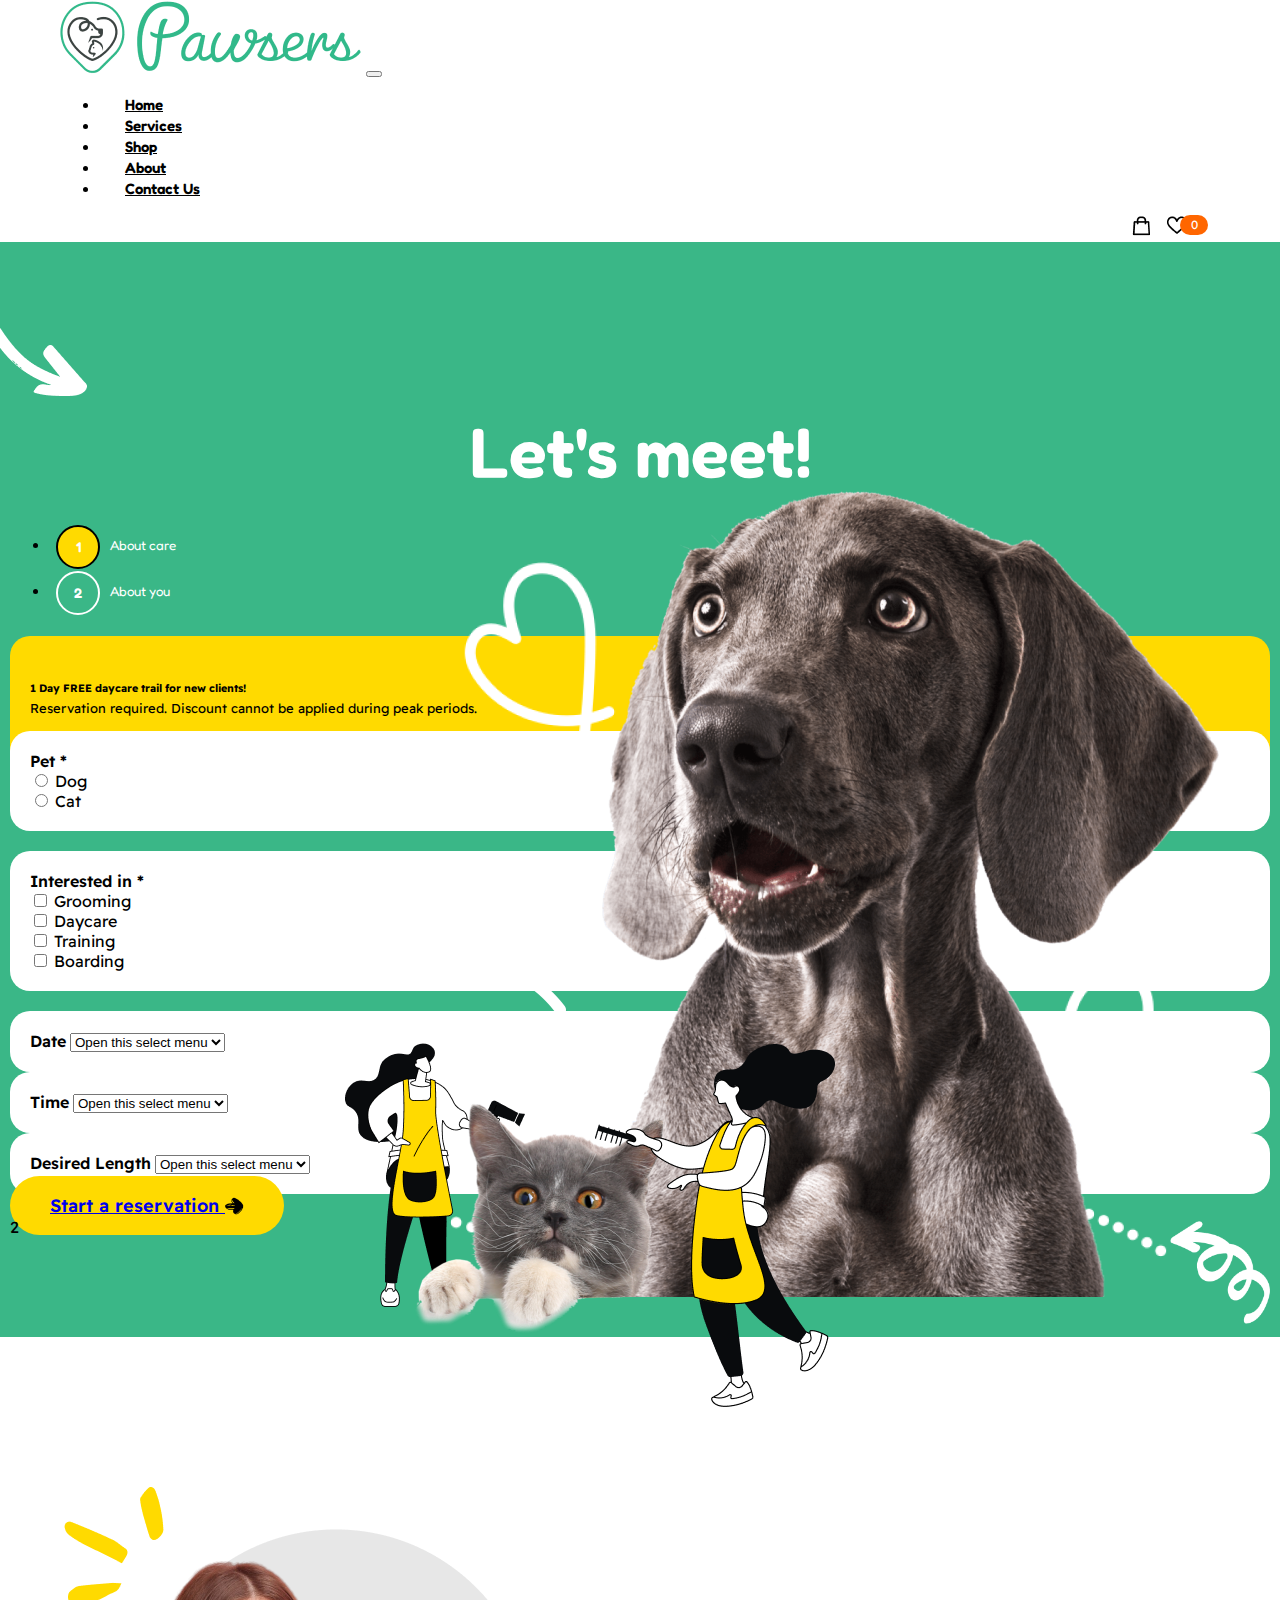
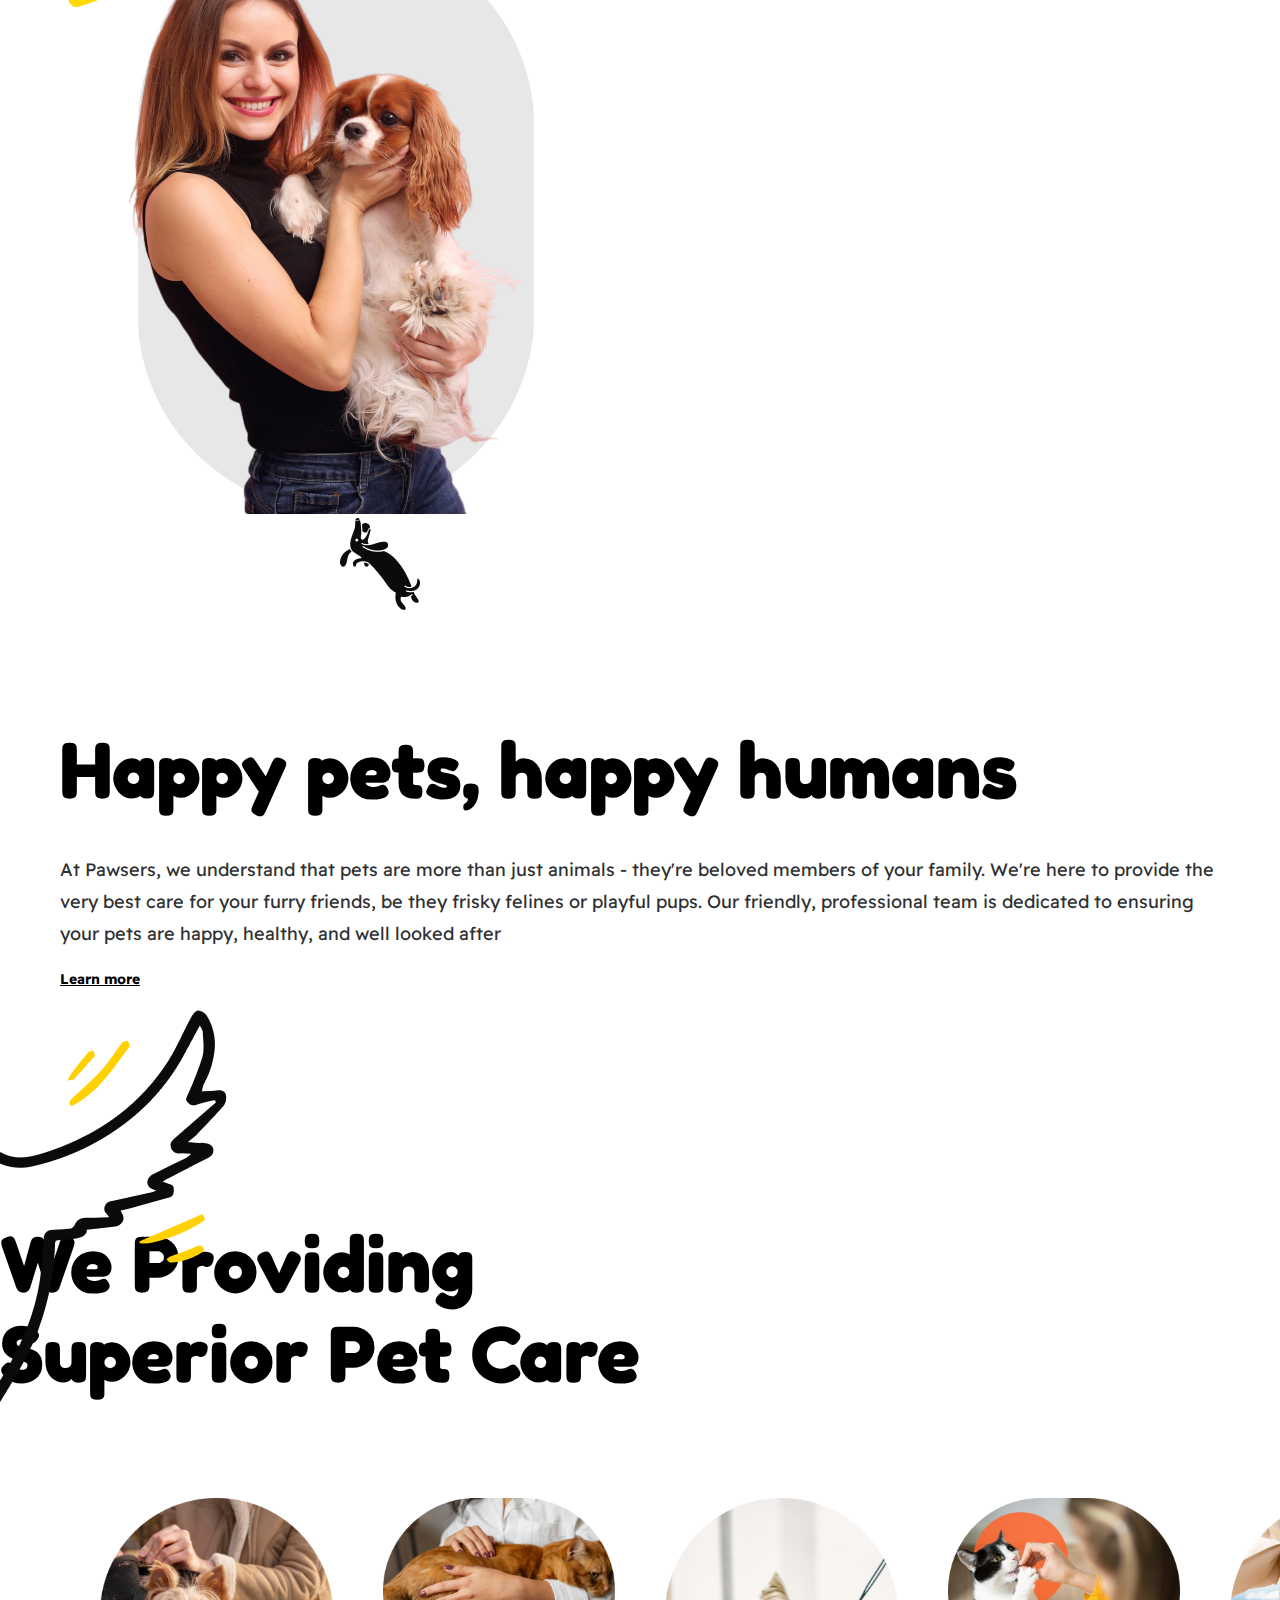
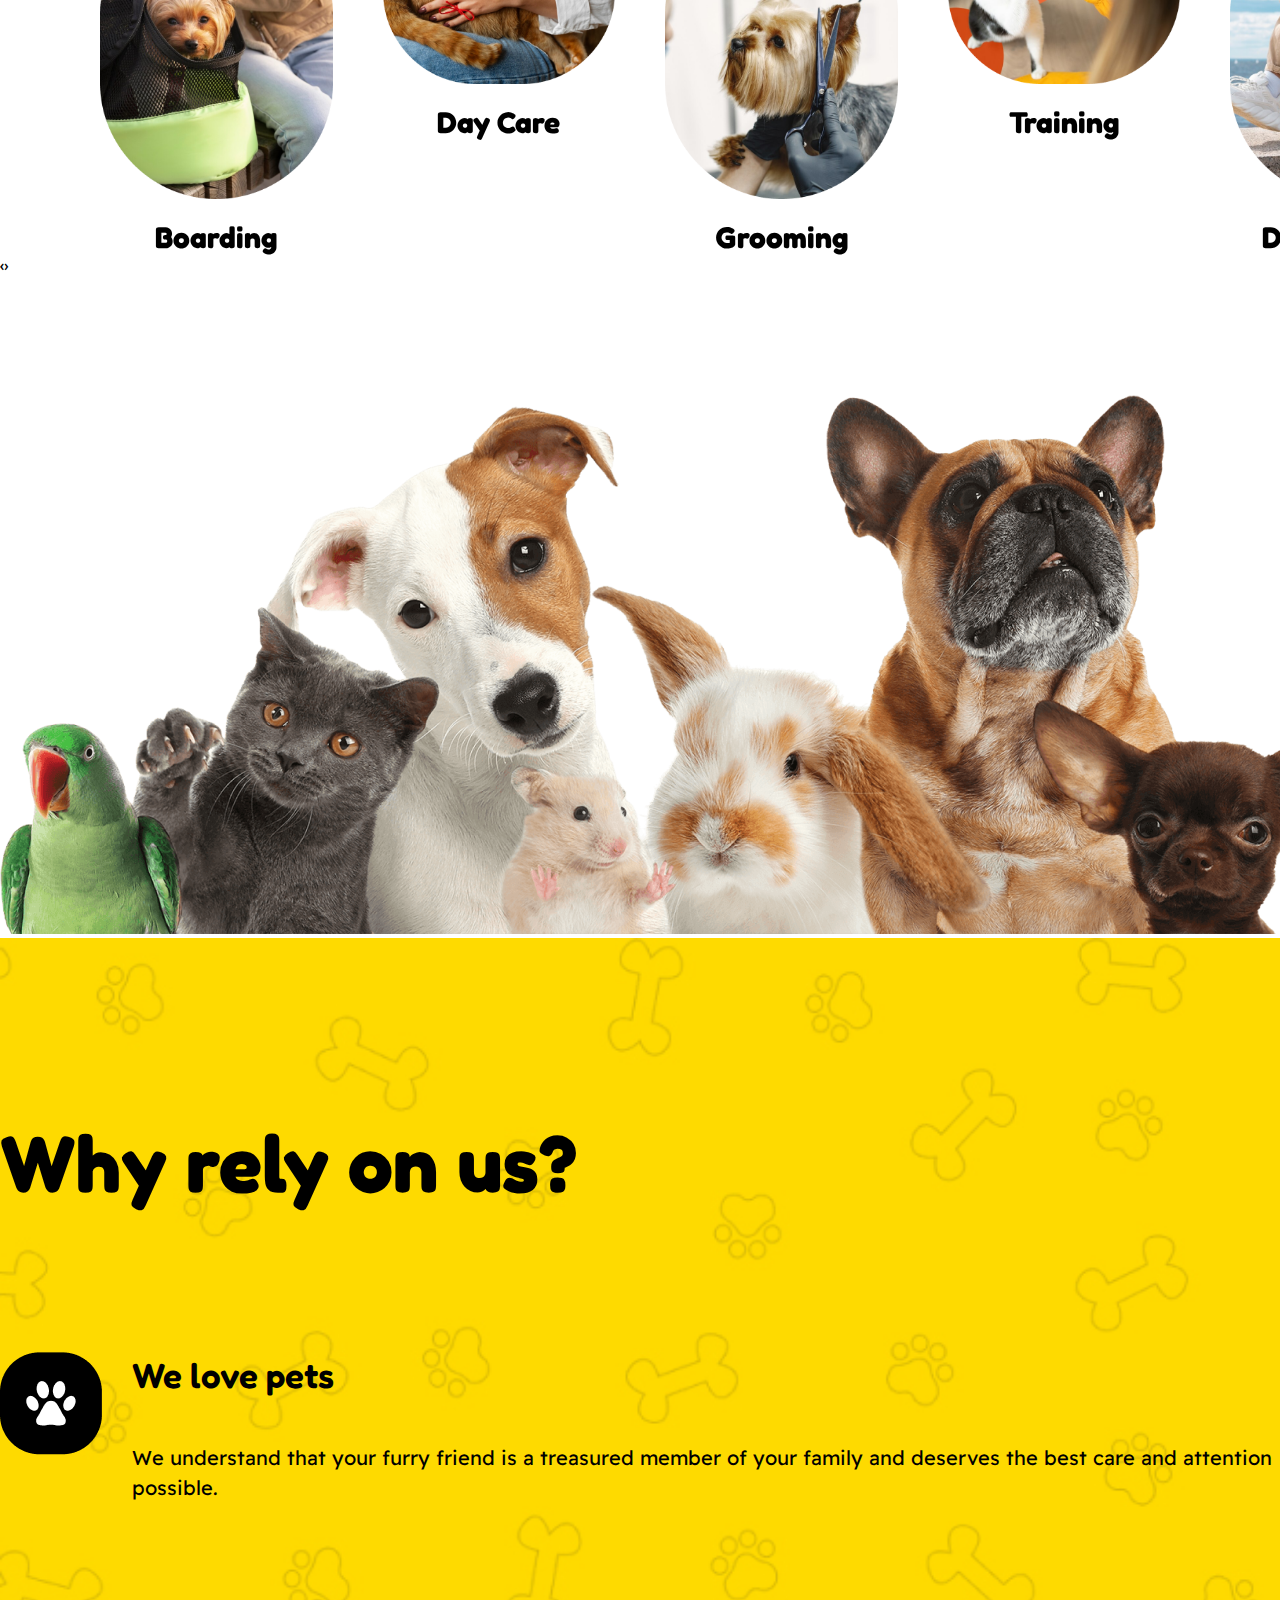
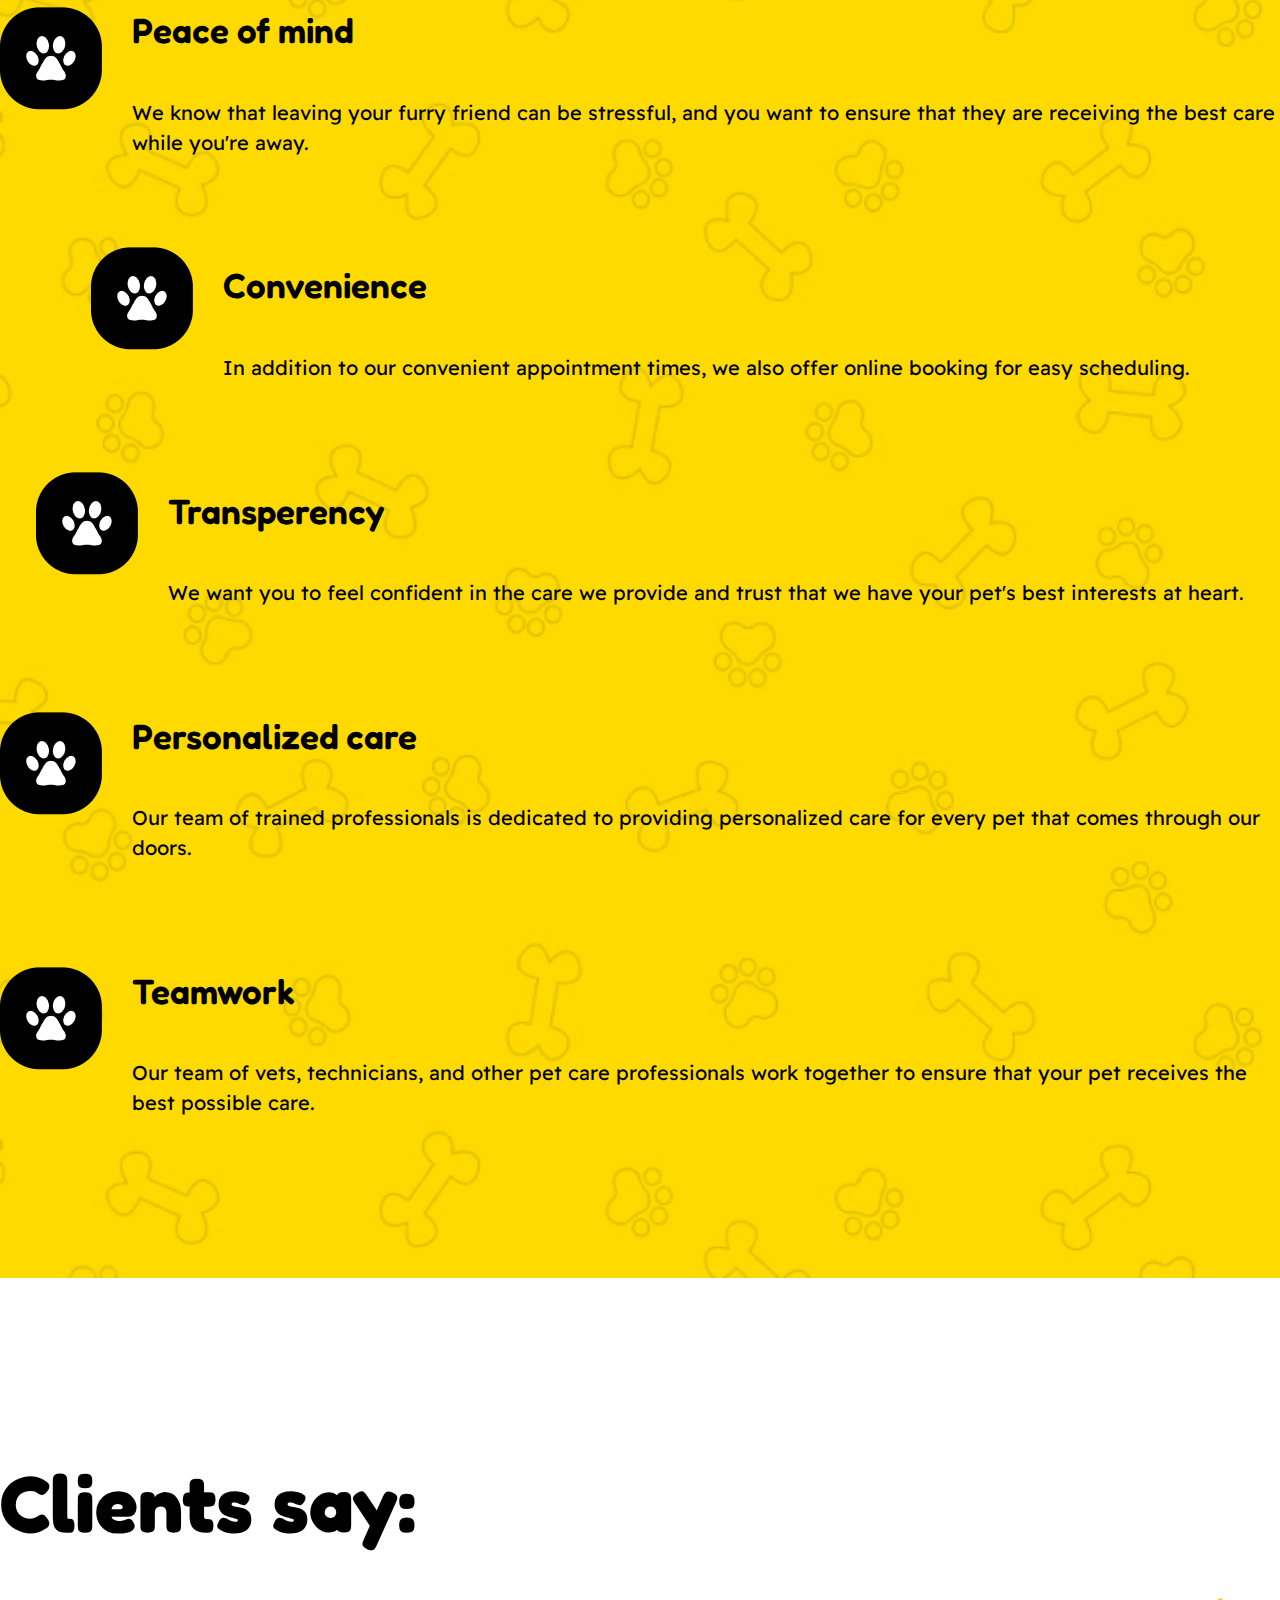
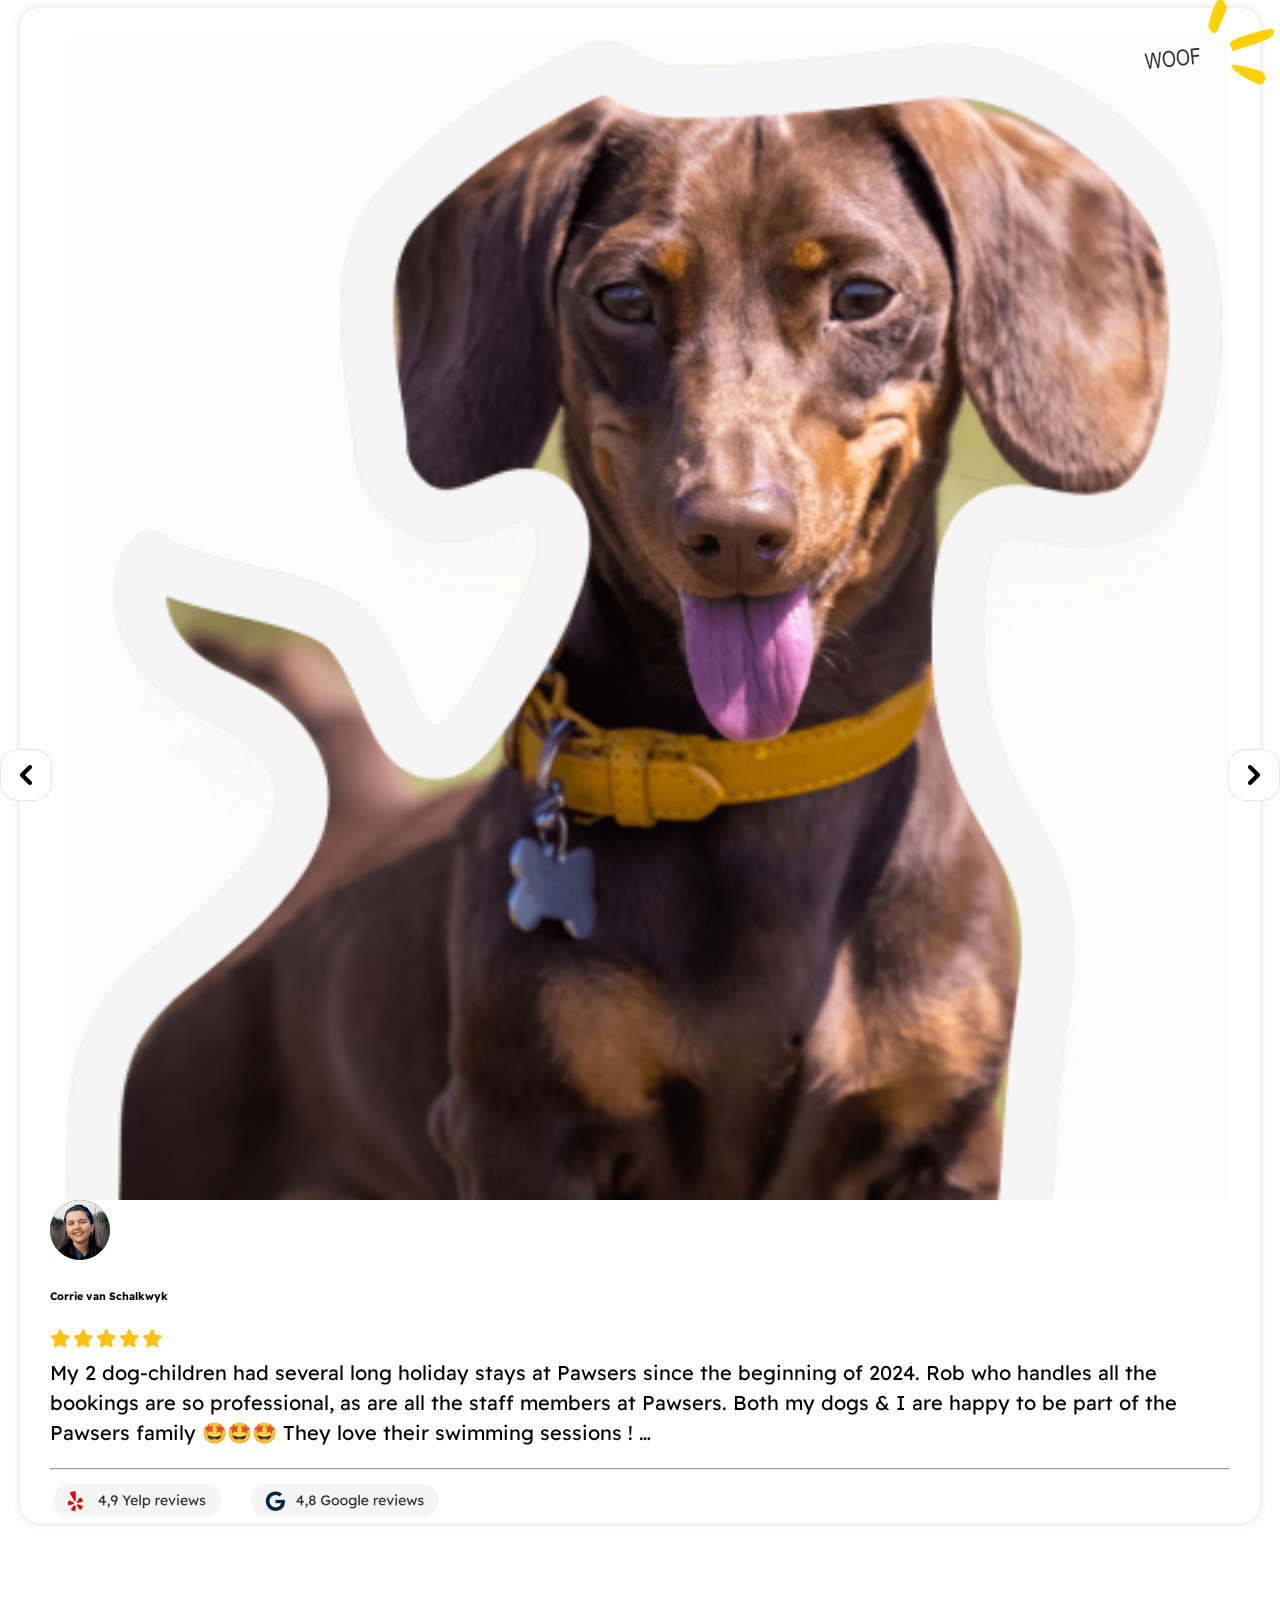
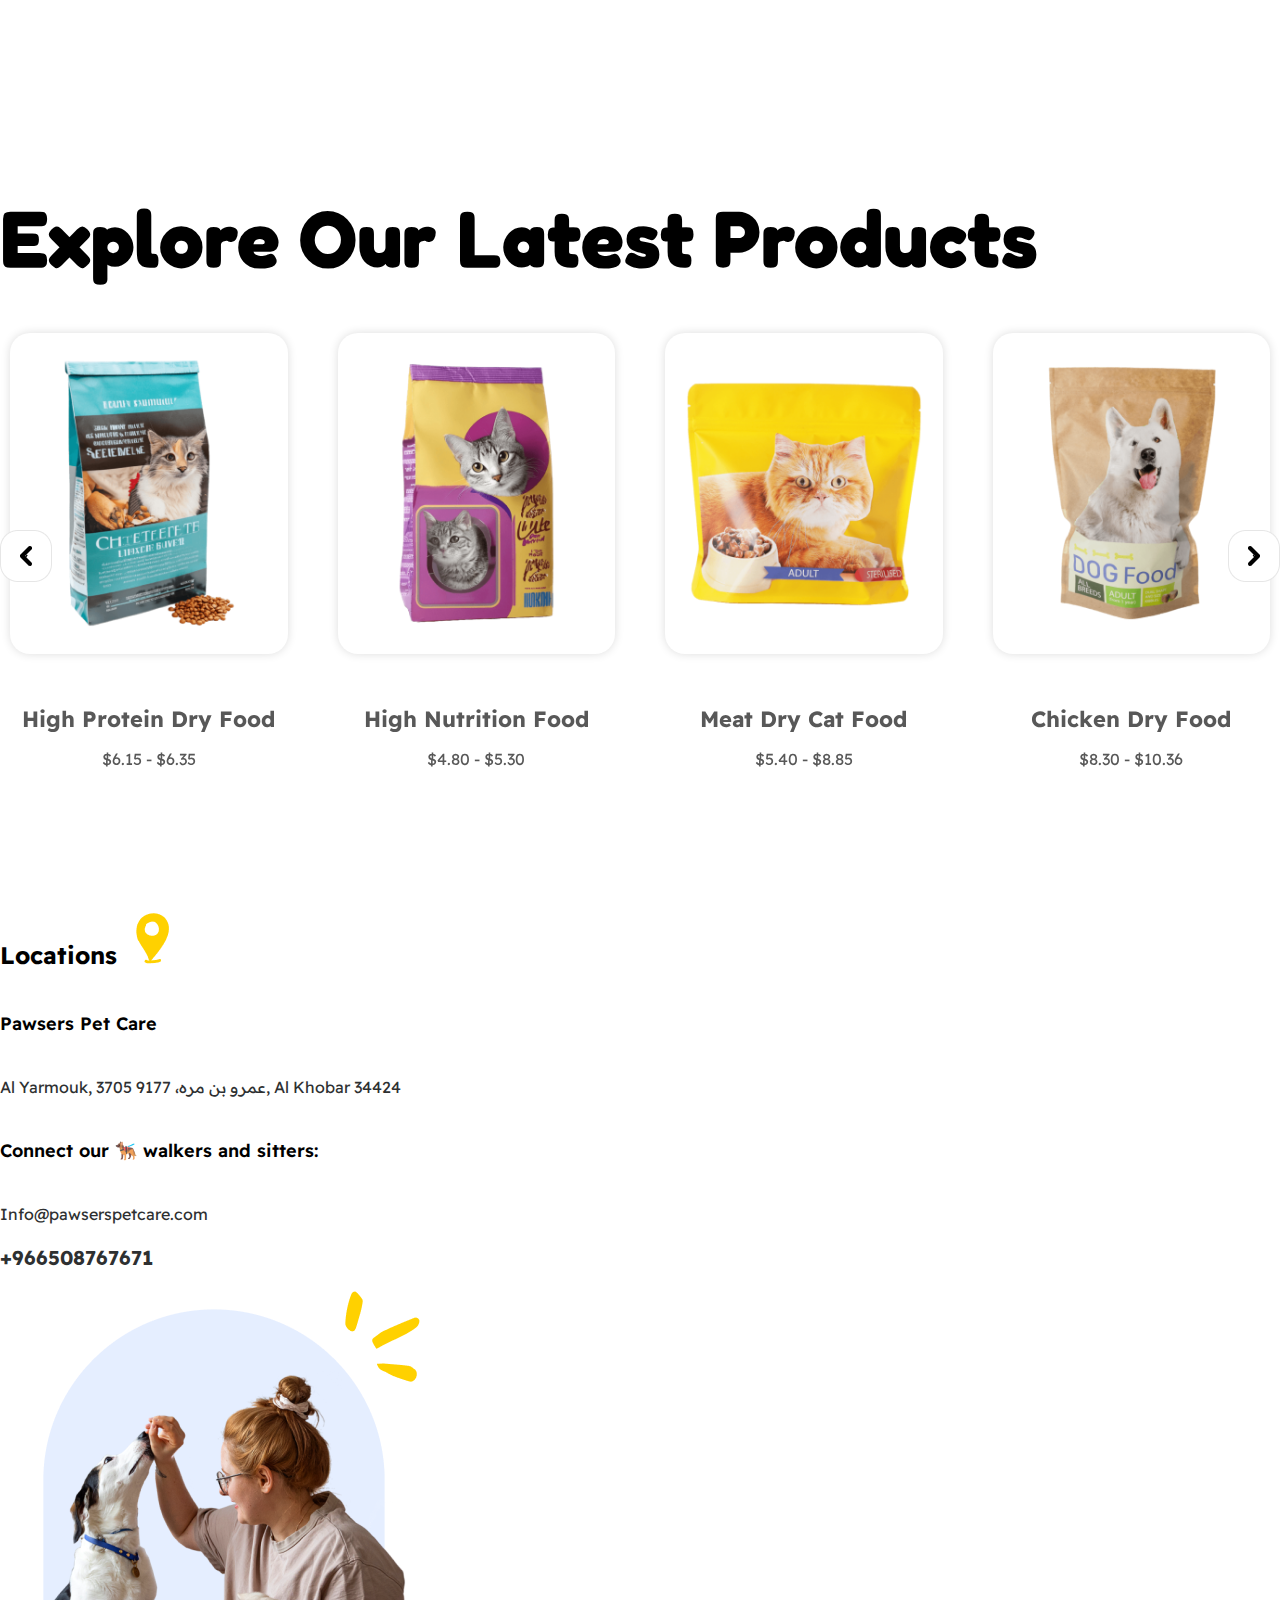
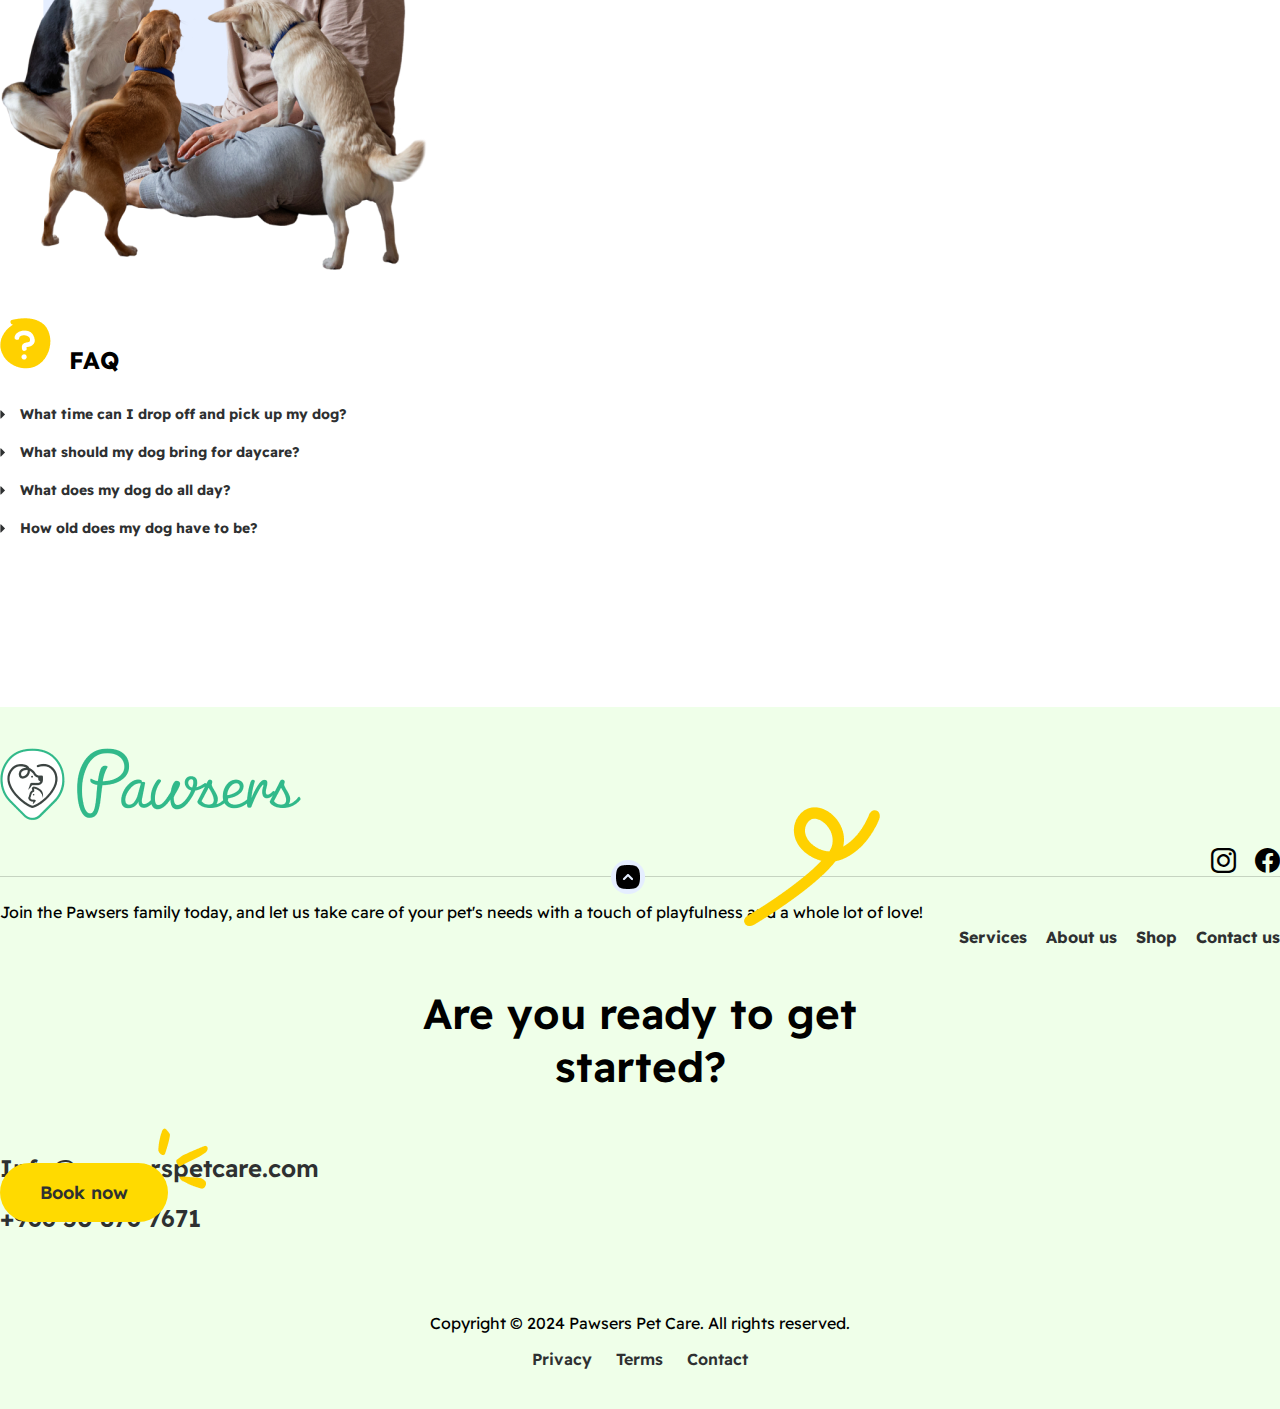
<file: index.html>
<!doctype html>
<html lang="en">

<head>
    <meta charset="utf-8">
    <meta name="viewport" content="width=device-width, initial-scale=1">
    <title>Pawsers</title>
    <link href="https://cdn.jsdelivr.net/npm/bootstrap@5.3.0/dist/css/bootstrap.min.css" rel="stylesheet"
        integrity="sha384-9ndCyUaIbzAi2FUVXJi0CjmCapSmO7SnpJef0486qhLnuZ2cdeRhO02iuK6FUUVM" crossorigin="anonymous">
    <link rel="stylesheet" href="https://cdn.jsdelivr.net/npm/bootstrap-icons@1.10.5/font/bootstrap-icons.css">
    <link href="https://fonts.googleapis.com/css2?family=Fredoka:wght@300..700&display=swap" rel="stylesheet">
    <link href="https://fonts.googleapis.com/css2?family=Readex+Pro:wght@160..700&display=swap" rel="stylesheet">
    <link rel="stylesheet" type="text/css" href="css/owl.carousel.min.css">
    <link rel="stylesheet" href="css/style.css">
</head>

<body>
    <header id="header">
        <div class="spaceleft-right">
            <nav class="navbar navbar-expand-md navbar-dark">
                <div class="container">
                    <a class="navbar-brand" href="index.html"><img src="images/logo.png" class="img-fluid"></a>
                    <button class="navbar-toggler" type="button" data-bs-toggle="collapse"
                        data-bs-target="#navbarCollapse" aria-controls="navbarCollapse" aria-expanded="false"
                        aria-label="Toggle navigation">
                        <span class="navbar-toggler-icon"></span>
                    </button>

                    <div class="collapse navbar-collapse" id="navbarCollapse">
                        <ul class="navbar-nav me-auto mb-2 mb-md-0">
                            <li class="nav-item">
                                <a class="nav-link" href="index.html">Home</a>
                            </li>
                            <li class="nav-item">
                                <a class="nav-link" href="services.html">Services</a>
                            </li>
                            <li class="nav-item">
                                <a class="nav-link" href="shop.html">Shop</a>
                            </li>
                            <li class="nav-item">
                                <a class="nav-link" href="about-us.html">About</a>
                            </li>
                            <li class="nav-item">
                                <a class="nav-link" href="contact.html">Contact Us</a>
                            </li>
                        </ul>
                    </div>
                    <div class="header-buttons">
                        <ul>
                            <li><a href="#"><i><img src="images/bag.png" alt="cart"></i></a></li>
                            <li><a href="#"><i><img src="images/heart.png" alt="like"></i><span>0</span></a></li>
                        </ul>
                    </div>
                </div>
            </nav>
        </div>
    </header>
    <div class="banner-section-wrapper">
        <div class="spaceleft-right-10">
            <div class="container">
                <div class="row">
                    <div class="col-lg-6 col-md-12">
                        <div class="banner-content">
                            <h1>Let's meet!</h1>
                            <ul class="nav nav-tabs justify-content-center border-0" id="myTab" role="tablist">
                                <li class="nav-item" role="presentation">
                                  <button class="nav-link active" id="home-tab" data-bs-toggle="tab" data-bs-target="#home-tab-pane" type="button" role="tab" aria-controls="home-tab-pane" aria-selected="true"><i>1</i>About care</button>
                                </li>
                                <li class="nav-item" role="presentation">
                                  <button class="nav-link" id="profile-tab" data-bs-toggle="tab" data-bs-target="#profile-tab-pane" type="button" role="tab" aria-controls="profile-tab-pane" aria-selected="false"><i>2</i>About you</button>
                                </li>
                              </ul>
                              <div class="tab-content" id="myTabContent">
                                <div class="tab-pane fade show active" id="home-tab-pane" role="tabpanel" aria-labelledby="home-tab" tabindex="0">
                                    <div class="yellow-text text-center">
                                        <h6>1 Day FREE daycare trail for new clients!</h6>
                                        <p>Reservation required. Discount cannot be applied during peak periods.</p>
                                    </div>
                                    <div class="tab-field margin-bottom">
                                        <label class="form-label">Pet <span class="text-danger">*</span></label>
                                        <div class="form-check form-check-inline">
                                            <input class="form-check-input" type="radio" name="inlineRadioOptions" id="inlineRadio1" value="option1">
                                            <label class="form-check-label" for="inlineRadio1">Dog</label>
                                        </div>
                                        <div class="form-check form-check-inline">
                                            <input class="form-check-input" type="radio" name="inlineRadioOptions" id="inlineRadio2" value="option2">
                                            <label class="form-check-label" for="inlineRadio2">Cat</label>
                                        </div>
                                    </div>
                                    <div class="tab-field margin-bottom">
                                        <label class="form-label">Interested in <span class="text-danger">*</span></label>
                                        <div class="form-check form-check-inline">
                                            <input class="form-check-input" type="checkbox" id="inlineCheckbox2" value="option2">
                                            <label class="form-check-label" for="inlineCheckbox2">Grooming</label>
                                        </div>
                                        <div class="form-check form-check-inline">
                                            <input class="form-check-input" type="checkbox" id="inlineCheckbox1" value="option1">
                                            <label class="form-check-label" for="inlineCheckbox1">Daycare</label>
                                        </div>
                                        <div class="form-check form-check-inline">
                                            <input class="form-check-input" type="checkbox" id="inlineCheckbox2" value="option2">
                                            <label class="form-check-label" for="inlineCheckbox2">Training</label>
                                        </div>
                                        <div class="form-check form-check-inline">
                                            <input class="form-check-input" type="checkbox" id="inlineCheckbox2" value="option2">
                                            <label class="form-check-label" for="inlineCheckbox2">Boarding</label>
                                        </div>
                                    </div>
                                    <div class="">
                                        <div class="row">
                                            <div class="col-md-4">
                                                <div class="tab-field">
                                                    <label class="form-label">Date</label>
                                                    <select class="form-select" aria-label="Default select example">
                                                        <option selected>Open this select menu</option>
                                                        <option value="1">One</option>
                                                        <option value="2">Two</option>
                                                        <option value="3">Three</option>
                                                    </select>
                                                </div>
                                            </div>
                                            <div class="col-md-4">
                                                <div class="tab-field">
                                                    <label class="form-label">Time</label>
                                                    <select class="form-select" aria-label="Default select example">
                                                        <option selected>Open this select menu</option>
                                                        <option value="1">One</option>
                                                        <option value="2">Two</option>
                                                        <option value="3">Three</option>
                                                    </select>
                                                </div>
                                            </div>
                                            <div class="col-md-4">
                                                <div class="tab-field">
                                                    <label class="form-label">Desired Length</label>
                                                    <select class="form-select" aria-label="Default select example">
                                                        <option selected>Open this select menu</option>
                                                        <option value="1">One</option>
                                                        <option value="2">Two</option>
                                                        <option value="3">Three</option>
                                                    </select>
                                                </div>
                                            </div>
                                            <div class="col-md-12 text-center banner-button">
                                                <a class="btn btn-style" href="#" role="button">Start a reservation <i><img src="images/ar-right.png"></i></a>
                                            </div>
                                        </div>
                                    </div>
                                    
                                </div>
                                <div class="tab-pane fade" id="profile-tab-pane" role="tabpanel" aria-labelledby="profile-tab" tabindex="0">2</div>
                              </div>
                        </div>
                    </div>
                    <div class="col-lg-6 col-md-12 dog-image-holder">
                        <div class="banner-image"><img src="images/dog.png" class="img-fluid"></div>
                    </div>
                </div>
            </div>
        </div>
    </div>
    <div class="Happy-pets-section space-top-bottom-100 space-top-150">
        <div class="spaceleft-right">
            <div class="container">
                <div class="row align-items-center">
                    <div class="col-lg-6 col-md-12">
                        <div class="girl-dog text-center">
                            <img src="images/girl.png" class="img-fluid">
                        </div>
                    </div>
                    <div class="col-lg-6 col-md-12">
                         <div class="section-content text-center">
                            <i><img src="images/bunny.png" class="img-fluid"></i>
                            <h3>Happy pets,
                                happy humans</h3>
                            <p>At Pawsers, we understand that pets are more than just animals - they're beloved members of your family. We're here to provide the very best care for your furry friends, be they frisky felines or playful pups. Our friendly, professional team is dedicated to ensuring your pets are happy, healthy, and well looked after</p>
                            <a href="#" class="learn-more">Learn more</a>
                         </div> 
                    </div>
                </div>
            </div>
        </div>
    </div>
    <div class="providing-superior-pet-section space-top-50">
        <div class="">
            <div class="">
                <div class="section-content text-center">
                    <h3>We Providing<br> Superior Pet Care</h3>
                </div>
                <div class="">
                    <div class="owl-one owl-carousel owl-theme">
                        <div class="item">
                            <div class="pet-service">
                                <div class="pet-service-img"><img src="images/boarding.png"></div>
                                <h6>Boarding</h6>
                            </div>
                        </div>
                        <div class="item">
                            <div class="pet-service">
                                <div class="pet-service-img"><img src="images/day-care.png"></div>
                                <h6>Day Care</h6>
                            </div>
                        </div>
                        <div class="item">
                            <div class="pet-service">
                                <div class="pet-service-img"><img src="images/grooming.png"></div>
                                <h6>Grooming</h6>
                            </div>
                        </div>
                        <div class="item">
                            <div class="pet-service">
                                <div class="pet-service-img"><img src="images/training.png"></div>
                                <h6>Training</h6>
                            </div>
                        </div>
                        <div class="item">
                            <div class="pet-service">
                                <div class="pet-service-img"><img src="images/dog-walking.png"></div>
                                <h6>Dog Walking</h6>
                            </div>
                        </div>
                    </div>
                </div>
            </div>
        </div>
    </div>

    <div class="Why-rely-image">
        <img src="images/animals.png" class="img-fluid">
    </div>
    <div class="Why-rely-section space-top-bottom-100">
        <div class="section-content text-center">
            <h3>Why rely on us?</h3>
        </div>
        <div class="container">
            <div class="row">
                <div class="col-md-12 col-lg-6">
                    <div class="icon-and-text">
                        <i><img src="images/paw-icon.png" class="img-fluid"></i>
                        <div class="icon-text">
                            <h4>We love pets</h4>
                            <p>We understand that your furry friend is a
                                treasured member of your family and deserves
                                the best care and attention possible.</p>
                        </div>
                    </div>
                </div>  
                <div class="col-md-12 col-lg-6">
                    <div class="icon-and-text">
                        <i><img src="images/paw-icon.png" class="img-fluid"></i>
                        <div class="icon-text">
                            <h4>Peace of mind</h4>
                            <p>We know that leaving your furry friend can be
                                stressful, and you want to ensure that they are
                                receiving the best care while you're away.</p>
                        </div>
                    </div>
                </div> 
                <div class="col-md-12 col-lg-6">
                    <div class="icon-and-text">
                        <i><img src="images/paw-icon.png" class="img-fluid"></i>
                        <div class="icon-text">
                            <h4>Convenience</h4>
                            <p>In addition to our convenient appointment
                                times, we also offer online booking for easy
                                scheduling.</p>
                        </div>
                    </div>
                </div>
                <div class="col-md-12 col-lg-6">
                    <div class="icon-and-text">
                        <i><img src="images/paw-icon.png" class="img-fluid"></i>
                        <div class="icon-text">
                            <h4>Transperency</h4>
                            <p>We want you to feel confident in the care we
                                provide and trust that we have your pet's best
                                interests at heart.</p>
                        </div>
                    </div>
                </div>
                <div class="col-md-12 col-lg-6">
                    <div class="icon-and-text">
                        <i><img src="images/paw-icon.png" class="img-fluid"></i>
                        <div class="icon-text">
                            <h4>Personalized care</h4>
                            <p>Our team of trained professionals is dedicated
                                to providing personalized care for every pet
                                that comes through our doors.</p>
                        </div>
                    </div>
                </div>
                <div class="col-md-12 col-lg-6">
                    <div class="icon-and-text">
                        <i><img src="images/paw-icon.png" class="img-fluid"></i>
                        <div class="icon-text">
                            <h4>Teamwork</h4>
                            <p>Our team of vets, technicians, and other pet
                                care professionals work together to ensure that
                                your pet receives the best possible care.</p>
                        </div>
                    </div>
                </div>
            </div>
            
        </div>
    </div>

    <div class="clients-say-section space-top-bottom-100">
        <div class="container">
            <div class="section-content text-center">
                <h3>Clients say:</h3>
            </div>
            <div class="clients-say">
                <div class="owl-two owl-carousel owl-theme">
                    <div class="item">
                        <div class="clients-testimonial">
                            <div class="row align-items-center">
                                <div class="col-lg-6 col-md-12">
                                    <div class="dogimg"><img src="images/dogimg.png" class="img-fluid"></div>
                                </div>
                                <div class="col-lg-6 col-md-12">
                                    <div class="testimonial-text">
                                        <i><img src="images/tesimg.png" class="img-fluid"></i>
                                        <h6>Corrie van Schalkwyk</h6>
                                        <div class="stars"><img src="images/star.jpg" class="img-fluid"></div>
                                        <p>My 2 dog-children had several long holiday stays at Pawsers since  the beginning of 2024. Rob who handles all the bookings are so professional, as are all the staff members at Pawsers. Both my dogs & I are happy to be part of the Pawsers family 🤩🤩🤩 They love their swimming sessions ! …</p>
                                        <hr>
                                        <div class="branslogos"><img src="images/horizontalBorder.png" img src="images/horizontalBorder.png"></div>
                                    </div>
                                </div>
                            </div>
                        </div>
                    </div>
                    <div class="item">
                        <div class="clients-testimonial">
                            <div class="row align-items-center">
                                <div class="col-lg-6 col-md-12">
                                    <div class="dogimg"><img src="images/dogimg.png" class="img-fluid"></div>
                                </div>
                                <div class="col-lg-6 col-md-12">
                                    <div class="testimonial-text">
                                        <i><img src="images/tesimg.png" class="img-fluid"></i>
                                        <h6>Corrie van Schalkwyk</h6>
                                        <div class="stars"><img src="images/star.jpg" class="img-fluid"></div>
                                        <p>My 2 dog-children had several long holiday stays at Pawsers since  the beginning of 2024. Rob who handles all the bookings are so professional, as are all the staff members at Pawsers. Both my dogs & I are happy to be part of the Pawsers family 🤩🤩🤩 They love their swimming sessions ! …</p>
                                        <hr>
                                        <div class="branslogos"><img src="images/horizontalBorder.png" img src="images/horizontalBorder.png"></div>
                                    </div>
                                </div>
                            </div>
                        </div>
                    </div>
                    <div class="item">
                        <div class="clients-testimonial">
                            <div class="row align-items-center">
                                <div class="col-lg-6 col-md-12">
                                    <div class="dogimg"><img src="images/dogimg.png" class="img-fluid"></div>
                                </div>
                                <div class="col-lg-6 col-md-12">
                                    <div class="testimonial-text">
                                        <i><img src="images/tesimg.png" class="img-fluid"></i>
                                        <h6>Corrie van Schalkwyk</h6>
                                        <div class="stars"><img src="images/star.jpg" class="img-fluid"></div>
                                        <p>My 2 dog-children had several long holiday stays at Pawsers since  the beginning of 2024. Rob who handles all the bookings are so professional, as are all the staff members at Pawsers. Both my dogs & I are happy to be part of the Pawsers family 🤩🤩🤩 They love their swimming sessions ! …</p>
                                        <hr>
                                        <div class="branslogos"><img src="images/horizontalBorder.png" img src="images/horizontalBorder.png"></div>
                                    </div>
                                </div>
                            </div>
                        </div>
                    </div>
                    <div class="item">
                        <div class="clients-testimonial">
                            <div class="row align-items-center">
                                <div class="col-lg-6 col-md-12">
                                    <div class="dogimg"><img src="images/dogimg.png" class="img-fluid"></div>
                                </div>
                                <div class="col-lg-6 col-md-12">
                                    <div class="testimonial-text">
                                        <i><img src="images/tesimg.png" class="img-fluid"></i>
                                        <h6>Corrie van Schalkwyk</h6>
                                        <div class="stars"><img src="images/star.jpg" class="img-fluid"></div>
                                        <p>My 2 dog-children had several long holiday stays at Pawsers since  the beginning of 2024. Rob who handles all the bookings are so professional, as are all the staff members at Pawsers. Both my dogs & I are happy to be part of the Pawsers family 🤩🤩🤩 They love their swimming sessions ! …</p>
                                        <hr>
                                        <div class="branslogos"><img src="images/horizontalBorder.png" img src="images/horizontalBorder.png"></div>
                                    </div>
                                </div>
                            </div>
                        </div>
                    </div>
                </div>
            </div>
        </div>
    </div>
    
    <div class="latest-products-section space-top-50">
        <div class="container">
            <div class="section-content text-center">
                <h3>Explore Our Latest Products</h3>
            </div>
            <div class="latest-products-carousal">
                <div class="owl-three owl-carousel owl-theme">
                    <div class="item">
                        <div class="latest-product">
                            <div class="latest-product-img"><img src="images/highprotien.png" class="img-fluid"></div>
                            <h6>High Protein Dry Food</h6>
                            <p>$6.15 - $6.35</p>
                        </div>
                    </div>
                    <div class="item">
                        <div class="latest-product">
                            <div class="latest-product-img"><img src="images/high-nutrition.png" class="img-fluid"></div>
                            <h6>High Nutrition Food</h6>
                            <p>$4.80 - $5.30</p>
                        </div>
                    </div>
                    <div class="item">
                        <div class="latest-product">
                            <div class="latest-product-img"><img src="images/meat-dry.png" class="img-fluid"></div>
                            <h6>Meat Dry Cat Food</h6>
                            <p>$5.40 - $8.85</p>
                        </div>
                    </div>
                    <div class="item">
                        <div class="latest-product">
                            <div class="latest-product-img"><img src="images/chiken-dry.png" class="img-fluid"></div>
                            <h6>Chicken Dry Food</h6>
                            <p>$8.30 - $10.36</p>
                        </div>
                    </div>
                    <div class="item">
                        <div class="latest-product">
                            <div class="latest-product-img"><img src="images/highprotien.png" class="img-fluid"></div>
                            <h6>High Protein Dry Food</h6>
                            <p>$6.15 - $6.35</p>
                        </div>
                    </div>
                </div>
            </div>
        </div>
    </div>

    <div class="loaction-faqs-section space-top-bottom-100">
        <div class="container">
            <div class="row align-items-center">
                <div class="col-lg-4 col-md-12">
                    <div class="location text-end">
                        <h3>Locations <i><img src="images/pin.png"></i></h3>
                        <div class="location-info">
                            <h6>Pawsers Pet Care</h6>
                            <p><a href="https://maps.app.goo.gl/8sjpd3uJcoSWhpsu9" target="_blank">Al Yarmouk,
                                3705 عمرو بن مره، 9177,
                                Al Khobar 34424</a></p>
                        </div>
                        <div class="location-info">
                            <h6>Connect our 🐕‍🦺 walkers and sitters:</h6>
                            <p><a href="mailto:Info@pawserspetcare.com" target="_blank">Info@pawserspetcare.com</a></p>
                            <h4><a href="tel:+966508767671">+966508767671</a></h4>
                        </div>
                    </div>
                </div>
                <div class="col-lg-4 col-md-12">
                    <div class="faq-img text-center"><img src="images/faq.png" class="img-fluid"></div>
                </div>
                <div class="col-lg-4 col-md-12">
                    <div class="location faq-text text-start">
                        <h3><i><img src="images/qs.png"></i> FAQ</h3>
                        <div class="location-info">
                            <ul>
                                <li>What time can I drop off and pick up my dog?</li>
                                <li>What should my dog bring for daycare?</li>
                                <li>What does my dog do all day?</li>
                                <li>How old does my dog have to be?</li>
                            </ul>
                        </div>
                    </div>
                </div>
            </div>
        </div>
    </div>

    <div class="instagram-section">
        <div class="container">
            <script src="https://static.elfsight.com/platform/platform.js" data-use-service-core defer></script>
            <div class="elfsight-app-4bd9628c-3c7e-4c58-8463-4d764d2358e0" data-elfsight-app-lazy></div>
        </div>
    </div>



    <footer>
        <div class="footer-section-wrapper">
            <div class="container">
                <div class="row align-items-center border-sec">
                    <div class="col-lg-6 col-md-12">
                        <div class="footer-logo"><a href="index.html"><img src="images/logo.png" class="img-fluid"></a></div>
                    </div>
                    <div class="col-lg-6 col-md-12">
                        <div class="footer-social">
                            <ul>
                                <li><a href="https://www.instagram.com/pawserspetcare/"><i class="bi bi-instagram"></i></a></li>
                                <li><a href="#"><i class="bi bi-facebook"></i></a></li>
                            </ul>
                        </div>
                    </div>
                    <div class="arrow-top"><a href="#header"><img src="images/arrow-top.png"></a></div>
                </div>
                <div class="row align-items-center">
                    <div class="col-lg-4 col-md-12">
                        <p class="footer-p">Join the Pawsers family today, and let us take care of your pet's needs with a touch of playfulness and a whole lot of love!
                        </p>
                    </div>
                    <div class="col-lg-8 col-md-12">
                        <div class="footer-menu">
                            <ul>
                                <li><a href="services.html">Services</a></li>
                                <li><a href="about-us.html">About us</a></li>
                                <li><a href="shop.html">Shop</a></li>
                                <li><a href="contact.html">Contact us</a></li>
                            </ul>
                        </div>
                    </div>
                </div>
                <h3>Are you ready to get<br> started?</h3>
                <div class="footer-contact-info">
                    <div class="row align-items-center">
                        <div class="col-lg-4 col-md-12 text-center">
                            <a href="mailto:Info@pawserspetcare.com">Info@pawserspetcare.com</a>
                        </div>
                        <div class="col-lg-4 col-md-12 text-center">
                            <a class="btn btn-style" href="#" role="button">Book now</a>
                        </div>
                        <div class="col-lg-4 col-md-12 text-center">
                            <a href="tel:+966 50 876 7671">+966 50 876 7671</a>
                        </div>
                    </div>
                    <div class="footer-bottom">
                        <p>Copyright © 2024 Pawsers Pet Care. All rights reserved.</p>
                        <ul>
                            <li><a href="/privacy.html">Privacy</a></li>
                            <li><a href="/terms.html">Terms</a></li>
                            <li><a href="/contact.html">Contact</a></li>
                        </ul>
                    </div>
                </div>
            </div>
        </div>

        <script src="https://cdn.jsdelivr.net/npm/bootstrap@5.3.0/dist/js/bootstrap.min.js"
            integrity="sha384-fbbOQedDUMZZ5KreZpsbe1LCZPVmfTnH7ois6mU1QK+m14rQ1l2bGBq41eYeM/fS"
            crossorigin="anonymous"></script>
            
        <script src="https://ajax.googleapis.com/ajax/libs/jquery/3.5.1/jquery.min.js"></script>
        <script src="js/owl.carousel.min.js" type="text/javascript"></script>
        <script>
            $(document).ready(function(){
                $('.owl-one').owlCarousel({
                    stagePadding: 100,
                    items:4,
                    loop:true,
                    margin:50,
                    nav:true,
                    autoplay:true,
                    autoplayTimeout:2000,
                    autoplayHoverPause:true,
                    responsive:{
                        0:{
                                items:1,
                                nav:true
                            },
                            600:{
                                items:3,
                                nav:false
                            },
                            1000:{
                                items:4,
                                nav:true,
                                loop:false
                            }
                    }
                    
                });

                $('.owl-two').owlCarousel({
                    items:1,
                    loop:true,
                    margin:10,
                    nav:true,
                    autoplay:true,
                    autoplayTimeout:2000,
                    autoplayHoverPause:true
                });

                $('.owl-three').owlCarousel({
                    items:4,
                    loop:true,
                    margin:30,
                    nav:true,
                    autoplay:true,
                    autoplayTimeout:2000,
                    autoplayHoverPause:true,
                    responsive:{
                        0:{
                                items:2,
                                nav:true
                            },
                            600:{
                                items:3,
                                nav:false
                            },
                            1000:{
                                items:4,
                                nav:true,
                                loop:false
                            }
                    }
                });
                
                $('.play').on('click',function(){
                    owl.trigger('play.owl.autoplay',[1000])
                })
                $('.stop').on('click',function(){
                    owl.trigger('stop.owl.autoplay')
                })
            
              });
        </script>
    </footer>
</body>

</html>
</file>
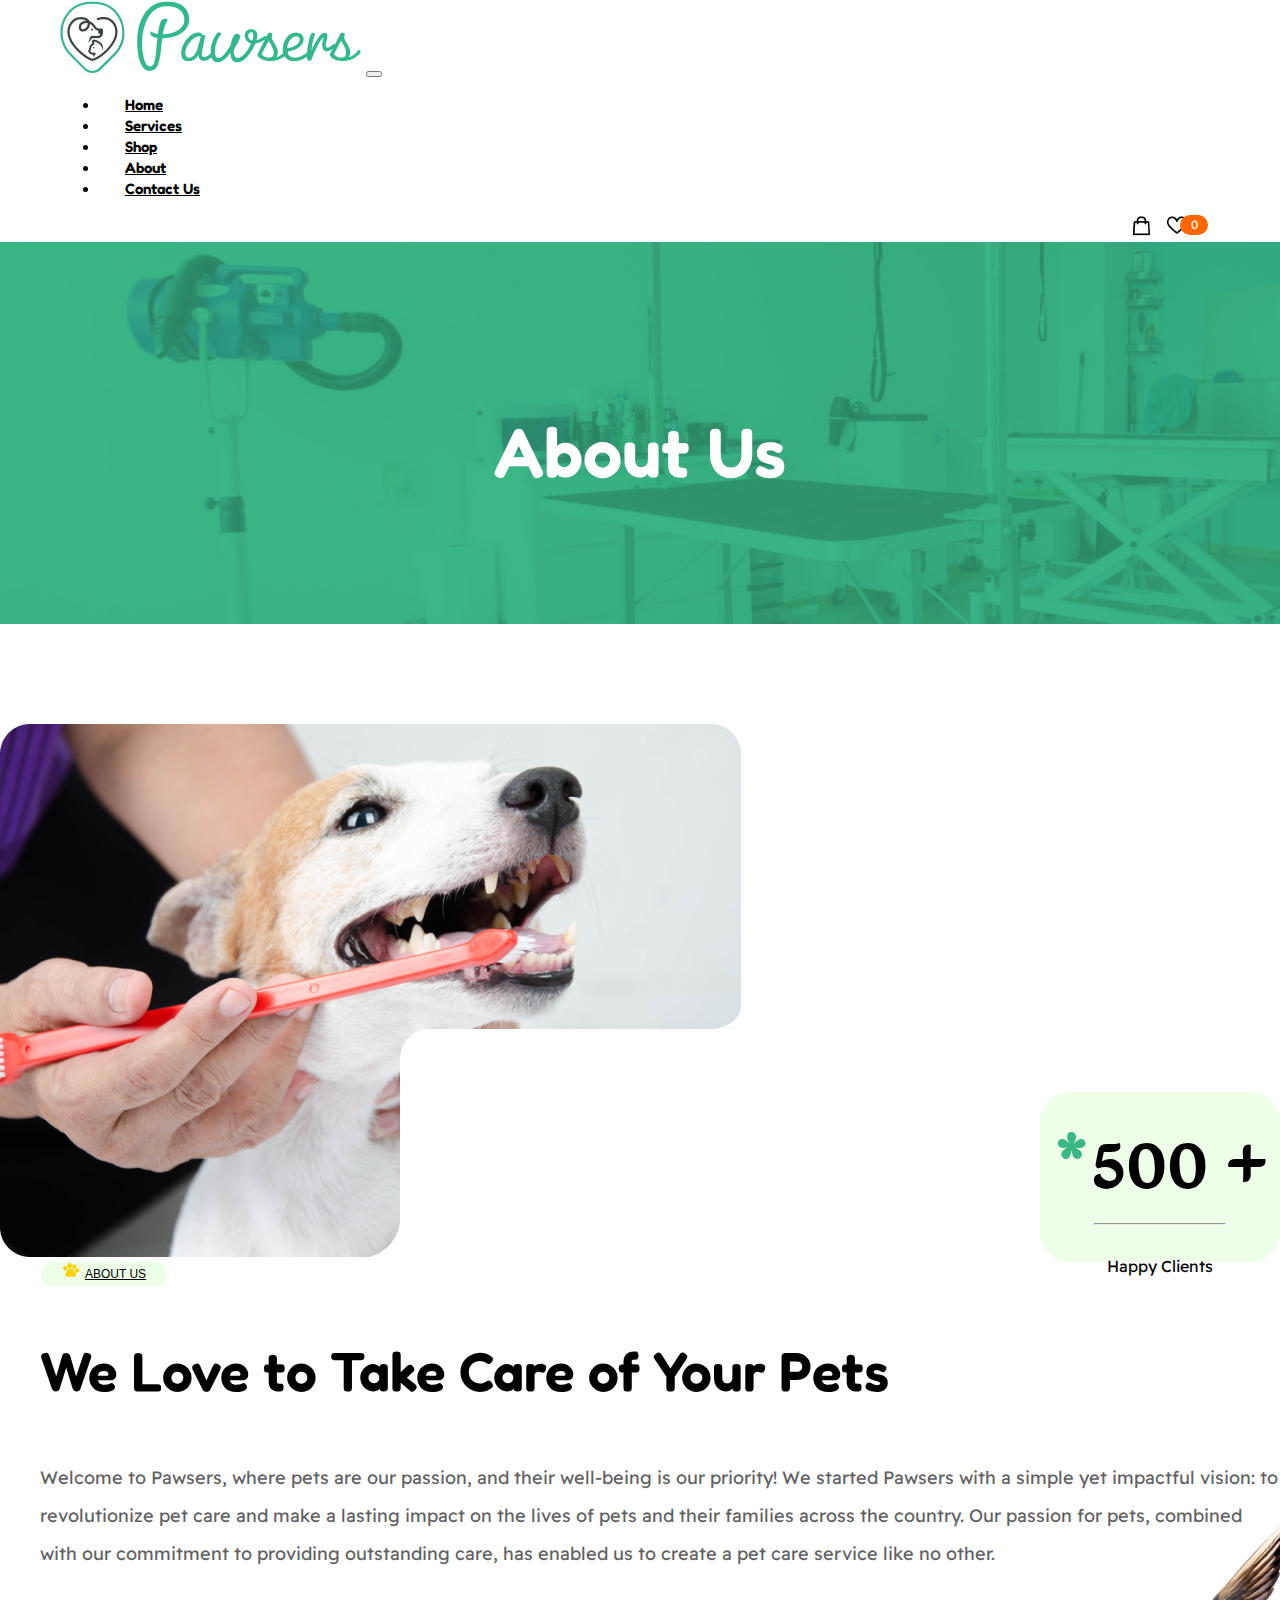
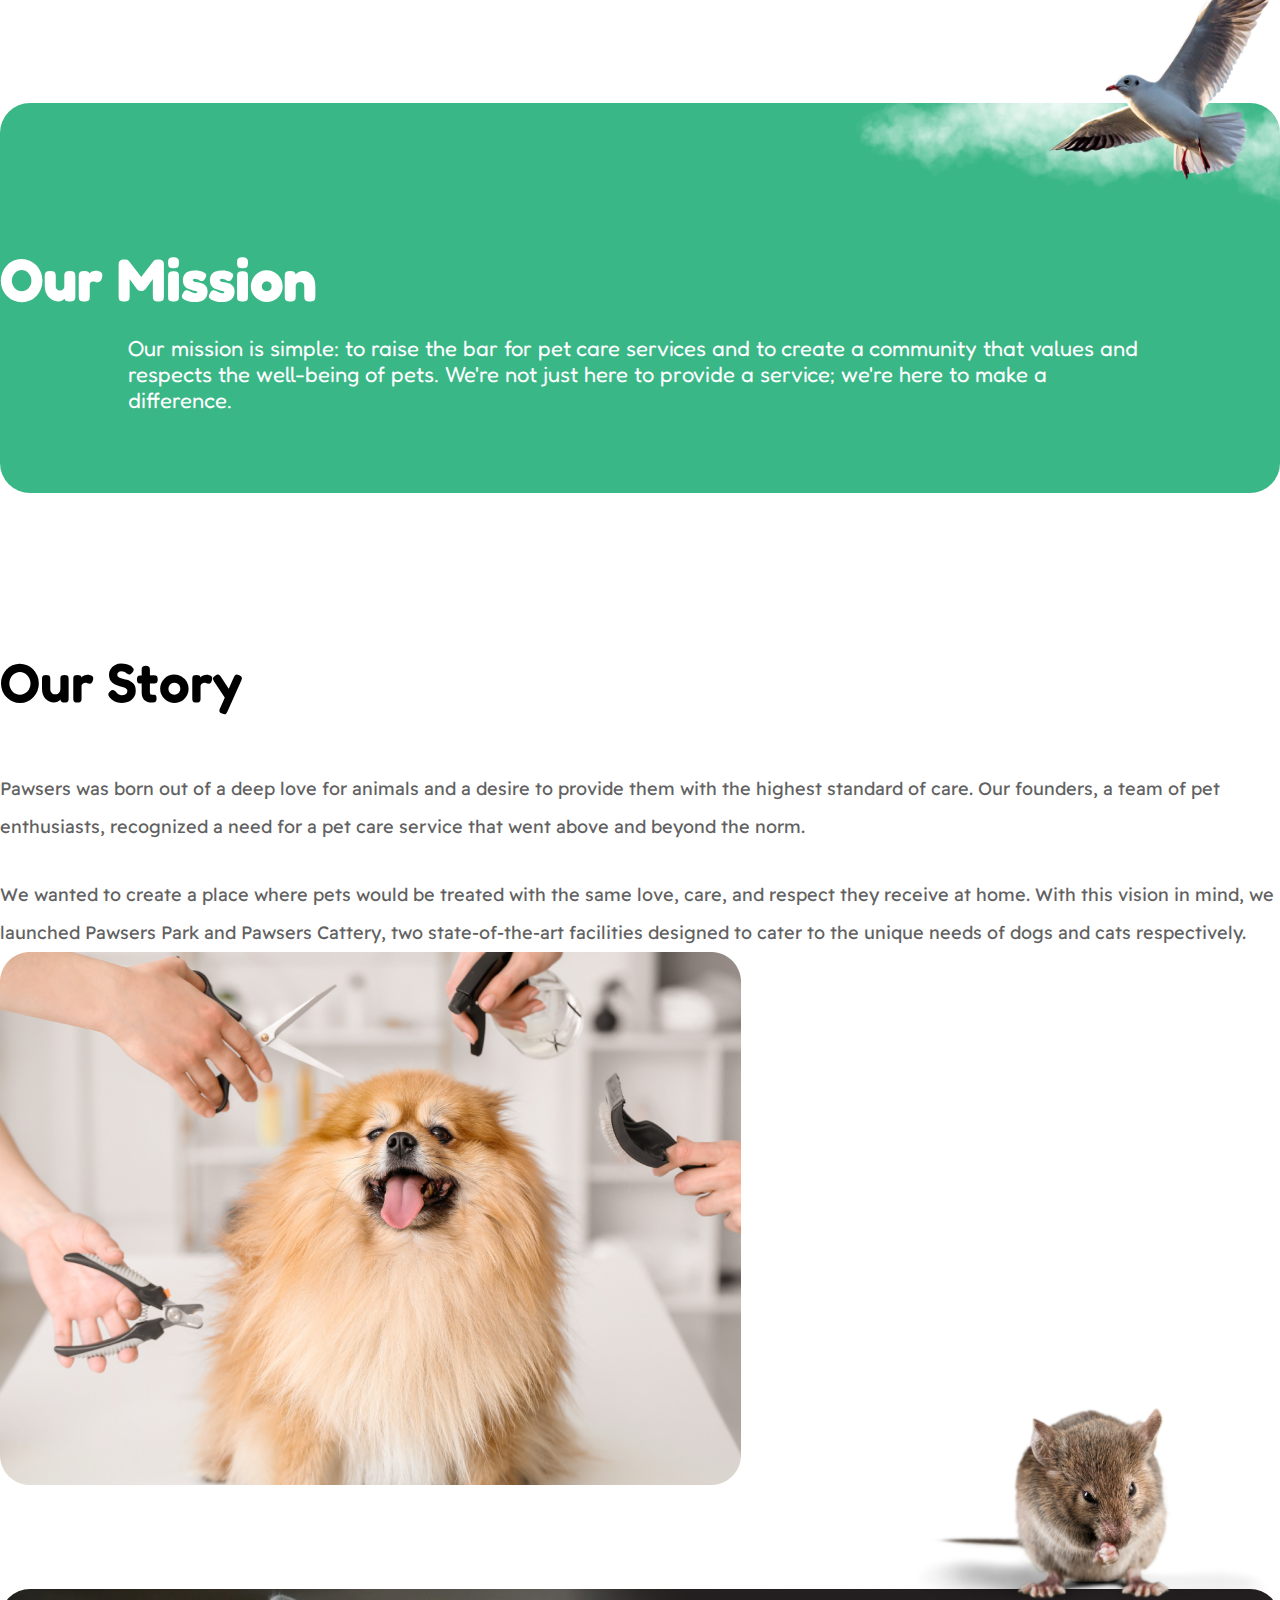
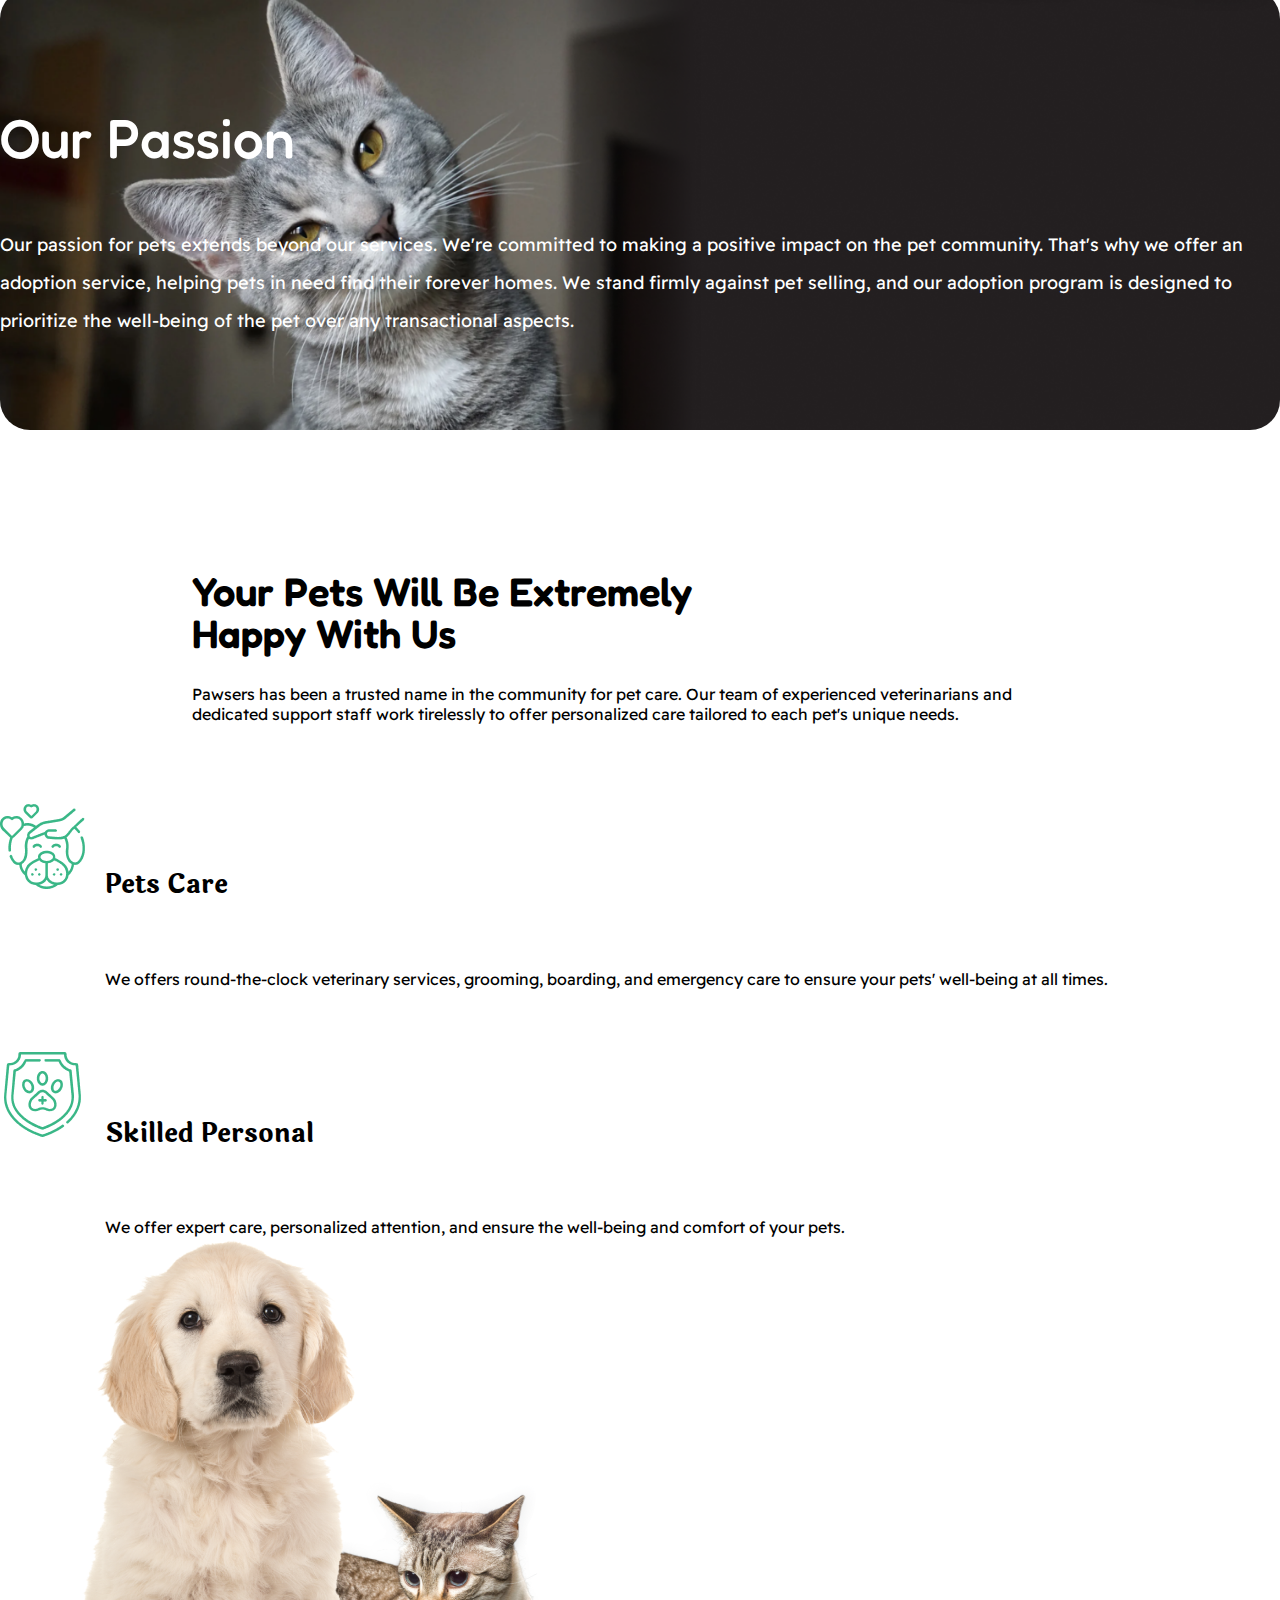
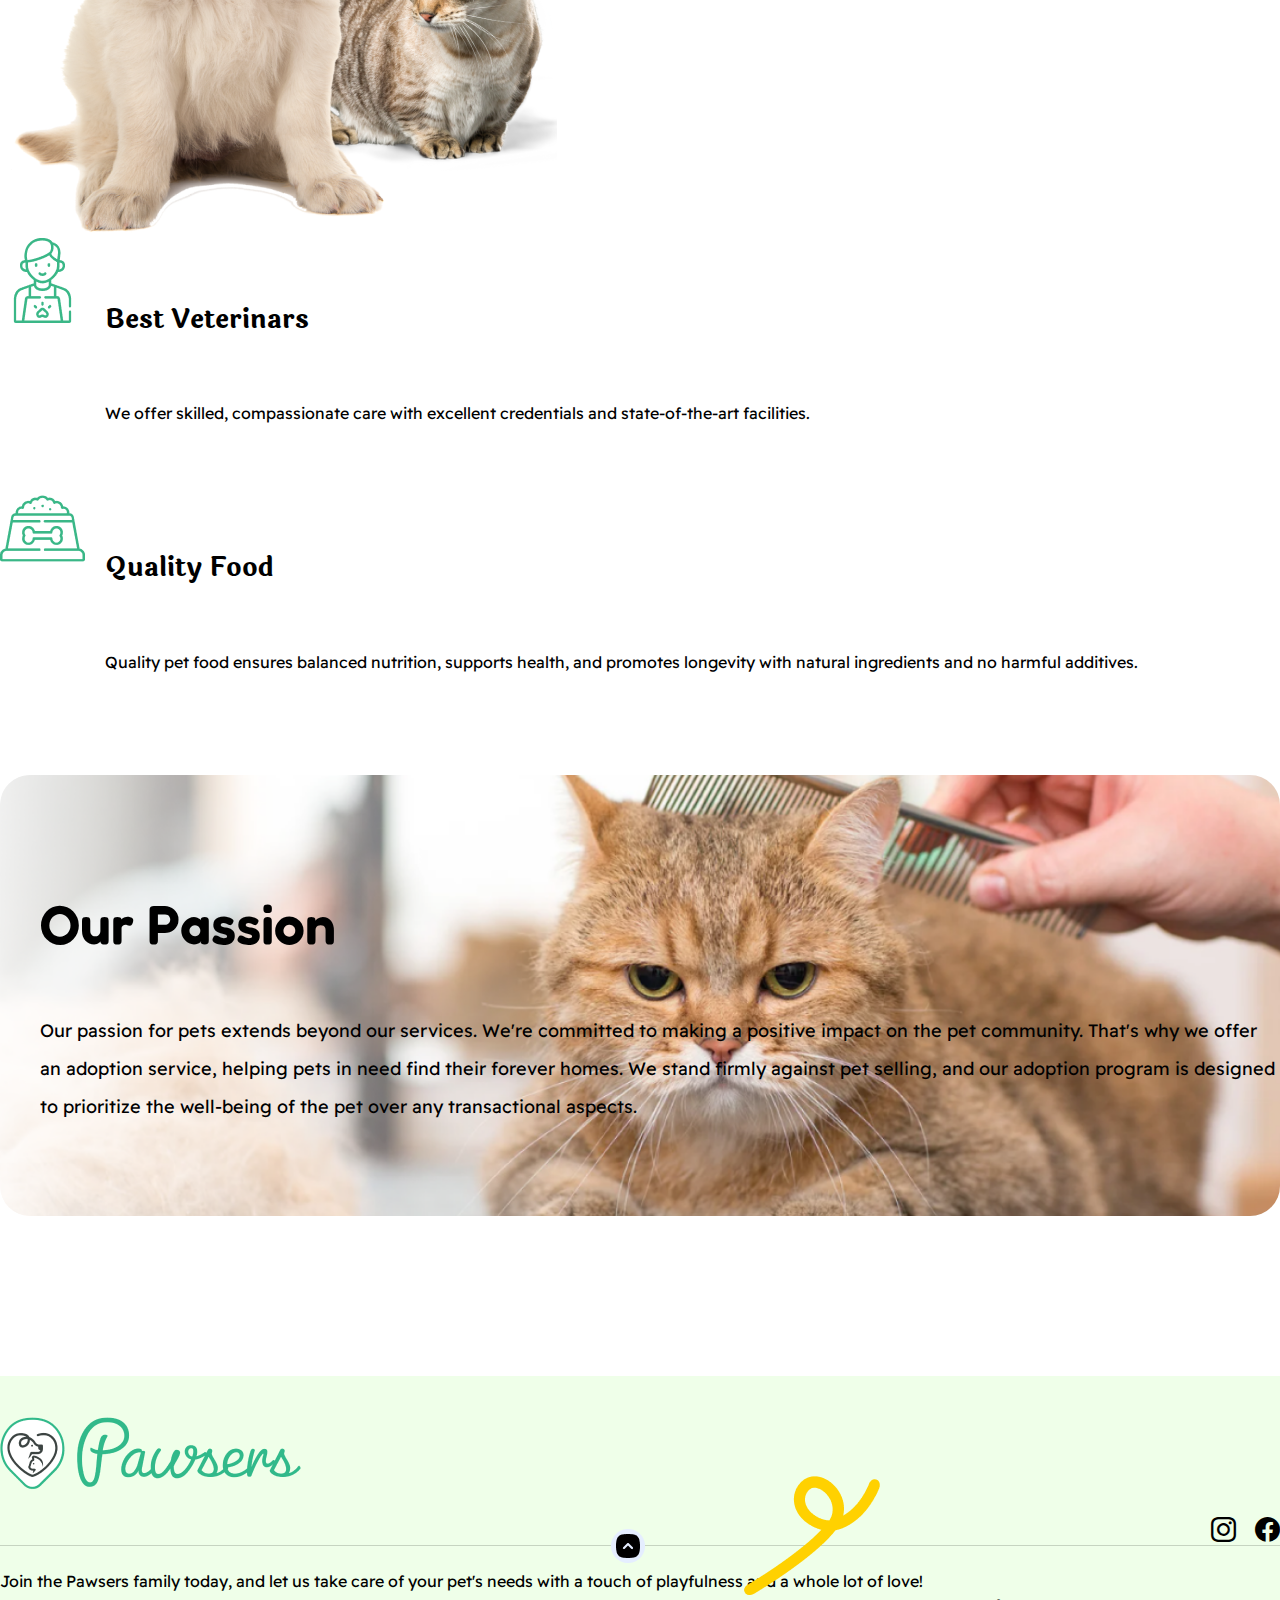
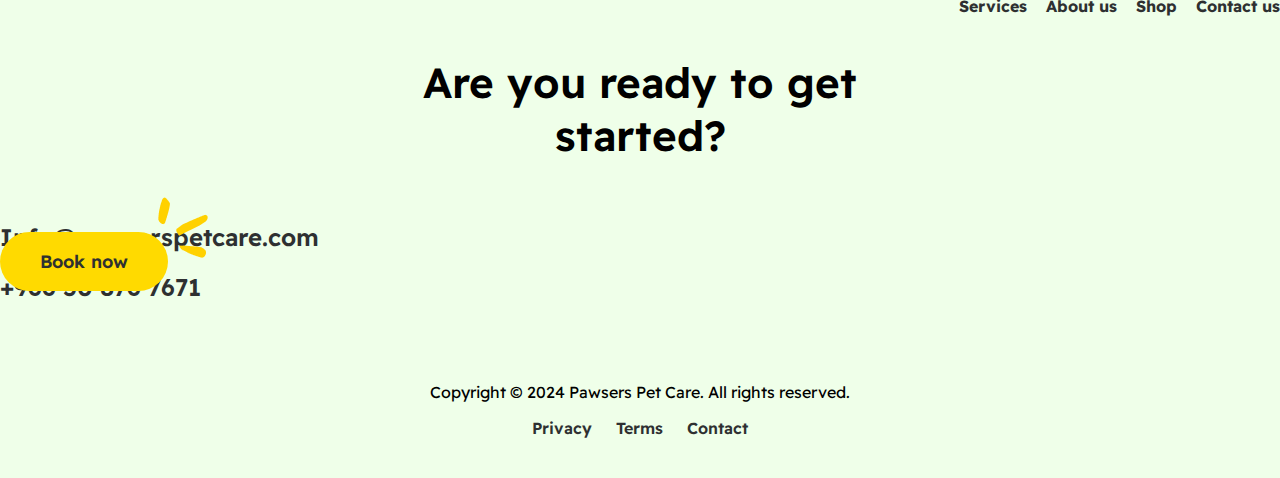
<file: about-us.html>
<!doctype html>
<html lang="en">

<head>
    <meta charset="utf-8">
    <meta name="viewport" content="width=device-width, initial-scale=1">
    <title>Pawsers</title>
    <link href="https://cdn.jsdelivr.net/npm/bootstrap@5.3.0/dist/css/bootstrap.min.css" rel="stylesheet"
        integrity="sha384-9ndCyUaIbzAi2FUVXJi0CjmCapSmO7SnpJef0486qhLnuZ2cdeRhO02iuK6FUUVM" crossorigin="anonymous">
    <link rel="stylesheet" href="https://cdn.jsdelivr.net/npm/bootstrap-icons@1.10.5/font/bootstrap-icons.css">
    <link href="https://fonts.googleapis.com/css2?family=Fredoka:wght@300..700&display=swap" rel="stylesheet">
    <link href="https://fonts.googleapis.com/css2?family=Readex+Pro:wght@160..700&display=swap" rel="stylesheet">
    <link rel="stylesheet" type="text/css" href="css/owl.carousel.min.css">
    <link rel="preconnect" href="https://fonts.googleapis.com">
    <link rel="preconnect" href="https://fonts.gstatic.com" crossorigin>
    <link href="https://fonts.googleapis.com/css2?family=Laila:wght@300;400;500;600;700&display=swap" rel="stylesheet">
    <link rel="stylesheet" href="css/style.css">
</head>

<body>
    <header id="header">
        <div class="spaceleft-right">
            <nav class="navbar navbar-expand-md navbar-dark">
                <div class="container">
                    <a class="navbar-brand" href="index.html"><img src="images/logo.png" class="img-fluid"></a>
                    <button class="navbar-toggler" type="button" data-bs-toggle="collapse"
                        data-bs-target="#navbarCollapse" aria-controls="navbarCollapse" aria-expanded="false"
                        aria-label="Toggle navigation">
                        <span class="navbar-toggler-icon"></span>
                    </button>

                    <div class="collapse navbar-collapse" id="navbarCollapse">
                        <ul class="navbar-nav me-auto mb-2 mb-md-0">
                            <li class="nav-item">
                                <a class="nav-link" href="index.html">Home</a>
                            </li>
                            <li class="nav-item">
                                <a class="nav-link" href="services.html">Services</a>
                            </li>
                            <li class="nav-item">
                                <a class="nav-link" href="shop.html">Shop</a>
                            </li>
                            <li class="nav-item">
                                <a class="nav-link" href="about-us.html">About</a>
                            </li>
                            <li class="nav-item">
                                <a class="nav-link" href="contact.html">Contact Us</a>
                            </li>
                        </ul>
                    </div>
                    <div class="header-buttons">
                        <ul>
                            <li><a href="#"><i><img src="images/bag.png" alt="cart"></i></a></li>
                            <li><a href="#"><i><img src="images/heart.png" alt="like"></i><span>0</span></a></li>
                        </ul>
                    </div>
                </div>
            </nav>
        </div>
    </header>
    <div class="banner-section-wrapper services-banner inner-page-banner">
        <div class="spaceleft-right-10">
            <div class="container-fluid">
                <div class="row">
                    <div class="banner-content">
                        <h1>About Us</h1>
                    </div>
                </div>
            </div>
        </div>
    </div>
    <section class="love-to-care-section space-top-bottom-100">
        <div class="container">
            <div class="row">
                <div class="col-lg-6 col-md-12">
                    <div class="happy-clients-box">
                        <div class="happy-clients-image">
                            <img src="images/lovepet.png" class="img-fluid">
                        </div>
                        <div class="happy-clients-no">
                            <h3><span>*</span>500 +</h3>
                            <hr>
                            <p>Happy Clients</p>
                        </div>
                    </div>
                </div>
                <div class="col-lg-6 col-md-12">
                    <div class="we-love-text">
                        <a class="btn shortbtn shortbtn-white" href="#"><i><img src="images/feet.png"></i>About Us</a>
                       <h3>We Love to Take Care of Your Pets</h3> 
                       <p>Welcome to Pawsers, where pets are our passion, and their well-being is our priority! We started Pawsers with a simple yet impactful vision: to revolutionize pet care and make a lasting impact on the lives of pets and their families across the country. Our passion for pets, combined with our commitment to providing outstanding care, has enabled us to create a pet care service like no other.</p>
                    </div>
                </div>
            </div>
        </div>
    </section>
  
    <section class="">
        <div class="container">
            <div class="row">
                <div class="green-box-text text-center">
                    <h3>Our Mission</h3>
                    <p>Our mission is simple: to raise the bar for pet care services and to create a community that values and respects the well-being of pets. We're not just here to provide a service; we're here to make a difference.</p>
                    <div class="pegion-image"><img src="images/pegion.png"></div>
                </div>    
            </div>
        </div>
    </section>

    <section class="love-to-care-section our-story-section">
        <div class="container">
            <div class="row">
                <div class="col-lg-6 col-md-12">
                    <div class="we-love-text">
                       <h3>Our Story</h3> 
                       <p>Pawsers was born out of a deep love for animals and a desire to provide them with the highest standard of care. Our founders, a team of pet enthusiasts, recognized a need for a pet care service that went above and beyond the norm.</p>
                       <p>We wanted to create a place where pets would be treated with the same love, care, and respect they receive at home. With this vision in mind, we launched Pawsers Park and Pawsers Cattery, two state-of-the-art facilities designed to cater to the unique needs of dogs and cats respectively.</p>
                    </div>
                </div>
                <div class="col-lg-6 col-md-12">
                    <div class="happy-clients-box">
                        <div class="happy-clients-image">
                            <img src="images/puppy.png" class="img-fluid">
                        </div>
                    </div>
                </div>
            </div>
        </div>
    </section>
    
    <section class="love-to-care-section space-top-bottom-100">
        <div class="container">
            <div class="our-passion-section">
                <div class="ratimage"><img src="images/rat.png"></div>
                <div class="row">
                    <div class="col-lg-6 col-md-12"></div>
                    <div class="col-lg-6 col-md-12">
                        <div class="we-love-text">
                        <h3>Our Passion</h3> 
                        <p>Our passion for pets extends beyond our services. We're committed to making a positive impact on the pet community. That's why we offer an adoption service, helping pets in need find their forever homes. We stand firmly against pet selling, and our adoption program is designed to prioritize the well-being of the pet over any transactional aspects.</p>
                        </div>
                    </div>
                </div>
            </div>
        </div>
    </section>

    <section class="happy-with-us-section">
        <div class="container">
            <div class="row">
                <div class="col-lg-12 col-md-12">
                    <div class="section-title text-center">
                        <h3>Your Pets Will Be Extremely<br>
                            Happy With Us</h3>
                        <p>Pawsers has been a trusted name in the community for pet care. Our team of experienced veterinarians and dedicated support staff work tirelessly to offer personalized care tailored to each pet's unique needs.</p>
                    </div>
                </div>
                <div class="col-lg-4 col-md-12">
                    <div class="feature-box margin-bottom-60">
                        <i class="pet-icon"><img src="images/pets-care.png" class="img-fluid"></i>
                        <div class="feature-box-text">
                            <h6>Pets Care</h6>
                            <p>We offers round-the-clock veterinary services, grooming, boarding, and emergency care to ensure your pets' well-being at all times.</p>
                        </div>
                    </div>
                    <div class="feature-box">
                        <i class="pet-icon"><img src="images/skilled-personal.png" class="img-fluid"></i>
                        <div class="feature-box-text">
                            <h6>Skilled Personal</h6>
                            <p>We offer expert care, personalized attention, and ensure the well-being and comfort of your pets.</p>
                        </div>
                    </div>
                </div>
                <div class="col-lg-4 col-md-12">
                    <div class="dog-image"><img src="images/dog-image.png" class="img-fluid"></div>
                </div>
                <div class="col-lg-4 col-md-12">
                    <div class="feature-box margin-bottom-60">
                        <i class="pet-icon"><img src="images/best-trainer.png" class="img-fluid"></i>
                        <div class="feature-box-text">
                            <h6>Best Veterinars</h6>
                            <p>We offer skilled, compassionate care with excellent credentials and state-of-the-art facilities.</p>
                        </div>
                    </div>
                    <div class="feature-box">
                        <i class="pet-icon"><img src="images/quality-food.png" class="img-fluid"></i>
                        <div class="feature-box-text">
                            <h6>Quality Food</h6>
                            <p>Quality pet food ensures balanced nutrition, supports health, and promotes longevity with natural ingredients and no harmful additives.</p>
                        </div>
                    </div>
                </div>
            </div>
        </div>
    </section>

    <section class="love-to-care-section space-top-bottom-100">
        <div class="container">
            <div class="our-promise-section">
                <div class="row">
                    <div class="col-lg-6 col-md-12">
                        <div class="we-love-text">
                        <h3>Our Passion</h3> 
                        <p>Our passion for pets extends beyond our services. We're committed to making a positive impact on the pet community. That's why we offer an adoption service, helping pets in need find their forever homes. We stand firmly against pet selling, and our adoption program is designed to prioritize the well-being of the pet over any transactional aspects.</p>
                        </div>
                    </div>
                    <div class="col-lg-6 col-md-12"></div>
                </div>
            </div>
        </div>
    </section>

    <div class="instagram-section">
        <div class="container">
            <script src="https://static.elfsight.com/platform/platform.js" data-use-service-core defer></script>
            <div class="elfsight-app-4bd9628c-3c7e-4c58-8463-4d764d2358e0" data-elfsight-app-lazy></div>
        </div>
    </div>




    <footer>
        <div class="footer-section-wrapper">
            <div class="container">
                <div class="row align-items-center border-sec">
                    <div class="col-lg-6 col-md-12">
                        <div class="footer-logo"><a href="index.html"><img src="images/logo.png" class="img-fluid"></a></div>
                    </div>
                    <div class="col-lg-6 col-md-12">
                        <div class="footer-social">
                            <ul>
                                <li><a href="https://www.instagram.com/pawserspetcare/"><i class="bi bi-instagram"></i></a></li>
                                <li><a href="#"><i class="bi bi-facebook"></i></a></li>
                            </ul>
                        </div>
                    </div>
                    <div class="arrow-top"><a href="#header"><img src="images/arrow-top.png"></a></div>
                </div>
                <div class="row align-items-center">
                    <div class="col-lg-4 col-md-12">
                        <p class="footer-p">Join the Pawsers family today, and let us take care of your pet's needs with a touch of playfulness and a whole lot of love!
                        </p>
                    </div>
                    <div class="col-lg-8 col-md-12">
                        <div class="footer-menu">
                            <ul>
                                <li><a href="services.html">Services</a></li>
                                <li><a href="about-us.html">About us</a></li>
                                <li><a href="shop.html">Shop</a></li>
                                <li><a href="contact.html">Contact us</a></li>
                            </ul>
                        </div>
                    </div>
                </div>
                <h3>Are you ready to get<br> started?</h3>
                <div class="footer-contact-info">
                    <div class="row align-items-center">
                        <div class="col-lg-4 col-md-12 text-center">
                            <a href="mailto:Info@pawserspetcare.com">Info@pawserspetcare.com</a>
                        </div>
                        <div class="col-lg-4 col-md-12 text-center">
                            <a class="btn btn-style" href="#" role="button">Book now</a>
                        </div>
                        <div class="col-lg-4 col-md-12 text-center">
                            <a href="tel:+966 50 876 7671">+966 50 876 7671</a>
                        </div>
                    </div>
                    <div class="footer-bottom">
                        <p>Copyright © 2024 Pawsers Pet Care. All rights reserved.</p>
                        <ul>
                            <li><a href="/privacy.html">Privacy</a></li>
                            <li><a href="/terms.html">Terms</a></li>
                            <li><a href="/contact.html">Contact</a></li>
                        </ul>
                    </div>
                </div>
            </div>
        </div>

        <script src="https://cdn.jsdelivr.net/npm/bootstrap@5.3.0/dist/js/bootstrap.min.js"
            integrity="sha384-fbbOQedDUMZZ5KreZpsbe1LCZPVmfTnH7ois6mU1QK+m14rQ1l2bGBq41eYeM/fS"
            crossorigin="anonymous"></script>
            
        <script src="https://ajax.googleapis.com/ajax/libs/jquery/3.5.1/jquery.min.js"></script>
        <script src="js/owl.carousel.min.js" type="text/javascript"></script>
        <script>
            $(document).ready(function(){
                $('.owl-one').owlCarousel({
                    stagePadding: 100,
                    items:4,
                    loop:true,
                    margin:50,
                    nav:true,
                    autoplay:true,
                    autoplayTimeout:2000,
                    autoplayHoverPause:true
                });

                $('.owl-two').owlCarousel({
                    items:1,
                    loop:true,
                    margin:10,
                    nav:true,
                    autoplay:true,
                    autoplayTimeout:2000,
                    autoplayHoverPause:true
                });

                $('.owl-three').owlCarousel({
                    items:4,
                    loop:true,
                    margin:30,
                    nav:true,
                    autoplay:true,
                    autoplayTimeout:2000,
                    autoplayHoverPause:true
                });
                
                $('.play').on('click',function(){
                    owl.trigger('play.owl.autoplay',[1000])
                })
                $('.stop').on('click',function(){
                    owl.trigger('stop.owl.autoplay')
                })
            
              });
        </script>
    </footer>
</body>

</html>
</file>
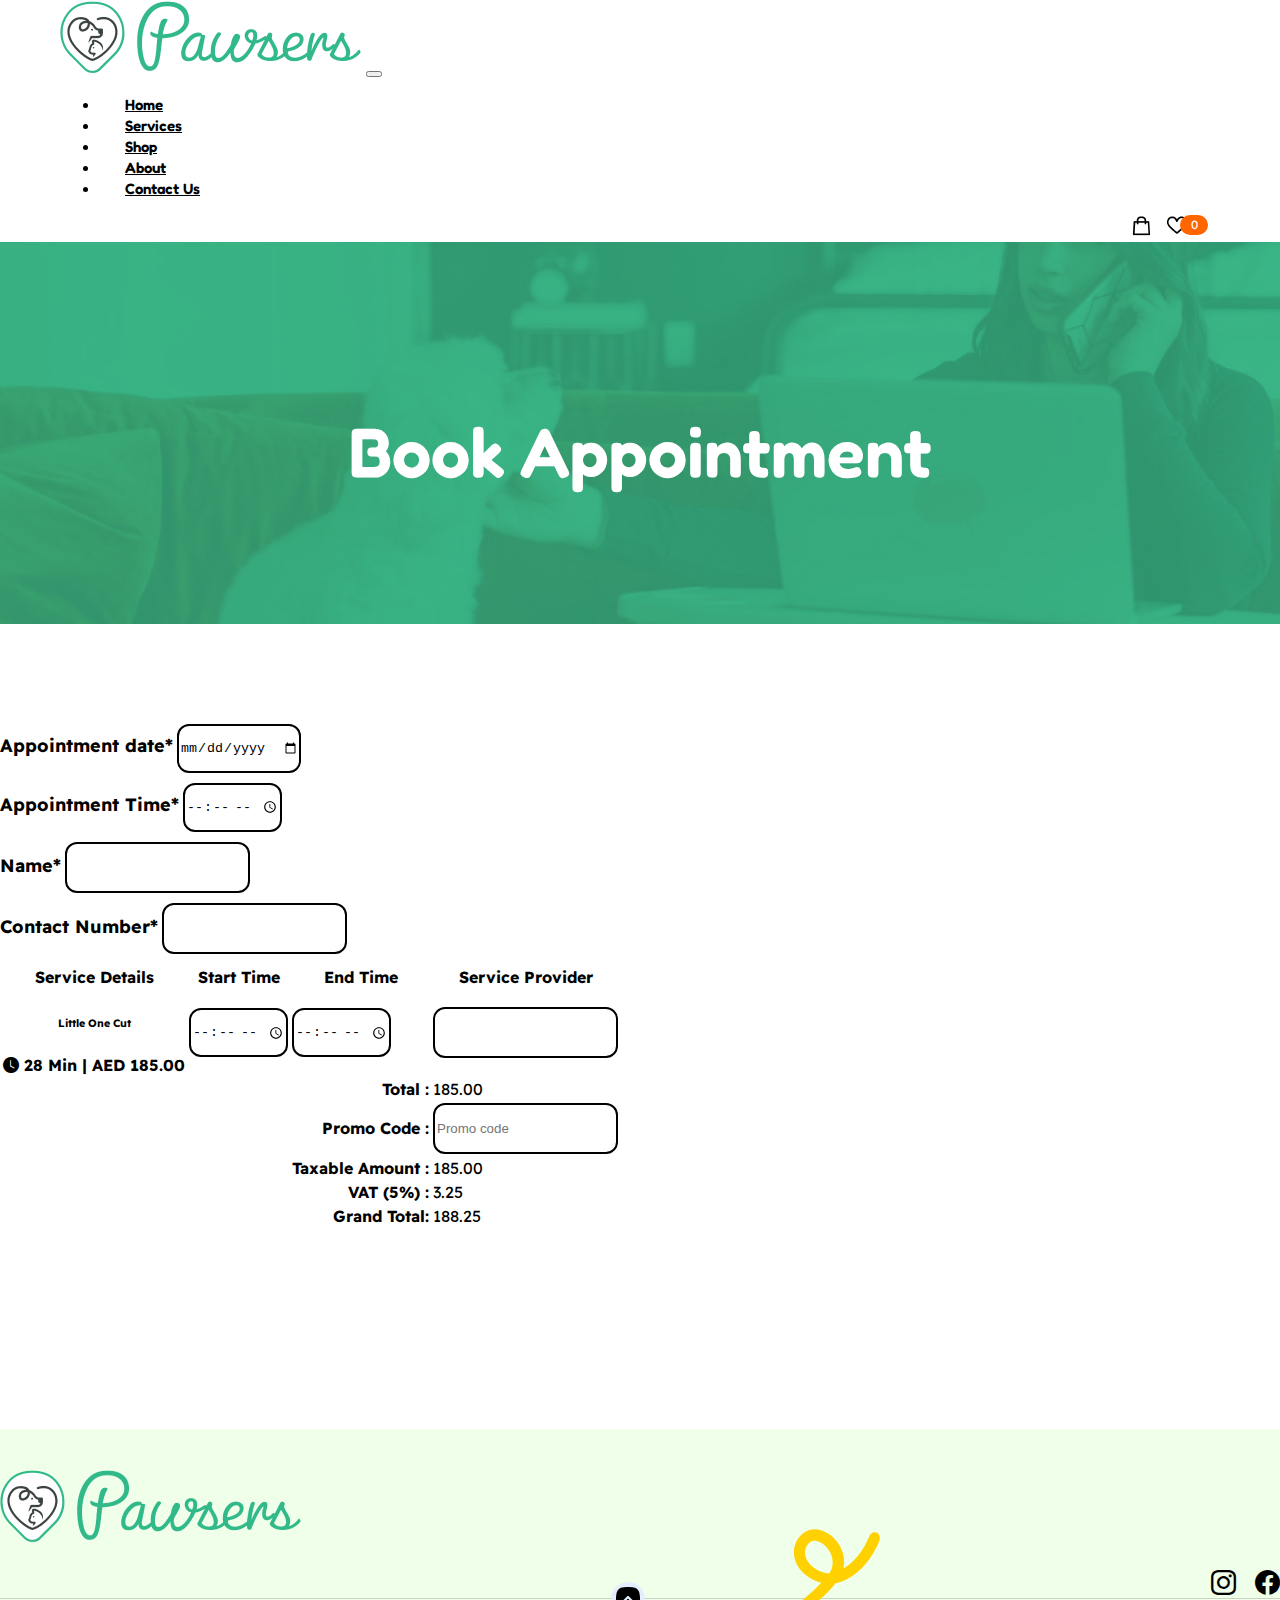
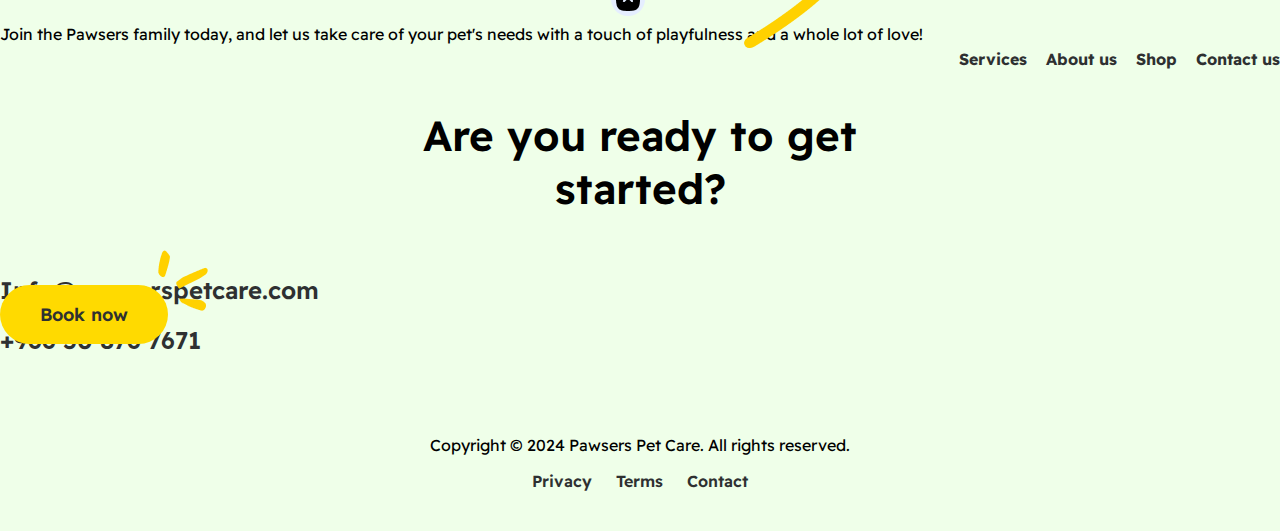
<file: book-appointment-two.html>
<!doctype html>
<html lang="en">

<head>
    <meta charset="utf-8">
    <meta name="viewport" content="width=device-width, initial-scale=1">
    <title>Pawsers</title>
    <link href="https://cdn.jsdelivr.net/npm/bootstrap@5.3.0/dist/css/bootstrap.min.css" rel="stylesheet"
        integrity="sha384-9ndCyUaIbzAi2FUVXJi0CjmCapSmO7SnpJef0486qhLnuZ2cdeRhO02iuK6FUUVM" crossorigin="anonymous">
    <link rel="stylesheet" href="https://cdn.jsdelivr.net/npm/bootstrap-icons@1.10.5/font/bootstrap-icons.css">
    <link href="https://fonts.googleapis.com/css2?family=Fredoka:wght@300..700&display=swap" rel="stylesheet">
    <link href="https://fonts.googleapis.com/css2?family=Readex+Pro:wght@160..700&display=swap" rel="stylesheet">
    <link rel="stylesheet" type="text/css" href="css/owl.carousel.min.css">
    <link rel="stylesheet" href="css/style.css">
</head>

<body>
    <header id="header">
        <div class="spaceleft-right">
            <nav class="navbar navbar-expand-md navbar-dark">
                <div class="container">
                    <a class="navbar-brand" href="index.html"><img src="images/logo.png" class="img-fluid"></a>
                    <button class="navbar-toggler" type="button" data-bs-toggle="collapse"
                        data-bs-target="#navbarCollapse" aria-controls="navbarCollapse" aria-expanded="false"
                        aria-label="Toggle navigation">
                        <span class="navbar-toggler-icon"></span>
                    </button>

                    <div class="collapse navbar-collapse" id="navbarCollapse">
                        <ul class="navbar-nav me-auto mb-2 mb-md-0">
                            <li class="nav-item">
                                <a class="nav-link" href="index.html">Home</a>
                            </li>
                            <li class="nav-item">
                                <a class="nav-link" href="services.html">Services</a>
                            </li>
                            <li class="nav-item">
                                <a class="nav-link" href="shop.html">Shop</a>
                            </li>
                            <li class="nav-item">
                                <a class="nav-link" href="about-us.html">About</a>
                            </li>
                            <li class="nav-item">
                                <a class="nav-link" href="contact.html">Contact Us</a>
                            </li>
                        </ul>
                    </div>
                    <div class="header-buttons">
                        <ul>
                            <li><a href="#"><i><img src="images/bag.png" alt="cart"></i></a></li>
                            <li><a href="#"><i><img src="images/heart.png" alt="like"></i><span>0</span></a></li>
                        </ul>
                    </div>
                </div>
            </nav>
        </div>
    </header>
    <div class="banner-section-wrapper contact-banner inner-page-banner">
        <div class="spaceleft-right-10">
            <div class="container-fluid">
                <div class="row">
                    <div class="banner-content">
                        <h1>Book Appointment</h1>
                    </div>
                </div>
            </div>
        </div>
    </div>

    <section class="book-appointment-page-content padding-top-100 book-appointment-two">
        <div class="container">
            <div class="row">
                <div class="col-lg-12 col-md-12">
                    <form>
                        <div class="row">
                            <div class="col-md-3">
                                <div class="form-field-style">
                                    <label>Appointment date*</label>
                                    <input type="date" class="form-control">
                                </div>
                            </div>  
                            <div class="col-md-3">
                                <div class="form-field-style">
                                    <label>Appointment Time*</label>
                                    <input type="time" class="form-control">
                                </div>
                            </div> 
                            <div class="col-md-3">
                                <div class="form-field-style">
                                    <label>Name*</label>
                                    <input type="text" class="form-control">
                                </div>
                            </div> 
                            <div class="col-md-3">
                                <div class="form-field-style">
                                    <label>Contact Number*</label>
                                    <input type="number" class="form-control">
                                </div>
                            </div> 
                        </div>
                        <div class="table-responsive">
                            <table class="table">
                                <thead>
                                  <tr>
                                    <th scope="col">Service Details</th>
                                    <th scope="col">Start Time</th>
                                    <th scope="col">End Time</th>
                                    <th scope="col">Service Provider</th>
                                  </tr>
                                </thead>
                                <tbody>
                                  <tr>
                                    <th scope="row">
                                        <h6><b>Little One Cut</b></h6>
                                        <div><i class="bi bi-clock-fill"></i> 28 Min | AED 185.00</div>
                                    </th>
                                    <td><input type="time" class="form-control"></td>
                                    <td><input type="time" class="form-control"></td>
                                    <td><input type="text" class="form-control"></td>
                                  </tr>
                                  <tr>
                                    <th scope="row"></th>
                                    <td></td>
                                    <td class="text-right"><b>Total :</b></td>
                                    <td>185.00</td>
                                  </tr>
                                  <tr>
                                    <th scope="row"></th>
                                    <td></td>
                                    <td class="text-right"><b>Promo Code :</b></td>
                                    <td><input type="text" class="form-control" placeholder="Promo code"></td>
                                  </tr>
                                  <tr>
                                    <th scope="row"></th>
                                    <td></td>
                                    <td class="text-right"><b>Taxable Amount :</b></td>
                                    <td>185.00</td>
                                  </tr>
                                  <tr>
                                    <th scope="row"></th>
                                    <td></td>
                                    <td class="text-right"><b>VAT (5%) :</b></td>
                                    <td>3.25</td>
                                  </tr>
                                  <tr>
                                    <th scope="row"></th>
                                    <td></td>
                                    <td class="text-right"><b>Grand Total:</b></td>
                                    <td>188.25</td>
                                  </tr>
                                </tbody>
                              </table>
                        </div>
                    </form>
                </div>
                
            </div>
        </div>
        <div class="instagram-section space-top-bottom-100">
            <div class="container">
                <script src="https://static.elfsight.com/platform/platform.js" data-use-service-core defer></script>
                <div class="elfsight-app-4bd9628c-3c7e-4c58-8463-4d764d2358e0" data-elfsight-app-lazy></div>
            </div>
        </div>
    </section>



    <footer>
        <div class="footer-section-wrapper margin-top">
            <div class="container">
                <div class="row align-items-center border-sec">
                    <div class="col-lg-6 col-md-12">
                        <div class="footer-logo"><a href="index.html"><img src="images/logo.png" class="img-fluid"></a></div>
                    </div>
                    <div class="col-lg-6 col-md-12">
                        <div class="footer-social">
                            <ul>
                                <li><a href="https://www.instagram.com/pawserspetcare/"><i class="bi bi-instagram"></i></a></li>
                                <li><a href="#"><i class="bi bi-facebook"></i></a></li>
                            </ul>
                        </div>
                    </div>
                    <div class="arrow-top"><a href="#header"><img src="images/arrow-top.png"></a></div>
                </div>
                <div class="row align-items-center">
                    <div class="col-lg-4 col-md-12">
                        <p class="footer-p">Join the Pawsers family today, and let us take care of your pet's needs with a touch of playfulness and a whole lot of love!
                        </p>
                    </div>
                    <div class="col-lg-8 col-md-12">
                        <div class="footer-menu">
                            <ul>
                                <li><a href="services.html">Services</a></li>
                                <li><a href="about-us.html">About us</a></li>
                                <li><a href="shop.html">Shop</a></li>
                                <li><a href="contact.html">Contact us</a></li>
                            </ul>
                        </div>
                    </div>
                </div>
                <h3>Are you ready to get<br> started?</h3>
                <div class="footer-contact-info">
                    <div class="row align-items-center">
                        <div class="col-lg-4 col-md-12 text-center">
                            <a href="mailto:Info@pawserspetcare.com">Info@pawserspetcare.com</a>
                        </div>
                        <div class="col-lg-4 col-md-12 text-center">
                            <a class="btn btn-style" href="#" role="button">Book now</a>
                        </div>
                        <div class="col-lg-4 col-md-12 text-center">
                            <a href="tel:+966 50 876 7671">+966 50 876 7671</a>
                        </div>
                    </div>
                    <div class="footer-bottom">
                        <p>Copyright © 2024 Pawsers Pet Care. All rights reserved.</p>
                        <ul>
                            <li><a href="/privacy.html">Privacy</a></li>
                            <li><a href="/terms.html">Terms</a></li>
                            <li><a href="/contact.html">Contact</a></li>
                        </ul>
                    </div>
                </div>
            </div>
        </div>

        <script src="https://cdn.jsdelivr.net/npm/bootstrap@5.3.0/dist/js/bootstrap.min.js"
            integrity="sha384-fbbOQedDUMZZ5KreZpsbe1LCZPVmfTnH7ois6mU1QK+m14rQ1l2bGBq41eYeM/fS"
            crossorigin="anonymous"></script>
            
        <script src="https://ajax.googleapis.com/ajax/libs/jquery/3.5.1/jquery.min.js"></script>
        <script src="js/owl.carousel.min.js" type="text/javascript"></script>
        <script>
            $(document).ready(function(){
                $('.owl-one').owlCarousel({
                    stagePadding: 100,
                    items:4,
                    loop:true,
                    margin:50,
                    nav:true,
                    autoplay:true,
                    autoplayTimeout:2000,
                    autoplayHoverPause:true
                });

                $('.owl-two').owlCarousel({
                    items:1,
                    loop:true,
                    margin:10,
                    nav:true,
                    autoplay:true,
                    autoplayTimeout:2000,
                    autoplayHoverPause:true
                });

                $('.owl-three').owlCarousel({
                    items:4,
                    loop:true,
                    margin:30,
                    nav:true,
                    autoplay:true,
                    autoplayTimeout:2000,
                    autoplayHoverPause:true
                });
                
                $('.play').on('click',function(){
                    owl.trigger('play.owl.autoplay',[1000])
                })
                $('.stop').on('click',function(){
                    owl.trigger('stop.owl.autoplay')
                })
            
              });
        </script>
    </footer>
</body>

</html>
</file>
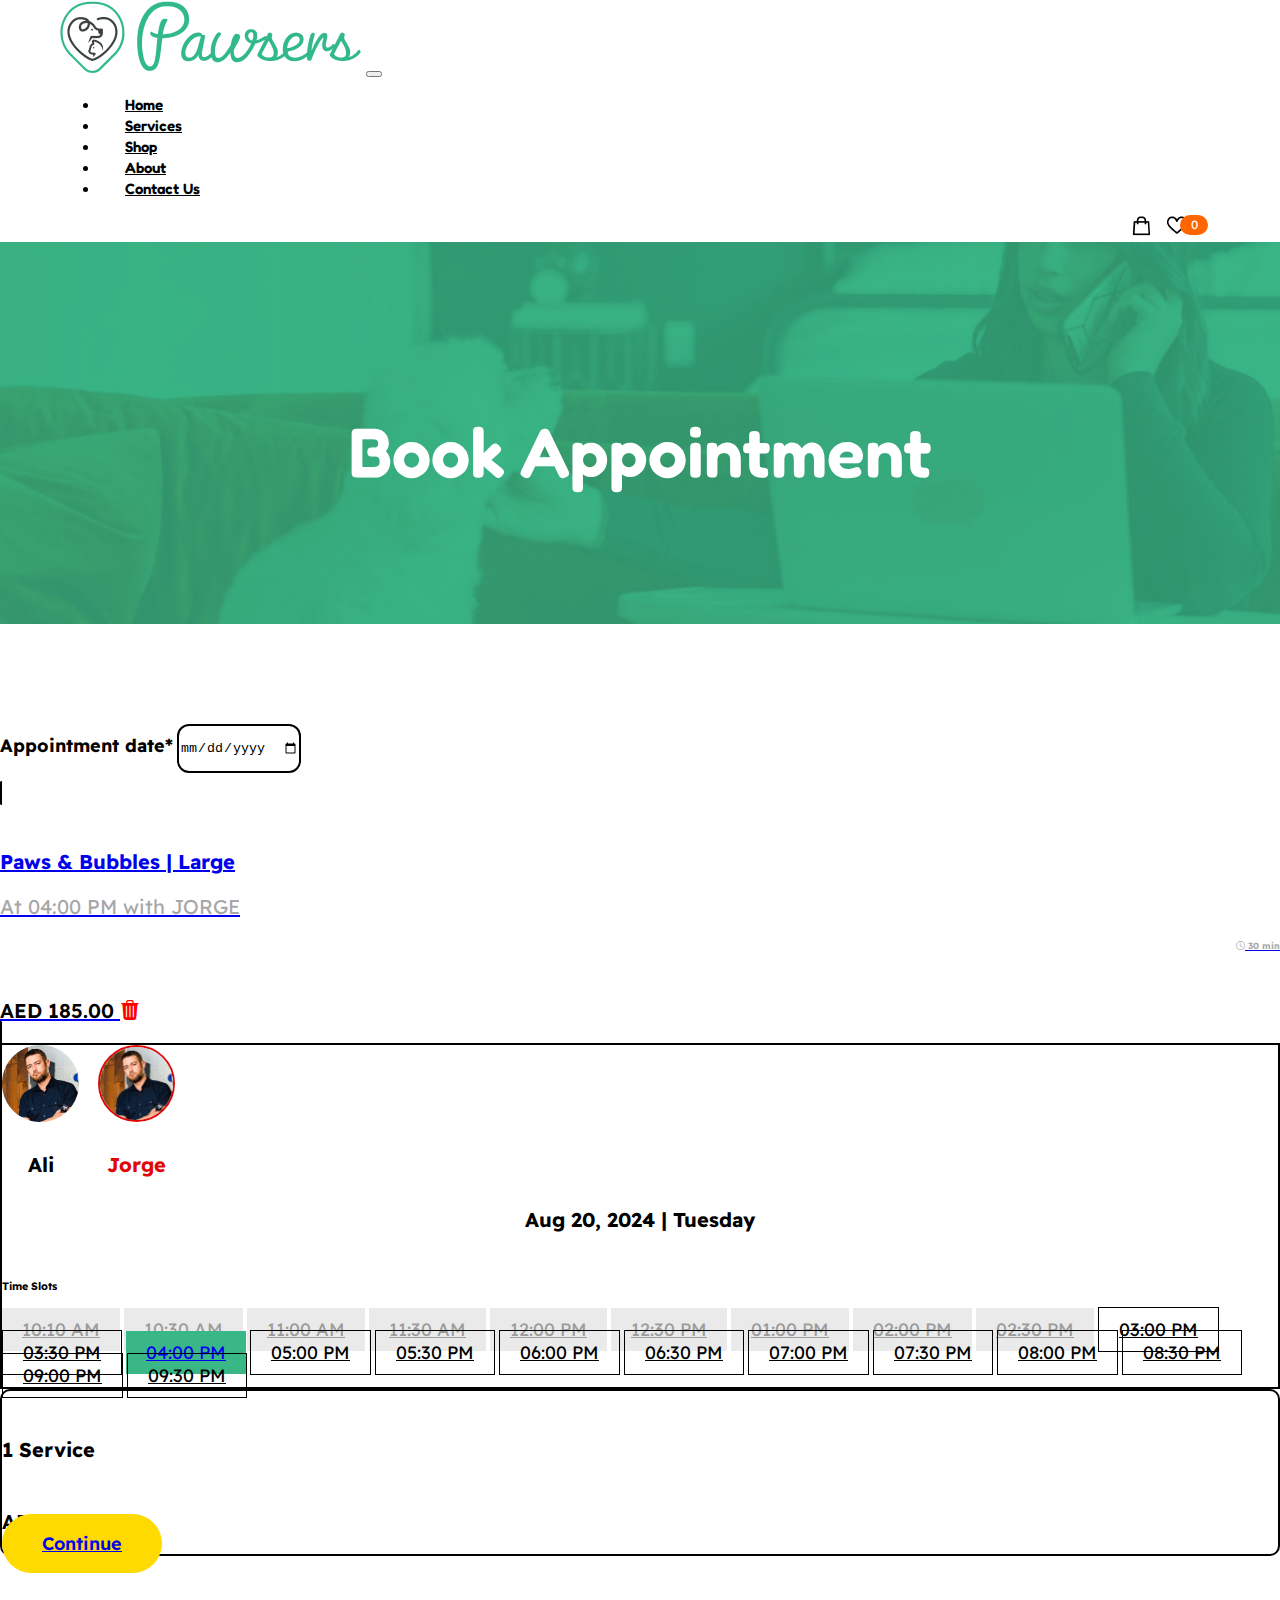
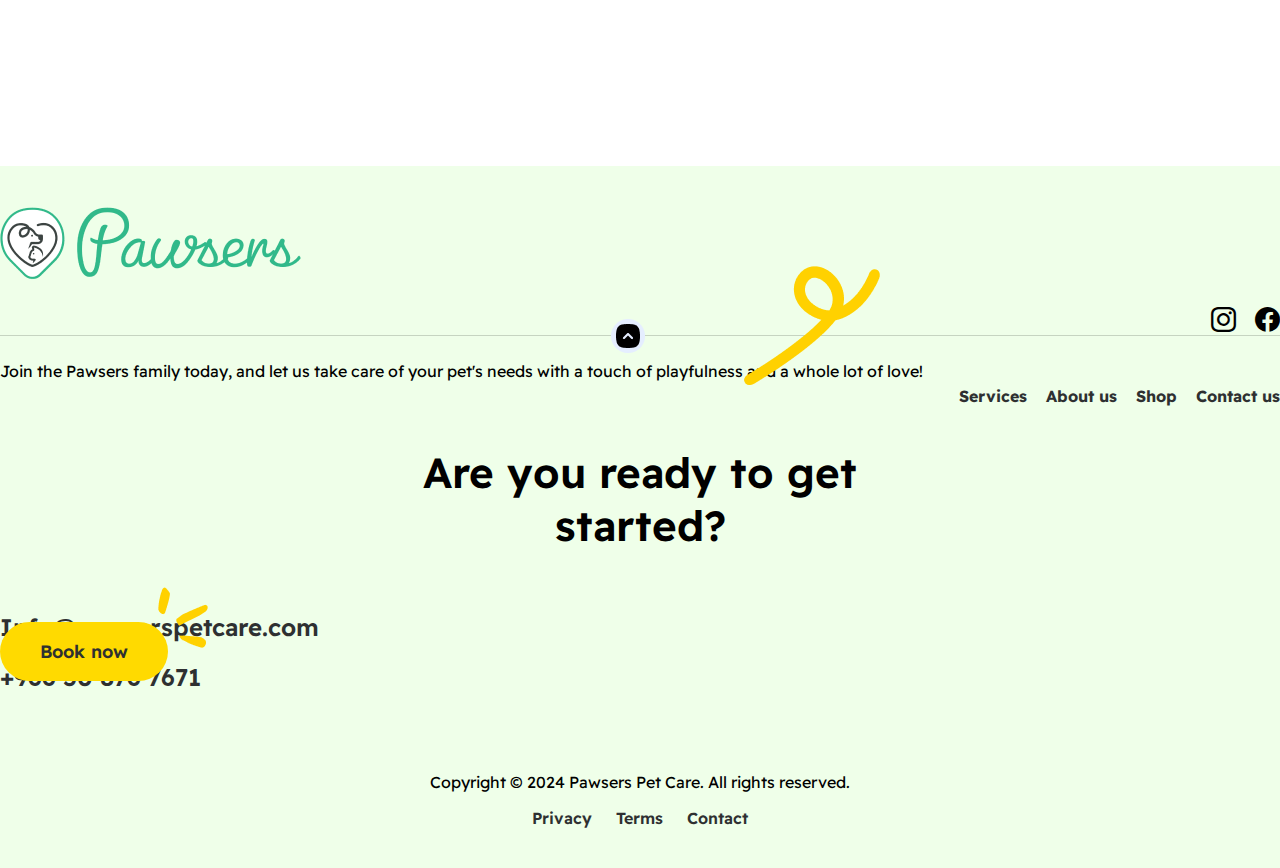
<file: book-appointment.html>
<!doctype html>
<html lang="en">

<head>
    <meta charset="utf-8">
    <meta name="viewport" content="width=device-width, initial-scale=1">
    <title>Pawsers</title>
    <link href="https://cdn.jsdelivr.net/npm/bootstrap@5.3.0/dist/css/bootstrap.min.css" rel="stylesheet"
        integrity="sha384-9ndCyUaIbzAi2FUVXJi0CjmCapSmO7SnpJef0486qhLnuZ2cdeRhO02iuK6FUUVM" crossorigin="anonymous">
    <link rel="stylesheet" href="https://cdn.jsdelivr.net/npm/bootstrap-icons@1.10.5/font/bootstrap-icons.css">
    <link href="https://fonts.googleapis.com/css2?family=Fredoka:wght@300..700&display=swap" rel="stylesheet">
    <link href="https://fonts.googleapis.com/css2?family=Readex+Pro:wght@160..700&display=swap" rel="stylesheet">
    <link rel="stylesheet" type="text/css" href="css/owl.carousel.min.css">
    <link rel="stylesheet" href="css/style.css">
</head>

<body>
    <header id="header">
        <div class="spaceleft-right">
            <nav class="navbar navbar-expand-md navbar-dark">
                <div class="container">
                    <a class="navbar-brand" href="index.html"><img src="images/logo.png" class="img-fluid"></a>
                    <button class="navbar-toggler" type="button" data-bs-toggle="collapse"
                        data-bs-target="#navbarCollapse" aria-controls="navbarCollapse" aria-expanded="false"
                        aria-label="Toggle navigation">
                        <span class="navbar-toggler-icon"></span>
                    </button>

                    <div class="collapse navbar-collapse" id="navbarCollapse">
                        <ul class="navbar-nav me-auto mb-2 mb-md-0">
                            <li class="nav-item">
                                <a class="nav-link" href="index.html">Home</a>
                            </li>
                            <li class="nav-item">
                                <a class="nav-link" href="services.html">Services</a>
                            </li>
                            <li class="nav-item">
                                <a class="nav-link" href="shop.html">Shop</a>
                            </li>
                            <li class="nav-item">
                                <a class="nav-link" href="about-us.html">About</a>
                            </li>
                            <li class="nav-item">
                                <a class="nav-link" href="contact.html">Contact Us</a>
                            </li>
                        </ul>
                    </div>
                    <div class="header-buttons">
                        <ul>
                            <li><a href="#"><i><img src="images/bag.png" alt="cart"></i></a></li>
                            <li><a href="#"><i><img src="images/heart.png" alt="like"></i><span>0</span></a></li>
                        </ul>
                    </div>
                </div>
            </nav>
        </div>
    </header>
    <div class="banner-section-wrapper contact-banner inner-page-banner">
        <div class="spaceleft-right-10">
            <div class="container-fluid">
                <div class="row">
                    <div class="banner-content">
                        <h1>Book Appointment</h1>
                    </div>
                </div>
            </div>
        </div>
    </div>

    <section class="book-appointment-page-content padding-top-100">
        <div class="container">
            <div class="row">
                <div class="col-lg-6 col-md-12">
                    <form class="mb-5">
                        <div class="row">
                            <div class="col-md-6">
                                <div class="form-field-style">
                                    <label>Appointment date*</label>
                                    <input type="date" class="form-control">
                                </div>
                            </div>  
                        </div>
                    </form>
                    <div class="list-group appointment-list">
                        <a href="#" class="list-group-item list-group-item-action d-flex gap-3 py-3" aria-current="true">
                          <div class="d-flex gap-2 w-100 justify-content-between">
                            <div>
                              <h6 class="service-name">Paws & Bubbles | Large</h6>
                              <p class="mb-0 service-time">At 04:00 PM with JORGE</p>
                            </div>
                            <small class="text-nowrap">
                                <h6 class="minutes"><i class="bi bi-clock"></i> 30 min</h6>
                                <h6 class="aed"> AED 185.00 <i class="bi bi-trash3-fill"></i></h6>
                            </small>
                          </div>
                        </a>
                    </div>
                </div>
                <div class="col-lg-6 col-md-12">
                    <div class="col">
                        <div class="card mb-4 rounded-3 shadow-sm card-style">
                          <div class="card-header py-3">
                            <div class="user-images-list">
                                <ul>
                                    <li><a href="#"><div class="userimg"><img src="images/user-img.png"></div><h6>Ali</h6></a></li>
                                    <li class="active"><a href="#"><div class="userimg"><img src="images/user-img.png"></div><h6>Jorge</h6></a></li>
                                </ul>
                            </div>
                            <h6>Aug 20, 2024 | Tuesday</h6>
                          </div>
                          <div class="card-body">
                            <h6>Time Slots</h6>
                            <ul>
                              <li><a href="#" class="btn btn-light rounded-pill" type="button">10:10 AM</a></li>
                              <li><a href="#" class="btn btn-light rounded-pill" type="button">10:30 AM</a></li>
                              <li><a href="#" class="btn btn-light rounded-pill" type="button">11:00 AM</a></li>
                              <li><a href="#" class="btn btn-light rounded-pill" type="button">11:30 AM</a></li>
                              <li><a href="#" class="btn btn-light rounded-pill" type="button">12:00 PM</a></li>
                              <li><a href="#" class="btn btn-light rounded-pill" type="button">12:30 PM</a></li>
                              <li><a href="#" class="btn btn-light rounded-pill" type="button">01:00 PM</a></li>
                              <li><a href="#" class="btn btn-light rounded-pill" type="button">02:00 PM</a></li>
                              <li><a href="#" class="btn btn-light rounded-pill" type="button">02:30 PM</a></li>
                              <li><a href="#" class="btn btn-outline rounded-pill" type="button">03:00 PM</a></li>
                              <li><a href="#" class="btn btn-outline rounded-pill" type="button">03:30 PM</a></li>
                              <li><a href="#" class="btn btn-success rounded-pill" type="button">04:00 PM</a></li>
                              <li><a href="#" class="btn btn-outline rounded-pill" type="button">05:00 PM</a></li>
                              <li><a href="#" class="btn btn-outline rounded-pill" type="button">05:30 PM</a></li>  
                              <li><a href="#" class="btn btn-outline rounded-pill" type="button">06:00 PM</a></li>  
                              <li><a href="#" class="btn btn-outline rounded-pill" type="button">06:30 PM</a></li>
                              <li><a href="#" class="btn btn-outline rounded-pill" type="button">07:00 PM</a></li> 
                              <li><a href="#" class="btn btn-outline rounded-pill" type="button">07:30 PM</a></li>
                              <li><a href="#" class="btn btn-outline rounded-pill" type="button">08:00 PM</a></li> 
                              <li><a href="#" class="btn btn-outline rounded-pill" type="button">08:30 PM</a></li> 
                              <li><a href="#" class="btn btn-outline rounded-pill" type="button">09:00 PM</a></li>
                              <li><a href="#" class="btn btn-outline rounded-pill" type="button">09:30 PM</a></li>      
                            </ul>
                           
                          </div>
                        </div>
                        <div class="list-group appointment-list appointment-list-sidebar">
                            <div class="list-group-item list-group-item-action d-flex gap-3 py-3" aria-current="true">
                              <div class="d-flex gap-2 w-100 justify-content-between">
                                <div>
                                  <h6 class="service-name">1 Service</h6>
                                </div>
                                <small class="text-nowrap">
                                    <h6 class="aed"> AED 185.00</h6>
                                </small>
                              </div>
                              <a class="btn btn-style" href="#" role="button">Continue</a>
                            </div>
                        </div>
                    </div>
                </div>
            </div>
        </div>
        <div class="instagram-section space-top-bottom-100">
            <div class="container">
                <script src="https://static.elfsight.com/platform/platform.js" data-use-service-core defer></script>
                <div class="elfsight-app-4bd9628c-3c7e-4c58-8463-4d764d2358e0" data-elfsight-app-lazy></div>
            </div>
        </div>
    </section>



    <footer>
        <div class="footer-section-wrapper margin-top">
            <div class="container">
                <div class="row align-items-center border-sec">
                    <div class="col-lg-6 col-md-12">
                        <div class="footer-logo"><a href="index.html"><img src="images/logo.png" class="img-fluid"></a></div>
                    </div>
                    <div class="col-lg-6 col-md-12">
                        <div class="footer-social">
                            <ul>
                                <li><a href="https://www.instagram.com/pawserspetcare/"><i class="bi bi-instagram"></i></a></li>
                                <li><a href="#"><i class="bi bi-facebook"></i></a></li>
                            </ul>
                        </div>
                    </div>
                    <div class="arrow-top"><a href="#header"><img src="images/arrow-top.png"></a></div>
                </div>
                <div class="row align-items-center">
                    <div class="col-lg-4 col-md-12">
                        <p class="footer-p">Join the Pawsers family today, and let us take care of your pet's needs with a touch of playfulness and a whole lot of love!
                        </p>
                    </div>
                    <div class="col-lg-8 col-md-12">
                        <div class="footer-menu">
                            <ul>
                                <li><a href="services.html">Services</a></li>
                                <li><a href="about-us.html">About us</a></li>
                                <li><a href="shop.html">Shop</a></li>
                                <li><a href="contact.html">Contact us</a></li>
                            </ul>
                        </div>
                    </div>
                </div>
                <h3>Are you ready to get<br> started?</h3>
                <div class="footer-contact-info">
                    <div class="row align-items-center">
                        <div class="col-lg-4 col-md-12 text-center">
                            <a href="mailto:Info@pawserspetcare.com">Info@pawserspetcare.com</a>
                        </div>
                        <div class="col-lg-4 col-md-12 text-center">
                            <a class="btn btn-style" href="#" role="button">Book now</a>
                        </div>
                        <div class="col-lg-4 col-md-12 text-center">
                            <a href="tel:+966 50 876 7671">+966 50 876 7671</a>
                        </div>
                    </div>
                    <div class="footer-bottom">
                        <p>Copyright © 2024 Pawsers Pet Care. All rights reserved.</p>
                        <ul>
                            <li><a href="#">Privacy</a></li>
                            <li><a href="#">Terms</a></li>
                            <li><a href="#">Contact</a></li>
                        </ul>
                    </div>
                </div>
            </div>
        </div>

        <script src="https://cdn.jsdelivr.net/npm/bootstrap@5.3.0/dist/js/bootstrap.min.js"
            integrity="sha384-fbbOQedDUMZZ5KreZpsbe1LCZPVmfTnH7ois6mU1QK+m14rQ1l2bGBq41eYeM/fS"
            crossorigin="anonymous"></script>
            
        <script src="https://ajax.googleapis.com/ajax/libs/jquery/3.5.1/jquery.min.js"></script>
        <script src="js/owl.carousel.min.js" type="text/javascript"></script>
        <script>
            $(document).ready(function(){
                $('.owl-one').owlCarousel({
                    stagePadding: 100,
                    items:4,
                    loop:true,
                    margin:50,
                    nav:true,
                    autoplay:true,
                    autoplayTimeout:2000,
                    autoplayHoverPause:true
                });

                $('.owl-two').owlCarousel({
                    items:1,
                    loop:true,
                    margin:10,
                    nav:true,
                    autoplay:true,
                    autoplayTimeout:2000,
                    autoplayHoverPause:true
                });

                $('.owl-three').owlCarousel({
                    items:4,
                    loop:true,
                    margin:30,
                    nav:true,
                    autoplay:true,
                    autoplayTimeout:2000,
                    autoplayHoverPause:true
                });
                
                $('.play').on('click',function(){
                    owl.trigger('play.owl.autoplay',[1000])
                })
                $('.stop').on('click',function(){
                    owl.trigger('stop.owl.autoplay')
                })
            
              });
        </script>
    </footer>
</body>

</html>
</file>
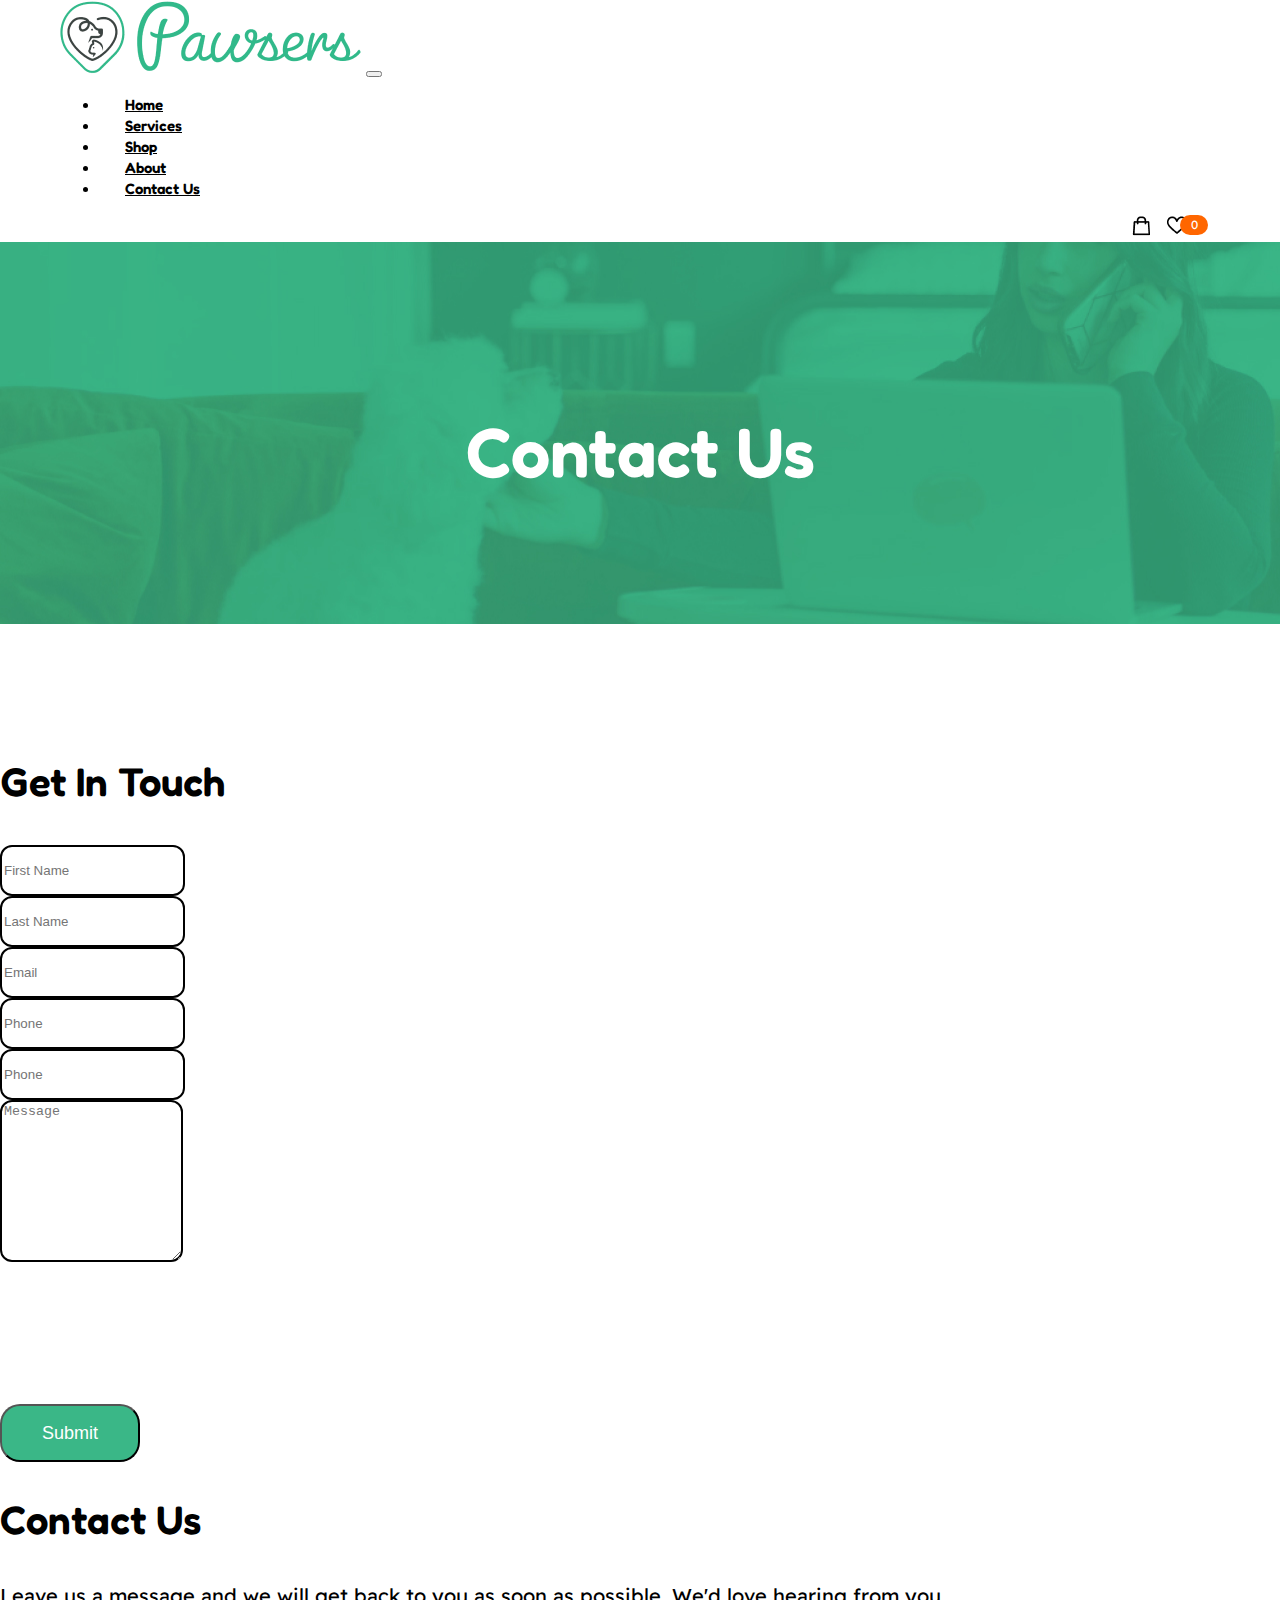
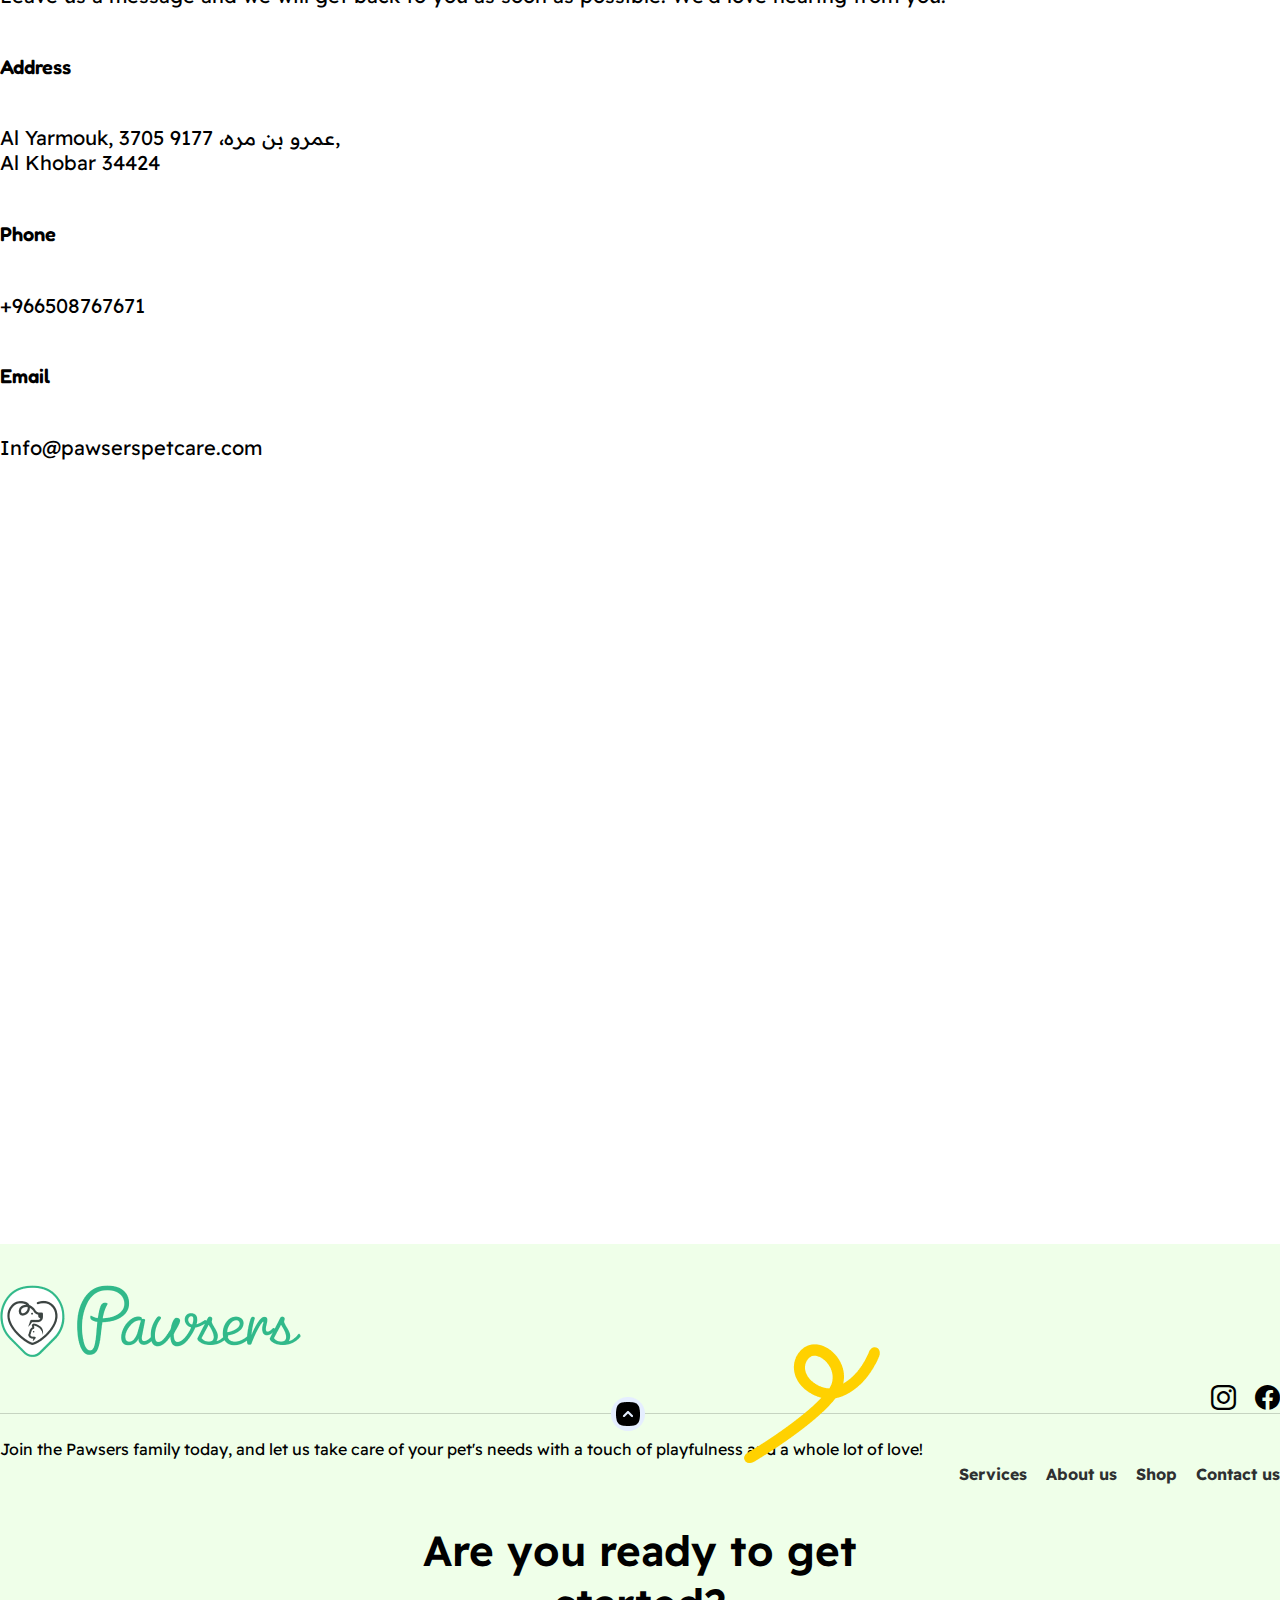
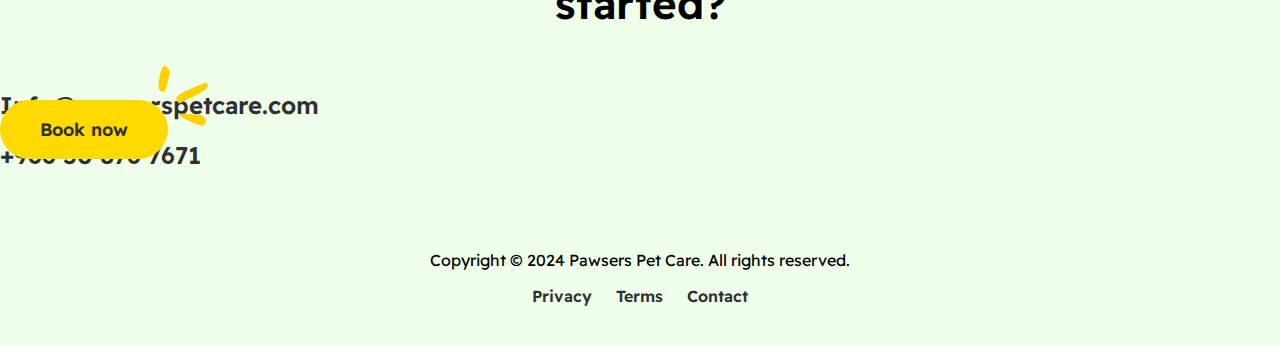
<file: contact.html>
<!doctype html>
<html lang="en">

<head>
    <meta charset="utf-8">
    <meta name="viewport" content="width=device-width, initial-scale=1">
    <title>Pawsers</title>
    <link href="https://cdn.jsdelivr.net/npm/bootstrap@5.3.0/dist/css/bootstrap.min.css" rel="stylesheet"
        integrity="sha384-9ndCyUaIbzAi2FUVXJi0CjmCapSmO7SnpJef0486qhLnuZ2cdeRhO02iuK6FUUVM" crossorigin="anonymous">
    <link rel="stylesheet" href="https://cdn.jsdelivr.net/npm/bootstrap-icons@1.10.5/font/bootstrap-icons.css">
    <link href="https://fonts.googleapis.com/css2?family=Fredoka:wght@300..700&display=swap" rel="stylesheet">
    <link href="https://fonts.googleapis.com/css2?family=Readex+Pro:wght@160..700&display=swap" rel="stylesheet">
    <link rel="stylesheet" type="text/css" href="css/owl.carousel.min.css">
    <link rel="stylesheet" href="css/style.css">
</head>

<body>
    <header id="header">
        <div class="spaceleft-right">
            <nav class="navbar navbar-expand-md navbar-dark">
                <div class="container">
                    <a class="navbar-brand" href="index.html"><img src="images/logo.png" class="img-fluid"></a>
                    <button class="navbar-toggler" type="button" data-bs-toggle="collapse"
                        data-bs-target="#navbarCollapse" aria-controls="navbarCollapse" aria-expanded="false"
                        aria-label="Toggle navigation">
                        <span class="navbar-toggler-icon"></span>
                    </button>

                    <div class="collapse navbar-collapse" id="navbarCollapse">
                        <ul class="navbar-nav me-auto mb-2 mb-md-0">
                            <li class="nav-item">
                                <a class="nav-link" href="index.html">Home</a>
                            </li>
                            <li class="nav-item">
                                <a class="nav-link" href="services.html">Services</a>
                            </li>
                            <li class="nav-item">
                                <a class="nav-link" href="shop.html">Shop</a>
                            </li>
                            <li class="nav-item">
                                <a class="nav-link" href="about-us.html">About</a>
                            </li>
                            <li class="nav-item">
                                <a class="nav-link" href="contact.html">Contact Us</a>
                            </li>
                        </ul>
                    </div>
                    <div class="header-buttons">
                        <ul>
                            <li><a href="#"><i><img src="images/bag.png" alt="cart"></i></a></li>
                            <li><a href="#"><i><img src="images/heart.png" alt="like"></i><span>0</span></a></li>
                        </ul>
                    </div>
                </div>
            </nav>
        </div>
    </header>
    <div class="banner-section-wrapper contact-banner inner-page-banner">
        <div class="spaceleft-right-10">
            <div class="container-fluid">
                <div class="row">
                    <div class="banner-content">
                        <h1>Contact Us</h1>
                    </div>
                </div>
            </div>
        </div>
    </div>

    <section class="contact-page-content padding-top-100">
        <div class="container">
            <div class="row">
                <div class="col-lg-7 col-md-12">
                    <form class="filter-form">
                        <h2>Get In Touch</h2>
                        <div class="row g-3 align-items-center">
                            <div class="col-lg-6 col-md-12">
                              <input type="text" placeholder="First Name" class="form-control field-style">
                            </div>
                            <div class="col-lg-6 col-md-12">
                                <input type="text" placeholder="Last Name" class="form-control field-style">
                            </div>
                            <div class="col-lg-6 col-md-12">
                                <input type="email" placeholder="Email" class="form-control field-style">
                            </div>
                            <div class="col-lg-6 col-md-12">
                                <input type="tel" placeholder="Phone" class="form-control field-style">
                            </div>
                            <div class="col-lg-12 col-md-12">
                                <input type="tel" placeholder="Phone" class="form-control field-style">
                            </div>
                            <div class="col-lg-12 col-md-12">
                                <textarea class="form-control field-style" placeholder="Message" rows="3"></textarea>
                            </div>
                        </div>
                        <div class="g-recaptcha" data-sitekey="6Ld1_hwqAAAAAF711SHIaXoFgJ-ZH6bK3r8tz_Pm"><div style="width: 304px; height: 78px;"><div><iframe title="reCAPTCHA" width="304" height="78" role="presentation" name="a-u771z1wjezof" frameborder="0" scrolling="no" sandbox="allow-forms allow-popups allow-same-origin allow-scripts allow-top-navigation allow-modals allow-popups-to-escape-sandbox allow-storage-access-by-user-activation" src="https://www.google.com/recaptcha/api2/anchor?ar=1&amp;k=6Ld1_hwqAAAAAF711SHIaXoFgJ-ZH6bK3r8tz_Pm&amp;co=ZmlsZTo.&amp;hl=en&amp;v=hfUfsXWZFeg83qqxrK27GB8P&amp;size=normal&amp;cb=791hdjkcvg3t"></iframe></div><textarea id="g-recaptcha-response" name="g-recaptcha-response" class="g-recaptcha-response" style="width: 250px; height: 40px; border: 1px solid rgb(193, 193, 193); margin: 10px 25px; padding: 0px; resize: none; display: none;"></textarea></div><iframe style="display: none;"></iframe></div>
                        <button type="submit" class="btn btn-style">Submit</button>
                    </form>
                </div>
                <div class="col-lg-5 col-md-12">
                    <div class="contact-us-text">
                        <h2>Contact Us</h2>
                        <div class="contact-row">
                            <p>Leave us a message and we will get back to you as soon as possible. We'd love hearing from you.</p>
                        </div>
                        <div class="contact-row">
                            <h6>Address</h6>
                            <p><a href="https://maps.app.goo.gl/u8ZPTT4x7tEB6rAQ8" target="_blank">Al Yarmouk, 3705 عمرو بن مره، 9177, <br>Al Khobar 34424</a></p>
                        </div>
                        <div class="contact-row">
                            <h6>Phone</h6>
                            <p><a href="tel:+966508767671">+966508767671</a></p>
                        </div>
                        <div class="contact-row">
                            <h6>Email</h6>
                            <p><a href="mailto:Info@pawserspetcare.com">Info@pawserspetcare.com</a></p>
                        </div>
                    </div>
                </div>
            </div>
        </div>
        <div class="iframe-section">
            <div class="spaceleft-right-30">
                <div class="iframe-holder">
                    <div class="iframe-wrapper">
                        <iframe src="https://www.google.com/maps/embed?pb=!1m18!1m12!1m3!1d3576.5780780123528!2d50.216418874482066!3d26.307774585827442!2m3!1f0!2f0!3f0!3m2!1i1024!2i768!4f13.1!3m3!1m2!1s0x3e49e851815dcd1d%3A0xe2980a41f87cadfb!2zMzcwNSDYudmF2LHZiCDYqNmGINmF2LHZh9iMIDkxNzcsIEFsIFlhcm1vdWssIDkxNzcsIEFsIEtob2JhciAzNDQyNCwgU2F1ZGkgQXJhYmlh!5e0!3m2!1sen!2sin!4v1725108470771!5m2!1sen!2sin" style="border:0;" allowfullscreen="" loading="lazy" referrerpolicy="no-referrer-when-downgrade"></iframe>
                    </div>
                </div>
            </div>
        </div>
    </section>



    <footer>
        <div class="footer-section-wrapper margin-top">
            <div class="container">
                <div class="row align-items-center border-sec">
                    <div class="col-lg-6 col-md-12">
                        <div class="footer-logo"><a href="index.html"><img src="images/logo.png" class="img-fluid"></a></div>
                    </div>
                    <div class="col-lg-6 col-md-12">
                        <div class="footer-social">
                            <ul>
                                <li><a href="https://www.instagram.com/pawserspetcare/"><i class="bi bi-instagram"></i></a></li>
                                <li><a href="#"><i class="bi bi-facebook"></i></a></li>
                            </ul>
                        </div>
                    </div>
                    <div class="arrow-top"><a href="#header"><img src="images/arrow-top.png"></a></div>
                </div>
                <div class="row align-items-center">
                    <div class="col-lg-4 col-md-12">
                        <p class="footer-p">Join the Pawsers family today, and let us take care of your pet's needs with a touch of playfulness and a whole lot of love!
                        </p>
                    </div>
                    <div class="col-lg-8 col-md-12">
                        <div class="footer-menu">
                            <ul>
                                <li><a href="services.html">Services</a></li>
                                <li><a href="about-us.html">About us</a></li>
                                <li><a href="shop.html">Shop</a></li>
                                <li><a href="contact.html">Contact us</a></li>
                            </ul>
                        </div>
                    </div>
                </div>
                <h3>Are you ready to get<br> started?</h3>
                <div class="footer-contact-info">
                    <div class="row align-items-center">
                        <div class="col-lg-4 col-md-12 text-center">
                            <a href="mailto:Info@pawserspetcare.com">Info@pawserspetcare.com</a>
                        </div>
                        <div class="col-lg-4 col-md-12 text-center">
                            <a class="btn btn-style" href="#" role="button">Book now</a>
                        </div>
                        <div class="col-lg-4 col-md-12 text-center">
                            <a href="tel:+966 50 876 7671">+966 50 876 7671</a>
                        </div>
                    </div>
                    <div class="footer-bottom">
                        <p>Copyright © 2024 Pawsers Pet Care. All rights reserved.</p>
                        <ul>
                            <li><a href="/privacy.html">Privacy</a></li>
                            <li><a href="/terms.html">Terms</a></li>
                            <li><a href="/contact.html">Contact</a></li>
                        </ul>
                    </div>
                </div>
            </div>
        </div>

        <script src="https://cdn.jsdelivr.net/npm/bootstrap@5.3.0/dist/js/bootstrap.min.js"
            integrity="sha384-fbbOQedDUMZZ5KreZpsbe1LCZPVmfTnH7ois6mU1QK+m14rQ1l2bGBq41eYeM/fS"
            crossorigin="anonymous"></script>
            
        <script src="https://ajax.googleapis.com/ajax/libs/jquery/3.5.1/jquery.min.js"></script>
        <script src="js/owl.carousel.min.js" type="text/javascript"></script>
        <script>
            $(document).ready(function(){
                $('.owl-one').owlCarousel({
                    stagePadding: 100,
                    items:4,
                    loop:true,
                    margin:50,
                    nav:true,
                    autoplay:true,
                    autoplayTimeout:2000,
                    autoplayHoverPause:true
                });

                $('.owl-two').owlCarousel({
                    items:1,
                    loop:true,
                    margin:10,
                    nav:true,
                    autoplay:true,
                    autoplayTimeout:2000,
                    autoplayHoverPause:true
                });

                $('.owl-three').owlCarousel({
                    items:4,
                    loop:true,
                    margin:30,
                    nav:true,
                    autoplay:true,
                    autoplayTimeout:2000,
                    autoplayHoverPause:true
                });
                
                $('.play').on('click',function(){
                    owl.trigger('play.owl.autoplay',[1000])
                })
                $('.stop').on('click',function(){
                    owl.trigger('stop.owl.autoplay')
                })
            
              });
        </script>
    </footer>
</body>

</html>
</file>
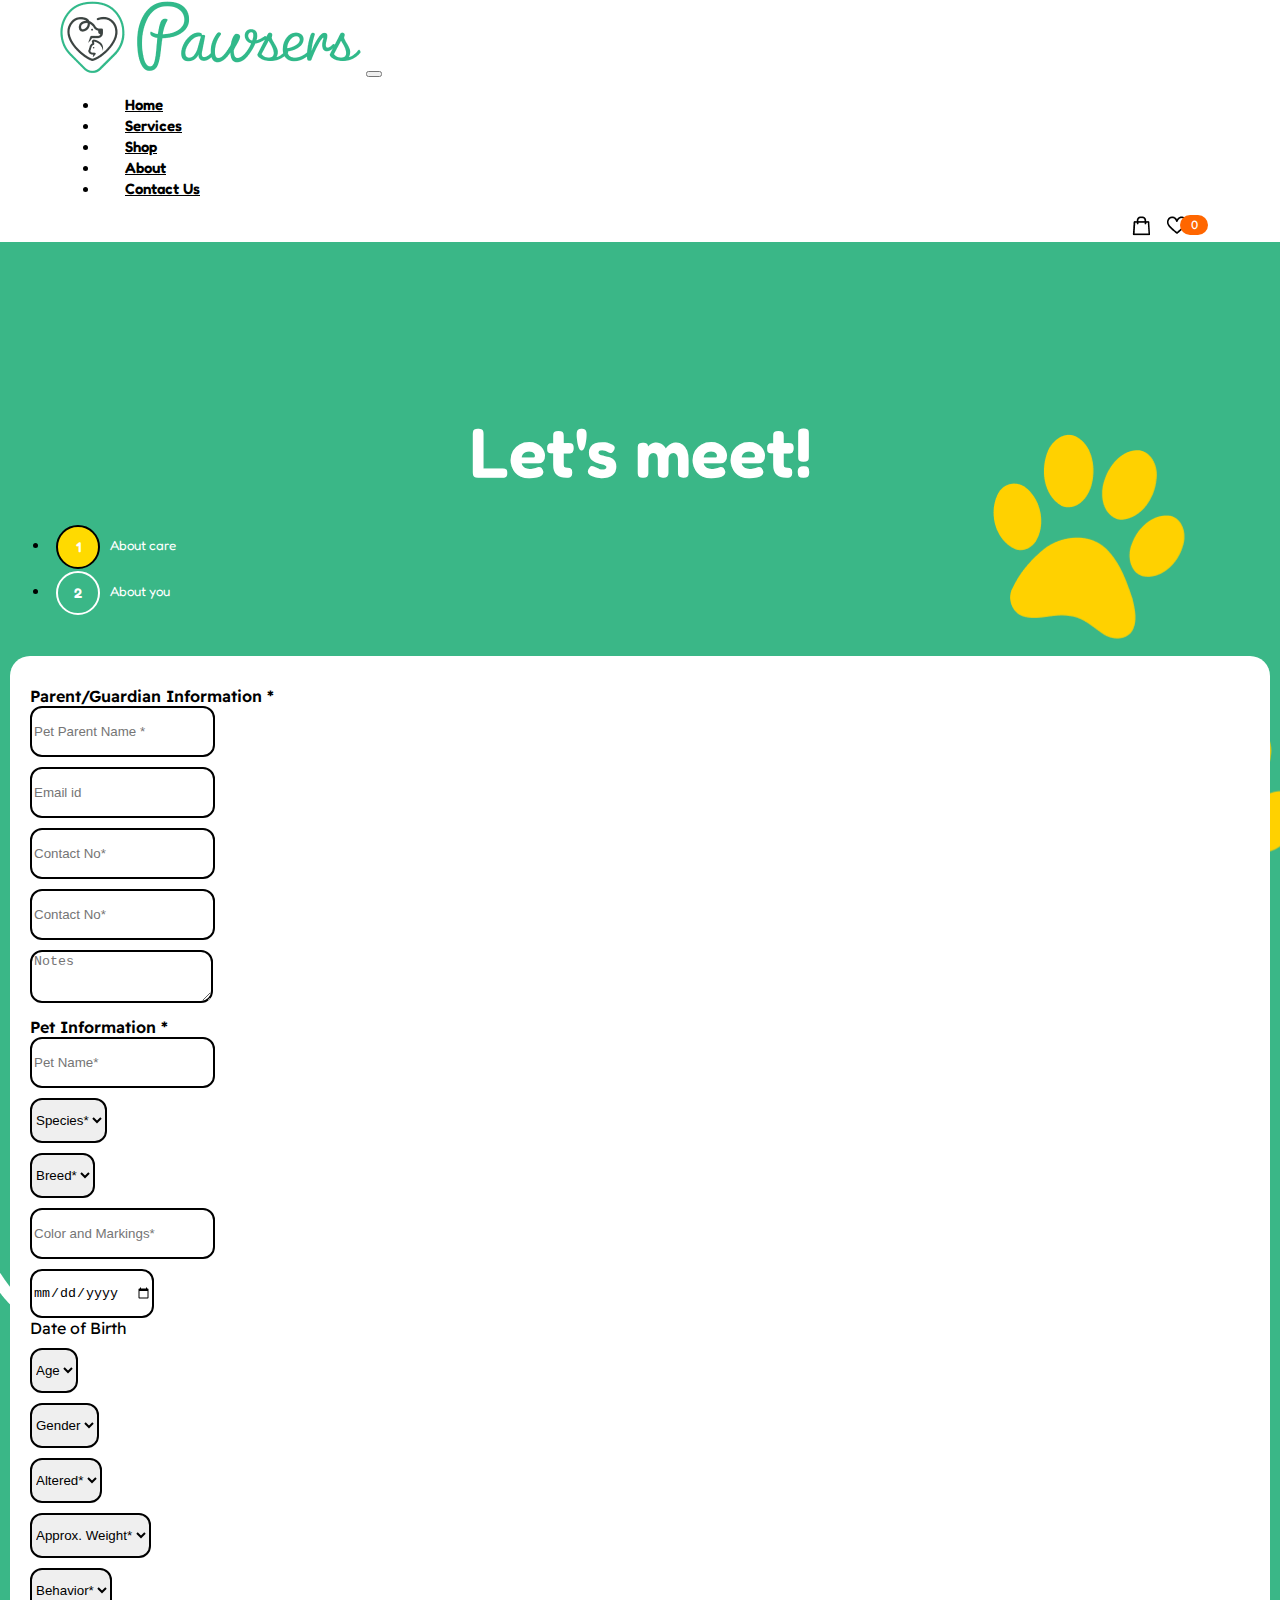
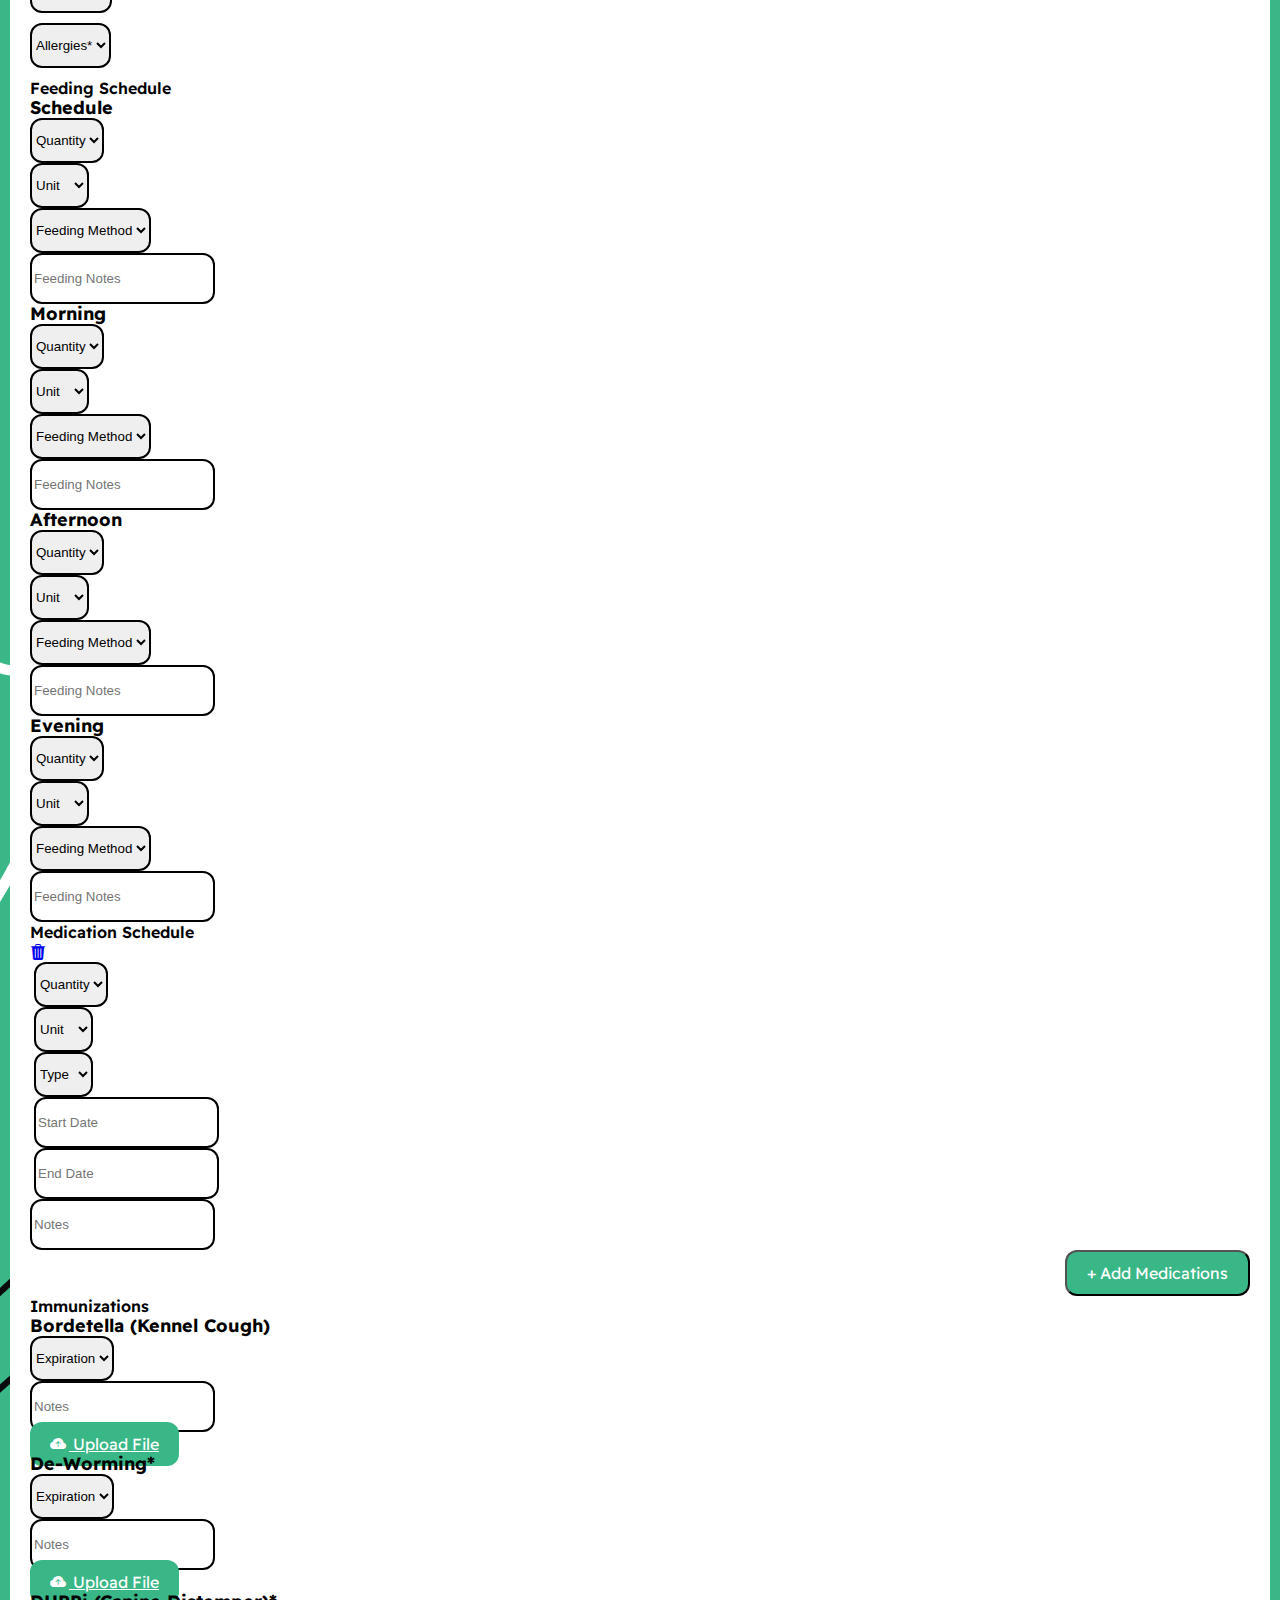
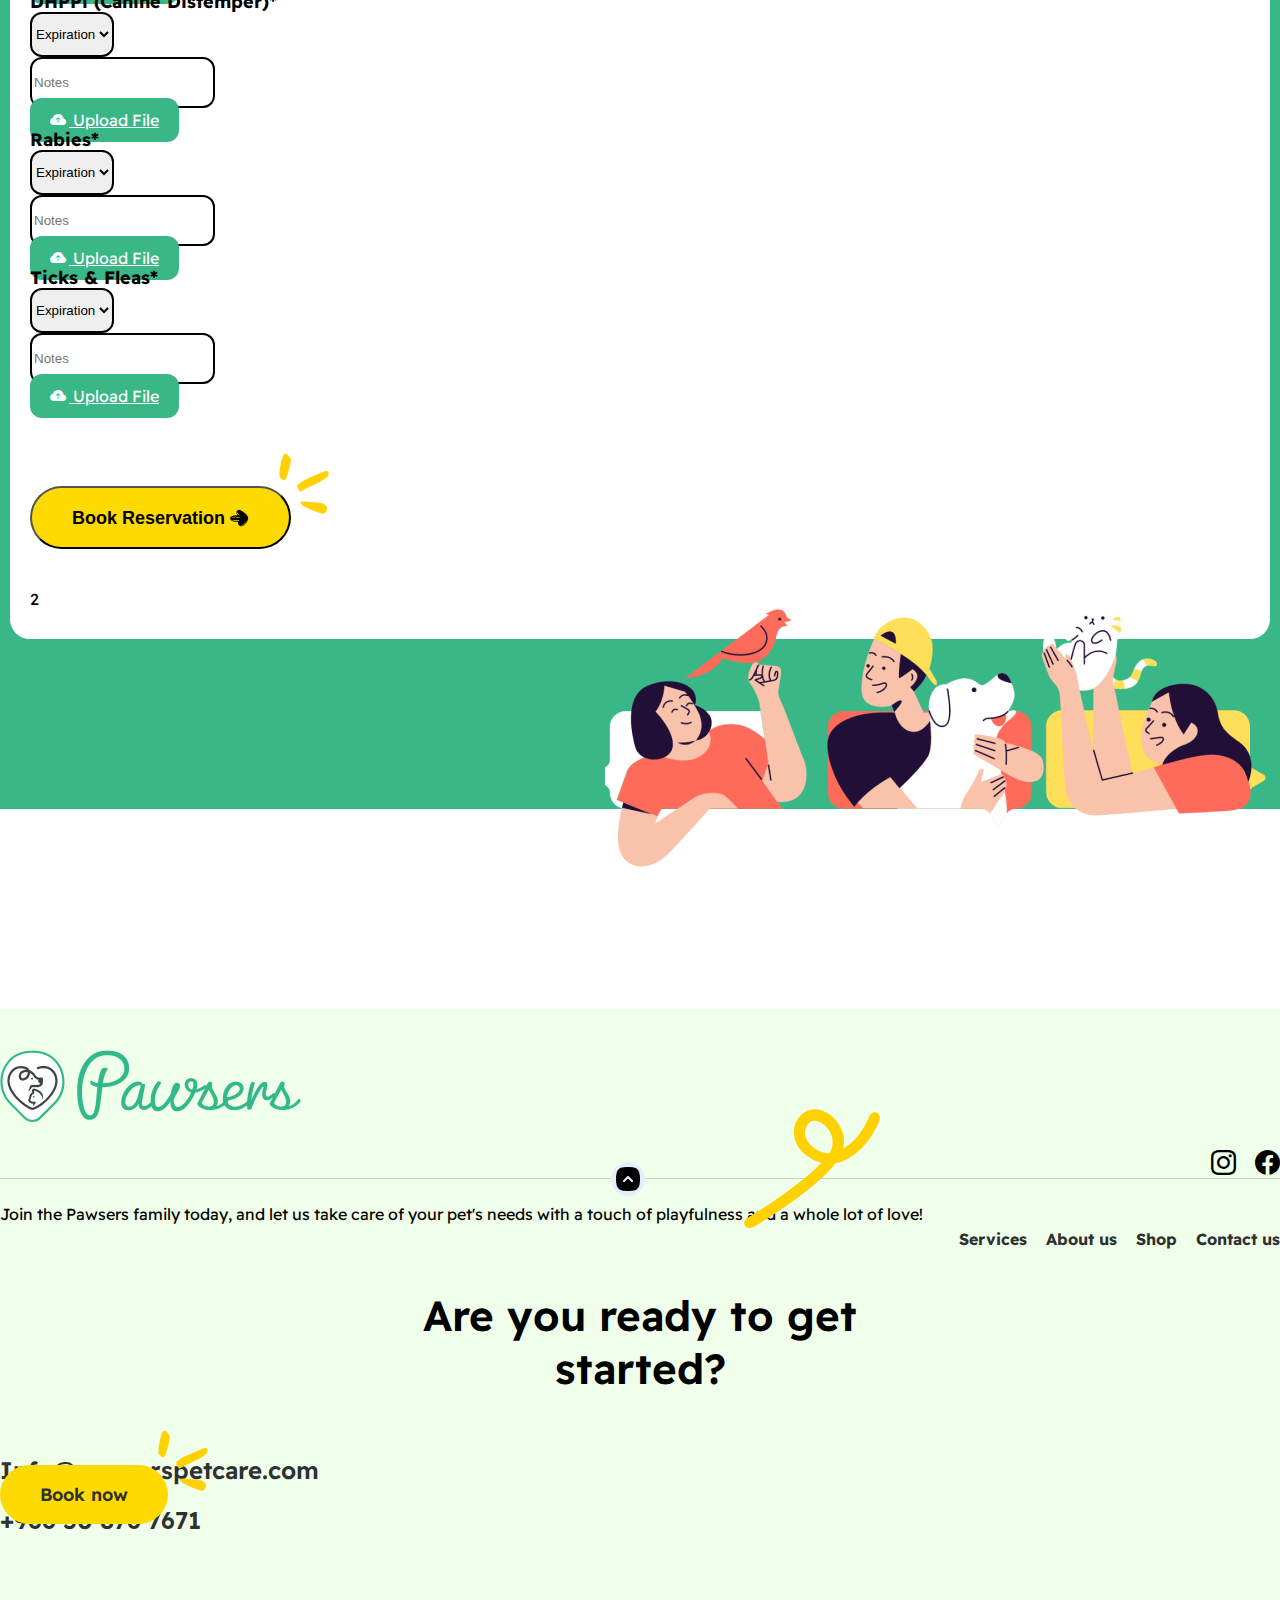
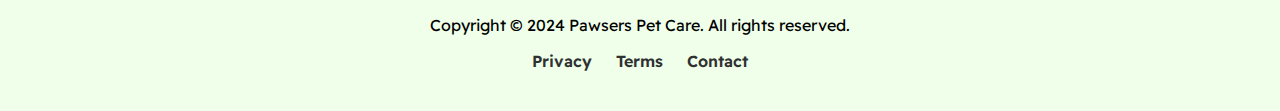
<file: create-profile.html>
<!doctype html>
<html lang="en">

<head>
    <meta charset="utf-8">
    <meta name="viewport" content="width=device-width, initial-scale=1">
    <title>Pawsers</title>
    <link href="https://cdn.jsdelivr.net/npm/bootstrap@5.3.0/dist/css/bootstrap.min.css" rel="stylesheet"
        integrity="sha384-9ndCyUaIbzAi2FUVXJi0CjmCapSmO7SnpJef0486qhLnuZ2cdeRhO02iuK6FUUVM" crossorigin="anonymous">
    <link rel="stylesheet" href="https://cdn.jsdelivr.net/npm/bootstrap-icons@1.10.5/font/bootstrap-icons.css">
    <link href="https://fonts.googleapis.com/css2?family=Fredoka:wght@300..700&display=swap" rel="stylesheet">
    <link href="https://fonts.googleapis.com/css2?family=Readex+Pro:wght@160..700&display=swap" rel="stylesheet">
    <link rel="stylesheet" type="text/css" href="css/owl.carousel.min.css">
    <link rel="stylesheet" href="css/style.css">
</head>

<body>
    <header id="header">
        <div class="spaceleft-right">
            <nav class="navbar navbar-expand-md navbar-dark">
                <div class="container">
                    <a class="navbar-brand" href="index.html"><img src="images/logo.png" class="img-fluid"></a>
                    <button class="navbar-toggler" type="button" data-bs-toggle="collapse"
                        data-bs-target="#navbarCollapse" aria-controls="navbarCollapse" aria-expanded="false"
                        aria-label="Toggle navigation">
                        <span class="navbar-toggler-icon"></span>
                    </button>

                    <div class="collapse navbar-collapse" id="navbarCollapse">
                        <ul class="navbar-nav me-auto mb-2 mb-md-0">
                            <li class="nav-item">
                                <a class="nav-link" href="index.html">Home</a>
                            </li>
                            <li class="nav-item">
                                <a class="nav-link" href="services.html">Services</a>
                            </li>
                            <li class="nav-item">
                                <a class="nav-link" href="shop.html">Shop</a>
                            </li>
                            <li class="nav-item">
                                <a class="nav-link" href="about-us.html">About</a>
                            </li>
                            <li class="nav-item">
                                <a class="nav-link" href="contact.html">Contact Us</a>
                            </li>
                        </ul>
                    </div>
                    <div class="header-buttons">
                        <ul>
                            <li><a href="#"><i><img src="images/bag.png" alt="cart"></i></a></li>
                            <li><a href="#"><i><img src="images/heart.png" alt="like"></i><span>0</span></a></li>
                        </ul>
                    </div>
                </div>
            </nav>
        </div>
    </header>

    <div class="banner-section-wrapper create-profile-wrapper">
        <div class="spaceleft-right-10">
            <div class="container">
                <div class="row">
                    <div class="col-lg-12 col-md-12">
                        <div class="banner-content create-profile-page">
                            <h1>Let's meet!</h1>
                            <ul class="nav nav-tabs justify-content-center border-0" id="myTab" role="tablist">
                                <li class="nav-item" role="presentation">
                                  <button class="nav-link active" id="home-tab" data-bs-toggle="tab" data-bs-target="#home-tab-pane" type="button" role="tab" aria-controls="home-tab-pane" aria-selected="true"><i>1</i>About care</button>
                                </li>
                                <li class="nav-item" role="presentation">
                                  <button class="nav-link" id="profile-tab" data-bs-toggle="tab" data-bs-target="#profile-tab-pane" type="button" role="tab" aria-controls="profile-tab-pane" aria-selected="false"><i>2</i>About you</button>
                                </li>
                              </ul>
                              <div class="tab-content" id="myTabContent">
                                <div class="tab-pane fade show active" id="home-tab-pane" role="tabpanel" aria-labelledby="home-tab" tabindex="0">
                                    <form>
                                    <div class="container">
                                        <div class="row">
                                            <div class="col-md-12"><label class="form-label">Parent/Guardian Information <span>*</span></label></div>
                                            <div class="col-md-4">
                                                <div class="form-field-style">
                                                    <input type="text" class="form-control" placeholder="Pet Parent Name *">
                                                </div>
                                            </div>
                                            <div class="col-md-4">
                                                <div class="form-field-style">
                                                    <input type="email" class="form-control" placeholder="Email id">
                                                </div>
                                            </div>
                                            <div class="col-md-4">
                                                <div class="form-field-style">
                                                    <input type="number" class="form-control" placeholder="Contact No*">
                                                </div>
                                            </div>
                                            <div class="col-md-12">
                                                <div class="form-field-style">
                                                    <input type="number" class="form-control" placeholder="Contact No*">
                                                </div>
                                            </div>
                                            <div class="col-md-12">
                                                <div class="form-field-style">
                                                    <textarea class="form-control" placeholder="Notes"></textarea>
                                                </div>
                                            </div>
                                            <div class="col-md-12">
                                                <label class="form-label form-new-section-label">Pet Information <span>*</span></label>
                                            </div>
                                            <div class="col-md-4">
                                                <div class="form-field-style">
                                                    <input type="text" class="form-control" placeholder="Pet Name*">
                                                </div>
                                            </div>
                                            <div class="col-md-4">
                                                <div class="form-field-style">
                                                    <select class="form-select form-control" aria-label="Default select example">
                                                        <option selected>Species*</option>
                                                        <option value="1">One</option>
                                                        <option value="2">Two</option>
                                                        <option value="3">Three</option>
                                                    </select>
                                                </div>
                                            </div>
                                            <div class="col-md-4">
                                                <div class="form-field-style">
                                                    <select class="form-select form-control" aria-label="Default select example">
                                                        <option selected>Breed*</option>
                                                        <option value="1">One</option>
                                                        <option value="2">Two</option>
                                                        <option value="3">Three</option>
                                                    </select>
                                                </div>
                                            </div>
                                            <div class="col-md-4">
                                                <div class="form-field-style">
                                                    <input type="text" class="form-control" placeholder="Color and Markings*">
                                                </div>
                                            </div>
                                            <div class="col-md-4">
                                                <div class="form-field-style">
                                                    <input type="date" class="form-control">
                                                    <div class="form-text">Date of Birth</div>
                                                </div>
                                            </div>
                                            <div class="col-md-4">
                                                <div class="form-field-style">
                                                    <select class="form-select form-control">
                                                        <option selected>Age</option>
                                                        <option value="1">1</option>
                                                        <option value="2">2</option>
                                                        <option value="3">3</option>
                                                        <option value="3">4</option>
                                                        <option value="3">5</option>
                                                      </select>
                                                </div>
                                            </div>
                                            <div class="col-md-4">
                                                <div class="form-field-style">
                                                    <select class="form-select form-control">
                                                        <option selected>Gender</option>
                                                        <option value="male">male</option>
                                                        <option value="female">female</option>
                                                    </select>
                                                </div>
                                            </div>
                                            <div class="col-md-4">
                                                <div class="form-field-style">
                                                    <select class="form-select form-control">
                                                        <option selected>Altered*</option>
                                                        <option value="male">male</option>
                                                        <option value="female">female</option>
                                                    </select>
                                                </div>
                                            </div>
                                            <div class="col-md-4">
                                                <div class="form-field-style">
                                                    <select class="form-select form-control">
                                                        <option selected>Approx. Weight*</option>
                                                        <option value="male">male</option>
                                                        <option value="female">female</option>
                                                    </select>
                                                </div>
                                            </div>
                                            <div class="col-md-4">
                                                <div class="form-field-style">
                                                    <select class="form-select form-control">
                                                        <option selected>Behavior*</option>
                                                        <option value="male">male</option>
                                                        <option value="female">female</option>
                                                    </select>
                                                </div>
                                            </div>
                                            <div class="col-md-4">
                                                <div class="form-field-style">
                                                    <select class="form-select form-control">
                                                        <option selected>Allergies*</option>
                                                        <option value="male">male</option>
                                                        <option value="female">female</option>
                                                    </select>
                                                </div>
                                            </div>
                                            <div class="col-md-12"><label class="form-label form-new-section-label">Feeding Schedule</label></div>
                                            
                                                <div class="col-lg-2 mb-2">
                                                    <label class="col-form-label">Schedule</label>
                                                </div>
                                                <div class="col-lg-2 mb-2">
                                                    <select class="form-select form-control">
                                                        <option selected>Quantity</option>
                                                        <option value="1">One</option>
                                                        <option value="2">Two</option>
                                                        <option value="3">Three</option>
                                                      </select>
                                                </div>
                                                <div class="col-lg-2 mb-2">
                                                    <select class="form-select form-control">
                                                        <option selected>Unit</option>
                                                        <option value="1">One</option>
                                                        <option value="2">Two</option>
                                                        <option value="3">Three</option>
                                                      </select>
                                                </div>
                                                <div class="col-lg-2 mb-2">
                                                    <select class="form-select form-control">
                                                        <option selected>Feeding Method</option>
                                                        <option value="1">One</option>
                                                        <option value="2">Two</option>
                                                        <option value="3">Three</option>
                                                    </select>
                                                </div>
                                                <div class="col-md-4 mb-2">
                                                    <input type="text" class="form-control" placeholder="Feeding Notes">
                                                </div>


                                                <div class="col-lg-2 mb-2">
                                                    <label class="col-form-label">Morning</label>
                                                </div>
                                                <div class="col-lg-2 mb-2">
                                                    <select class="form-select form-control">
                                                        <option selected>Quantity</option>
                                                        <option value="1">One</option>
                                                        <option value="2">Two</option>
                                                        <option value="3">Three</option>
                                                      </select>
                                                </div>
                                                <div class="col-lg-2 mb-2">
                                                    <select class="form-select form-control">
                                                        <option selected>Unit</option>
                                                        <option value="1">One</option>
                                                        <option value="2">Two</option>
                                                        <option value="3">Three</option>
                                                      </select>
                                                </div>
                                                <div class="col-lg-2 mb-2">
                                                    <select class="form-select form-control">
                                                        <option selected>Feeding Method</option>
                                                        <option value="1">One</option>
                                                        <option value="2">Two</option>
                                                        <option value="3">Three</option>
                                                    </select>
                                                </div>
                                                <div class="col-md-4 mb-2">
                                                    <input type="text" class="form-control" placeholder="Feeding Notes">
                                                </div>
                                                

                                                <div class="col-lg-2 mb-2">
                                                    <label class="col-form-label">Afternoon</label>
                                                </div>
                                                <div class="col-lg-2 mb-2">
                                                    <select class="form-select form-control">
                                                        <option selected>Quantity</option>
                                                        <option value="1">One</option>
                                                        <option value="2">Two</option>
                                                        <option value="3">Three</option>
                                                      </select>
                                                </div>
                                                <div class="col-lg-2 mb-2">
                                                    <select class="form-select form-control">
                                                        <option selected>Unit</option>
                                                        <option value="1">One</option>
                                                        <option value="2">Two</option>
                                                        <option value="3">Three</option>
                                                      </select>
                                                </div>
                                                <div class="col-lg-2 mb-2">
                                                    <select class="form-select form-control">
                                                        <option selected>Feeding Method</option>
                                                        <option value="1">One</option>
                                                        <option value="2">Two</option>
                                                        <option value="3">Three</option>
                                                    </select>
                                                </div>
                                                <div class="col-md-4 mb-2">
                                                    <input type="text" class="form-control" placeholder="Feeding Notes">
                                                </div>

                                                <div class="col-lg-2 mb-2">
                                                    <label class="col-form-label">Evening</label>
                                                </div>
                                                <div class="col-lg-2 mb-2">
                                                    <select class="form-select form-control">
                                                        <option selected>Quantity</option>
                                                        <option value="1">One</option>
                                                        <option value="2">Two</option>
                                                        <option value="3">Three</option>
                                                      </select>
                                                </div>
                                                <div class="col-lg-2 mb-2">
                                                    <select class="form-select form-control">
                                                        <option selected>Unit</option>
                                                        <option value="1">One</option>
                                                        <option value="2">Two</option>
                                                        <option value="3">Three</option>
                                                      </select>
                                                </div>
                                                <div class="col-lg-2 mb-2">
                                                    <select class="form-select form-control">
                                                        <option selected>Feeding Method</option>
                                                        <option value="1">One</option>
                                                        <option value="2">Two</option>
                                                        <option value="3">Three</option>
                                                    </select>
                                                </div>
                                                <div class="col-md-4 mb-2">
                                                    <input type="text" class="form-control" placeholder="Feeding Notes">
                                                </div>
                                            <div class="col-md-12">
                                                <label class="form-label form-new-section-label">Medication Schedule</label>
                                            </div>
                                            <div class="col-md-6">
                                                <div class="row align-items-center medication-fields">
                                                    <div class="col-lg-1">
                                                        <a href="#"><i class="bi bi-trash3-fill"></i></a>
                                                    </div>
                                                    <div class="col-lg-2 mb-2">
                                                        <select class="form-select form-control">
                                                            <option selected>Quantity</option>
                                                            <option value="1">One</option>
                                                            <option value="2">Two</option>
                                                            <option value="3">Three</option>
                                                        </select>
                                                    </div>
                                                    <div class="col-lg-2 mb-2">
                                                        <select class="form-select form-control">
                                                            <option selected>Unit</option>
                                                            <option value="1">One</option>
                                                            <option value="2">Two</option>
                                                            <option value="3">Three</option>
                                                        </select>
                                                    </div>
                                                    <div class="col-lg-2 mb-2">
                                                        <select class="form-select form-control">
                                                            <option selected>Type</option>
                                                            <option value="1">One</option>
                                                            <option value="2">Two</option>
                                                            <option value="3">Three</option>
                                                        </select>
                                                    </div>
                                                    <div class="col-lg-2 mb-2">
                                                        <input type="text" class="form-control" placeholder="Start Date">
                                                    </div>
                                                    <div class="col-lg-2 mb-2">
                                                        <input type="text" class="form-control" placeholder="End Date">
                                                    </div>
                                                </div>
                                            </div>
                                            <div class="col-md-6">
                                                <input type="text" class="form-control" placeholder="Notes">
                                            </div>
                                            <div class="text-right">
                                                <button type="submit" class="btn btn-style green-button green-button-form mt-2">+ Add Medications</button>
                                            </div>
                                            <div class="col-md-12">
                                                <label class="form-label form-new-section-label">Immunizations</label>
                                            </div>


                                            <div class="col-lg-3 mb-2">
                                                <label class="col-form-label">Bordetella (Kennel Cough)</label>
                                            </div>
                                            <div class="col-lg-3 mb-2">
                                                <select class="form-select form-control">
                                                    <option selected>Expiration</option>
                                                    <option value="1">One</option>
                                                    <option value="2">Two</option>
                                                    <option value="3">Three</option>
                                                </select>
                                            </div>
                                            <div class="col-lg-4 mb-2">
                                                <input type="text" class="form-control" placeholder="Notes">
                                            </div>
                                            <div class="col-lg-2 mb-2">
                                                <a href="#" class="btn btn-style green-button green-button-form"><i class="bi bi-cloud-arrow-up-fill"></i> Upload File</a>
                                            </div>

                                            <div class="col-lg-3 mb-2">
                                                <label class="col-form-label">De-Worming*</label>
                                            </div>
                                            <div class="col-lg-3 mb-2">
                                                <select class="form-select form-control">
                                                    <option selected>Expiration</option>
                                                    <option value="1">One</option>
                                                    <option value="2">Two</option>
                                                    <option value="3">Three</option>
                                                </select>
                                            </div>
                                            <div class="col-lg-4 mb-2">
                                                <input type="text" class="form-control" placeholder="Notes">
                                            </div>
                                            <div class="col-lg-2 mb-2">
                                                <a href="#" class="btn btn-style green-button green-button-form"><i class="bi bi-cloud-arrow-up-fill"></i> Upload File</a>
                                            </div>

                                            <div class="col-lg-3 mb-2">
                                                <label class="col-form-label">DHPPi (Canine Distemper)*</label>
                                            </div>
                                            <div class="col-lg-3 mb-2">
                                                <select class="form-select form-control">
                                                    <option selected>Expiration</option>
                                                    <option value="1">One</option>
                                                    <option value="2">Two</option>
                                                    <option value="3">Three</option>
                                                </select>
                                            </div>
                                            <div class="col-lg-4 mb-2">
                                                <input type="text" class="form-control" placeholder="Notes">
                                            </div>
                                            <div class="col-lg-2 mb-2">
                                                <a href="#" class="btn btn-style green-button green-button-form"><i class="bi bi-cloud-arrow-up-fill"></i> Upload File</a>
                                            </div>

                                            <div class="col-lg-3 mb-2">
                                                <label class="col-form-label">Rabies*</label>
                                            </div>
                                            <div class="col-lg-3 mb-2">
                                                <select class="form-select form-control">
                                                    <option selected>Expiration</option>
                                                    <option value="1">One</option>
                                                    <option value="2">Two</option>
                                                    <option value="3">Three</option>
                                                </select>
                                            </div>
                                            <div class="col-lg-4 mb-2">
                                                <input type="text" class="form-control" placeholder="Notes">
                                            </div>
                                            <div class="col-lg-2 mb-2">
                                                <a href="#" class="btn btn-style green-button green-button-form"><i class="bi bi-cloud-arrow-up-fill"></i> Upload File</a>
                                            </div>

                                            <div class="col-lg-3 mb-2">
                                                <label class="col-form-label">Ticks & Fleas*</label>
                                            </div>
                                            <div class="col-lg-3 mb-2">
                                                <select class="form-select form-control">
                                                    <option selected>Expiration</option>
                                                    <option value="1">One</option>
                                                    <option value="2">Two</option>
                                                    <option value="3">Three</option>
                                                </select>
                                            </div>
                                            <div class="col-lg-4 mb-2">
                                                <input type="text" class="form-control" placeholder="Notes">
                                            </div>
                                            <div class="col-lg-2 mb-2">
                                                <a href="#" class="btn btn-style green-button green-button-form"><i class="bi bi-cloud-arrow-up-fill"></i> Upload File</a>
                                            </div>

                                            <div class="col-md-12 text-center create-profile-button">
                                                <button class="btn btn-style" href="#" role="button">Book Reservation <i><img src="images/ar-right.png"></i></button>
                                            </div>
                                        </div>
                                    </div>
                                    </form>
                                </div>
                                <div class="tab-pane fade" id="profile-tab-pane" role="tabpanel" aria-labelledby="profile-tab" tabindex="0">2</div>
                              </div>
                              <div class="pet-graphic">
                                <div><img src="images/pet-graphic.png" class="img-fluid"></div>
                            </div>
                        </div>
                    </div>
                </div>
            </div>
        </div>
    </div>

    <div class="instagram-section space-top-bottom-100">
        <div class="container">
            <script src="https://static.elfsight.com/platform/platform.js" data-use-service-core defer></script>
            <div class="elfsight-app-4bd9628c-3c7e-4c58-8463-4d764d2358e0" data-elfsight-app-lazy></div>
        </div>
    </div>



    <footer>
        <div class="footer-section-wrapper margin-top">
            <div class="container">
                <div class="row align-items-center border-sec">
                    <div class="col-lg-6 col-md-12">
                        <div class="footer-logo"><a href="index.html"><img src="images/logo.png" class="img-fluid"></a></div>
                    </div>
                    <div class="col-lg-6 col-md-12">
                        <div class="footer-social">
                            <ul>
                                <li><a href="https://www.instagram.com/pawserspetcare/"><i class="bi bi-instagram"></i></a></li>
                                <li><a href="#"><i class="bi bi-facebook"></i></a></li>
                            </ul>
                        </div>
                    </div>
                    <div class="arrow-top"><a href="#header"><img src="images/arrow-top.png"></a></div>
                </div>
                <div class="row align-items-center">
                    <div class="col-lg-4 col-md-12">
                        <p class="footer-p">Join the Pawsers family today, and let us take care of your pet's needs with a touch of playfulness and a whole lot of love!
                        </p>
                    </div>
                    <div class="col-lg-8 col-md-12">
                        <div class="footer-menu">
                            <ul>
                                <li><a href="services.html">Services</a></li>
                                <li><a href="about-us.html">About us</a></li>
                                <li><a href="shop.html">Shop</a></li>
                                <li><a href="contact.html">Contact us</a></li>
                            </ul>
                        </div>
                    </div>
                </div>
                <h3>Are you ready to get<br> started?</h3>
                <div class="footer-contact-info">
                    <div class="row align-items-center">
                        <div class="col-lg-4 col-md-12 text-center">
                            <a href="mailto:Info@pawserspetcare.com">Info@pawserspetcare.com</a>
                        </div>
                        <div class="col-lg-4 col-md-12 text-center">
                            <a class="btn btn-style" href="#" role="button">Book now</a>
                        </div>
                        <div class="col-lg-4 col-md-12 text-center">
                            <a href="tel:+966 50 876 7671">+966 50 876 7671</a>
                        </div>
                    </div>
                    <div class="footer-bottom">
                        <p>Copyright © 2024 Pawsers Pet Care. All rights reserved.</p>
                        <ul>
                            <li><a href="/privacy.html">Privacy</a></li>
                            <li><a href="/terms.html">Terms</a></li>
                            <li><a href="/contact.html">Contact</a></li>
                        </ul>
                    </div>
                </div>
            </div>
        </div>

        <script src="https://cdn.jsdelivr.net/npm/bootstrap@5.3.0/dist/js/bootstrap.min.js"
            integrity="sha384-fbbOQedDUMZZ5KreZpsbe1LCZPVmfTnH7ois6mU1QK+m14rQ1l2bGBq41eYeM/fS"
            crossorigin="anonymous"></script>
            
        <script src="https://ajax.googleapis.com/ajax/libs/jquery/3.5.1/jquery.min.js"></script>
        <script src="js/owl.carousel.min.js" type="text/javascript"></script>
        <script>
            $(document).ready(function(){
                $('.owl-one').owlCarousel({
                    stagePadding: 100,
                    items:4,
                    loop:true,
                    margin:50,
                    nav:true,
                    autoplay:true,
                    autoplayTimeout:2000,
                    autoplayHoverPause:true
                });

                $('.owl-two').owlCarousel({
                    items:1,
                    loop:true,
                    margin:10,
                    nav:true,
                    autoplay:true,
                    autoplayTimeout:2000,
                    autoplayHoverPause:true
                });

                $('.owl-three').owlCarousel({
                    items:4,
                    loop:true,
                    margin:30,
                    nav:true,
                    autoplay:true,
                    autoplayTimeout:2000,
                    autoplayHoverPause:true
                });
                
                $('.play').on('click',function(){
                    owl.trigger('play.owl.autoplay',[1000])
                })
                $('.stop').on('click',function(){
                    owl.trigger('stop.owl.autoplay')
                })
            
              });
        </script>
    </footer>
</body>

</html>
</file>
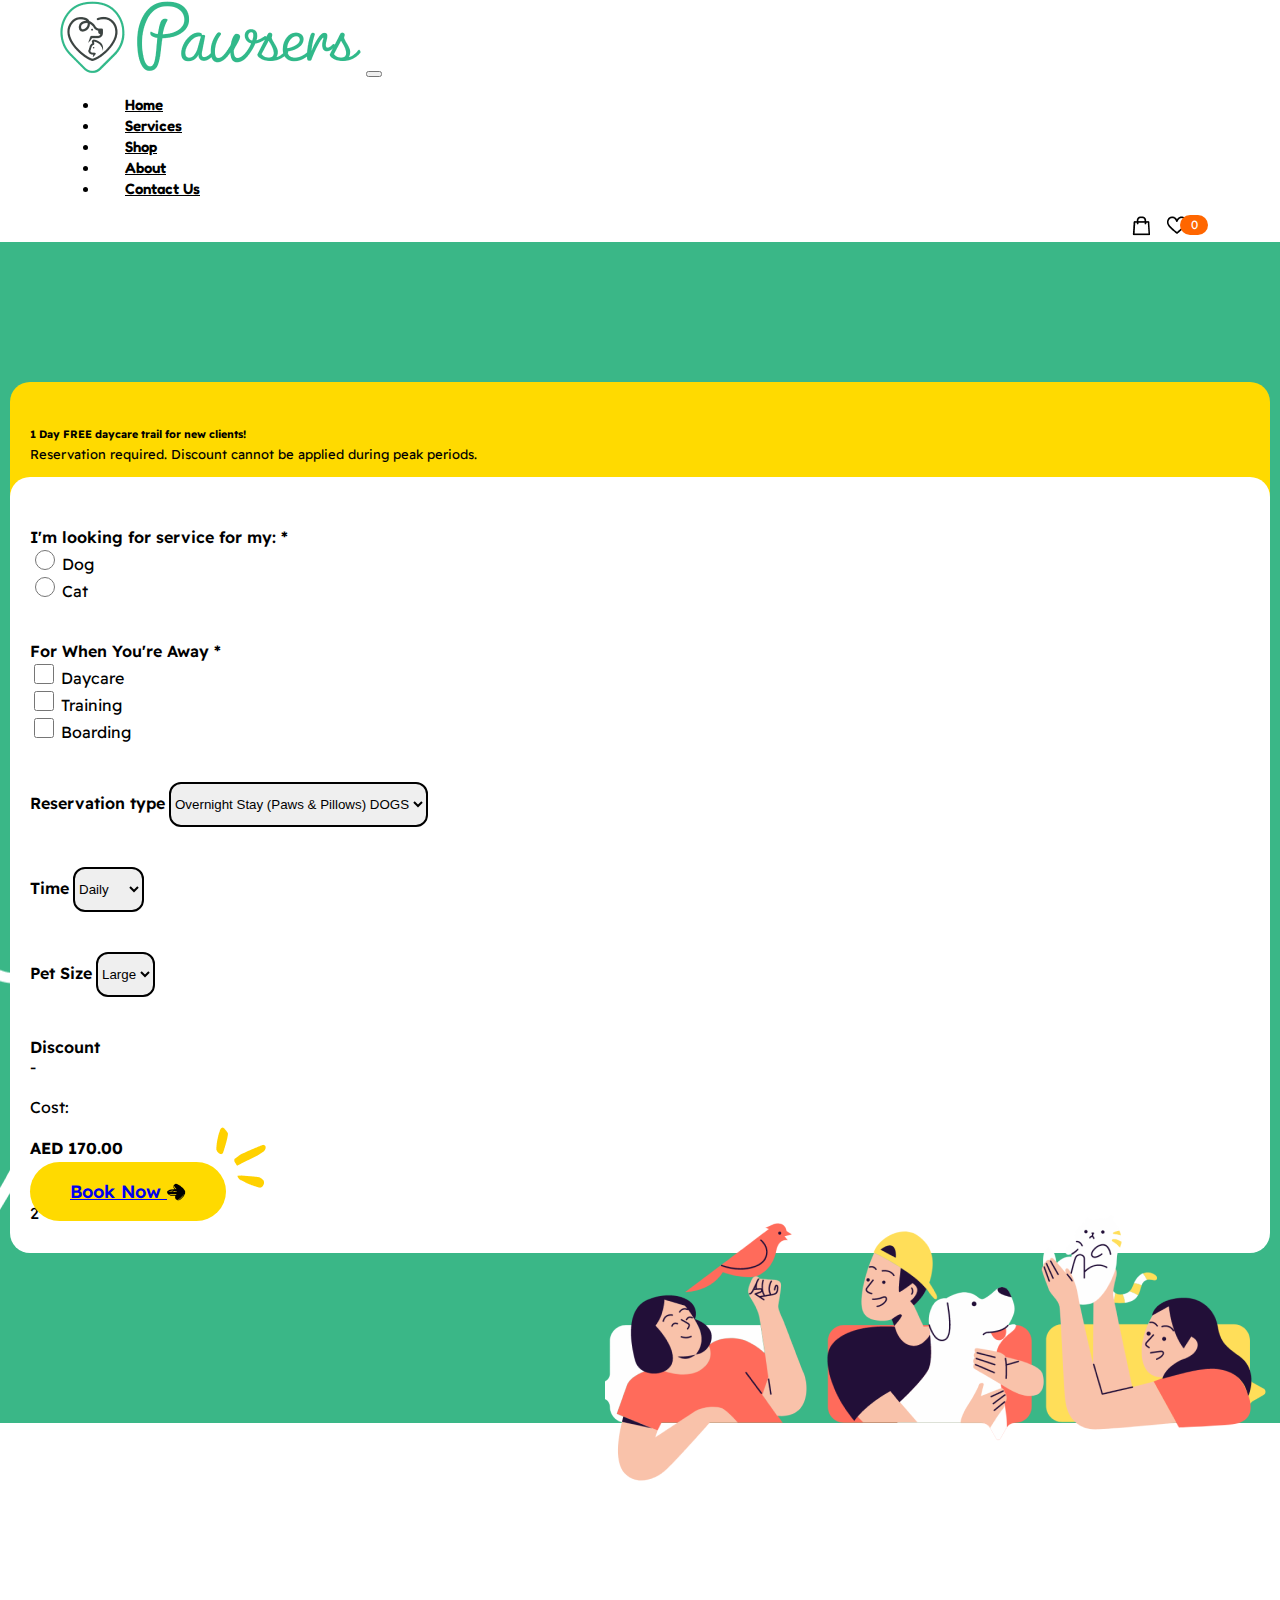
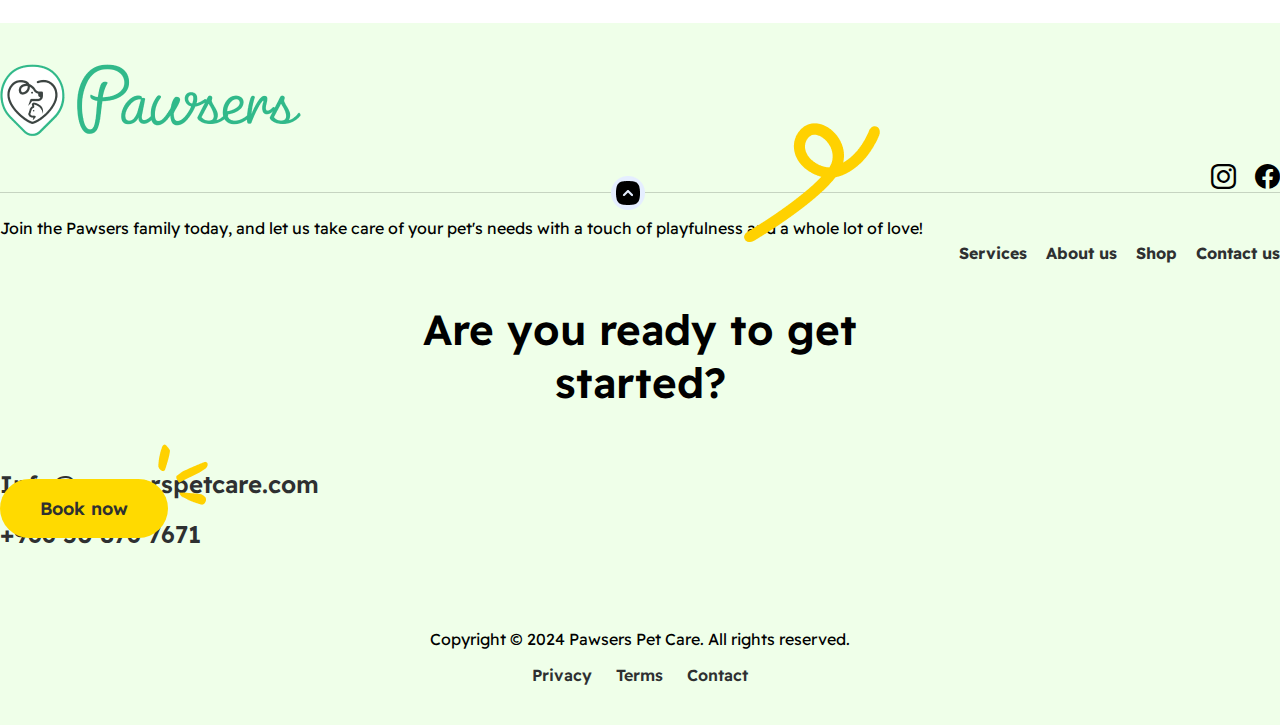
<file: day-boarding.html>
<!doctype html>
<html lang="en">

<head>
    <meta charset="utf-8">
    <meta name="viewport" content="width=device-width, initial-scale=1">
    <title>Pawsers</title>
    <link href="https://cdn.jsdelivr.net/npm/bootstrap@5.3.0/dist/css/bootstrap.min.css" rel="stylesheet"
        integrity="sha384-9ndCyUaIbzAi2FUVXJi0CjmCapSmO7SnpJef0486qhLnuZ2cdeRhO02iuK6FUUVM" crossorigin="anonymous">
    <link rel="stylesheet" href="https://cdn.jsdelivr.net/npm/bootstrap-icons@1.10.5/font/bootstrap-icons.css">
    <link href="https://fonts.googleapis.com/css2?family=Fredoka:wght@300..700&display=swap" rel="stylesheet">
    <link href="https://fonts.googleapis.com/css2?family=Readex+Pro:wght@160..700&display=swap" rel="stylesheet">
    <link rel="stylesheet" type="text/css" href="css/owl.carousel.min.css">
    <link rel="stylesheet" href="css/style.css">
</head>

<body>
    <header id="header">
        <div class="spaceleft-right">
            <nav class="navbar navbar-expand-md navbar-dark">
                <div class="container">
                    <a class="navbar-brand" href="index.html"><img src="images/logo.png" class="img-fluid"></a>
                    <button class="navbar-toggler" type="button" data-bs-toggle="collapse"
                        data-bs-target="#navbarCollapse" aria-controls="navbarCollapse" aria-expanded="false"
                        aria-label="Toggle navigation">
                        <span class="navbar-toggler-icon"></span>
                    </button>

                    <div class="collapse navbar-collapse" id="navbarCollapse">
                        <ul class="navbar-nav me-auto mb-2 mb-md-0">
                            <li class="nav-item">
                                <a class="nav-link" href="index.html">Home</a>
                            </li>
                            <li class="nav-item">
                                <a class="nav-link" href="services.html">Services</a>
                            </li>
                            <li class="nav-item">
                                <a class="nav-link" href="shop.html">Shop</a>
                            </li>
                            <li class="nav-item">
                                <a class="nav-link" href="about-us.html">About</a>
                            </li>
                            <li class="nav-item">
                                <a class="nav-link" href="contact.html">Contact Us</a>
                            </li>
                        </ul>
                    </div>
                    <div class="header-buttons">
                        <ul>
                            <li><a href="#"><i><img src="images/bag.png" alt="cart"></i></a></li>
                            <li><a href="#"><i><img src="images/heart.png" alt="like"></i><span>0</span></a></li>
                        </ul>
                    </div>
                </div>
            </nav>
        </div>
    </header>

    <div class="banner-section-wrapper create-profile-wrapper day-boarding-profile">
        <div class="spaceleft-right-10">
            <div class="container">
                <div class="row">
                    <div class="col-lg-12 col-md-12">
                        <div class="banner-content create-profile-page">
                            <div class="yellow-text text-center">
                                <h6>1 Day FREE daycare trail for new clients!</h6>
                                <p>Reservation required. Discount cannot be applied during peak periods.</p>
                            </div>
                              <div class="tab-content margin-zero" id="myTabContent">
                                <div class="tab-pane fade show active" id="home-tab-pane" role="tabpanel" aria-labelledby="home-tab" tabindex="0">
                                    
                                    <div class="tab-field padding-left-right-zero">
                                        <label class="form-label">I'm looking for service for my: <span class="text-danger">*</span></label>
                                        <div class="form-check form-check-inline">
                                            <input class="form-check-input form-control height-auto" type="radio" name="inlineRadioOptions" id="inlineRadio1" value="option1">
                                            <label class="form-check-label" for="inlineRadio1">Dog</label>
                                        </div>
                                        <div class="form-check form-check-inline">
                                            <input class="form-check-input form-control height-auto" type="radio" name="inlineRadioOptions" id="inlineRadio2" value="option2">
                                            <label class="form-check-label" for="inlineRadio2">Cat</label>
                                        </div>
                                    </div>
                                    <div class="tab-field padding-left-right-zero">
                                        <label class="form-label">For When You're Away <span class="text-danger">*</span></label>
                                        <div class="form-check form-check-inline">
                                            <input class="form-check-input form-control height-auto" type="checkbox" id="inlineCheckbox1" value="option1">
                                            <label class="form-check-label" for="inlineCheckbox1">Daycare</label>
                                        </div>
                                        <div class="form-check form-check-inline">
                                            <input class="form-check-input form-control height-auto" type="checkbox" id="inlineCheckbox2" value="option2">
                                            <label class="form-check-label" for="inlineCheckbox2">Training</label>
                                        </div>
                                        <div class="form-check form-check-inline">
                                            <input class="form-check-input form-control height-auto" type="checkbox" id="inlineCheckbox2" value="option2">
                                            <label class="form-check-label" for="inlineCheckbox2">Boarding</label>
                                        </div>
                                    </div>
                                    <div class="">
                                        <div class="row">
                                            <div class="col-md-3"> 
                                                <div class="tab-field padding-left-right-zero">
                                                    <label class="form-label">Reservation type</label>
                                                    <select class="form-select form-control" aria-label="Default select example">
                                                        <option selected>Overnight Stay (Paws & Pillows) DOGS</option>
                                                        <option value="1">Overnight Stay (Paws & Pillows) CATS</option>
                                                    </select>
                                                </div>
                                            </div>
                                            <div class="col-md-3">
                                                <div class="tab-field padding-left-right-zero">
                                                    <label class="form-label">Time</label>
                                                    <select class="form-select form-control" aria-label="Default select example">
                                                        <option value="1">Daily</option>
                                                        <option value="1">Weekly</option>
                                                        <option value="1">Monthly</option>
                                                    </select>
                                                </div>
                                            </div>
                                            <div class="col-md-3">
                                                <div class="tab-field padding-left-right-zero">
                                                    <label class="form-label">Pet Size</label>
                                                    <select class="form-select form-control" aria-label="Default select example">
                                                        <option selected>Large</option>
                                                        <option value="1">Small</option>
                                                    </select>
                                                </div>
                                            </div>
                                            <div class="col-md-3 mb-2">
                                                <div class="tab-field padding-left-right-zero">
                                                    <label class="form-label">Discount</label>
                                                    <div>-</div>
                                                </div>
                                            </div>
                                            <div class="col-md-1 mb-2">
                                                <label>Cost:</label>
                                            </div>
                                            <div class="col-md-3 mb-2">
                                                <div class="col-auto"><h4>AED 170.00</h4></div>
                                            </div>
                                            <div class="col-md-12 text-center create-profile-button">
                                                <a class="btn btn-style" href="#" role="button">Book Now <i><img src="images/ar-right.png"></i></a>
                                            </div>
                                        </div>
                                    </div>
                                    
                                </div>
                                <div class="tab-pane fade" id="profile-tab-pane" role="tabpanel" aria-labelledby="profile-tab" tabindex="0">2</div>
                              </div>
                              <div class="pet-graphic">
                                <div><img src="images/pet-graphic.png" class="img-fluid"></div>
                            </div>
                        </div>
                    </div>
                </div>
            </div>
        </div>
    </div>

    <div class="instagram-section space-top-bottom-100">
        <div class="container">
            <script src="https://static.elfsight.com/platform/platform.js" data-use-service-core defer></script>
            <div class="elfsight-app-4bd9628c-3c7e-4c58-8463-4d764d2358e0" data-elfsight-app-lazy></div>
        </div>
    </div>



    <footer>
        <div class="footer-section-wrapper margin-top">
            <div class="container">
                <div class="row align-items-center border-sec">
                    <div class="col-lg-6 col-md-12">
                        <div class="footer-logo"><a href="index.html"><img src="images/logo.png" class="img-fluid"></a></div>
                    </div>
                    <div class="col-lg-6 col-md-12">
                        <div class="footer-social">
                            <ul>
                                <li><a href="https://www.instagram.com/pawserspetcare/"><i class="bi bi-instagram"></i></a></li>
                                <li><a href="#"><i class="bi bi-facebook"></i></a></li>
                            </ul>
                        </div>
                    </div>
                    <div class="arrow-top"><a href="#header"><img src="images/arrow-top.png"></a></div>
                </div>
                <div class="row align-items-center">
                    <div class="col-lg-4 col-md-12">
                        <p class="footer-p">Join the Pawsers family today, and let us take care of your pet's needs with a touch of playfulness and a whole lot of love!
                        </p>
                    </div>
                    <div class="col-lg-8 col-md-12">
                        <div class="footer-menu">
                            <ul>
                                <li><a href="services.html">Services</a></li>
                                <li><a href="about-us.html">About us</a></li>
                                <li><a href="shop.html">Shop</a></li>
                                <li><a href="contact.html">Contact us</a></li>
                            </ul>
                        </div>
                    </div>
                </div>
                <h3>Are you ready to get<br> started?</h3>
                <div class="footer-contact-info">
                    <div class="row align-items-center">
                        <div class="col-lg-4 col-md-12 text-center">
                            <a href="mailto:Info@pawserspetcare.com">Info@pawserspetcare.com</a>
                        </div>
                        <div class="col-lg-4 col-md-12 text-center">
                            <a class="btn btn-style" href="#" role="button">Book now</a>
                        </div>
                        <div class="col-lg-4 col-md-12 text-center">
                            <a href="tel:+966 50 876 7671">+966 50 876 7671</a>
                        </div>
                    </div>
                    <div class="footer-bottom">
                        <p>Copyright © 2024 Pawsers Pet Care. All rights reserved.</p>
                        <ul>
                            <li><a href="/privacy.html">Privacy</a></li>
                            <li><a href="/terms.html">Terms</a></li>
                            <li><a href="/contact.html">Contact</a></li>
                        </ul>
                    </div>
                </div>
            </div>
        </div>

        <script src="https://cdn.jsdelivr.net/npm/bootstrap@5.3.0/dist/js/bootstrap.min.js"
            integrity="sha384-fbbOQedDUMZZ5KreZpsbe1LCZPVmfTnH7ois6mU1QK+m14rQ1l2bGBq41eYeM/fS"
            crossorigin="anonymous"></script>
            
        <script src="https://ajax.googleapis.com/ajax/libs/jquery/3.5.1/jquery.min.js"></script>
        <script src="js/owl.carousel.min.js" type="text/javascript"></script>
        <script>
            $(document).ready(function(){
                $('.owl-one').owlCarousel({
                    stagePadding: 100,
                    items:4,
                    loop:true,
                    margin:50,
                    nav:true,
                    autoplay:true,
                    autoplayTimeout:2000,
                    autoplayHoverPause:true
                });

                $('.owl-two').owlCarousel({
                    items:1,
                    loop:true,
                    margin:10,
                    nav:true,
                    autoplay:true,
                    autoplayTimeout:2000,
                    autoplayHoverPause:true
                });

                $('.owl-three').owlCarousel({
                    items:4,
                    loop:true,
                    margin:30,
                    nav:true,
                    autoplay:true,
                    autoplayTimeout:2000,
                    autoplayHoverPause:true
                });
                
                $('.play').on('click',function(){
                    owl.trigger('play.owl.autoplay',[1000])
                })
                $('.stop').on('click',function(){
                    owl.trigger('stop.owl.autoplay')
                })
            
              });
        </script>
    </footer>
</body>

</html>
</file>
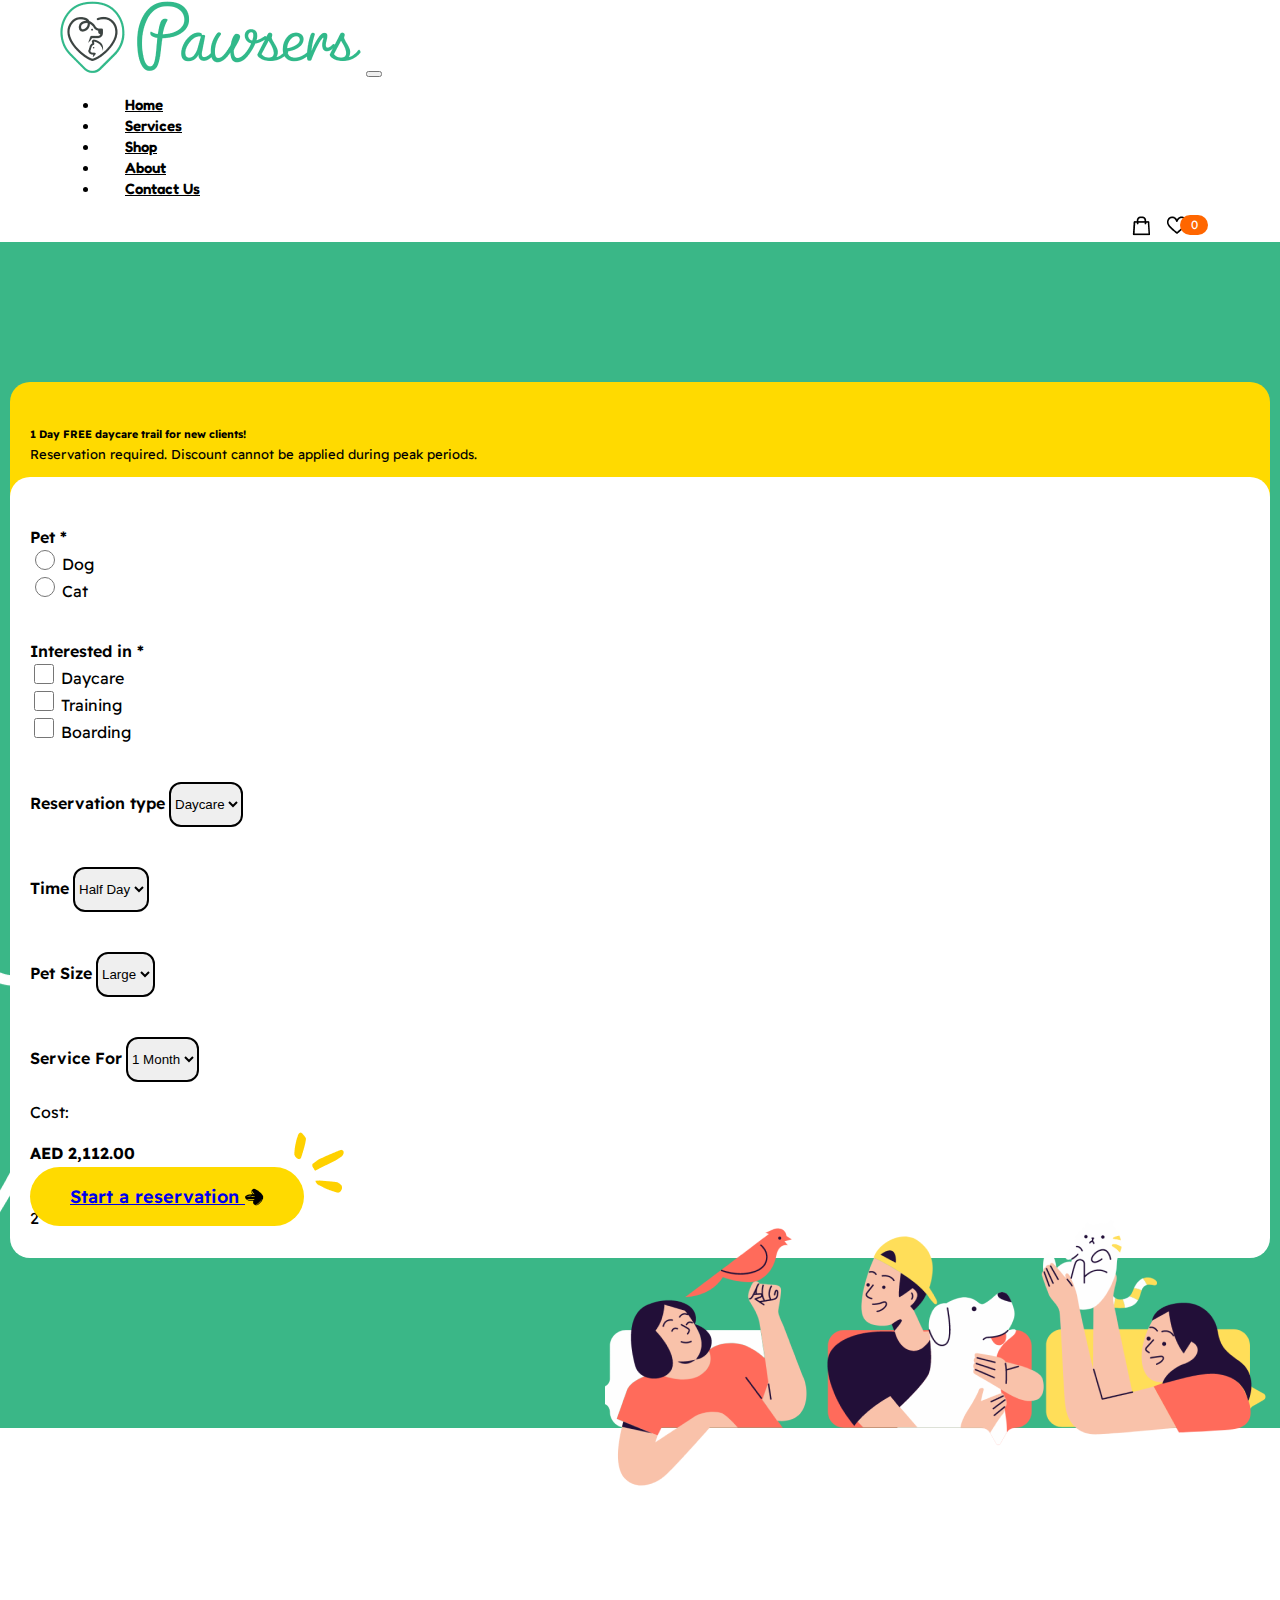
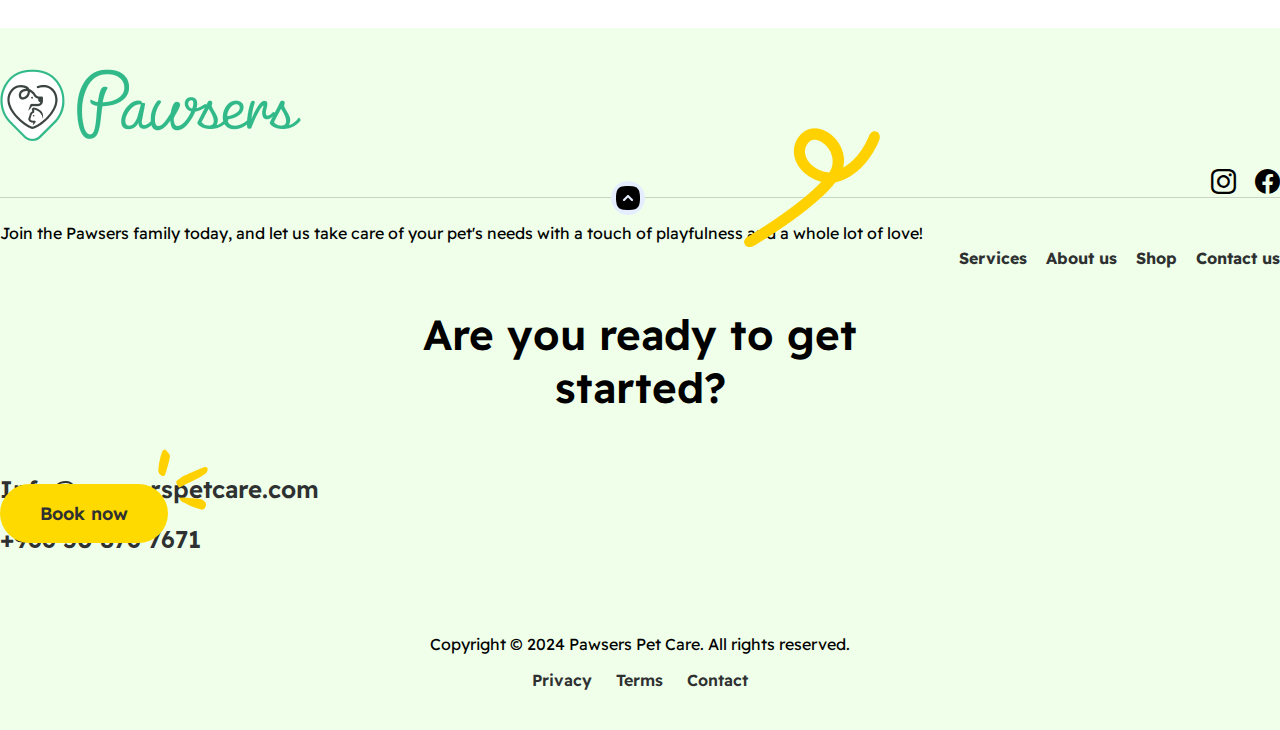
<file: day-care.html>
<!doctype html>
<html lang="en">

<head>
    <meta charset="utf-8">
    <meta name="viewport" content="width=device-width, initial-scale=1">
    <title>Pawsers</title>
    <link href="https://cdn.jsdelivr.net/npm/bootstrap@5.3.0/dist/css/bootstrap.min.css" rel="stylesheet"
        integrity="sha384-9ndCyUaIbzAi2FUVXJi0CjmCapSmO7SnpJef0486qhLnuZ2cdeRhO02iuK6FUUVM" crossorigin="anonymous">
    <link rel="stylesheet" href="https://cdn.jsdelivr.net/npm/bootstrap-icons@1.10.5/font/bootstrap-icons.css">
    <link href="https://fonts.googleapis.com/css2?family=Fredoka:wght@300..700&display=swap" rel="stylesheet">
    <link href="https://fonts.googleapis.com/css2?family=Readex+Pro:wght@160..700&display=swap" rel="stylesheet">
    <link rel="stylesheet" type="text/css" href="css/owl.carousel.min.css">
    <link rel="stylesheet" href="css/style.css">
</head>

<body>
    <header id="header">
        <div class="spaceleft-right">
            <nav class="navbar navbar-expand-md navbar-dark">
                <div class="container">
                    <a class="navbar-brand" href="index.html"><img src="images/logo.png" class="img-fluid"></a>
                    <button class="navbar-toggler" type="button" data-bs-toggle="collapse"
                        data-bs-target="#navbarCollapse" aria-controls="navbarCollapse" aria-expanded="false"
                        aria-label="Toggle navigation">
                        <span class="navbar-toggler-icon"></span>
                    </button>

                    <div class="collapse navbar-collapse" id="navbarCollapse">
                        <ul class="navbar-nav me-auto mb-2 mb-md-0">
                            <li class="nav-item">
                                <a class="nav-link" href="index.html">Home</a>
                            </li>
                            <li class="nav-item">
                                <a class="nav-link" href="services.html">Services</a>
                            </li>
                            <li class="nav-item">
                                <a class="nav-link" href="shop.html">Shop</a>
                            </li>
                            <li class="nav-item">
                                <a class="nav-link" href="about-us.html">About</a>
                            </li>
                            <li class="nav-item">
                                <a class="nav-link" href="contact.html">Contact Us</a>
                            </li>
                        </ul>
                    </div>
                    <div class="header-buttons">
                        <ul>
                            <li><a href="#"><i><img src="images/bag.png" alt="cart"></i></a></li>
                            <li><a href="#"><i><img src="images/heart.png" alt="like"></i><span>0</span></a></li>
                        </ul>
                    </div>
                </div>
            </nav>
        </div>
    </header>

    <div class="banner-section-wrapper create-profile-wrapper">
        <div class="spaceleft-right-10">
            <div class="container">
                <div class="row">
                    <div class="col-lg-12 col-md-12">
                        <div class="banner-content create-profile-page day-care-profile">
                            <div class="yellow-text text-center">
                                <h6>1 Day FREE daycare trail for new clients!</h6>
                                <p>Reservation required. Discount cannot be applied during peak periods.</p>
                            </div>
                              <div class="tab-content margin-zero" id="myTabContent">
                                <div class="tab-pane fade show active" id="home-tab-pane" role="tabpanel" aria-labelledby="home-tab" tabindex="0">
                                    
                                    <div class="tab-field padding-left-right-zero">
                                        <label class="form-label">Pet <span class="text-danger">*</span></label>
                                        <div class="form-check form-check-inline">
                                            <input class="form-check-input form-control height-auto" type="radio" name="inlineRadioOptions" id="inlineRadio1" value="option1">
                                            <label class="form-check-label" for="inlineRadio1">Dog</label>
                                        </div>
                                        <div class="form-check form-check-inline">
                                            <input class="form-check-input form-control height-auto" type="radio" name="inlineRadioOptions" id="inlineRadio2" value="option2">
                                            <label class="form-check-label" for="inlineRadio2">Cat</label>
                                        </div>
                                    </div>
                                    <div class="tab-field padding-left-right-zero">
                                        <label class="form-label">Interested in <span class="text-danger">*</span></label>
                                        <div class="form-check form-check-inline">
                                            <input class="form-check-input form-control height-auto" type="checkbox" id="inlineCheckbox1" value="option1">
                                            <label class="form-check-label" for="inlineCheckbox1">Daycare</label>
                                        </div>
                                        <div class="form-check form-check-inline">
                                            <input class="form-check-input form-control height-auto" type="checkbox" id="inlineCheckbox2" value="option2">
                                            <label class="form-check-label" for="inlineCheckbox2">Training</label>
                                        </div>
                                        <div class="form-check form-check-inline">
                                            <input class="form-check-input form-control height-auto" type="checkbox" id="inlineCheckbox2" value="option2">
                                            <label class="form-check-label" for="inlineCheckbox2">Boarding</label>
                                        </div>
                                    </div>
                                    <div class="">
                                        <div class="row">
                                            <div class="col-md-3"> 
                                                <div class="tab-field padding-left-right-zero">
                                                    <label class="form-label">Reservation type</label>
                                                    <select class="form-select form-control" aria-label="Default select example">
                                                        <option value="1">Daycare</option>
                                                    </select>
                                                </div>
                                            </div>
                                            <div class="col-md-3">
                                                <div class="tab-field padding-left-right-zero">
                                                    <label class="form-label">Time</label>
                                                    <select class="form-select form-control" aria-label="Default select example">
                                                        <option selected>Half Day</option>
                                                        <option value="1">Full Day</option>
                                                    </select>
                                                </div>
                                            </div>
                                            <div class="col-md-3">
                                                <div class="tab-field padding-left-right-zero">
                                                    <label class="form-label">Pet Size</label>
                                                    <select class="form-select form-control" aria-label="Default select example">
                                                        <option selected>Large</option>
                                                        <option value="1">Small</option>
                                                    </select>
                                                </div>
                                            </div>
                                            <div class="col-md-3 mb-2">
                                                <div class="tab-field padding-left-right-zero">
                                                    <label class="form-label">Service For</label>
                                                    <select class="form-select form-control" aria-label="Default select example">
                                                        <option selected>1 Month</option>
                                                        <option value="1">One</option>
                                                        <option value="2">Two</option>
                                                        <option value="3">Three</option>
                                                    </select>
                                                </div>
                                            </div>
                                            <div class="col-md-1 mb-2">
                                                <label>Cost:</label>
                                            </div>
                                            <div class="col-md-3 mb-2">
                                                <div class="col-auto"><h4>AED  2,112.00</h4></div>
                                            </div>
                                            <div class="col-md-12 text-center create-profile-button">
                                                <a class="btn btn-style" href="#" role="button">Start a reservation <i><img src="images/ar-right.png"></i></a>
                                            </div>
                                        </div>
                                    </div>
                                    
                                </div>
                                <div class="tab-pane fade" id="profile-tab-pane" role="tabpanel" aria-labelledby="profile-tab" tabindex="0">2</div>
                              </div>
                              <div class="pet-graphic">
                                <div><img src="images/pet-graphic.png" class="img-fluid"></div>
                            </div>
                        </div>
                    </div>
                </div>
            </div>
        </div>
    </div>

    <div class="instagram-section space-top-bottom-100">
        <div class="container">
            <script src="https://static.elfsight.com/platform/platform.js" data-use-service-core defer></script>
            <div class="elfsight-app-4bd9628c-3c7e-4c58-8463-4d764d2358e0" data-elfsight-app-lazy></div>
        </div>
    </div>



    <footer>
        <div class="footer-section-wrapper margin-top">
            <div class="container">
                <div class="row align-items-center border-sec">
                    <div class="col-lg-6 col-md-12">
                        <div class="footer-logo"><a href="index.html"><img src="images/logo.png" class="img-fluid"></a></div>
                    </div>
                    <div class="col-lg-6 col-md-12">
                        <div class="footer-social">
                            <ul>
                                <li><a href="https://www.instagram.com/pawserspetcare/"><i class="bi bi-instagram"></i></a></li>
                                <li><a href="#"><i class="bi bi-facebook"></i></a></li>
                            </ul>
                        </div>
                    </div>
                    <div class="arrow-top"><a href="#header"><img src="images/arrow-top.png"></a></div>
                </div>
                <div class="row align-items-center">
                    <div class="col-lg-4 col-md-12">
                        <p class="footer-p">Join the Pawsers family today, and let us take care of your pet's needs with a touch of playfulness and a whole lot of love!
                        </p>
                    </div>
                    <div class="col-lg-8 col-md-12">
                        <div class="footer-menu">
                            <ul>
                                <li><a href="services.html">Services</a></li>
                                <li><a href="about-us.html">About us</a></li>
                                <li><a href="shop.html">Shop</a></li>
                                <li><a href="contact.html">Contact us</a></li>
                            </ul>
                        </div>
                    </div>
                </div>
                <h3>Are you ready to get<br> started?</h3>
                <div class="footer-contact-info">
                    <div class="row align-items-center">
                        <div class="col-lg-4 col-md-12 text-center">
                            <a href="mailto:Info@pawserspetcare.com">Info@pawserspetcare.com</a>
                        </div>
                        <div class="col-lg-4 col-md-12 text-center">
                            <a class="btn btn-style" href="#" role="button">Book now</a>
                        </div>
                        <div class="col-lg-4 col-md-12 text-center">
                            <a href="tel:+966 50 876 7671">+966 50 876 7671</a>
                        </div>
                    </div>
                    <div class="footer-bottom">
                        <p>Copyright © 2024 Pawsers Pet Care. All rights reserved.</p>
                        <ul>
                            <li><a href="/privacy.html">Privacy</a></li>
                            <li><a href="/terms.html">Terms</a></li>
                            <li><a href="/contact.html">Contact</a></li>
                        </ul>
                    </div>
                </div>
            </div>
        </div>

        <script src="https://cdn.jsdelivr.net/npm/bootstrap@5.3.0/dist/js/bootstrap.min.js"
            integrity="sha384-fbbOQedDUMZZ5KreZpsbe1LCZPVmfTnH7ois6mU1QK+m14rQ1l2bGBq41eYeM/fS"
            crossorigin="anonymous"></script>
            
        <script src="https://ajax.googleapis.com/ajax/libs/jquery/3.5.1/jquery.min.js"></script>
        <script src="js/owl.carousel.min.js" type="text/javascript"></script>
        <script>
            $(document).ready(function(){
                $('.owl-one').owlCarousel({
                    stagePadding: 100,
                    items:4,
                    loop:true,
                    margin:50,
                    nav:true,
                    autoplay:true,
                    autoplayTimeout:2000,
                    autoplayHoverPause:true
                });

                $('.owl-two').owlCarousel({
                    items:1,
                    loop:true,
                    margin:10,
                    nav:true,
                    autoplay:true,
                    autoplayTimeout:2000,
                    autoplayHoverPause:true
                });

                $('.owl-three').owlCarousel({
                    items:4,
                    loop:true,
                    margin:30,
                    nav:true,
                    autoplay:true,
                    autoplayTimeout:2000,
                    autoplayHoverPause:true
                });
                
                $('.play').on('click',function(){
                    owl.trigger('play.owl.autoplay',[1000])
                })
                $('.stop').on('click',function(){
                    owl.trigger('stop.owl.autoplay')
                })
            
              });
        </script>
    </footer>
</body>

</html>
</file>
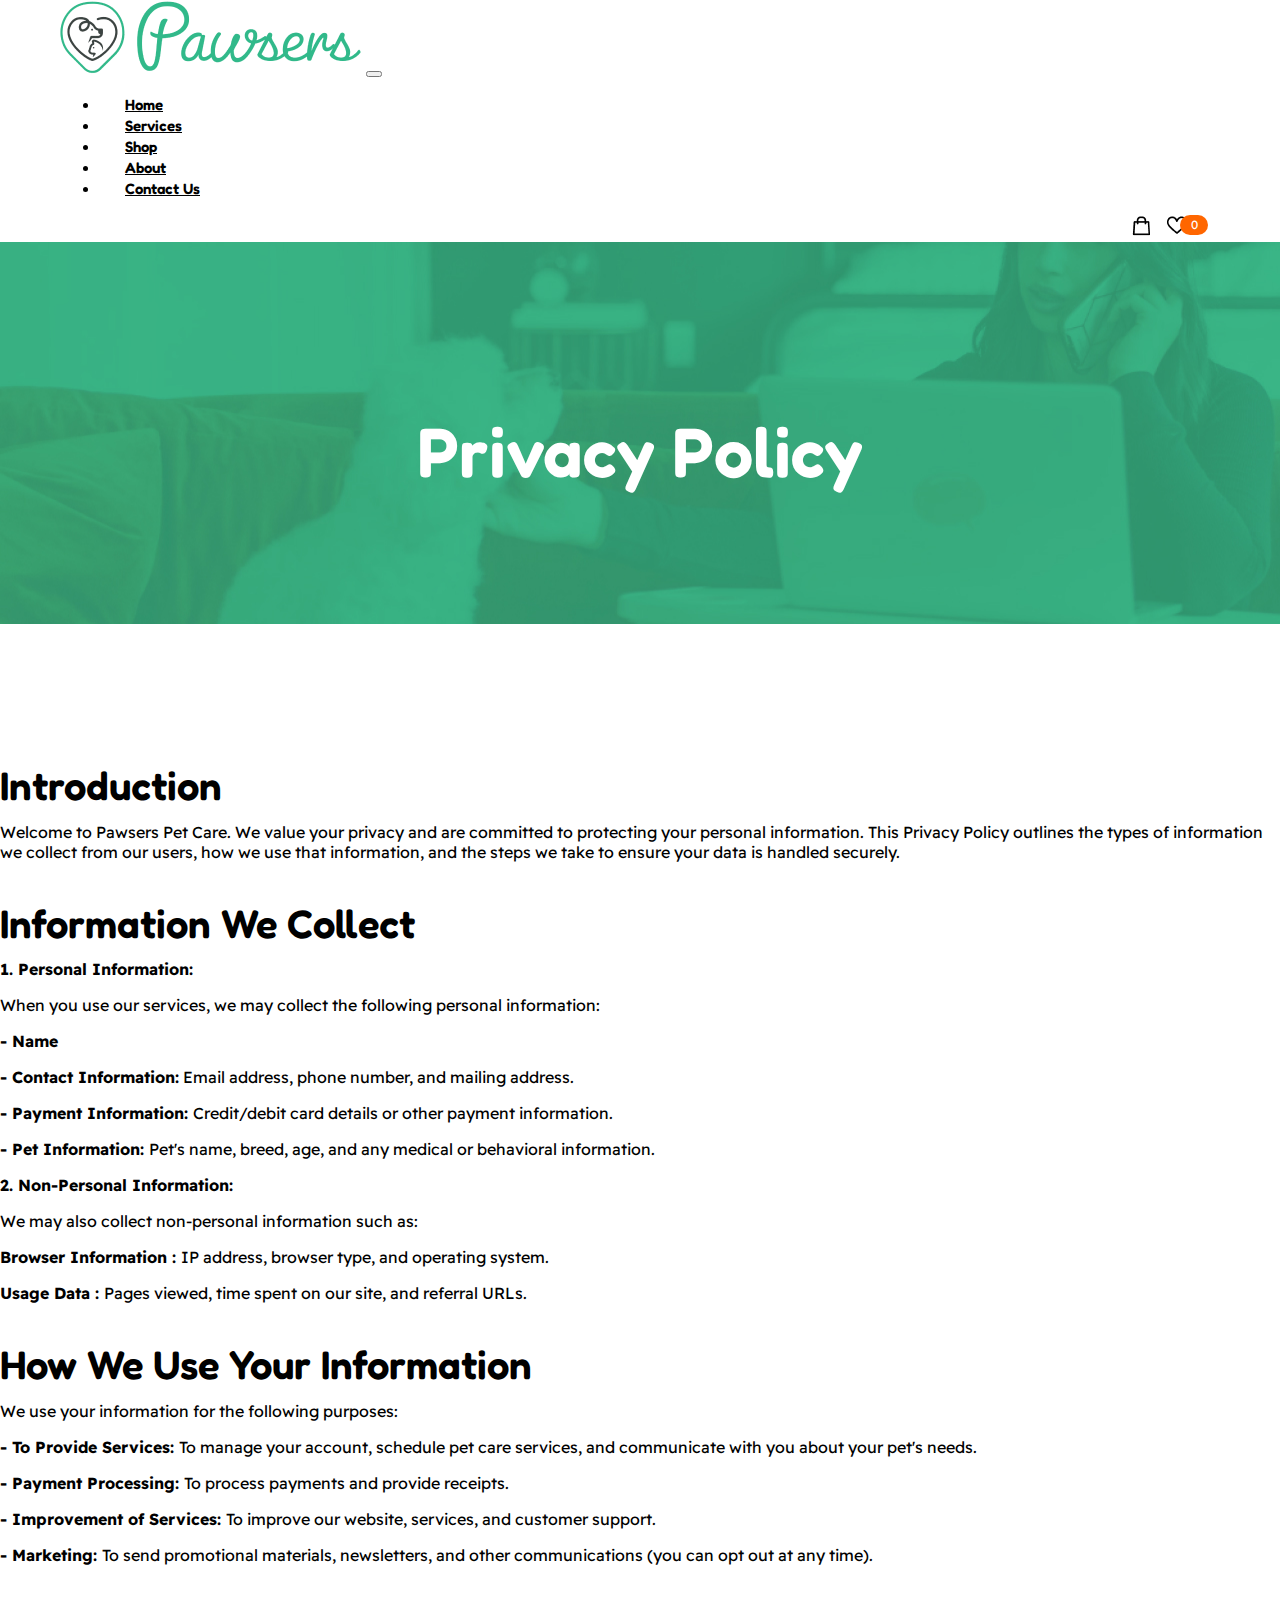
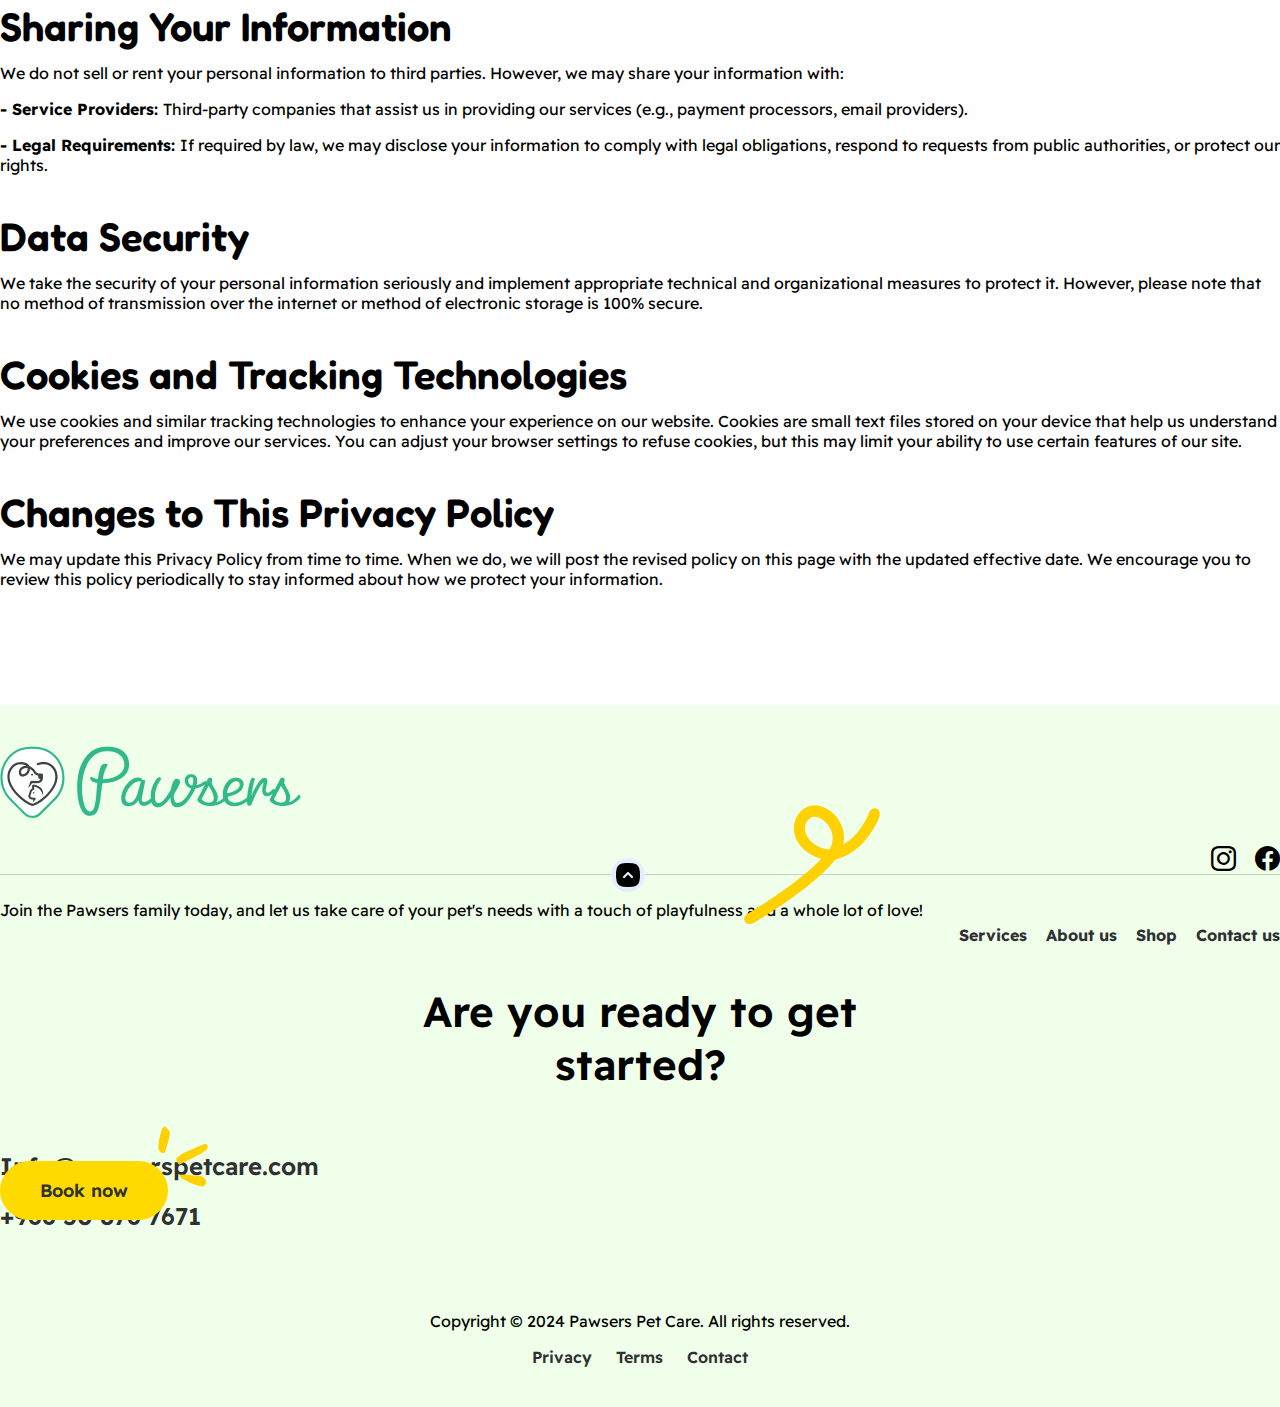
<file: privacy.html>
<!doctype html>
<html lang="en">

<head>
    <meta charset="utf-8">
    <meta name="viewport" content="width=device-width, initial-scale=1">
    <title>Pawsers</title>
    <link href="https://cdn.jsdelivr.net/npm/bootstrap@5.3.0/dist/css/bootstrap.min.css" rel="stylesheet"
        integrity="sha384-9ndCyUaIbzAi2FUVXJi0CjmCapSmO7SnpJef0486qhLnuZ2cdeRhO02iuK6FUUVM" crossorigin="anonymous">
    <link rel="stylesheet" href="https://cdn.jsdelivr.net/npm/bootstrap-icons@1.10.5/font/bootstrap-icons.css">
    <link href="https://fonts.googleapis.com/css2?family=Fredoka:wght@300..700&display=swap" rel="stylesheet">
    <link href="https://fonts.googleapis.com/css2?family=Readex+Pro:wght@160..700&display=swap" rel="stylesheet">
    <link rel="stylesheet" type="text/css" href="css/owl.carousel.min.css">
    <link rel="stylesheet" href="css/style.css">
</head>

<body>
    <header id="header">
        <div class="spaceleft-right">
            <nav class="navbar navbar-expand-md navbar-dark">
                <div class="container">
                    <a class="navbar-brand" href="index.html"><img src="images/logo.png" class="img-fluid"></a>
                    <button class="navbar-toggler" type="button" data-bs-toggle="collapse"
                        data-bs-target="#navbarCollapse" aria-controls="navbarCollapse" aria-expanded="false"
                        aria-label="Toggle navigation">
                        <span class="navbar-toggler-icon"></span>
                    </button>

                    <div class="collapse navbar-collapse" id="navbarCollapse">
                        <ul class="navbar-nav me-auto mb-2 mb-md-0">
                            <li class="nav-item">
                                <a class="nav-link" href="index.html">Home</a>
                            </li>
                            <li class="nav-item">
                                <a class="nav-link" href="services.html">Services</a>
                            </li>
                            <li class="nav-item">
                                <a class="nav-link" href="shop.html">Shop</a>
                            </li>
                            <li class="nav-item">
                                <a class="nav-link" href="about-us.html">About</a>
                            </li>
                            <li class="nav-item">
                                <a class="nav-link" href="contact.html">Contact Us</a>
                            </li>
                        </ul>
                    </div>
                    <div class="header-buttons">
                        <ul>
                            <li><a href="#"><i><img src="images/bag.png" alt="cart"></i></a></li>
                            <li><a href="#"><i><img src="images/heart.png" alt="like"></i><span>0</span></a></li>
                        </ul>
                    </div>
                </div>
            </nav>
        </div>
    </header>
    <div class="banner-section-wrapper contact-banner inner-page-banner">
        <div class="spaceleft-right-10">
            <div class="container-fluid">
                <div class="row">
                    <div class="banner-content">
                        <h1>Privacy Policy</h1>
                    </div>
                </div>
            </div>
        </div>
    </div>

    <section class="contact-page-content space-top-bottom-100">
        <div class="container">
            <div class="row">
                <div class="col-md-12">
                    <div class="section-title mb-4">
                        <h3>Introduction</h3>
                        <p>Welcome to Pawsers Pet Care. We value your privacy and are committed to protecting your personal information. This Privacy Policy outlines the types of information we collect from our users, how we use that information, and the steps we take to ensure your data is handled securely.</p>
                    </div>
                    <div class="section-title mb-4">
                        <h3>Information We Collect</h3>
                        <b>1. Personal Information:</b>
                        <p>When you use our services, we may collect the following personal information:</p>
                        <p><b>- Name</b></p>
                        <p><b>- Contact Information:</b> Email address, phone number, and mailing address.</p>
                        <p><b>- Payment Information: </b> Credit/debit card details or other payment information.</p>
                        <p><b>- Pet Information: </b> Pet's name, breed, age, and any medical or behavioral information.</p>
                        <p class="mt-4"><b>2. Non-Personal Information:</b></p>
                        <p>We may also collect non-personal information such as:</p>
                        <p><b>Browser Information : </b>IP address, browser type, and operating system.</p>
                        <p><b>Usage Data : </b>Pages viewed, time spent on our site, and referral URLs.</p>
                    </div>
                    <div class="section-title mb-4">
                        <h3>How We Use Your Information</h3>
                        <p>We use your information for the following purposes:</p>
                        <p><b>- To Provide Services: </b> To manage your account, schedule pet care services, and communicate with you about your pet's needs.</p>
                        <p><b>- Payment Processing:  </b> To process payments and provide receipts.</p>
                        <p><b>- Improvement of Services:  </b> To improve our website, services, and customer support.</p>
                        <p><b>- Marketing:  </b> To send promotional materials, newsletters, and other communications (you can opt out at any time).</p>
                    </div>
                    <div class="section-title mb-4">
                        <h3>Sharing Your Information</h3>
                        <p>We do not sell or rent your personal information to third parties. However, we may share your information with:</p>
                        <p><b>- Service Providers: </b> Third-party companies that assist us in providing our services (e.g., payment processors, email providers).</p>
                        <p><b>- Legal Requirements:  </b> If required by law, we may disclose your information to comply with legal obligations, respond to requests from public authorities, or protect our rights.</p>
                    </div>
                    <div class="section-title mb-4">
                        <h3>Data Security</h3>
                        <p>We take the security of your personal information seriously and implement appropriate technical and organizational measures to protect it. However, please note that no method of transmission over the internet or method of electronic storage is 100% secure.</p>
                    </div>
                    <div class="section-title mb-4">
                        <h3>Cookies and Tracking Technologies</h3>
                        <p>We use cookies and similar tracking technologies to enhance your experience on our website. Cookies are small text files stored on your device that help us understand your preferences and improve our services. You can adjust your browser settings to refuse cookies, but this may limit your ability to use certain features of our site.</p>
                    </div>
                    <div class="section-title mb-4">
                        <h3>Changes to This Privacy Policy</h3>
                        <p>We may update this Privacy Policy from time to time. When we do, we will post the revised policy on this page with the updated effective date. We encourage you to review this policy periodically to stay informed about how we protect your information.</p>
                    </div>
                </div>
            </div>
        </div>
    </section>



    <footer>
        <div class="footer-section-wrapper margin-top">
            <div class="container">
                <div class="row align-items-center border-sec">
                    <div class="col-lg-6 col-md-12">
                        <div class="footer-logo"><a href="index.html"><img src="images/logo.png" class="img-fluid"></a></div>
                    </div>
                    <div class="col-lg-6 col-md-12">
                        <div class="footer-social">
                            <ul>
                                <li><a href="https://www.instagram.com/pawserspetcare/"><i class="bi bi-instagram"></i></a></li>
                                <li><a href="#"><i class="bi bi-facebook"></i></a></li>
                            </ul>
                        </div>
                    </div>
                    <div class="arrow-top"><a href="#header"><img src="images/arrow-top.png"></a></div>
                </div>
                <div class="row align-items-center">
                    <div class="col-lg-4 col-md-12">
                        <p class="footer-p">Join the Pawsers family today, and let us take care of your pet's needs with a touch of playfulness and a whole lot of love!
                        </p>
                    </div>
                    <div class="col-lg-8 col-md-12">
                        <div class="footer-menu">
                            <ul>
                                <li><a href="services.html">Services</a></li>
                                <li><a href="about-us.html">About us</a></li>
                                <li><a href="shop.html">Shop</a></li>
                                <li><a href="contact.html">Contact us</a></li>
                            </ul>
                        </div>
                    </div>
                </div>
                <h3>Are you ready to get<br> started?</h3>
                <div class="footer-contact-info">
                    <div class="row align-items-center">
                        <div class="col-lg-4 col-md-12 text-center">
                            <a href="mailto:Info@pawserspetcare.com">Info@pawserspetcare.com</a>
                        </div>
                        <div class="col-lg-4 col-md-12 text-center">
                            <a class="btn btn-style" href="#" role="button">Book now</a>
                        </div>
                        <div class="col-lg-4 col-md-12 text-center">
                            <a href="tel:+966 50 876 7671">+966 50 876 7671</a>
                        </div>
                    </div>
                    <div class="footer-bottom">
                        <p>Copyright © 2024 Pawsers Pet Care. All rights reserved.</p>
                        <ul>
                            <li><a href="/privacy.html">Privacy</a></li>
                            <li><a href="/terms.html">Terms</a></li>
                            <li><a href="/contact.html">Contact</a></li>
                        </ul>
                    </div>
                </div>
            </div>
        </div>

        <script src="https://cdn.jsdelivr.net/npm/bootstrap@5.3.0/dist/js/bootstrap.min.js"
            integrity="sha384-fbbOQedDUMZZ5KreZpsbe1LCZPVmfTnH7ois6mU1QK+m14rQ1l2bGBq41eYeM/fS"
            crossorigin="anonymous"></script>
            
        <script src="https://ajax.googleapis.com/ajax/libs/jquery/3.5.1/jquery.min.js"></script>
        <script src="js/owl.carousel.min.js" type="text/javascript"></script>
        <script>
            $(document).ready(function(){
                $('.owl-one').owlCarousel({
                    stagePadding: 100,
                    items:4,
                    loop:true,
                    margin:50,
                    nav:true,
                    autoplay:true,
                    autoplayTimeout:2000,
                    autoplayHoverPause:true
                });

                $('.owl-two').owlCarousel({
                    items:1,
                    loop:true,
                    margin:10,
                    nav:true,
                    autoplay:true,
                    autoplayTimeout:2000,
                    autoplayHoverPause:true
                });

                $('.owl-three').owlCarousel({
                    items:4,
                    loop:true,
                    margin:30,
                    nav:true,
                    autoplay:true,
                    autoplayTimeout:2000,
                    autoplayHoverPause:true
                });
                
                $('.play').on('click',function(){
                    owl.trigger('play.owl.autoplay',[1000])
                })
                $('.stop').on('click',function(){
                    owl.trigger('stop.owl.autoplay')
                })
            
              });
        </script>
    </footer>
</body>

</html>
</file>
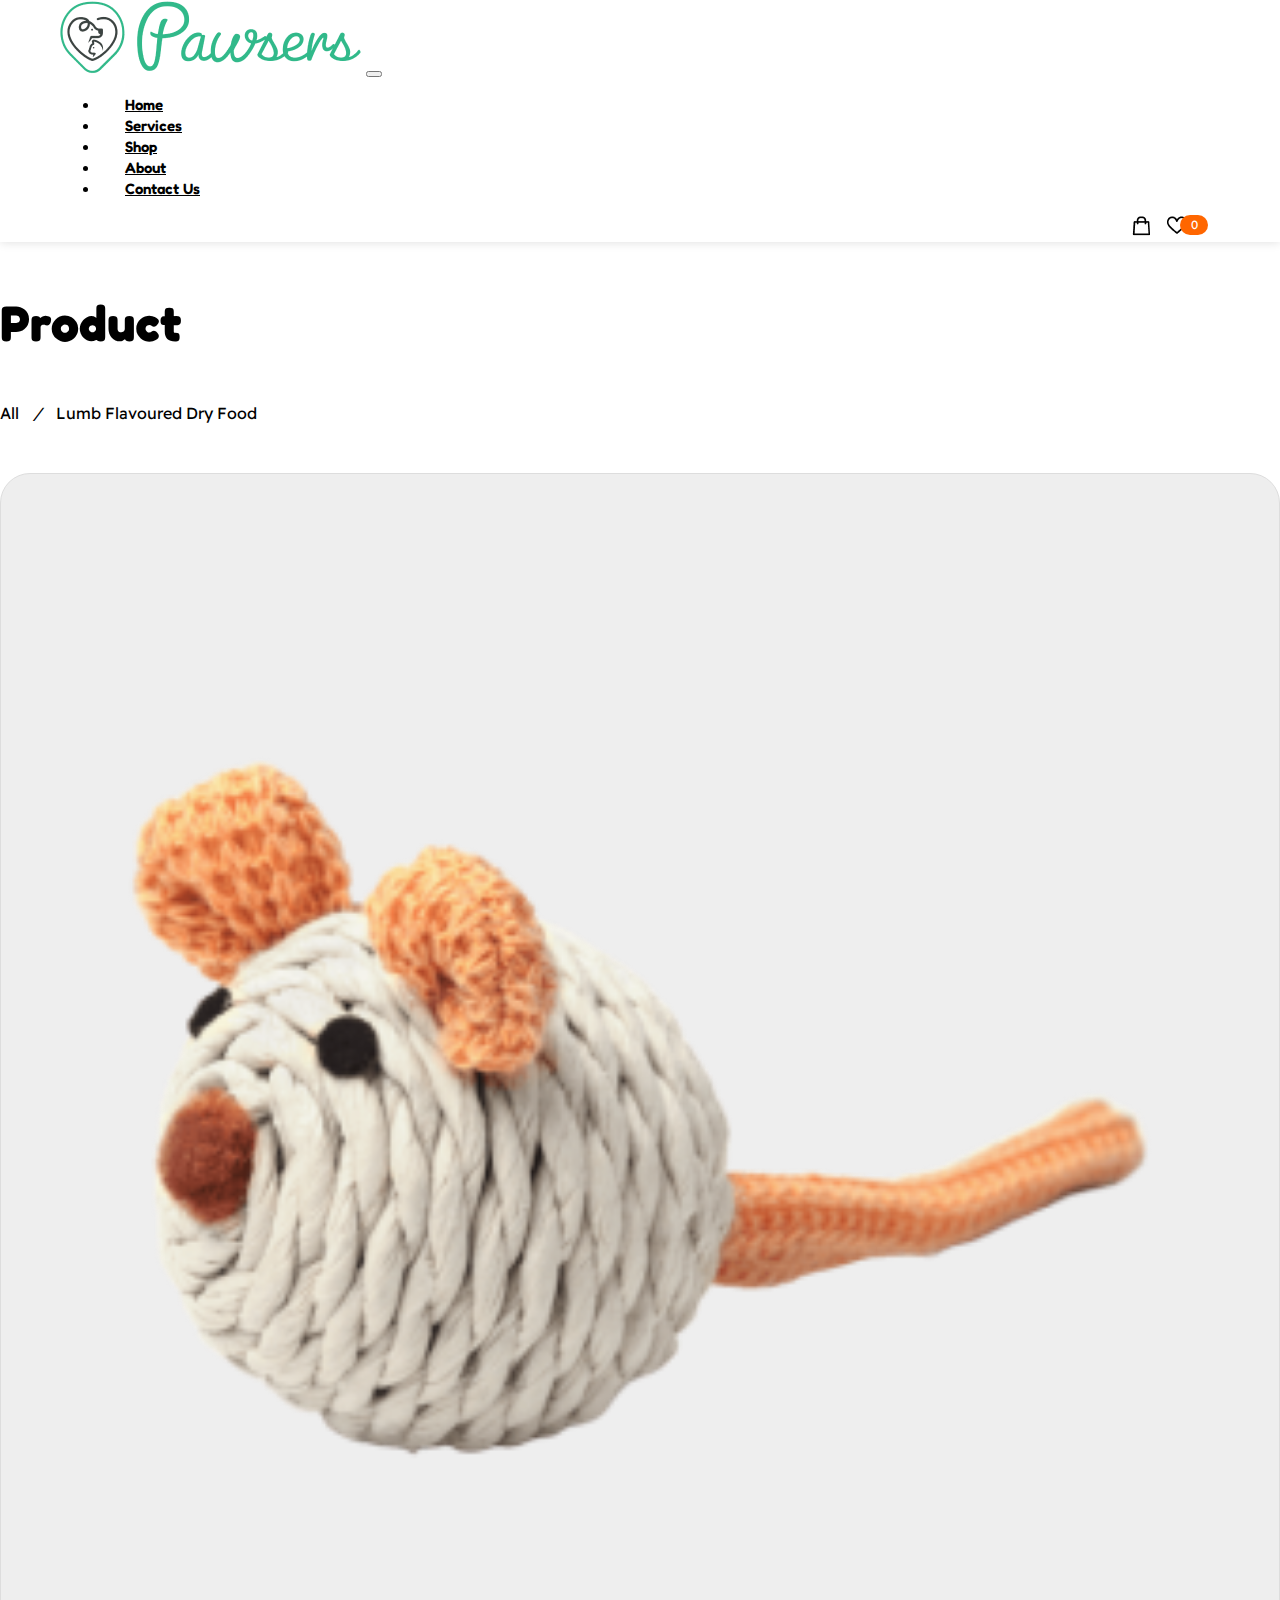
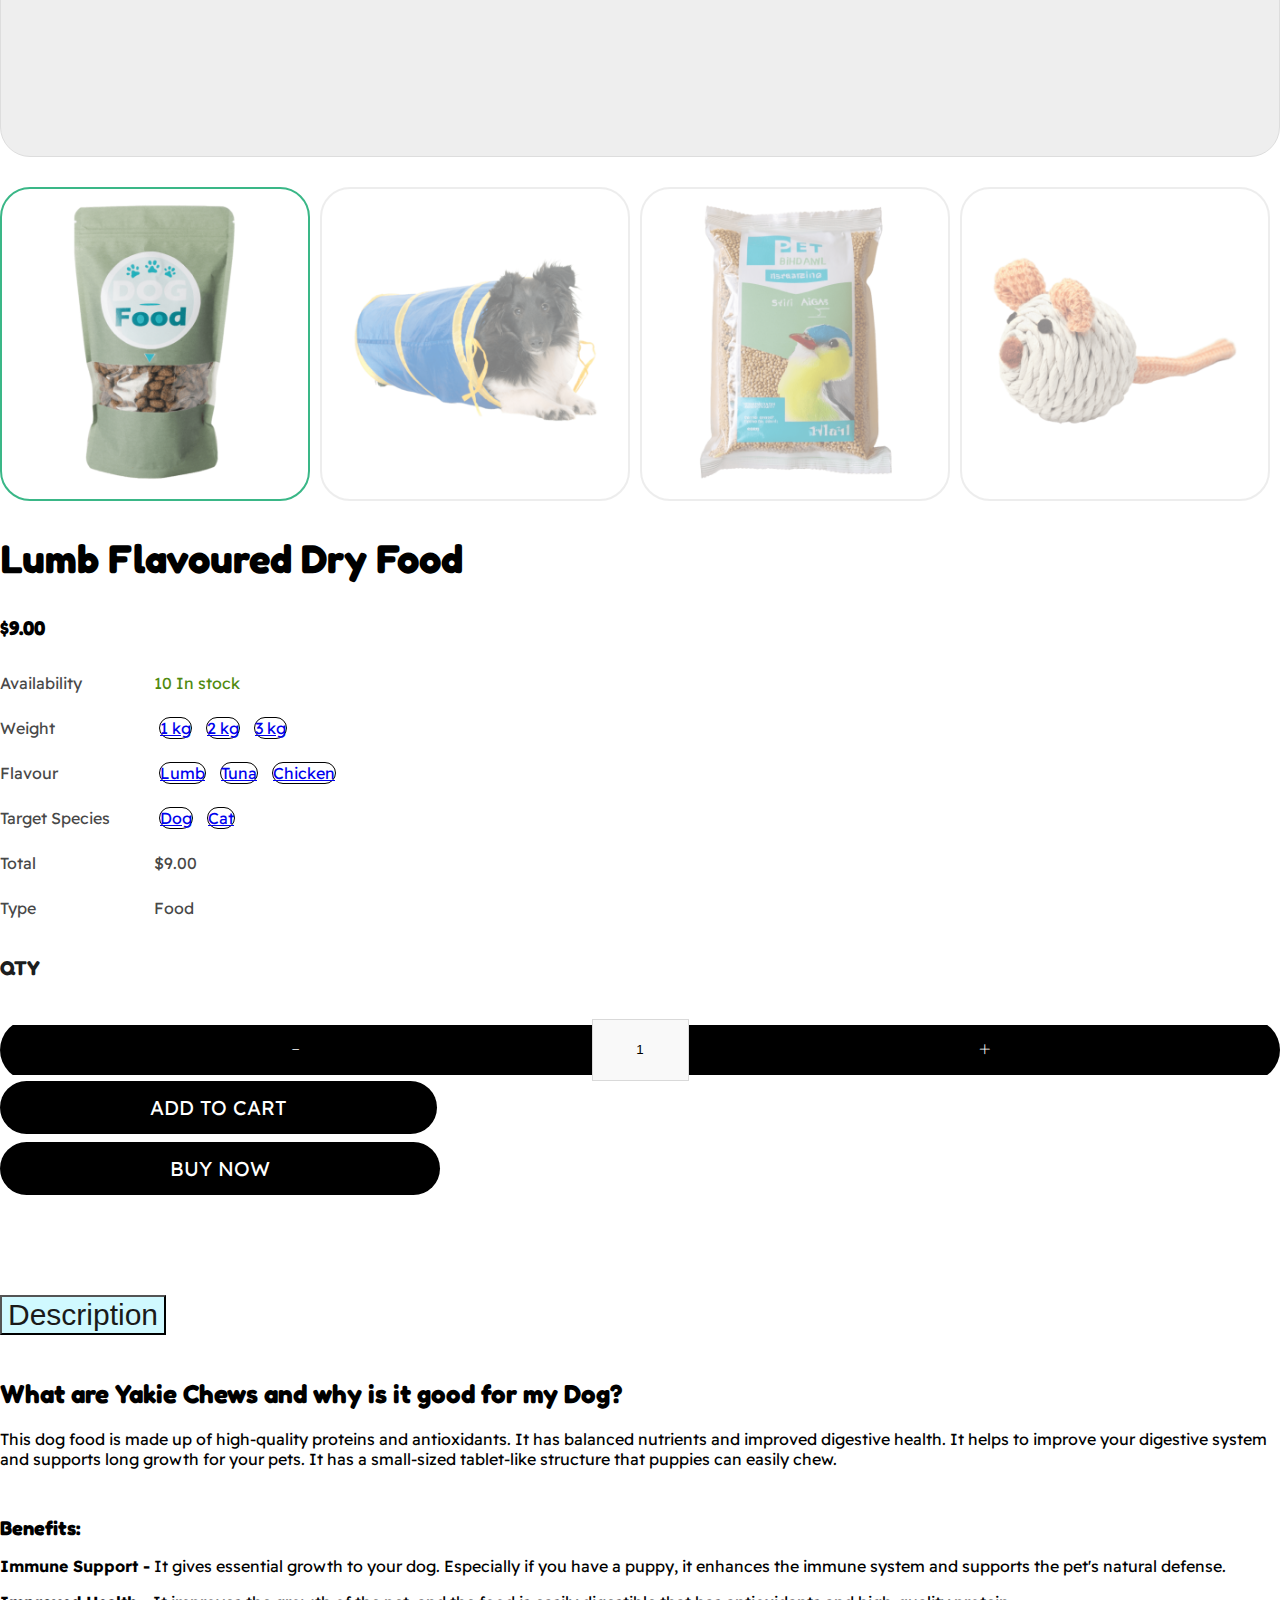
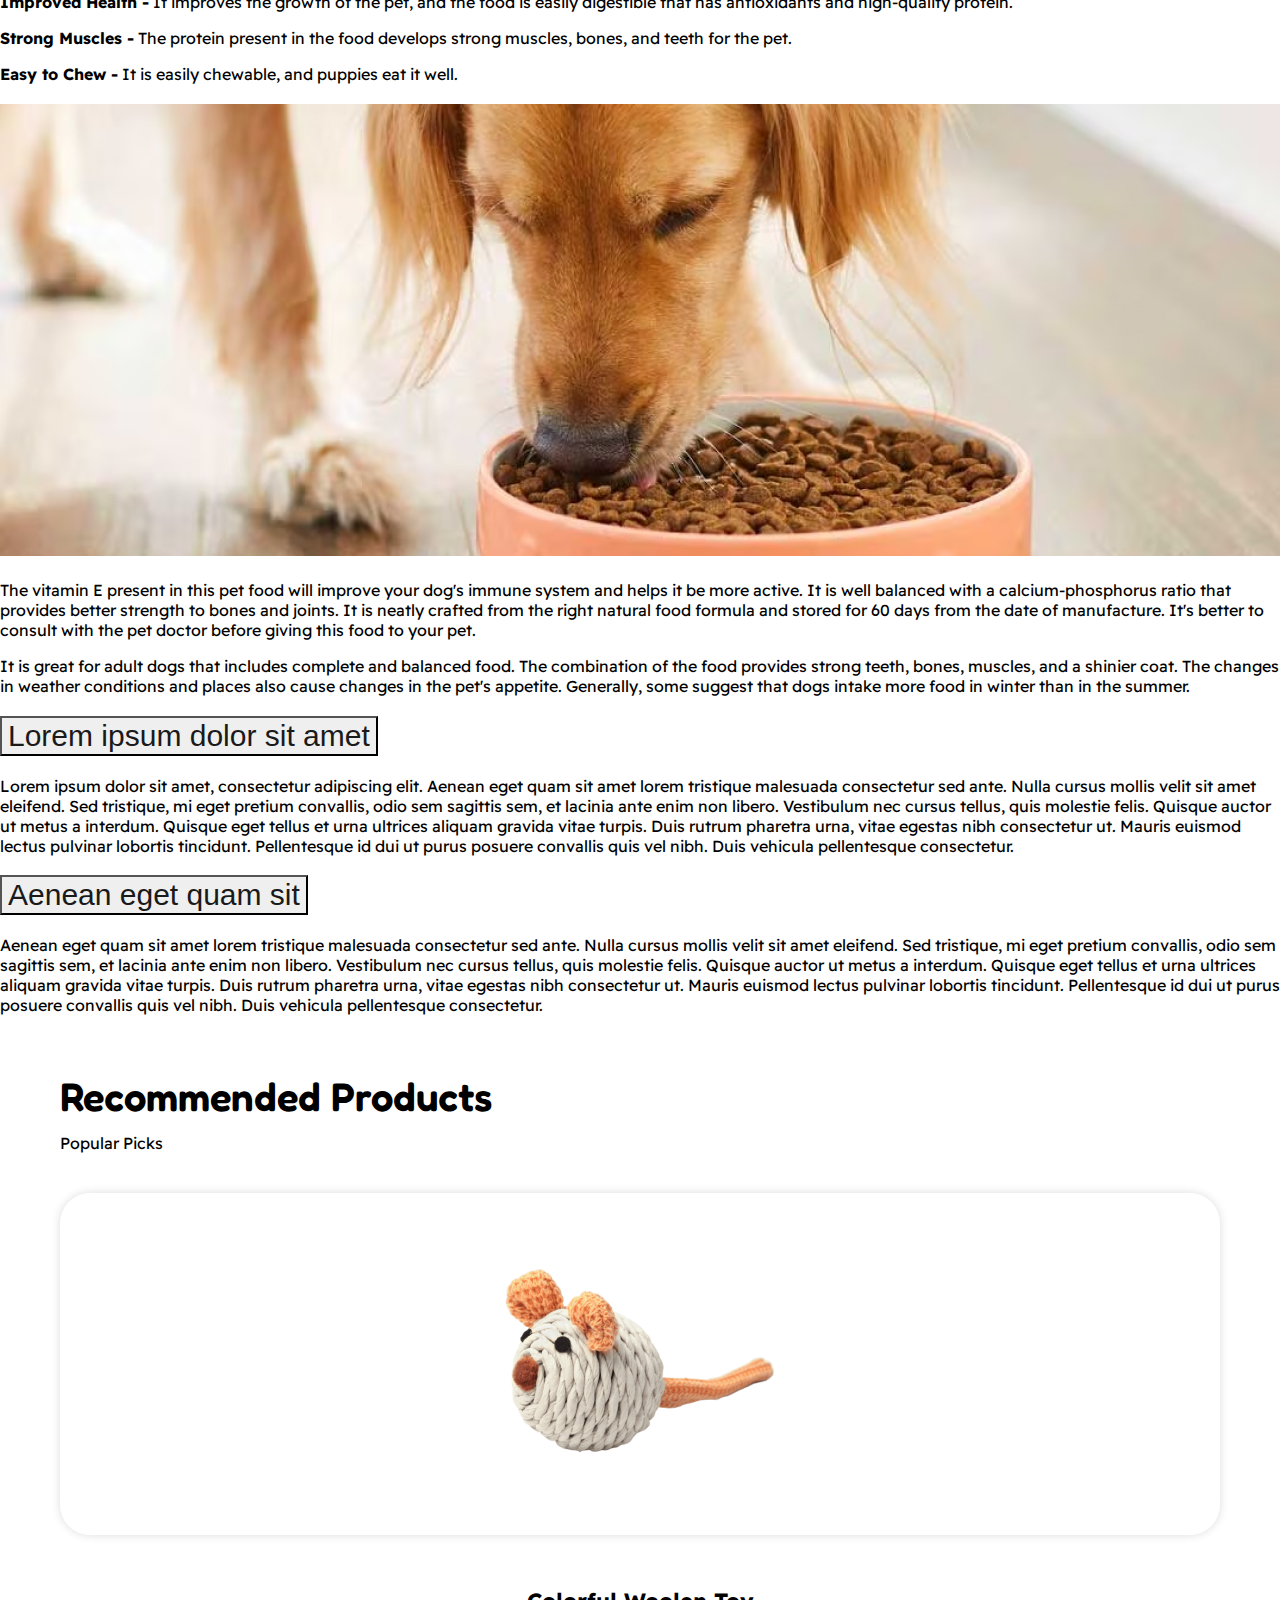
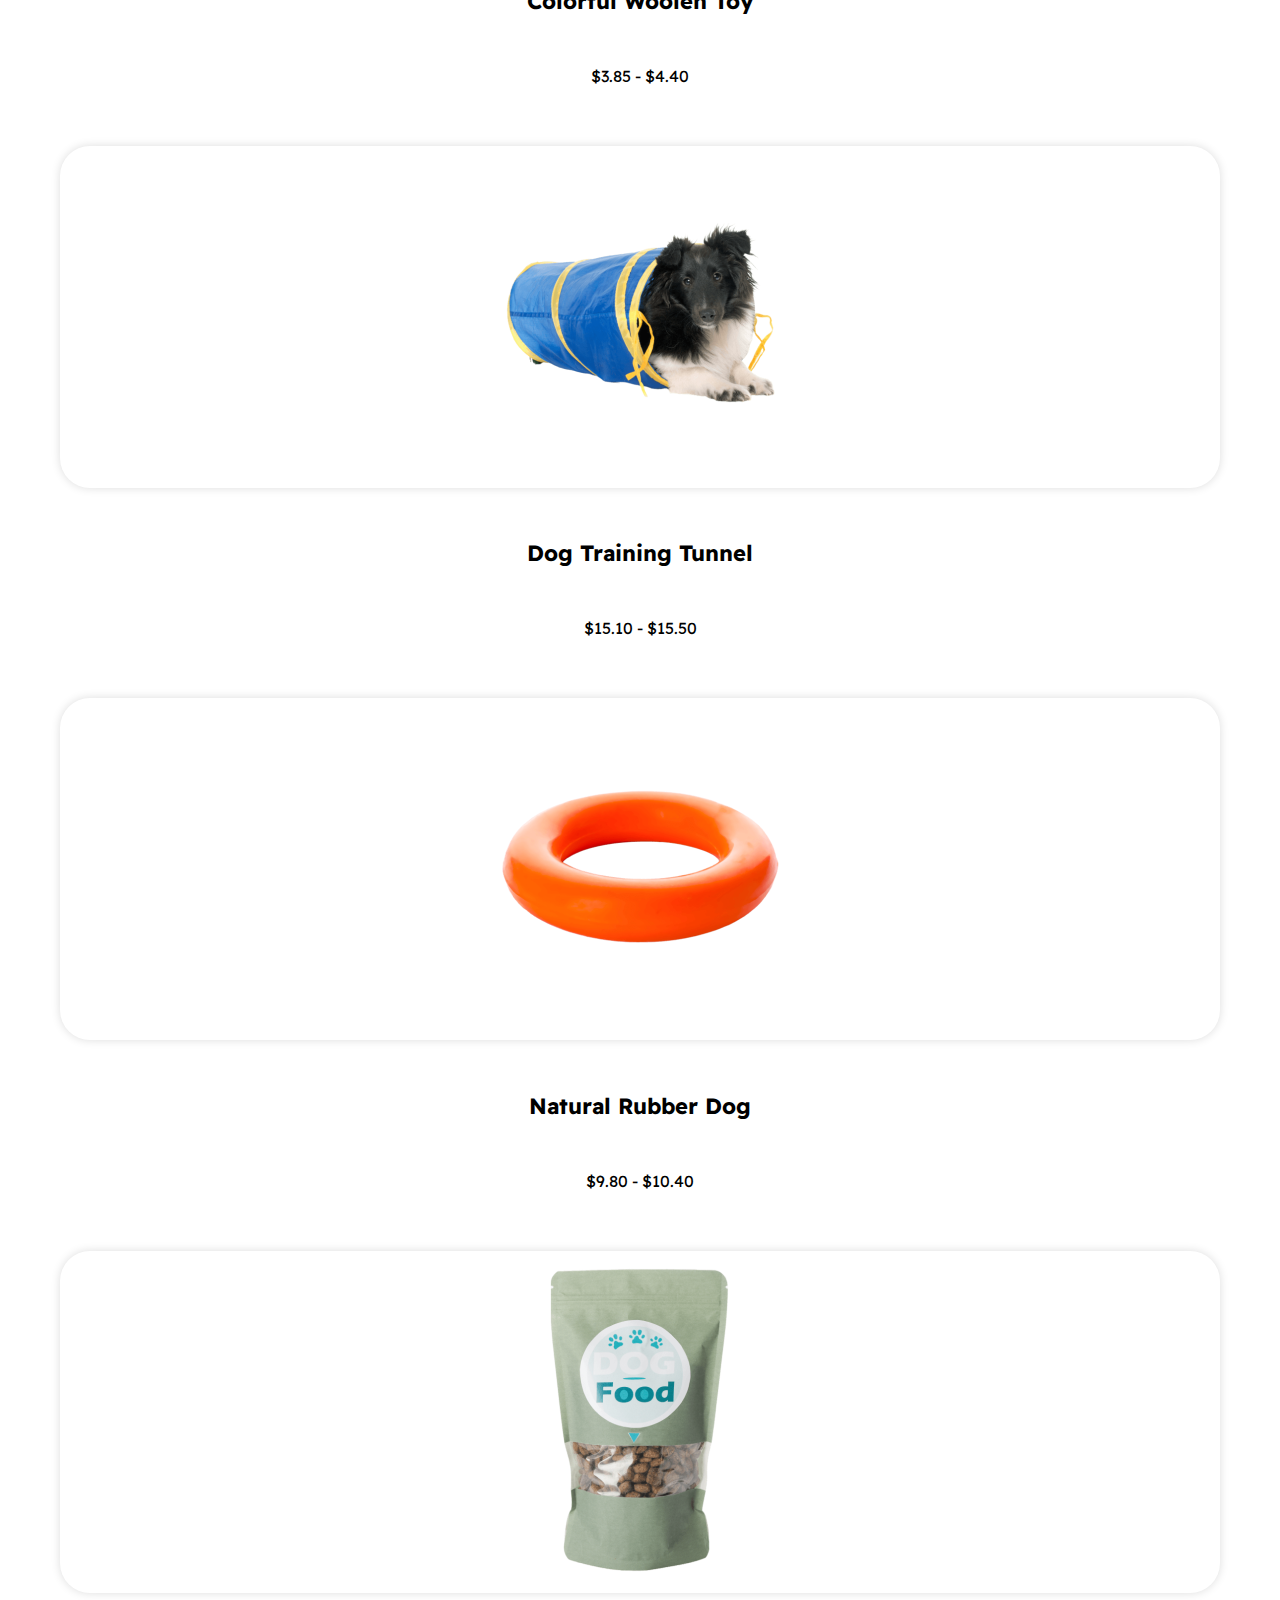
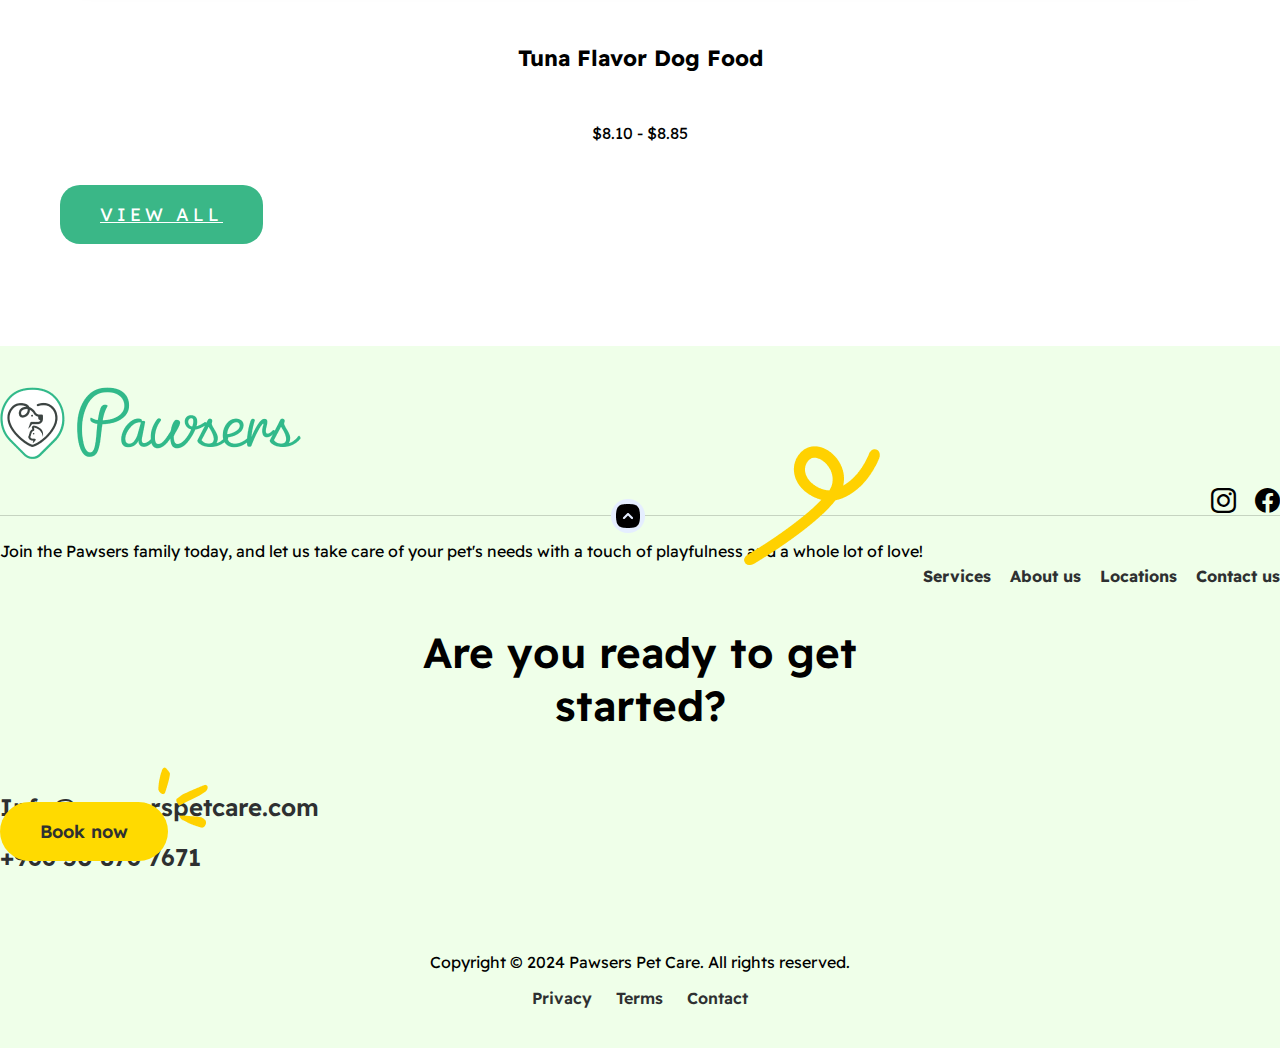
<file: product.html>
<!doctype html>
<html lang="en">

<head>
    <meta charset="utf-8">
    <meta name="viewport" content="width=device-width, initial-scale=1">
    <title>Pawsers</title>
    <link href="https://cdn.jsdelivr.net/npm/bootstrap@5.3.0/dist/css/bootstrap.min.css" rel="stylesheet"
        integrity="sha384-9ndCyUaIbzAi2FUVXJi0CjmCapSmO7SnpJef0486qhLnuZ2cdeRhO02iuK6FUUVM" crossorigin="anonymous">
    <link rel="stylesheet" href="https://cdn.jsdelivr.net/npm/bootstrap-icons@1.10.5/font/bootstrap-icons.css">
    <link href="https://fonts.googleapis.com/css2?family=Fredoka:wght@300..700&display=swap" rel="stylesheet">
    <link href="https://fonts.googleapis.com/css2?family=Readex+Pro:wght@160..700&display=swap" rel="stylesheet">
    <link rel="stylesheet" type="text/css" href="css/owl.carousel.min.css">
    <link rel="stylesheet" href="css/style.css">
</head>

<body>
    <header id="header">
        <div class="spaceleft-right">
            <nav class="navbar navbar-expand-md navbar-dark">
                <div class="container">
                    <a class="navbar-brand" href="index.html"><img src="images/logo.png" class="img-fluid"></a>
                    <button class="navbar-toggler" type="button" data-bs-toggle="collapse"
                        data-bs-target="#navbarCollapse" aria-controls="navbarCollapse" aria-expanded="false"
                        aria-label="Toggle navigation">
                        <span class="navbar-toggler-icon"></span>
                    </button>

                    <div class="collapse navbar-collapse" id="navbarCollapse">
                        <ul class="navbar-nav me-auto mb-2 mb-md-0">
                            <li class="nav-item">
                                <a class="nav-link" href="index.html">Home</a>
                            </li>
                            <li class="nav-item">
                                <a class="nav-link" href="services.html">Services</a>
                            </li>
                            <li class="nav-item">
                                <a class="nav-link" href="shop.html">Shop</a>
                            </li>
                            <li class="nav-item">
                                <a class="nav-link" href="about-us.html">About</a>
                            </li>
                            <li class="nav-item">
                                <a class="nav-link" href="contact.html">Contact Us</a>
                            </li>
                        </ul>
                    </div>
                    <div class="header-buttons">
                        <ul>
                            <li><a href="#"><i><img src="images/bag.png" alt="cart"></i></a></li>
                            <li><a href="#"><i><img src="images/heart.png" alt="like"></i><span>0</span></a></li>
                        </ul>
                    </div>
                </div>
            </nav>
        </div>
    </header>

    <section class="inner-page-title text-center">
        <h3>Product</h3>
        <div class="inner-page-links"><a href="#">All</a> <i>/</i> <a href="#">Lumb Flavoured Dry Food</a></div>
    </section>

    <!-- dt -->
    <div class="card-wrapper">
        <div class="container">
            <div class="row">
                <div class="col-lg-6">
                    <div class="wrapper">
                        <div class="big-img">
                            <img src="images/toy.png" class="display-img">
                        </div>
                        <div class="img-selection">
                            <div class="img-thumbnail selected">
                                <img src="images/tuna.png" width="100%">
                            </div>
                            <div class="img-thumbnail">
                                <img src="images/tunnel.png" width="100%">
                            </div>
                            <div class="img-thumbnail">
                                <img src="images/multi-grain.png" width="100%">
                            </div>
                            <div class="img-thumbnail">
                                <img src="images/toy.png" width="100%">
                            </div>
                        </div>
                    </div>
                </div>
                <div class="col-lg-6">
                    <div class="product-related-content">
                        <div class="product-title">
                            <h2 class="dt-name">Lumb Flavoured Dry Food</h2>
                            <h5 class="dt-fl">$9.00</h5>
                        </div>
                        <p class="dt-tex"><span>Availability</span> <i class="green">10 In stock</i></p>
                        <p class="dt-tex"><span>Weight</span> <a class="btn" href="#">1 kg</a> <a class="btn" href="#">2 kg</a>
                            <a class="btn" href="#">3 kg</a>
                        </p>
                        <p class="dt-tex"><span>Flavour</span> <a class="btn" href="#">Lumb</a> <a class="btn" href="#">Tuna</a>
                            <a class="btn" href="#">Chicken</a>
                        </p>
                        <p class="dt-tex"><span>Target Species</span> <a class="btn" href="#">Dog</a> <a class="btn" href="#">Cat</a>
                        </p>
                        <p class="dt-tex"><span>Total</span> $9.00</p>
                        <p class="dt-tex"><span>Type</span> Food</p>
                        <div class="QTY">
                            <h5 class="dt-fl-qty">QTY</h5>
                            <div class="row">
                                <div class="col-md-4 mb-3">
                                    <div class="qty-container">
                                        <button class="qty-btn-minus btn-light" type="button">
                                            <i class="bi bi-dash"></i>
                                        </button>
                                        <input type="text" name="qty" value="1" class="input-qty" />
                                        <button class="qty-btn-plus btn-light" type="button">
                                            <i class="bi bi-plus-lg"></i>
                                        </button>
                                    </div>
                                </div>
                            </div>
                        </div>
                        <div class="Add-cart pt-4">
                            <a class="add-cart-btn" href="#">Add to cart</a>
                        </div>
                        <div class="Buy-Now">
                            <a class="buy-now-btn" href="#">Buy Now</a>
                        </div>
                    </div>
                </div>
            </div>
            <div class="row">
                <div class="col-md-12">
                    <div class="accordion-style">
                        <div class="accordion" id="accordionExample">
                            <div class="accordion-item">
                            <h2 class="accordion-header">
                                <button class="accordion-button" type="button" data-bs-toggle="collapse" data-bs-target="#collapseOne" aria-expanded="true" aria-controls="collapseOne">
                                    Description
                                </button>
                            </h2>
                            <div id="collapseOne" class="accordion-collapse collapse show" data-bs-parent="#accordionExample">
                                <div class="accordion-body">
                                    <h5>What are Yakie Chews and why is it good for my Dog?</h5>
                                    <p>This dog food is made up of high-quality proteins and antioxidants. It has balanced nutrients and improved digestive health. It helps to improve your digestive system and supports long growth for
                                    your pets. It has a small-sized tablet-like structure that puppies can easily chew.</p>
                                    <h6>Benefits:</h6>
                                    <p><b>Immune Support -</b> It gives essential growth to your dog. Especially if you have a puppy, it enhances the immune system and supports the pet's natural defense.</p>
                                    <p><b>Improved Health -</b> It improves the growth of the pet, and the food is easily digestible that has antioxidants and high-quality protein.</p>
                                    <p><b>Strong Muscles -</b> The protein present in the food develops strong muscles, bones, and teeth for the pet.</p>
                                    <p><b>Easy to Chew -</b> It is easily chewable, and puppies eat it well.</p>
                                    <div class="imageholder"><img src="images/dogeating.jpg" class="img-fluid"></div>
                                    <p>The vitamin E present in this pet food will improve your dog's immune system and helps it be more active. It is well balanced with a calcium-phosphorus ratio that provides better strength to bones
                                        and joints. It is neatly crafted from the right natural food formula and stored for 60 days from the date of manufacture. It's better to consult with the pet doctor before giving this food to your pet.</p>
                                    <p>It is great for adult dogs that includes complete and balanced food. The combination of the food provides strong teeth, bones, muscles, and a shinier coat. The changes in weather conditions and places
                                        also cause changes in the pet's appetite. Generally, some suggest that dogs intake more food in winter than in the summer.</p>
                                </div>
                            </div>
                            </div>
                            <div class="accordion-item">
                            <h2 class="accordion-header">
                                <button class="accordion-button collapsed" type="button" data-bs-toggle="collapse" data-bs-target="#collapseTwo" aria-expanded="false" aria-controls="collapseTwo">
                                    Lorem ipsum dolor sit amet
                                </button>
                            </h2>
                            <div id="collapseTwo" class="accordion-collapse collapse" data-bs-parent="#accordionExample">
                                <div class="accordion-body">
                                    Lorem ipsum dolor sit amet, consectetur adipiscing elit. Aenean eget quam sit amet lorem tristique malesuada consectetur sed ante. Nulla cursus mollis velit sit amet eleifend. Sed tristique, mi eget pretium convallis, odio sem sagittis sem, et lacinia ante enim non libero. Vestibulum nec cursus tellus, quis molestie felis. Quisque auctor ut metus a interdum. Quisque eget tellus et urna ultrices aliquam gravida vitae turpis. Duis rutrum pharetra urna, vitae egestas nibh consectetur ut. Mauris euismod lectus pulvinar lobortis tincidunt. Pellentesque id dui ut purus posuere convallis quis vel nibh. Duis vehicula pellentesque consectetur.
                                </div>
                            </div>
                            </div>
                            <div class="accordion-item">
                                <h2 class="accordion-header">
                                    <button class="accordion-button collapsed" type="button" data-bs-toggle="collapse" data-bs-target="#collapseThree" aria-expanded="false" aria-controls="collapseThree">
                                        Aenean eget quam sit 
                                    </button>
                                </h2>
                                <div id="collapseThree" class="accordion-collapse collapse" data-bs-parent="#accordionExample">
                                    <div class="accordion-body">
                                        Aenean eget quam sit amet lorem tristique malesuada consectetur sed ante. Nulla cursus mollis velit sit amet eleifend. Sed tristique, mi eget pretium convallis, odio sem sagittis sem, et lacinia ante enim non libero. Vestibulum nec cursus tellus, quis molestie felis. Quisque auctor ut metus a interdum. Quisque eget tellus et urna ultrices aliquam gravida vitae turpis. Duis rutrum pharetra urna, vitae egestas nibh consectetur ut. Mauris euismod lectus pulvinar lobortis tincidunt. Pellentesque id dui ut purus posuere convallis quis vel nibh. Duis vehicula pellentesque consectetur.
                                    </div>
                                </div>
                            </div>
                        </div>
                    </div>
                </div>
            </div>
        </div>
    </div>

    <section class="recommended-products-section">
        <div class="spaceleft-right">
            <div class="container">
                <div class="row">
                    <div class="section-title text-center">
                        <h3>Recommended Products</h3>
                        <p>Popular Picks</p>
                    </div>
                </div>
                <div class="row">
                    <div class="col-lg-3 col-md-6">
                        <a href="product.html" class="product-box">
                            <div class="product-image">
                                <img src="images/toy.png" class="img-fluid">
                            </div>
                            <h6>Colorful Woolen Toy</h6>
                            <p>$3.85 - $4.40</p>
                        </a>
                    </div>
                    <div class="col-lg-3 col-md-6">
                        <a href="product.html" class="product-box">
                            <div class="product-image">
                                <img src="images/tunnel.png" class="img-fluid">
                            </div>
                            <h6>Dog Training Tunnel</h6>
                            <p>$15.10 - $15.50</p>
                        </a>
                    </div>
                    <div class="col-lg-3 col-md-6">
                        <a href="product.html" class="product-box">
                            <div class="product-image">
                                <img src="images/rubber.png" class="img-fluid">
                            </div>
                            <h6>Natural Rubber Dog</h6>
                            <p>$9.80 - $10.40</p>
                        </a>
                    </div>
                    <div class="col-lg-3 col-md-6">
                        <a href="product.html" class="product-box">
                            <div class="product-image">
                                <img src="images/tuna.png" class="img-fluid">
                            </div>
                            <h6>Tuna Flavor Dog Food</h6>
                            <p>$8.10 - $8.85</p>
                        </a>
                    </div>
                </div>
                <div class="text-center view-all-button"><a class="btn btn-style green-button" href="category.html" role="button">View All</a></div>
            </div>
        </div>
    </section>
    
    <div class="instagram-section">
        <div class="container">
            <script src="https://static.elfsight.com/platform/platform.js" data-use-service-core defer></script>
            <div class="elfsight-app-4bd9628c-3c7e-4c58-8463-4d764d2358e0" data-elfsight-app-lazy></div>
        </div>
    </div>



    <footer>
        <div class="footer-section-wrapper">
            <div class="container">
                <div class="row align-items-center border-sec">
                    <div class="col-lg-6 col-md-12">
                        <div class="footer-logo"><a href="index.html"><img src="images/logo.png" class="img-fluid"></a></div>
                    </div>
                    <div class="col-lg-6 col-md-12">
                        <div class="footer-social">
                            <ul>
                                <li><a href="https://www.instagram.com/pawserspetcare/"><i class="bi bi-instagram"></i></a></li>
                                <li><a href="#"><i class="bi bi-facebook"></i></a></li>
                            </ul>
                        </div>
                    </div>
                    <div class="arrow-top"><a href="#header"><img src="images/arrow-top.png"></a></div>
                </div>
                <div class="row align-items-center">
                    <div class="col-lg-4 col-md-12">
                        <p class="footer-p">Join the Pawsers family today, and let us take care of your pet's needs with a touch of playfulness and a whole lot of love!
                        </p>
                    </div>
                    <div class="col-lg-8 col-md-12">
                        <div class="footer-menu">
                            <ul>
                                <li><a href="#">Services</a></li>
                                <li><a href="#">About us</a></li>
                                <li><a href="#">Locations</a></li>
                                <li><a href="#">Contact us</a></li>
                            </ul>
                        </div>
                    </div>
                </div>
                <h3>Are you ready to get<br> started?</h3>
                <div class="footer-contact-info">
                    <div class="row align-items-center">
                        <div class="col-lg-4 col-md-12 text-center">
                            <a href="mailto:Info@pawserspetcare.com">Info@pawserspetcare.com</a>
                        </div>
                        <div class="col-lg-4 col-md-12 text-center">
                            <a class="btn btn-style" href="#" role="button">Book now</a>
                        </div>
                        <div class="col-lg-4 col-md-12 text-center">
                            <a href="tel:+966 50 876 7671">+966 50 876 7671</a>
                        </div>
                    </div>
                    <div class="footer-bottom">
                        <p>Copyright © 2024 Pawsers Pet Care. All rights reserved.</p>
                        <ul>
                            <li><a href="/privacy.html">Privacy</a></li>
                            <li><a href="/terms.html">Terms</a></li>
                            <li><a href="/contact.html">Contact</a></li>
                        </ul>
                    </div>
                </div>
            </div>
        </div>

        <script src="https://cdn.jsdelivr.net/npm/bootstrap@5.3.0/dist/js/bootstrap.min.js"
            integrity="sha384-fbbOQedDUMZZ5KreZpsbe1LCZPVmfTnH7ois6mU1QK+m14rQ1l2bGBq41eYeM/fS"
            crossorigin="anonymous"></script>
            
        <script src="https://ajax.googleapis.com/ajax/libs/jquery/3.5.1/jquery.min.js"></script>
        <script src="js/owl.carousel.min.js" type="text/javascript"></script>
        <script>
            $(document).ready(function(){
                $('.owl-one').owlCarousel({
                    stagePadding: 100,
                    items:4,
                    loop:true,
                    margin:50,
                    nav:true,
                    autoplay:true,
                    autoplayTimeout:2000,
                    autoplayHoverPause:true
                });

                $('.owl-two').owlCarousel({
                    items:1,
                    loop:true,
                    margin:10,
                    nav:true,
                    autoplay:true,
                    autoplayTimeout:2000,
                    autoplayHoverPause:true
                });

                $('.owl-three').owlCarousel({
                    items:4,
                    loop:true,
                    margin:30,
                    nav:true,
                    autoplay:true,
                    autoplayTimeout:2000,
                    autoplayHoverPause:true
                });
                
                $('.play').on('click',function(){
                    owl.trigger('play.owl.autoplay',[1000])
                })
                $('.stop').on('click',function(){
                    owl.trigger('stop.owl.autoplay')
                })
            
              });


        function grid_view(no){
            if(no == 2){
                $('.dis-view').removeClass('col-md-4');
                $('.dis-view').removeClass('col-md-3');
                $('.dis-view').addClass('col-md-6');
            } else if(no == 3){
                $('.dis-view').removeClass('col-md-6');
                $('.dis-view').removeClass('col-md-3');
                $('.dis-view').addClass('col-md-4');
            } else if(no == 4){
                $('.dis-view').removeClass('col-md-6');
                $('.dis-view').removeClass('col-md-4');
                $('.dis-view').addClass('col-md-3');
            } else {
                $('.dis-view').removeClass('col-md-6');
                $('.dis-view').removeClass('col-md-3');
                $('.dis-view').addClass('col-md-4');
            }           
        }
        </script>

           <!-- new -->
      <script>
        var thumbs = $('.img-selection').find('img');

        thumbs.click(function () {
            var src = $(this).attr('src');
            var dp = $('.display-img');
            var img = $('.zoom');
            dp.attr('src', src);
            img.attr('src', src);
        });

        $(".img-thumbnail").click(function () {
            $('.img-thumbnail').removeClass('selected');
            $(this).addClass('selected');
        });

        var zoom = $('.big-img').find('img').attr('src');
        $('.big-img').append('<img class="zoom" src="' + zoom + '">');
        $('.big-img').mouseenter(function () {
            $(this).mousemove(function (event) {
                var offset = $(this).offset();
                var left = event.pageX - offset.left;
                var top = event.pageY - offset.top;

                $(this).find('.zoom').css({
                    width: '200%',
                    opacity: 1,
                    left: -left,
                    top: -top,
                });
            });
        });

        $('.big-img').mouseleave(function () {
            $(this).find('.zoom').css({
                width: '100%',
                opacity: 0,
                left: 0,
                top: 0,
            });
        });
    </script>
    <!-- Quantity -->
    <script>
        var buttonPlus = $(".qty-btn-plus");
        var buttonMinus = $(".qty-btn-minus");

        var incrementPlus = buttonPlus.click(function () {
            var $n = $(this)
                .parent(".qty-container")
                .find(".input-qty");
            $n.val(Number($n.val()) + 1);
        });

        var incrementMinus = buttonMinus.click(function () {
            var $n = $(this)
                .parent(".qty-container")
                .find(".input-qty");
            var amount = Number($n.val());
            if (amount > 0) {
                $n.val(amount - 1);
            }
        });
    </script>
    </footer>
</body>

</html>
</file>
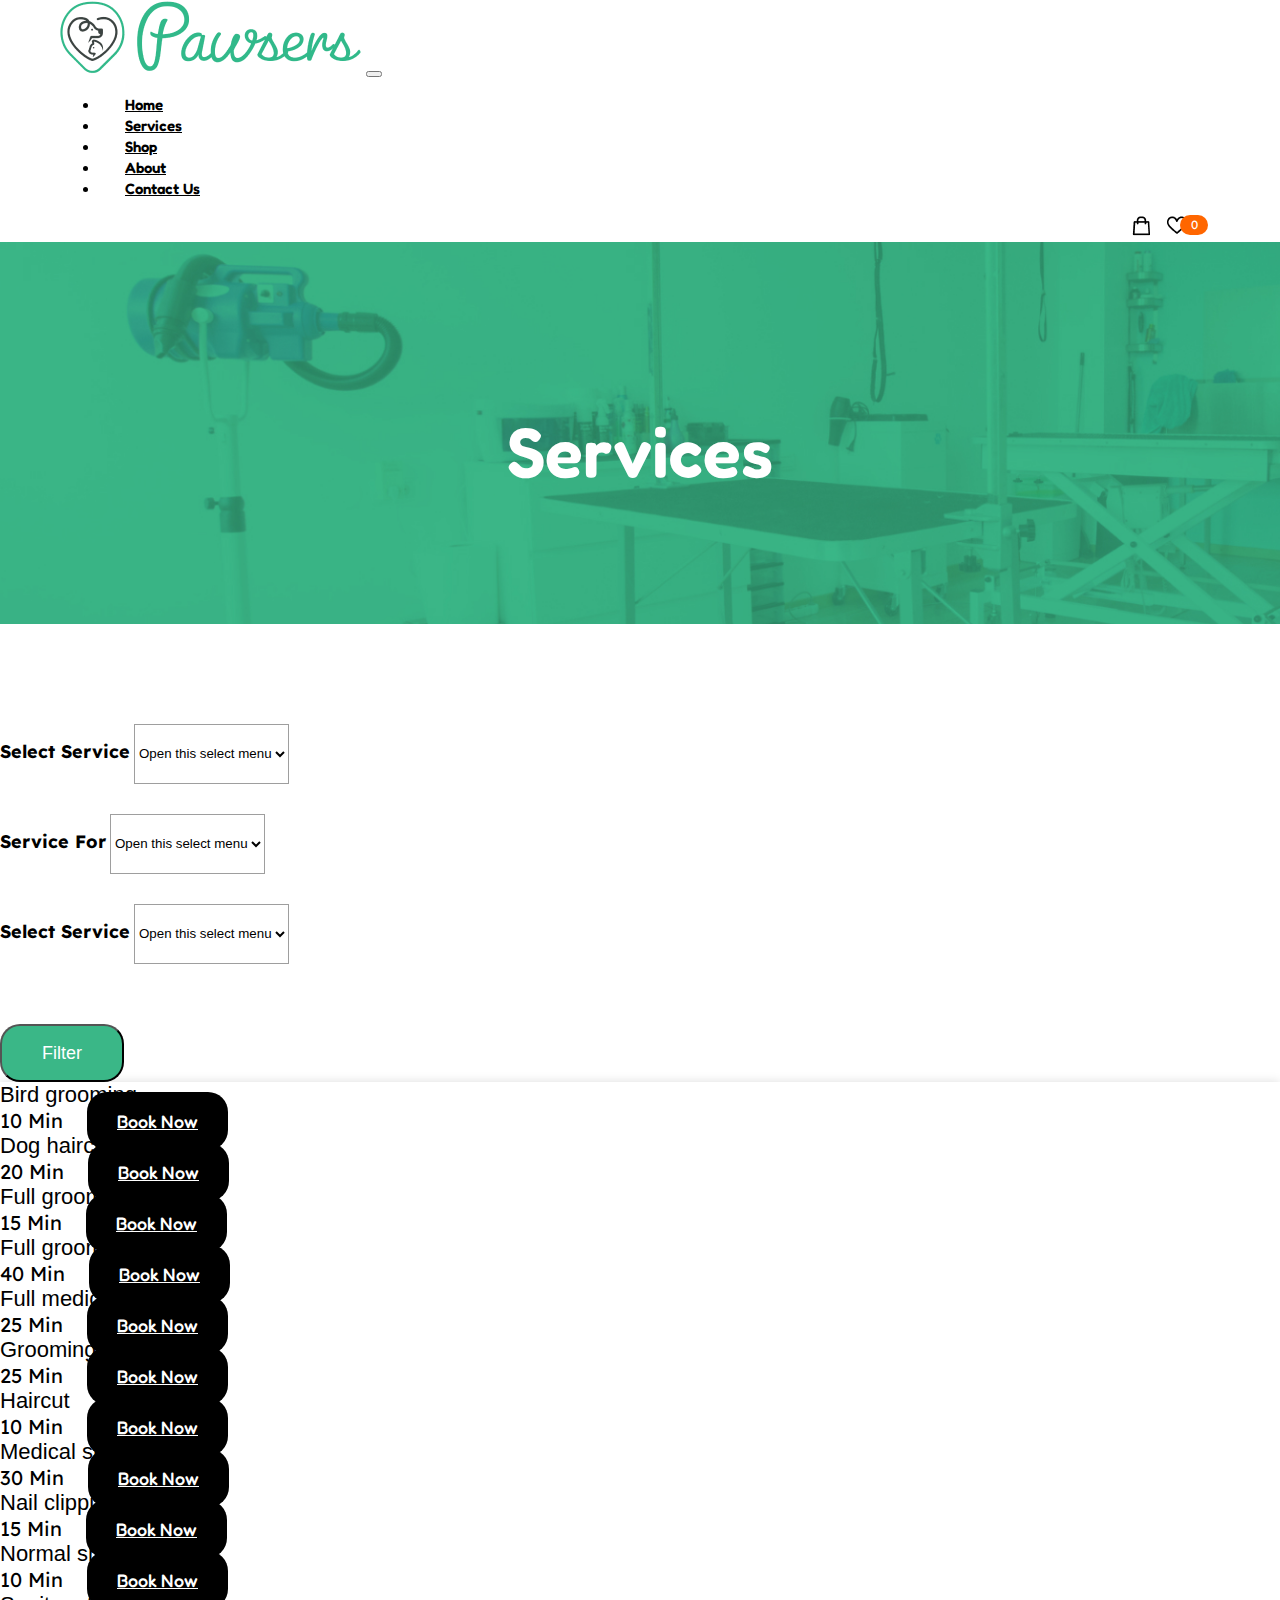
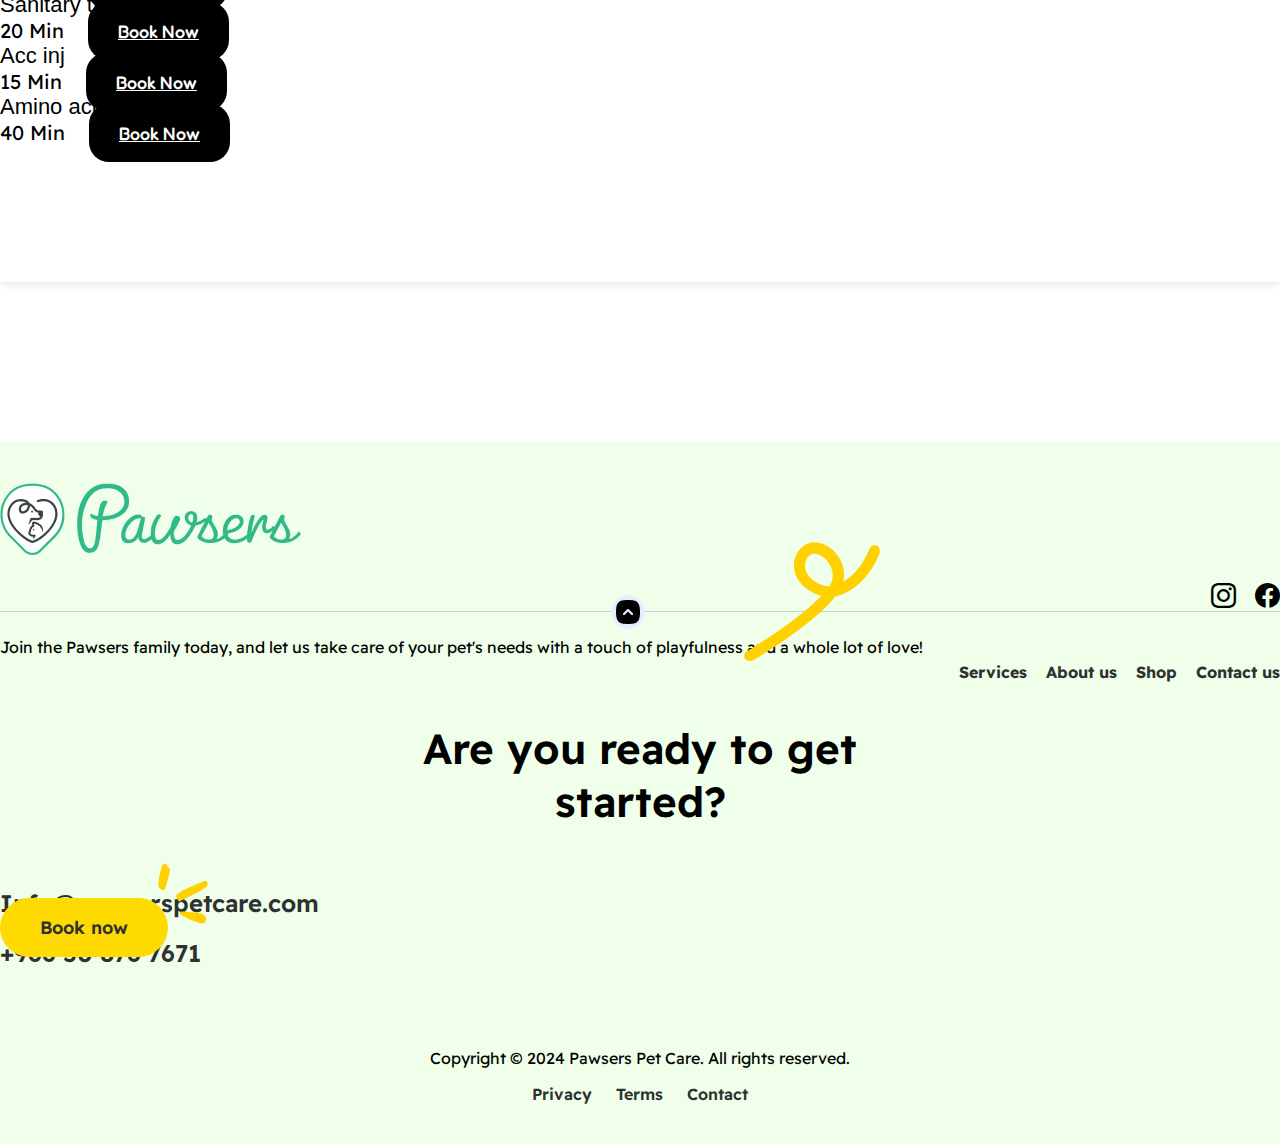
<file: services.html>
<!doctype html>
<html lang="en">

<head>
    <meta charset="utf-8">
    <meta name="viewport" content="width=device-width, initial-scale=1">
    <title>Pawsers</title>
    <link href="https://cdn.jsdelivr.net/npm/bootstrap@5.3.0/dist/css/bootstrap.min.css" rel="stylesheet"
        integrity="sha384-9ndCyUaIbzAi2FUVXJi0CjmCapSmO7SnpJef0486qhLnuZ2cdeRhO02iuK6FUUVM" crossorigin="anonymous">
    <link rel="stylesheet" href="https://cdn.jsdelivr.net/npm/bootstrap-icons@1.10.5/font/bootstrap-icons.css">
    <link href="https://fonts.googleapis.com/css2?family=Fredoka:wght@300..700&display=swap" rel="stylesheet">
    <link href="https://fonts.googleapis.com/css2?family=Readex+Pro:wght@160..700&display=swap" rel="stylesheet">
    <link rel="stylesheet" type="text/css" href="css/owl.carousel.min.css">
    <link rel="stylesheet" href="css/style.css">
</head>

<body>
    <header id="header">
        <div class="spaceleft-right">
            <nav class="navbar navbar-expand-md navbar-dark">
                <div class="container">
                    <a class="navbar-brand" href="index.html"><img src="images/logo.png" class="img-fluid"></a>
                    <button class="navbar-toggler" type="button" data-bs-toggle="collapse"
                        data-bs-target="#navbarCollapse" aria-controls="navbarCollapse" aria-expanded="false"
                        aria-label="Toggle navigation">
                        <span class="navbar-toggler-icon"></span>
                    </button>

                    <div class="collapse navbar-collapse" id="navbarCollapse">
                        <ul class="navbar-nav me-auto mb-2 mb-md-0">
                            <li class="nav-item">
                                <a class="nav-link" href="index.html">Home</a>
                            </li>
                            <li class="nav-item">
                                <a class="nav-link" href="services.html">Services</a>
                            </li>
                            <li class="nav-item">
                                <a class="nav-link" href="shop.html">Shop</a>
                            </li>
                            <li class="nav-item">
                                <a class="nav-link" href="about-us.html">About</a>
                            </li>
                            <li class="nav-item">
                                <a class="nav-link" href="contact.html">Contact Us</a>
                            </li>
                        </ul>
                    </div>
                    <div class="header-buttons">
                        <ul>
                            <li><a href="#"><i><img src="images/bag.png" alt="cart"></i></a></li>
                            <li><a href="#"><i><img src="images/heart.png" alt="like"></i><span>0</span></a></li>
                        </ul>
                    </div>
                </div>
            </nav>
        </div>
    </header>
    <div class="banner-section-wrapper services-banner inner-page-banner">
        <div class="spaceleft-right-10">
            <div class="container-fluid">
                <div class="row">
                    <div class="banner-content">
                        <h1>Services</h1>
                    </div>
                </div>
            </div>
        </div>
    </div>

    <section class="service-page-content space-top-bottom-100">
        <div class="container">
            <div class="row">
                <div class="col-lg-4 col-md-12">
                    <form class="filter-form">
                        <div class="service-filter-field">
                            <label>Select Service</label>
                            <select class="form-select field-style" aria-label="Default select example">
                                <option selected="">Open this select menu</option>
                                <option value="1">One</option>
                                <option value="2">Two</option>
                                <option value="3">Three</option>
                            </select>
                        </div>
                        <div class="service-filter-field">
                            <label>Service For</label>
                            <select class="form-select field-style" aria-label="Default select example">
                                <option selected="">Open this select menu</option>
                                <option value="1">One</option>
                                <option value="2">Two</option>
                                <option value="3">Three</option>
                            </select>
                        </div>
                        <div class="service-filter-field">
                            <label>Select Service</label>
                            <select class="form-select field-style" aria-label="Default select example">
                                <option selected="">Open this select menu</option>
                                <option value="1">One</option>
                                <option value="2">Two</option>
                                <option value="3">Three</option>
                            </select>
                        </div>
                        <button type="submit" class="btn btn-style">Filter</button>
                    </form>
                </div>
                <div class="col-lg-8 col-md-12">
                    <div class="d-flex flex-column align-items-stretch flex-shrink-0 bg-body-tertiary">
                        <div class="list-group list-group-flush border-bottom scrollarea">
                            <div class="list-group-item list-group-item-action py-3 lh-sm" aria-current="true">
                                <div class="d-flex w-100 align-items-center justify-content-between">
                                    <strong class="mb-1">Bird grooming</strong>
                                    <div class="time-and-button">
                                        <small>10 Min</small>
                                        <a class="btn btn-style" href="#">Book Now</a>
                                    </div>
                                </div>
                            </div>
                            <div class="list-group-item list-group-item-action py-3 lh-sm" aria-current="true">
                                <div class="d-flex w-100 align-items-center justify-content-between">
                                    <strong class="mb-1">Dog haircut</strong>
                                    <div class="time-and-button">
                                        <small>20 Min</small>
                                        <a class="btn btn-style" href="#">Book Now</a>
                                    </div>
                                </div>
                            </div>
                            <div class="list-group-item list-group-item-action py-3 lh-sm" aria-current="true">
                                <div class="d-flex w-100 align-items-center justify-content-between">
                                    <strong class="mb-1">Full grooming</strong>
                                    <div class="time-and-button">
                                        <small>15 Min</small>
                                        <a class="btn btn-style" href="#">Book Now</a>
                                    </div>
                                </div>
                            </div>
                            <div class="list-group-item list-group-item-action py-3 lh-sm" aria-current="true">
                                <div class="d-flex w-100 align-items-center justify-content-between">
                                    <strong class="mb-1">Full grooming dog</strong>
                                    <div class="time-and-button">
                                        <small>40 Min</small>
                                        <a class="btn btn-style" href="#">Book Now</a>
                                    </div>
                                </div>
                            </div>
                            <div class="list-group-item list-group-item-action py-3 lh-sm" aria-current="true">
                                <div class="d-flex w-100 align-items-center justify-content-between">
                                    <strong class="mb-1">Full medical grooming</strong>
                                    <div class="time-and-button">
                                        <small>25 Min</small>
                                        <a class="btn btn-style" href="#">Book Now</a>
                                    </div>
                                </div>
                            </div>
                            <div class="list-group-item list-group-item-action py-3 lh-sm" aria-current="true">
                                <div class="d-flex w-100 align-items-center justify-content-between">
                                    <strong class="mb-1">Grooming Sedation</strong>
                                    <div class="time-and-button">
                                        <small>25 Min</small>
                                        <a class="btn btn-style" href="#">Book Now</a>
                                    </div>
                                </div>
                            </div>
                            <div class="list-group-item list-group-item-action py-3 lh-sm" aria-current="true">
                                <div class="d-flex w-100 align-items-center justify-content-between">
                                    <strong class="mb-1">Haircut</strong>
                                    <div class="time-and-button">
                                        <small>10 Min</small>
                                        <a class="btn btn-style" href="#">Book Now</a>
                                    </div>
                                </div>
                            </div>
                            <div class="list-group-item list-group-item-action py-3 lh-sm" aria-current="true">
                                <div class="d-flex w-100 align-items-center justify-content-between">
                                    <strong class="mb-1">Medical shower</strong>
                                    <div class="time-and-button">
                                        <small>30 Min</small>
                                        <a class="btn btn-style" href="#">Book Now</a>
                                    </div>
                                </div>
                            </div>
                            <div class="list-group-item list-group-item-action py-3 lh-sm" aria-current="true">
                                <div class="d-flex w-100 align-items-center justify-content-between">
                                    <strong class="mb-1">Nail clipping</strong>
                                    <div class="time-and-button">
                                        <small>15 Min</small>
                                        <a class="btn btn-style" href="#">Book Now</a>
                                    </div>
                                </div>
                            </div>
                            <div class="list-group-item list-group-item-action py-3 lh-sm" aria-current="true">
                                <div class="d-flex w-100 align-items-center justify-content-between">
                                    <strong class="mb-1">Normal shower</strong>
                                    <div class="time-and-button">
                                        <small>10 Min</small>
                                        <a class="btn btn-style" href="#">Book Now</a>
                                    </div>
                                </div>
                            </div>
                            <div class="list-group-item list-group-item-action py-3 lh-sm" aria-current="true">
                                <div class="d-flex w-100 align-items-center justify-content-between">
                                    <strong class="mb-1">Sanitary trim</strong>
                                    <div class="time-and-button">
                                        <small>20 Min</small>
                                        <a class="btn btn-style" href="#">Book Now</a>
                                    </div>
                                </div>
                            </div>
                            <div class="list-group-item list-group-item-action py-3 lh-sm" aria-current="true">
                                <div class="d-flex w-100 align-items-center justify-content-between">
                                    <strong class="mb-1">Acc inj</strong>
                                    <div class="time-and-button">
                                        <small>15 Min</small>
                                        <a class="btn btn-style" href="#">Book Now</a>
                                    </div>
                                </div>
                            </div>
                            <div class="list-group-item list-group-item-action py-3 lh-sm" aria-current="true">
                                <div class="d-flex w-100 align-items-center justify-content-between">
                                    <strong class="mb-1">Amino acid inj</strong>
                                    <div class="time-and-button">
                                        <small>40 Min</small>
                                        <a class="btn btn-style" href="#">Book Now</a>
                                    </div>
                                </div>
                            </div>
                        </div>
                    </div>
                </div>
            </div>
        </div>
    </section>
    
    <div class="instagram-section">
        <div class="container">
            <script src="https://static.elfsight.com/platform/platform.js" data-use-service-core defer></script>
            <div class="elfsight-app-4bd9628c-3c7e-4c58-8463-4d764d2358e0" data-elfsight-app-lazy></div>
        </div>
    </div>



    <footer>
        <div class="footer-section-wrapper">
            <div class="container">
                <div class="row align-items-center border-sec">
                    <div class="col-lg-6 col-md-12">
                        <div class="footer-logo"><a href="index.html"><img src="images/logo.png" class="img-fluid"></a></div>
                    </div>
                    <div class="col-lg-6 col-md-12">
                        <div class="footer-social">
                            <ul>
                                <li><a href="https://www.instagram.com/pawserspetcare/"><i class="bi bi-instagram"></i></a></li>
                                <li><a href="#"><i class="bi bi-facebook"></i></a></li>
                            </ul>
                        </div>
                    </div>
                    <div class="arrow-top"><a href="#header"><img src="images/arrow-top.png"></a></div>
                </div>
                <div class="row align-items-center">
                    <div class="col-lg-4 col-md-12">
                        <p class="footer-p">Join the Pawsers family today, and let us take care of your pet's needs with a touch of playfulness and a whole lot of love!
                        </p>
                    </div>
                    <div class="col-lg-8 col-md-12">
                        <div class="footer-menu">
                            <ul>
                                <li><a href="services.html">Services</a></li>
                                <li><a href="about-us.html">About us</a></li>
                                <li><a href="shop.html">Shop</a></li>
                                <li><a href="contact.html">Contact us</a></li>
                            </ul>
                        </div>
                    </div>
                </div>
                <h3>Are you ready to get<br> started?</h3>
                <div class="footer-contact-info">
                    <div class="row align-items-center">
                        <div class="col-lg-4 col-md-12 text-center">
                            <a href="mailto:Info@pawserspetcare.com">Info@pawserspetcare.com</a>
                        </div>
                        <div class="col-lg-4 col-md-12 text-center">
                            <a class="btn btn-style" href="#" role="button">Book now</a>
                        </div>
                        <div class="col-lg-4 col-md-12 text-center">
                            <a href="tel:+966 50 876 7671">+966 50 876 7671</a>
                        </div>
                    </div>
                    <div class="footer-bottom">
                        <p>Copyright © 2024 Pawsers Pet Care. All rights reserved.</p>
                        <ul>
                            <li><a href="/privacy.html">Privacy</a></li>
                            <li><a href="/terms.html">Terms</a></li>
                            <li><a href="/contact.html">Contact</a></li>
                        </ul>
                    </div>
                </div>
            </div>
        </div>

        <script src="https://cdn.jsdelivr.net/npm/bootstrap@5.3.0/dist/js/bootstrap.min.js"
            integrity="sha384-fbbOQedDUMZZ5KreZpsbe1LCZPVmfTnH7ois6mU1QK+m14rQ1l2bGBq41eYeM/fS"
            crossorigin="anonymous"></script>
            
        <script src="https://ajax.googleapis.com/ajax/libs/jquery/3.5.1/jquery.min.js"></script>
        <script src="js/owl.carousel.min.js" type="text/javascript"></script>
        <script>
            $(document).ready(function(){
                $('.owl-one').owlCarousel({
                    stagePadding: 100,
                    items:4,
                    loop:true,
                    margin:50,
                    nav:true,
                    autoplay:true,
                    autoplayTimeout:2000,
                    autoplayHoverPause:true
                });

                $('.owl-two').owlCarousel({
                    items:1,
                    loop:true,
                    margin:10,
                    nav:true,
                    autoplay:true,
                    autoplayTimeout:2000,
                    autoplayHoverPause:true
                });

                $('.owl-three').owlCarousel({
                    items:4,
                    loop:true,
                    margin:30,
                    nav:true,
                    autoplay:true,
                    autoplayTimeout:2000,
                    autoplayHoverPause:true
                });
                
                $('.play').on('click',function(){
                    owl.trigger('play.owl.autoplay',[1000])
                })
                $('.stop').on('click',function(){
                    owl.trigger('stop.owl.autoplay')
                })
            
              });
        </script>
    </footer>
</body>

</html>
</file>
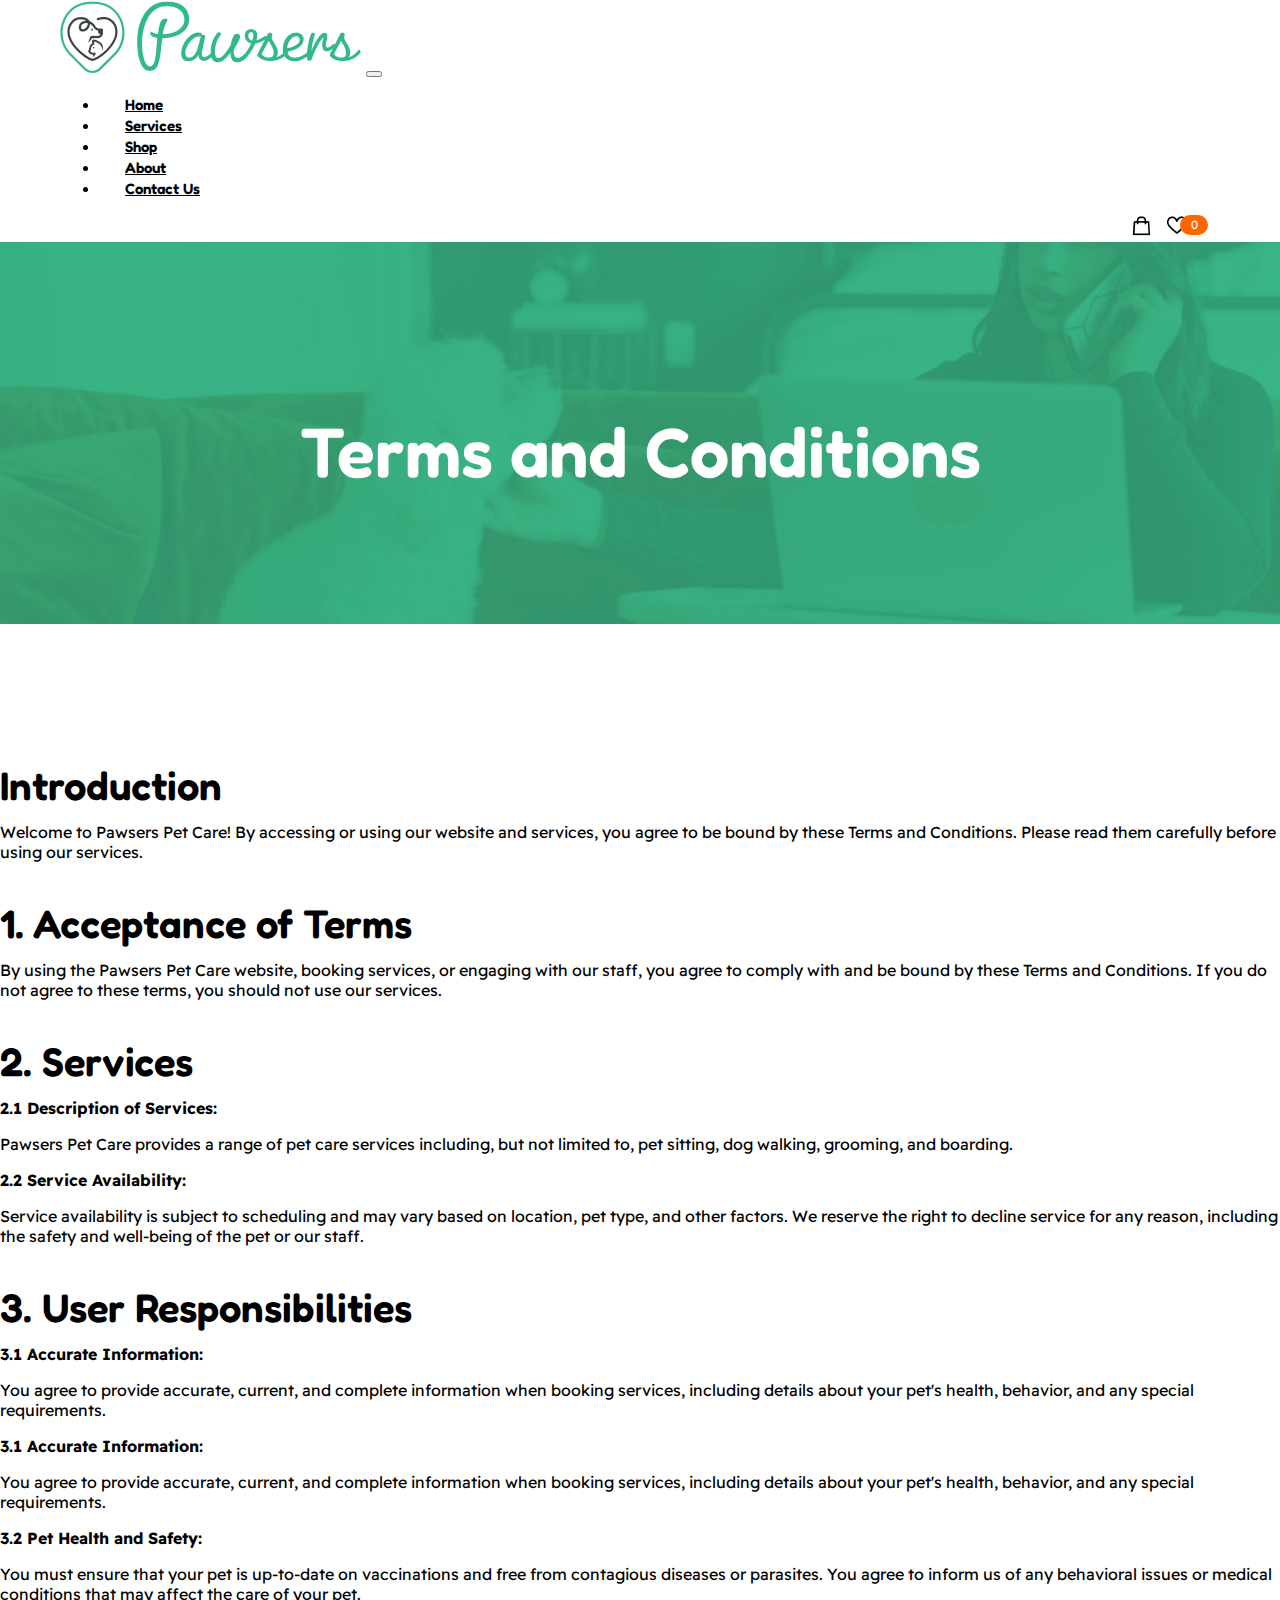
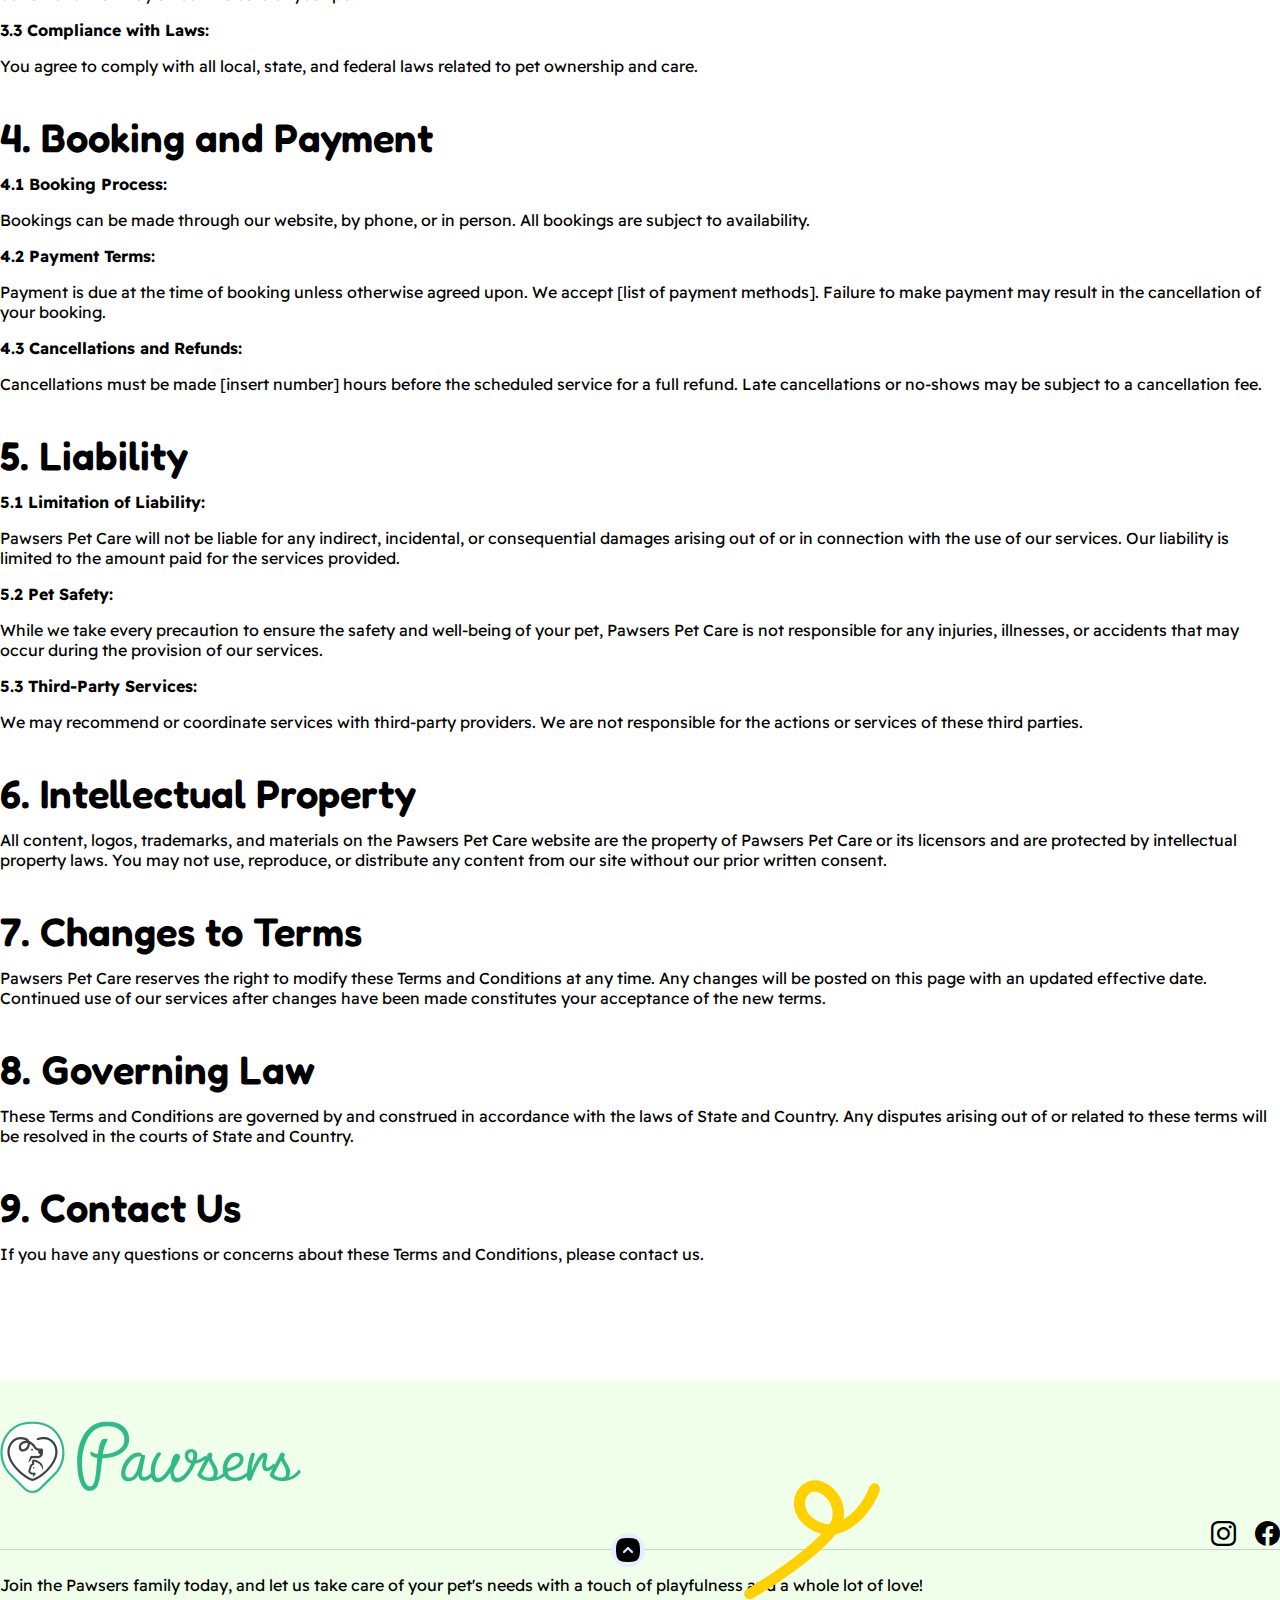
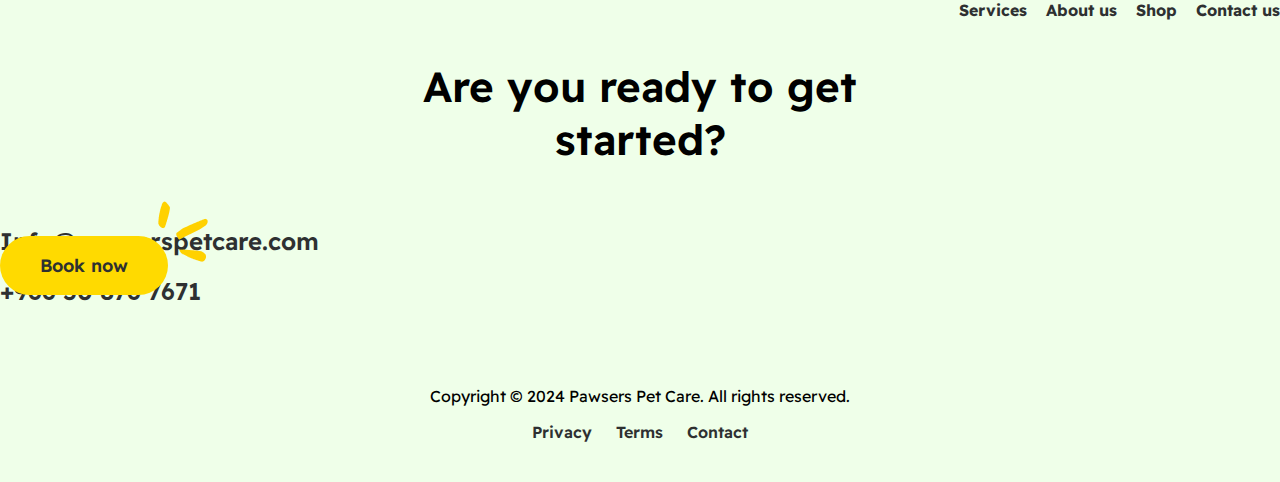
<file: terms.html>
<!doctype html>
<html lang="en">

<head>
    <meta charset="utf-8">
    <meta name="viewport" content="width=device-width, initial-scale=1">
    <title>Pawsers</title>
    <link href="https://cdn.jsdelivr.net/npm/bootstrap@5.3.0/dist/css/bootstrap.min.css" rel="stylesheet"
        integrity="sha384-9ndCyUaIbzAi2FUVXJi0CjmCapSmO7SnpJef0486qhLnuZ2cdeRhO02iuK6FUUVM" crossorigin="anonymous">
    <link rel="stylesheet" href="https://cdn.jsdelivr.net/npm/bootstrap-icons@1.10.5/font/bootstrap-icons.css">
    <link href="https://fonts.googleapis.com/css2?family=Fredoka:wght@300..700&display=swap" rel="stylesheet">
    <link href="https://fonts.googleapis.com/css2?family=Readex+Pro:wght@160..700&display=swap" rel="stylesheet">
    <link rel="stylesheet" type="text/css" href="css/owl.carousel.min.css">
    <link rel="stylesheet" href="css/style.css">
</head>

<body>
    <header id="header">
        <div class="spaceleft-right">
            <nav class="navbar navbar-expand-md navbar-dark">
                <div class="container">
                    <a class="navbar-brand" href="index.html"><img src="images/logo.png" class="img-fluid"></a>
                    <button class="navbar-toggler" type="button" data-bs-toggle="collapse"
                        data-bs-target="#navbarCollapse" aria-controls="navbarCollapse" aria-expanded="false"
                        aria-label="Toggle navigation">
                        <span class="navbar-toggler-icon"></span>
                    </button>

                    <div class="collapse navbar-collapse" id="navbarCollapse">
                        <ul class="navbar-nav me-auto mb-2 mb-md-0">
                            <li class="nav-item">
                                <a class="nav-link" href="index.html">Home</a>
                            </li>
                            <li class="nav-item">
                                <a class="nav-link" href="services.html">Services</a>
                            </li>
                            <li class="nav-item">
                                <a class="nav-link" href="shop.html">Shop</a>
                            </li>
                            <li class="nav-item">
                                <a class="nav-link" href="about-us.html">About</a>
                            </li>
                            <li class="nav-item">
                                <a class="nav-link" href="contact.html">Contact Us</a>
                            </li>
                        </ul>
                    </div>
                    <div class="header-buttons">
                        <ul>
                            <li><a href="#"><i><img src="images/bag.png" alt="cart"></i></a></li>
                            <li><a href="#"><i><img src="images/heart.png" alt="like"></i><span>0</span></a></li>
                        </ul>
                    </div>
                </div>
            </nav>
        </div>
    </header>
    <div class="banner-section-wrapper contact-banner inner-page-banner">
        <div class="spaceleft-right-10">
            <div class="container-fluid">
                <div class="row">
                    <div class="banner-content">
                        <h1>Terms and Conditions</h1>
                    </div>
                </div>
            </div>
        </div>
    </div>

    <section class="contact-page-content space-top-bottom-100">
        <div class="container">
            <div class="row">
                <div class="col-md-12">
                    <div class="section-title mb-4">
                        <h3>Introduction</h3>
                        <p>Welcome to Pawsers Pet Care! By accessing or using our website and services, you agree to be bound by these Terms and Conditions. Please read them carefully before using our services.</p>
                    </div>
                    <div class="section-title mb-4">
                        <h3>1. Acceptance of Terms</h3>
                        <p>By using the Pawsers Pet Care website, booking services, or engaging with our staff, you agree to comply with and be bound by these Terms and Conditions. If you do not agree to these terms, you should not use our services.</p>
                    </div>
                    <div class="section-title mb-4">
                        <h3>2. Services</h3>
                        <p><b>2.1 Description of Services:</b></p>
                        <p>Pawsers Pet Care provides a range of pet care services including, but not limited to, pet sitting, dog walking, grooming, and boarding.</p>
                    </div>
                    <div class="section-title mb-4">
                        <p><b>2.2 Service Availability:</b></p>
                        <p>Service availability is subject to scheduling and may vary based on location, pet type, and other factors. We reserve the right to decline service for any reason, including the safety and well-being of the pet or our staff.</p>
                    </div>
                    <div class="section-title mb-4">
                        <h3>3. User Responsibilities</h3>
                        <p><b>3.1 Accurate Information:</b></p>
                        <p>You agree to provide accurate, current, and complete information when booking services, including details about your pet's health, behavior, and any special requirements.</p>
                        <p class="mt-4"><b>3.1 Accurate Information:</b></p>
                        <p>You agree to provide accurate, current, and complete information when booking services, including details about your pet's health, behavior, and any special requirements.</p>
                        <p class="mt-4"><b>3.2 Pet Health and Safety:</b></p>
                        <p>You must ensure that your pet is up-to-date on vaccinations and free from contagious diseases or parasites. You agree to inform us of any behavioral issues or medical conditions that may affect the care of your pet.</p>
                        <p class="mt-4"><b>3.3 Compliance with Laws:</b></p>
                        <p>You agree to comply with all local, state, and federal laws related to pet ownership and care.</p>
                    </div>
                    <div class="section-title mb-4">
                        <h3>4. Booking and Payment</h3>
                        <p><b>4.1 Booking Process:</b></p>
                        <p>Bookings can be made through our website, by phone, or in person. All bookings are subject to availability.</p>
                    </div>
                    <div class="section-title mb-4">
                        <p><b>4.2 Payment Terms:</b></p>
                        <p>Payment is due at the time of booking unless otherwise agreed upon. We accept [list of payment methods]. Failure to make payment may result in the cancellation of your booking.</p>
                    </div>
                    <div class="section-title mb-4">
                        <p><b>4.3 Cancellations and Refunds:</b></p>
                        <p>Cancellations must be made [insert number] hours before the scheduled service for a full refund. Late cancellations or no-shows may be subject to a cancellation fee.</p>
                    </div>
                    <div class="section-title mb-4">
                        <h3>5. Liability</h3>
                        <p><b>5.1 Limitation of Liability:</b></p>
                        <p>Pawsers Pet Care will not be liable for any indirect, incidental, or consequential damages arising out of or in connection with the use of our services. Our liability is limited to the amount paid for the services provided.</p>
                    </div>
                    <div class="section-title mb-4">
                        <p><b>5.2 Pet Safety:</b></p>
                        <p>While we take every precaution to ensure the safety and well-being of your pet, Pawsers Pet Care is not responsible for any injuries, illnesses, or accidents that may occur during the provision of our services.</p>
                    </div>
                    <div class="section-title mb-4">
                        <p><b>5.3 Third-Party Services:</b></p>
                        <p>We may recommend or coordinate services with third-party providers. We are not responsible for the actions or services of these third parties.</p>
                    </div>
                    <div class="section-title mb-4">
                        <h3>6. Intellectual Property</h3>
                        <p>All content, logos, trademarks, and materials on the Pawsers Pet Care website are the property of Pawsers Pet Care or its licensors and are protected by intellectual property laws. You may not use, reproduce, or distribute any content from our site without our prior written consent.</p>
                    </div>
                    <div class="section-title mb-4">
                        <h3>7. Changes to Terms</h3>
                        <p>Pawsers Pet Care reserves the right to modify these Terms and Conditions at any time. Any changes will be posted on this page with an updated effective date. Continued use of our services after changes have been made constitutes your acceptance of the new terms.</p>
                    </div>
                    <div class="section-title mb-4">
                        <h3>8. Governing Law</h3>
                        <p>These Terms and Conditions are governed by and construed in accordance with the laws of State and Country. Any disputes arising out of or related to these terms will be resolved in the courts of State and Country.</p>
                    </div>
                    <div class="section-title mb-4">
                        <h3>9. Contact Us</h3>
                        <p>If you have any questions or concerns about these Terms and Conditions, please contact us.</p>
                    </div>
                </div>
            </div>
        </div>
    </section>



    <footer>
        <div class="footer-section-wrapper margin-top">
            <div class="container">
                <div class="row align-items-center border-sec">
                    <div class="col-lg-6 col-md-12">
                        <div class="footer-logo"><a href="index.html"><img src="images/logo.png" class="img-fluid"></a></div>
                    </div>
                    <div class="col-lg-6 col-md-12">
                        <div class="footer-social">
                            <ul>
                                <li><a href="https://www.instagram.com/pawserspetcare/"><i class="bi bi-instagram"></i></a></li>
                                <li><a href="#"><i class="bi bi-facebook"></i></a></li>
                            </ul>
                        </div>
                    </div>
                    <div class="arrow-top"><a href="#header"><img src="images/arrow-top.png"></a></div>
                </div>
                <div class="row align-items-center">
                    <div class="col-lg-4 col-md-12">
                        <p class="footer-p">Join the Pawsers family today, and let us take care of your pet's needs with a touch of playfulness and a whole lot of love!
                        </p>
                    </div>
                    <div class="col-lg-8 col-md-12">
                        <div class="footer-menu">
                            <ul>
                                <li><a href="services.html">Services</a></li>
                                <li><a href="about-us.html">About us</a></li>
                                <li><a href="shop.html">Shop</a></li>
                                <li><a href="contact.html">Contact us</a></li>
                            </ul>
                        </div>
                    </div>
                </div>
                <h3>Are you ready to get<br> started?</h3>
                <div class="footer-contact-info">
                    <div class="row align-items-center">
                        <div class="col-lg-4 col-md-12 text-center">
                            <a href="mailto:Info@pawserspetcare.com">Info@pawserspetcare.com</a>
                        </div>
                        <div class="col-lg-4 col-md-12 text-center">
                            <a class="btn btn-style" href="#" role="button">Book now</a>
                        </div>
                        <div class="col-lg-4 col-md-12 text-center">
                            <a href="tel:+966 50 876 7671">+966 50 876 7671</a>
                        </div>
                    </div>
                    <div class="footer-bottom">
                        <p>Copyright © 2024 Pawsers Pet Care. All rights reserved.</p>
                        <ul>
                            <li><a href="/privacy.html">Privacy</a></li>
                            <li><a href="/terms.html">Terms</a></li>
                            <li><a href="/contact.html">Contact</a></li>
                        </ul>
                    </div>
                </div>
            </div>
        </div>

        <script src="https://cdn.jsdelivr.net/npm/bootstrap@5.3.0/dist/js/bootstrap.min.js"
            integrity="sha384-fbbOQedDUMZZ5KreZpsbe1LCZPVmfTnH7ois6mU1QK+m14rQ1l2bGBq41eYeM/fS"
            crossorigin="anonymous"></script>
            
        <script src="https://ajax.googleapis.com/ajax/libs/jquery/3.5.1/jquery.min.js"></script>
        <script src="js/owl.carousel.min.js" type="text/javascript"></script>
        <script>
            $(document).ready(function(){
                $('.owl-one').owlCarousel({
                    stagePadding: 100,
                    items:4,
                    loop:true,
                    margin:50,
                    nav:true,
                    autoplay:true,
                    autoplayTimeout:2000,
                    autoplayHoverPause:true
                });

                $('.owl-two').owlCarousel({
                    items:1,
                    loop:true,
                    margin:10,
                    nav:true,
                    autoplay:true,
                    autoplayTimeout:2000,
                    autoplayHoverPause:true
                });

                $('.owl-three').owlCarousel({
                    items:4,
                    loop:true,
                    margin:30,
                    nav:true,
                    autoplay:true,
                    autoplayTimeout:2000,
                    autoplayHoverPause:true
                });
                
                $('.play').on('click',function(){
                    owl.trigger('play.owl.autoplay',[1000])
                })
                $('.stop').on('click',function(){
                    owl.trigger('stop.owl.autoplay')
                })
            
              });
        </script>
    </footer>
</body>

</html>
</file>
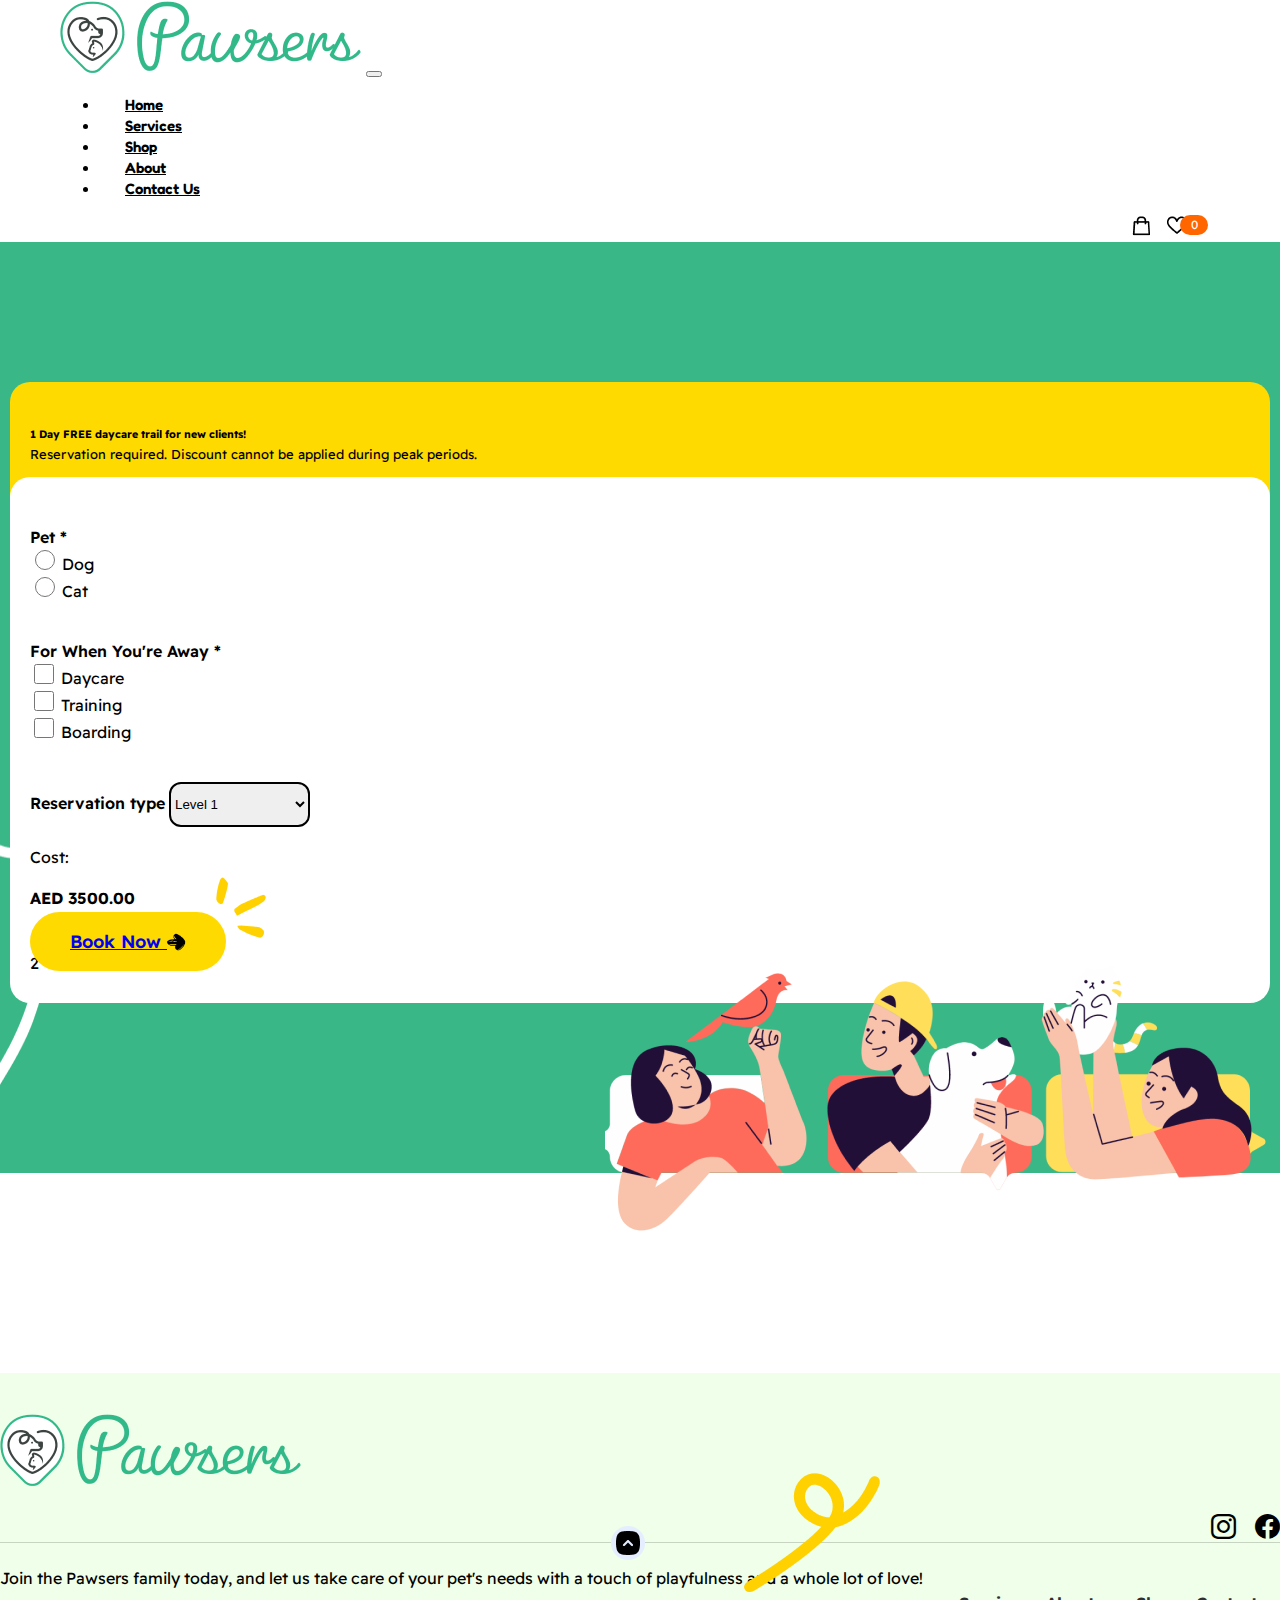
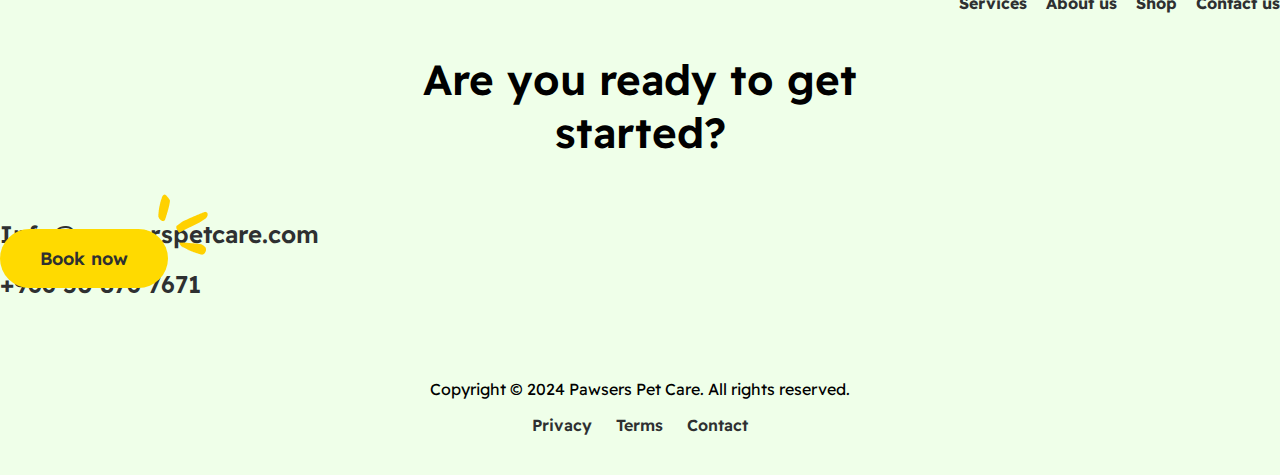
<file: training.html>
<!doctype html>
<html lang="en">

<head>
    <meta charset="utf-8">
    <meta name="viewport" content="width=device-width, initial-scale=1">
    <title>Pawsers</title>
    <link href="https://cdn.jsdelivr.net/npm/bootstrap@5.3.0/dist/css/bootstrap.min.css" rel="stylesheet"
        integrity="sha384-9ndCyUaIbzAi2FUVXJi0CjmCapSmO7SnpJef0486qhLnuZ2cdeRhO02iuK6FUUVM" crossorigin="anonymous">
    <link rel="stylesheet" href="https://cdn.jsdelivr.net/npm/bootstrap-icons@1.10.5/font/bootstrap-icons.css">
    <link href="https://fonts.googleapis.com/css2?family=Fredoka:wght@300..700&display=swap" rel="stylesheet">
    <link href="https://fonts.googleapis.com/css2?family=Readex+Pro:wght@160..700&display=swap" rel="stylesheet">
    <link rel="stylesheet" type="text/css" href="css/owl.carousel.min.css">
    <link rel="stylesheet" href="css/style.css">
</head>

<body>
    <header id="header">
        <div class="spaceleft-right">
            <nav class="navbar navbar-expand-md navbar-dark">
                <div class="container">
                    <a class="navbar-brand" href="index.html"><img src="images/logo.png" class="img-fluid"></a>
                    <button class="navbar-toggler" type="button" data-bs-toggle="collapse"
                        data-bs-target="#navbarCollapse" aria-controls="navbarCollapse" aria-expanded="false"
                        aria-label="Toggle navigation">
                        <span class="navbar-toggler-icon"></span>
                    </button>

                    <div class="collapse navbar-collapse" id="navbarCollapse">
                        <ul class="navbar-nav me-auto mb-2 mb-md-0">
                            <li class="nav-item">
                                <a class="nav-link" href="index.html">Home</a>
                            </li>
                            <li class="nav-item">
                                <a class="nav-link" href="services.html">Services</a>
                            </li>
                            <li class="nav-item">
                                <a class="nav-link" href="shop.html">Shop</a>
                            </li>
                            <li class="nav-item">
                                <a class="nav-link" href="about-us.html">About</a>
                            </li>
                            <li class="nav-item">
                                <a class="nav-link" href="contact.html">Contact Us</a>
                            </li>
                        </ul>
                    </div>
                    <div class="header-buttons">
                        <ul>
                            <li><a href="#"><i><img src="images/bag.png" alt="cart"></i></a></li>
                            <li><a href="#"><i><img src="images/heart.png" alt="like"></i><span>0</span></a></li>
                        </ul>
                    </div>
                </div>
            </nav>
        </div>
    </header>

    <div class="banner-section-wrapper create-profile-wrapper training-profile">
        <div class="spaceleft-right-10">
            <div class="container">
                <div class="row">
                    <div class="col-lg-12 col-md-12">
                        <div class="banner-content create-profile-page day-care-profile">
                            <div class="yellow-text text-center">
                                <h6>1 Day FREE daycare trail for new clients!</h6>
                                <p>Reservation required. Discount cannot be applied during peak periods.</p>
                            </div>
                              <div class="tab-content margin-zero" id="myTabContent">
                                <div class="tab-pane fade show active" id="home-tab-pane" role="tabpanel" aria-labelledby="home-tab" tabindex="0">
                                    
                                    <div class="tab-field padding-left-right-zero">
                                        <label class="form-label">Pet <span class="text-danger">*</span></label>
                                        <div class="form-check form-check-inline">
                                            <input class="form-check-input form-control height-auto" type="radio" name="inlineRadioOptions" id="inlineRadio1" value="option1">
                                            <label class="form-check-label" for="inlineRadio1">Dog</label>
                                        </div>
                                        <div class="form-check form-check-inline">
                                            <input class="form-check-input form-control height-auto" type="radio" name="inlineRadioOptions" id="inlineRadio2" value="option2">
                                            <label class="form-check-label" for="inlineRadio2">Cat</label>
                                        </div>
                                    </div>
                                    <div class="tab-field padding-left-right-zero">
                                        <label class="form-label">For When You're Away <span class="text-danger">*</span></label>
                                        <div class="form-check form-check-inline">
                                            <input class="form-check-input form-control height-auto" type="checkbox" id="inlineCheckbox1" value="option1">
                                            <label class="form-check-label" for="inlineCheckbox1">Daycare</label>
                                        </div>
                                        <div class="form-check form-check-inline">
                                            <input class="form-check-input form-control height-auto" type="checkbox" id="inlineCheckbox2" value="option2">
                                            <label class="form-check-label" for="inlineCheckbox2">Training</label>
                                        </div>
                                        <div class="form-check form-check-inline">
                                            <input class="form-check-input form-control height-auto" type="checkbox" id="inlineCheckbox2" value="option2">
                                            <label class="form-check-label" for="inlineCheckbox2">Boarding</label>
                                        </div>
                                    </div>
                                    <div class="">
                                        <div class="row">
                                            <div class="col-md-3"> 
                                                <div class="tab-field padding-left-right-zero">
                                                    <label class="form-label">Reservation type</label>
                                                    <select class="form-select form-control" aria-label="Default select example">
                                                        <option selected>Level 1</option>
                                                        <option value="1">Level 2</option>
                                                        <option value="2">Level 3</option>
                                                        <option value="3">Sit Stay Shake (3S)</option>
                                                    </select>
                                                </div>
                                            </div>
                                        </div>
                                        <div class="row">
                                            <div class="col-md-1 mb-2">
                                                <label>Cost:</label>
                                            </div>
                                            <div class="col-md-3 mb-2">
                                                <div class="col-auto"><h4>AED  3500.00</h4></div>
                                            </div>
                                            <div class="col-md-12 text-center create-profile-button">
                                                <a class="btn btn-style" href="#" role="button">Book Now <i><img src="images/ar-right.png"></i></a>
                                            </div>
                                        </div>
                                    </div>
                                    
                                </div>
                                <div class="tab-pane fade" id="profile-tab-pane" role="tabpanel" aria-labelledby="profile-tab" tabindex="0">2</div>
                              </div>
                              <div class="pet-graphic">
                                <div><img src="images/pet-graphic.png" class="img-fluid"></div>
                            </div>
                        </div>
                    </div>
                </div>
            </div>
        </div>
    </div>

    <div class="instagram-section space-top-bottom-100">
        <div class="container">
            <script src="https://static.elfsight.com/platform/platform.js" data-use-service-core defer></script>
            <div class="elfsight-app-4bd9628c-3c7e-4c58-8463-4d764d2358e0" data-elfsight-app-lazy></div>
        </div>
    </div>



    <footer>
        <div class="footer-section-wrapper margin-top">
            <div class="container">
                <div class="row align-items-center border-sec">
                    <div class="col-lg-6 col-md-12">
                        <div class="footer-logo"><a href="index.html"><img src="images/logo.png" class="img-fluid"></a></div>
                    </div>
                    <div class="col-lg-6 col-md-12">
                        <div class="footer-social">
                            <ul>
                                <li><a href="https://www.instagram.com/pawserspetcare/"><i class="bi bi-instagram"></i></a></li>
                                <li><a href="#"><i class="bi bi-facebook"></i></a></li>
                            </ul>
                        </div>
                    </div>
                    <div class="arrow-top"><a href="#header"><img src="images/arrow-top.png"></a></div>
                </div>
                <div class="row align-items-center">
                    <div class="col-lg-4 col-md-12">
                        <p class="footer-p">Join the Pawsers family today, and let us take care of your pet's needs with a touch of playfulness and a whole lot of love!
                        </p>
                    </div>
                    <div class="col-lg-8 col-md-12">
                        <div class="footer-menu">
                            <ul>
                                <li><a href="services.html">Services</a></li>
                                <li><a href="about-us.html">About us</a></li>
                                <li><a href="shop.html">Shop</a></li>
                                <li><a href="contact.html">Contact us</a></li>
                            </ul>
                        </div>
                    </div>
                </div>
                <h3>Are you ready to get<br> started?</h3>
                <div class="footer-contact-info">
                    <div class="row align-items-center">
                        <div class="col-lg-4 col-md-12 text-center">
                            <a href="mailto:Info@pawserspetcare.com">Info@pawserspetcare.com</a>
                        </div>
                        <div class="col-lg-4 col-md-12 text-center">
                            <a class="btn btn-style" href="#" role="button">Book now</a>
                        </div>
                        <div class="col-lg-4 col-md-12 text-center">
                            <a href="tel:+966 50 876 7671">+966 50 876 7671</a>
                        </div>
                    </div>
                    <div class="footer-bottom">
                        <p>Copyright © 2024 Pawsers Pet Care. All rights reserved.</p>
                        <ul>
                            <li><a href="/privacy.html">Privacy</a></li>
                            <li><a href="/terms.html">Terms</a></li>
                            <li><a href="/contact.html">Contact</a></li>
                        </ul>
                    </div>
                </div>
            </div>
        </div>

        <script src="https://cdn.jsdelivr.net/npm/bootstrap@5.3.0/dist/js/bootstrap.min.js"
            integrity="sha384-fbbOQedDUMZZ5KreZpsbe1LCZPVmfTnH7ois6mU1QK+m14rQ1l2bGBq41eYeM/fS"
            crossorigin="anonymous"></script>
            
        <script src="https://ajax.googleapis.com/ajax/libs/jquery/3.5.1/jquery.min.js"></script>
        <script src="js/owl.carousel.min.js" type="text/javascript"></script>
        <script>
            $(document).ready(function(){
                $('.owl-one').owlCarousel({
                    stagePadding: 100,
                    items:4,
                    loop:true,
                    margin:50,
                    nav:true,
                    autoplay:true,
                    autoplayTimeout:2000,
                    autoplayHoverPause:true
                });

                $('.owl-two').owlCarousel({
                    items:1,
                    loop:true,
                    margin:10,
                    nav:true,
                    autoplay:true,
                    autoplayTimeout:2000,
                    autoplayHoverPause:true
                });

                $('.owl-three').owlCarousel({
                    items:4,
                    loop:true,
                    margin:30,
                    nav:true,
                    autoplay:true,
                    autoplayTimeout:2000,
                    autoplayHoverPause:true
                });
                
                $('.play').on('click',function(){
                    owl.trigger('play.owl.autoplay',[1000])
                })
                $('.stop').on('click',function(){
                    owl.trigger('stop.owl.autoplay')
                })
            
              });
        </script>
    </footer>
</body>

</html>
</file>
<file: css/style.css>
body{
    margin: 0px;
    padding: 0px;
    font-family: "Readex Pro", sans-serif;
}
.margin-zero{
    margin: 0px !important;
}
.aed{
    margin-bottom: 0px;
}
.table td{
    vertical-align: middle;
}

.padding-left-right-zero{
    padding-left: 0px !important;
    padding-right: 0px !important;
}
.banner-content.create-profile-page.day-care-profile:before{
    display: none;
}
.day-care-select-fields .tab-field{
    padding: 0px 0px;
}
.form-control.height-auto{
    height: 20px;
    width: 20px;
    padding: 0px;
}
.form-select:focus {
    border-color:#3AB787fe !important;
    outline: 0;
    box-shadow: none !important;
}
.form-check-input:focus{
    border-color:#3AB787fe !important;
    outline: 0;
    box-shadow: none !important;
}
.form-check-input:checked {
    background-color: #3AB787fe !important;
    border-color: #3AB787fe !important;
}
.navbar-nav.me-auto{
    margin-left: auto!important;
    margin-right: 0px !important;
}
.space-left-right{
    padding: 0px 50px;
}
.instagram-section{
    overflow: hidden;
}
.navbar-expand-md .navbar-nav .nav-link{
    font-size: 15px;
    line-height: 20px;
    font-style: normal;
    font-weight: 600;
    padding: 10px 25px;
    color: #000000;
    font-family: "Fredoka", sans-serif;
    text-align: center;
}
.spaceleft-right{
    padding: 0px 60px;
}
.spaceleft-right-10{
    padding: 0px 10px;
}
.header-buttons ul {
    margin: 0px;
    padding: 0px;
    text-align: right;
}
.header-buttons ul li {
    list-style: none;
    display: inline-block;
    margin: 0px 5px;
}
.header-buttons ul li a {
    text-decoration: none;
}
.header-buttons ul li a i {
    font-weight: 700;
}
.header-buttons ul li a span {
    background-color: #ff6600;
    color: #ffffff;
    font-size: 12px;
    padding: 4px;
    line-height: 12px;
    border-radius: 50px;
    display: inline-block;
    width: 20px;
    text-align: center;
    position: relative;
    left: -7px;
    top: -7px;
}
.navbar-nav.me-auto{
    margin-left: auto !important;
    margin-right: auto !important;
}
.banner-section-wrapper{
    background-color: #3AB787;
    padding: 20px 0px 0px;
    position: relative;
}
.banner-section-wrapper:before{
    content: "";
    width: 87px;
    height: 99px;
    background-image: url("../images/arrow-down.png");
    background-repeat: no-repeat;
    position: absolute;
    top: 55px;
    left: 0px;
    background-size: 100%;
}
.btn.btn-style i{
    width: 19px;
    height: 18px;
    display: inline-block;
    position: relative;
    overflow: hidden;
    top: 3px;
}
.btn.btn-style i img{
    position: absolute;
    left: 0;
    bottom: 0;
}
.btn.btn-style:hover i img{
    top: 0;
}
.btn.btn-style{
    background-color: #FFDA00;
    border-radius: 50px;
    margin-top: 30px;
    font-size: 18px;
    font-weight: 600;
    padding: 18px 40px;
}
.btn.btn-style:hover{
    background-color: #000000;
    color: #ffffff;
}
.banner-image{
    margin-bottom: -110px;
    text-align: center;
    width: 879px;
    margin: auto auto -110px auto;
}
.banner-content h1{
    font-family: "Fredoka", sans-serif;
    text-align: center;
    color: #ffffff;
    font-size: 70px;
    font-weight: 600;
    margin-bottom: 30px;
}
.banner-content{
    padding: 100px 0px;
    position: relative;
}
.banner-content:before{
    content: "";
    width: 162px;
    height: 167px;
    background-image: url(../images/spirral-arrow.png);
    background-repeat: no-repeat;
    position: absolute;
    bottom: 10px;
    right: 0px;
    background-size: 100%;
}
.banner-content .nav-link{
    border-radius: 0px;
    border: 0px;
    background-color: transparent !important;
    font-family: "Fredoka", sans-serif;
    color: #ffffff;
}
.banner-content .nav-link i{
    font-style: normal;
    width: 40px;
    height: 40px;
    border-radius: 100px;
    border: 2px solid #ffffffff;
    vertical-align: middle;
    margin-right: 10px;
    display: inline-flex;
    align-items: center;
    justify-content: center;
    font-family: "Fredoka", sans-serif;
    font-size: 14px;
    font-weight: 600;
}
.banner-content .nav-link.active i{
    background-color: #FFDA00;
    border: 2px solid #000000;
}
.yellow-text{
    background-color: #FFDA00;
    padding: 20px 20px 35px 20px;
    margin-top: 20px;
    border-radius: 20px 20px 0px 0px;
    margin-bottom: -20px;
}
.yellow-text p{
    font-size: 13px;
    margin: 0px;
}
.yellow-text h6{
    margin-bottom: 5px;
}
.tab-field{
    background-color: #ffffff;
    padding: 20px;
    border-radius: 20px;
}
.tab-field .form-label{
    width: 140px;
    color: #000000;
}
.form-check-inline label{
    color: #000000;
}
.margin-bottom{
    margin-bottom: 20px;
}
.dog-image-holder{
    position: relative;
}
.banner-image{
    position: absolute;
    bottom: 0px;
    top: auto;
    left: 0;
    right: 0;
}
.space-top-bottom-100{
    padding: 100px 0px
}
.section-content i{
    margin-bottom: 30px;
    display: inline-block;
}
.section-content h3{
    font-size: 80px;
    color: #000000;
    line-height: 90px;
    font-family: "Fredoka", sans-serif;
    font-weight: 700;
    margin-bottom: 40px;
}
.section-content p{
    font-size: 18px;
    color: #2E3031;
    line-height: 32px;
}
.learn-more{
    color: #000000;
    font-weight: 700;
    font-size: 14px;
}
.space-top-150{
    padding-top: 150px !important;
}
.space-top-50{
    padding-top: 50px !important;
}
.providing-superior-pet-section{
    position: relative;
    padding-bottom: 100px;
}
.providing-superior-pet-section::before{
    content: "";
    width: 231px;
    height: 403px;
    background-image: url(../images/wings.png);
    position: absolute;
    top: -80px;
    background-size: 100%;
}
.pet-service{
    text-align: center;
}
.pet-service h6{
    font-size: 30px;
    font-family: "Fredoka", sans-serif;
    margin-top: 20px;
    margin-bottom: 0px;
}
.providing-superior-pet-section .section-content h3{
    margin-bottom: 100px;
}
.Why-rely-image{
    max-width: 1388px;
    margin: auto;
}
.Why-rely-section{
    background-image: url(../images/relybg.jpg);
    background-size: cover;
}
.icon-and-text{
    display: flex;
    align-items: center;
    justify-content: center;
    margin-bottom: 60px;
}
.icon-text h4{
    font-family: "Fredoka", sans-serif;
    font-weight: 600;
    font-size: 35px;
}
.icon-text p{
    font-size: 20px;
    color: #000000;
    line-height: 30px;
    margin-bottom: 0px;
}
.icon-text{
    margin-left: 30px;
}
.icon-and-text i{
    flex-shrink: 0;
}
.Why-rely-section h3{
    margin-bottom: 100px;
}
.testimonial-text i{
    display: inline-block;
}
.stars{
    width: 113px;
}
.testimonial-text p{
    font-size: 20px;
    line-height: 30px;
    color: #000000;
    margin-top: 10px;
}
.branslogos{
    width: 393px;
}
.clients-testimonial {
    background-color: #ffffff;
    box-shadow: 0px 0px 10px 0px #dddddd;
    border-radius: 20px;
    margin: 20px;
    padding: 30px 30px 0px;
}
.clients-testimonial{
    position: relative;
}
.clients-testimonial:before{
    content: "";
    background-image: url("../images/woof.png");
    background-repeat: no-repeat;
    width: 131px;
    height: 87px;
    position: absolute;
    right: -15px;
    top: -10px;
    background-size: 100%;
}
.clients-say{
    position: relative;
}
.clients-say .owl-prev ,.latest-products-carousal .owl-prev{
    width: 52px;
    height: 52px;
    position: absolute;
    left: 0px;
    right: auto;
    top: 0px;
    bottom: 0px;
    margin: auto;
    background-image: url("../images/a-left.png") !important;
}   
.clients-say .owl-next, .latest-products-carousal .owl-next{
    width: 52px;
    height: 52px;
    position: absolute;
    left: auto;
    right: 0px;
    top: 0px;
    bottom: 0px;
    margin: auto;
    background-image: url("../images/a-right.png") !important;
}
.clients-say .owl-prev span,.clients-say .owl-next span{
    font-size: 0px;
}
.latest-product{
    text-align: center;
}
.latest-product-img{
    background-color: #ffffff;
    box-shadow: 0px 0px 10px 0px #dddddd;
    border-radius: 20px;
    margin: 10px 10px 20px;
    padding: 20px;
}
.latest-product h6{
    font-size: 22px;
    color: #585858;
    margin-bottom: 6px;
}
.latest-product p{
    font-size: 16px;
    color: #585858;
    margin-bottom: 0px;
}
.location-info ul li {
    color: #2E3031;
    font-size: 14px;
    position: relative;
    list-style: none;
    padding: 10px 0px 10px 20px;
    font-weight: 700;
}
.location-info ul li:before{
    content: "";
    width: 5px;
    height: 9px;
    background-image: url('../images/li.png');
    position: absolute;
    top: 0px;
    bottom: 0px;
    margin: auto;
    left: 0;
}
.location-info ul{
    margin: 0px;
    padding: 0px;
}
.location h3{
    font-size: 24px;
    font-weight: 700;
    margin-bottom: 20px;
}
.location h3 i{
    display: inline-block;
}
.location.faq-text.text-start i{
    margin-right: 10px;
}
.location.text-end i{
    margin-left: 10px;
}
.location-info h6{
    font-size: 18px;
    color: #000000;
    font-weight: 600;
}
.location-info p a{
    color: #2E3031;
    font-size: 16px;
    text-decoration: none;
}
.location-info h4 a{
    color: #2E3031;
    font-size: 20px;
    font-weight: 700;
    text-decoration: none;
}
.footer-social{
    text-align: right;
}
.footer-social ul{
    margin: 0px;
    padding: 0px;
}
.footer-social ul li{
    list-style: none;
    display: inline-block;
    margin-left: 15px;
}
.footer-social ul li a{
    color: #000000;
    font-size: 25px;
}
.footer-section-wrapper{
    background-color:#efffe9;
    padding: 40px 0px;
    margin-top: 60px;
}
.footer-section-wrapper .border-sec{
    border-bottom: 1px solid #c6d4c1;
}
.footer-logo{
    margin-bottom: 20px;
}
.footer-menu ul{
    margin: 0px;
    padding: 0px;
}
.footer-menu ul li{
    list-style: none;
    display: inline-block;
    margin-left: 15px;
}
.footer-menu ul li a{
    text-decoration: none;
    color: #2E3031;
    font-weight: 700;
}
.footer-menu{
    text-align: right;
}
.footer-p{
    margin-bottom: 0px;
    margin-top: 20px;
    line-height: 30px;
}
.row.align-items-center.border-sec{
    position: relative;
}
.arrow-top{
    position: absolute;
    width: 59px;
    height: 34px;
    margin: auto;
    left: 0px;
    right: 0px;
    bottom: -18px;
}
.border-sec:before{
    content: '';
    width: 136px;
    height: 119px;
    background-image: url(../images/spiral.png);
    position: absolute;
    right: 400px;
    bottom: -50px;
}
.footer-section-wrapper h3{
    text-align: center;
    font-size: 42px;
    color: #000000;
    font-weight: 600;
    margin-bottom: 0px;
    margin-top: 40px;
}
.footer-section-wrapper .btn.btn-style{
    margin-top: 0px;
    line-height: 18px;
}
.footer-contact-info a{
    text-decoration: none;
    color: #2E3031;
    font-size: 24px;
    font-weight: 600;
}
.footer-contact-info{
    margin-top: 60px;
}
.footer-contact-info .btn.btn-style{
    position: relative;
}
.footer-contact-info .btn.btn-style:before{
    content: "";
    width: 50px;
    height: 61px;
    background-image: url("../images/button-icon.png");
    position: absolute;
    right: -40px;
    top: -35px;
}
.footer-bottom ul{
    margin: 0px;
    padding: 0px;
    text-align: center;
}
.footer-bottom ul li{
    list-style: none;
    display: inline-block;
    margin: 0px 10px;
}
.footer-bottom a{
    font-size: 16px;
}
.footer-bottom{
    text-align: center;
    margin-top: 80px;
}
.filter-form {
    padding-right: 50px;
}
.service-filter-field {
    margin-bottom: 30px;
}
form label {
    font-size: 18px;
    color: #000000;
    font-weight: 700;
    line-height: 18px;
    margin-bottom: 10px;
}
.field-style {
    height: 60px;
    border: 1px solid #9E9E9E;
    background-color: #ffffff;
}
.service-page-content .list-group {
    height: 800px;
    overflow: auto;
    box-shadow: 0px 0px 10px 0px #dddddd;
}
.service-page-content .list-group strong {
    font-size: 22px;
    font-family: "Roboto", sans-serif;
    font-weight: 400;
}
.banner-section-wrapper.shop-banner{
    background-image: url(../images/shop-bg.jpg);
    background-repeat: no-repeat;
    background-size: cover;
}
.time-and-button .btn.btn-style{
    margin-top: 0px;
    background-color: #000000;
    color: #ffffff;
    font-family: "Fredoka", sans-serif;
    font-weight: 500;
    border-radius: 20px;
    line-height: 20px;
    padding: 18px 30px;
    margin-left: 20px;
}
.time-and-button .btn.btn-style:hover{
    background-color: #FFD100;
    color: #000000;
}
.time-and-button small{
    font-size: 20px;
}
.filter-form .btn.btn-style{
    background-color: #3AB787;
    color: #ffffff;
    font-weight: 400;
    border-radius: 20px;
    line-height: 18px;
}
.filter-form .btn.btn-style:hover{
    background-color: #FFD100;
    color: #000000;
}
.banner-section-wrapper.services-banner{
    background-image: url(../images/service-bg.jpg);
    background-repeat: no-repeat;
    background-size: cover;
}
.banner-section-wrapper.contact-banner{
    background-image: url(../images/contactbg.jpg);
}
.inner-page-banner:before{
    display: none;
}
.inner-page-banner .banner-content:before{
    display: none;
}
.product-box h6 {
    color: #000000;
    font-size: 22px;
    font-weight: 700;
}
.product-box {
    text-align: center;
    margin-bottom: 60px;
    text-decoration: none;
    display: block;
}
.product-box p {
    color: #000000;
    font-size: 16px;
}
.product-image {
    border-radius: 30px;
    background-color: #ffffff;
    box-shadow: 0px 0px 10px 0px #dddddd;
    margin-bottom: 30px;
}
.product-section-header {
    margin-bottom: 30px;
    padding-bottom: 30px;
}
.products-page-title {
    font-size: 16px;
}
.border-sec-style a{
    width: 45px;
    height: 45px;
    background-color: #E1FFD5;
    display: inline-block;
    border-radius: 50px;
    text-align: center;
    padding: 8px;
    margin: 0px 10px;
}
.filters-actions select{
    width: 180px;
    height: 35px;
    border-radius: 50px;
    background-color: #E1FFD5;
}
.search-style input {
    border-radius: 50px;
    border: 1px solid #A5A5A5;
    padding: 0px 20px;
    height: 50px;
    margin-bottom: 30px;
}
.search-style button {
    border: 0px;
    background-color: transparent;
    position: absolute;
    top: 3px;
    right: -3px;
}
.search-style i {
    display: inline-block;
}
.search-style{
    position: relative;
}
.filter-body h2 {
    font-size: 22px;
    color: #000000;
    margin-bottom: 0px;
    padding-bottom: 10px;
    border-bottom: 1px solid #dee2e6;
}
.filter-link-box .accordion-button {
    font-size: 22px;
    color: #000000 !important;
    margin-bottom: 0px;
    padding: 0px;
}
.filter-link-box {
    margin-bottom: 30px;
}
.filter-body .accordion-button::after{
    background-image: url("data:image/svg+xml,%3Csvg xmlns='http://www.w3.org/2000/svg' width='16' height='16' fill='currentColor' class='bi bi-plus' viewBox='0 0 16 16'%3E%3Cpath d='M8 4a.5.5 0 0 1 .5.5v3h3a.5.5 0 0 1 0 1h-3v3a.5.5 0 0 1-1 0v-3h-3a.5.5 0 0 1 0-1h3v-3A.5.5 0 0 1 8 4'/%3E%3C/svg%3E");
}
.accordion-button:not(.collapsed)::after{
    background-image: url("data:image/svg+xml,%3Csvg xmlns='http://www.w3.org/2000/svg' width='16' height='16' fill='currentColor' class='bi bi-dash' viewBox='0 0 16 16'%3E%3Cpath d='M4 8a.5.5 0 0 1 .5-.5h7a.5.5 0 0 1 0 1h-7A.5.5 0 0 1 4 8'/%3E%3C/svg%3E");
}
.filter-body .accordion-button:not(.collapsed) {
    background-color: transparent !important;
}
.accordion-button:focus{
    border:0px;
    outline: 0;
    box-shadow: none;
}
.margin-bottom-20 {
    margin-bottom: 20px;
}
.arrivals-img{
    background-color: #f5f5f5;
    border-radius: 18px;
    height: 100px;
    overflow: hidden;
    padding: 10px;
    display: flex;
    align-items: center;
    justify-content: center;
}
.new-arrivals-sidebar h6{
    font-size: 22px;
    line-height: 28px;
    color: #000000;
    font-weight: 700;
}
.new-arrivals-sidebar p{
    font-size: 18px;
    color: #1D256B;
}
.form-select:focus{
    box-shadow: none;
}
.footer-logo a {
    display: inline-block;
}
.inner-page-title {
    margin-bottom: 50px;
    margin-top: 50px;
}
.inner-page-title h3 {
    text-transform: uppercase;
    font-weight: 700;
    color: #000;
    font-family: "Fredoka", sans-serif;
    font-size: 50px;
    font-style: normal;
    text-transform: capitalize;
}
.inner-page-title a {
    text-decoration: none;
    color: #000000;
    font-size: 16px;
}
.inner-page-title i{
    margin: 0px 10px;
    color: #000000;
    font-size: 16px;
}
.big-img{
    position: relative;
    width: auto !important;
    height: auto;
    border: 1px solid #ddd;
    cursor: zoom-in;
    overflow: hidden;
    margin-left: 0px;
    background: #EEEEEE;
    border-radius: 30px;
}
.display-img {
    width: 100%;
}
.img-selection {
    margin-top: 20px;
}
.img-selection {
    width: 100%;
    position: static;
    display: flex;
}
.wrapper {
    position: relative;
    margin: 0 auto;
    width: 100%;
}
.img-selection .img-thumbnail {
    margin-right: 10px;
}
.img-thumbnail.selected {
    opacity: 1;
    border-color: #3AB787;
}
.img-thumbnail {
    margin-top: 10px !important;
    width: 79%;
    border: 2px solid #ddd;
    cursor: pointer;
    transition: .3s ease;
    opacity: .5;
    border-radius: 30px;
}
.display-img {
    width: 100%;
}
.product-title {
    margin-bottom: 30px;
}
.dt-name {
    color: #000;
    font-family: "Fredoka", sans-serif;
    font-size: 40px;
    font-style: normal;
    font-weight: 700;
}
.dt-fl {
    color: #000;
    font-family: "Fredoka", sans-serif;
    font-size: 20px;
    font-style: normal;
    font-weight: 700;
    text-transform: uppercase;
}
.dt-tex {
    color: #484848;
    font-size: 16px;
    font-style: normal;
    font-weight: 400;
    margin-bottom: 25px;
}
.dt-tex span {
    display: inline-block;
    width: 150px;
}
.dt-tex i {
    color: #4F8A10 !important;
    font-style: normal;
}
.dt-tex .btn {
    border: 1px solid #000000;
    border-radius: 50px;
    margin: 0px 5px;
}
.dt-fl-qty {
    color: #1C1E1E;
    font-size: 20px;
    font-style: normal;
    font-weight: 700;
    padding: 5px 0px;
    font-family: "Fredoka", sans-serif;
}
.qty-container {
    display: flex;
    align-items: center;
    justify-content: flex-start;
    border-radius: 50px;
    overflow: hidden;
}
button.qty-btn-minus.btn-light, button.qty-btn-plus.btn-light {
    background: #000000;
    width: 100%;
    height: 50px;
    color: #fff;
    border: 0;
}
.qty-container input.input-qty {
    border: 1px solid #D9D9D9;
    background: #F9F9F9;
    width: 85px;
    height: 50px;
    padding: 5px;
    text-align: center;
}
button.qty-btn-minus.btn-light:hover, button.qty-btn-plus.btn-light:hover {
    background: #3AB787;
}
.add-cart-btn {
    text-align: center;
    padding: 14px 150px;
    text-decoration: none;
    color: #ffffff;
    text-align: center;
    font-size: 20px;
    font-style: normal;
    font-weight: 400;
    line-height: normal;
    text-transform: uppercase;
    background-color: #000000;
    border-radius: 50px;
    display: inline-block;
}
.buy-now-btn {
    border-radius: 50px;
    color: #fff;
    background-color: #000000;
    text-align: center;
    padding: 14px 170px;
    text-decoration: none;
    text-align: center;
    font-size: 20px;
    font-style: normal;
    font-weight: 400;
    line-height: normal;
    text-transform: uppercase;
    display: inline-block;
}
.buy-now-btn:hover {
    color: #000;
    background: #3AB787;
}
.add-cart-btn:hover {
    color: #000;
    background: #3AB787;
}
.big-img img.zoom {
    position: absolute;
    transition: width 0.2s ease-out, opacity 0.2s ease-out 0.2s;
}
.accordion-style{
    margin: 100px 0px 60px;
}
.accordion-button:not(.collapsed) {
    background-color: #D0F9FF !important;
}
.accordion-button {
    border-radius: 0px !important;
    font-size: 30px;
    color: #1A1A1A !important;
}
.accordion-item {
    border-radius: 0px !important;
}
.accordion-style h5 {
    font-size: 26px;
    font-family: "Fredoka", sans-serif;
    font-weight: 700;
    margin-bottom: 20px;
}
.accordion-style h6 {
    font-size: 20px;
    font-family: "Fredoka", sans-serif;
    font-weight: 700;
    margin-bottom: 10px;
}
.imageholder {
    margin: 20px 0px;
}
.section-title h3 {
    font-family: "Fredoka", sans-serif;
    font-size: 40px;
    line-height: 42px;
    color: #000000;
    font-weight: 600;
    margin-bottom: 15px;
}
.recommended-products-section .section-title{
    margin-bottom: 40px;
}
.view-all-button .btn.btn-style{
    margin-top: 0px;
}
.recommended-products-section{
    padding-bottom: 60px;
}
header{
    box-shadow: 0px 0px 10px #dddddd;
}
.Add-cart{
   margin-bottom: 8px;
}
.btn.btn-style.green-button{
    background-color: #3AB787;
    color: #ffffff;
    border-radius: 20px;
    font-family: "Readex Pro", sans-serif;
    font-weight: 400;
    letter-spacing: 4px;
    text-transform:uppercase;
}
.btn.btn-style.green-button:hover{
    background-color: #000000;
}
.happy-clients-no{
    background-color: #EEFFE8;
    padding: 0px;
    border-radius: 30px;
    position: absolute;
    bottom: 0px;
    right: 0px;
    width: 240px;
    height: 170px;
    display: flex;
    flex-direction: column;
    align-items: center;
    justify-content: center;
}
.happy-clients-box {
    position: relative;
}
.happy-clients-no h3 {
    color: #000000;
    font-size: 60px;
    font-weight: 700;
    margin-bottom: 0px;
    font-family: "Laila", serif;
}
.happy-clients-no hr {
    width: 130px;
    margin-bottom: 15px;
}
.we-love-text {
    margin-left: 40px;
}
.btn.shortbtn.shortbtn-white {
    background-color: #EEFFE8;
    color: #000000;
    margin-bottom: 20px;
}
.btn.shortbtn {
    color: #ffffff;
    font-size: 12px;
    line-height: 12px;
    font-family: "Roboto", sans-serif;
    border: 1px solid #ffffff;
    border-radius: 100px;
    text-transform: uppercase;
    padding: 5px 22px;
}
.btn.shortbtn.shortbtn-white i{
    margin-right: 5px;
    position: relative;
    top: -1px;
}
.we-love-text h3 {
    font-size: 55px;
    font-weight: 600;
    color: #000000;
    font-family: "Fredoka", sans-serif;
}
.we-love-text p {
    font-size: 18px;
    color: #616161;
    margin: 30px 0px;
    line-height: 38px;
}
.happy-clients-no h3 span {
    color: #3AB787;
}
.green-box-text{
    background-color: #3AB787;
    padding: 80px 0px;
    border-radius: 30px;
    position: relative;
}
.green-box-text h3{
    font-size: 60px;
    color: #ffffff;
    font-family: "Fredoka", sans-serif;
    margin-bottom: 20px;
}
.green-box-text p{
    font-size: 22px;
    color: #ffffff;
    font-family: "Fredoka", sans-serif;
    width: 80%;
    margin: auto;
}
.pegion-image{
    display: inline-block;
    position: absolute;
    top: -190px;
    right: -75px;
    width: 500px;
}
.pegion-image img{
    width: 100%;
}
.love-to-care-section.our-story-section .we-love-text{
    margin-left: 0px;
}
.love-to-care-section.our-story-section .we-love-text p{
    margin-bottom: 0px;
}
.love-to-care-section.our-story-section{
    padding-top: 100px;
}
.our-passion-section{
    background-image: url("../images/cat-bg.png");
    background-size: cover;
    border-radius: 30px;
    padding: 60px 0px;
    position: relative;
}
.our-passion-section .we-love-text{
    margin-left: 0px;
    padding-right: 30px;
}
.our-passion-section  .we-love-text p{
    margin-top: 0px;
    color: #ffffff;
}
.our-passion-section  .we-love-text h3{
    color: #ffffff;
    font-weight: 500;
}
.ratimage {
    position: absolute;
    top: -186px;
    right: 0;
}
.margin-bottom-60 {
    margin-bottom: 60px;
}
.feature-box i {
    flex-shrink: 0;
    margin-right: 20px;
}
.feature-box-text h6 {
    font-family: "Laila", serif;
    font-size: 26px;
    font-weight: 700;
    color: #000000;
}
.feature-box-text p {
    font-size: 16px;
    color: #000000;
    margin-bottom: 0px;
    line-height: 26px;
}
.feature-box {
    display: flex;
}
.happy-with-us-section .section-title {
    width: 70%;
    margin: auto auto 80px;
}
.happy-with-us-section .section-title h3{
    margin-bottom: 30px;
}
.our-promise-section{
    background-image: url("../images/passion-bg.png");
    background-size: cover;
    border-radius: 30px;
    padding: 60px 0px;
    position: relative;
}
.our-promise-section p{
    color: #000000;
}
.padding-top-100 {
    padding-top: 100px;
}
.contact-page-content h2 {
    color: #000000;
    font-size: 40px;
    font-weight: 600;
    margin-bottom: 40px;
    font-family: "Fredoka", sans-serif;
}
.field-style {
    height: 60px;
    border: 1px solid #9E9E9E;
}
.contact-us-text p{
    color: #000000;
    font-size: 20px;
}
.contact-row h6{
    color: #000000;
    font-family: "Fredoka", sans-serif;
    font-size: 20px;
    font-weight: 600;
}
.contact-row a{
    text-decoration: none;
    color: #000000;
    font-size: 20px;
}
.contact-row{
    margin-bottom: 40px;
}
textarea.form-control.field-style {
    height: 154px;
    margin-bottom: 30px;
}
.iframe-wrapper iframe{
    width: 100%;
    height: 710px;
}
.footer-section-wrapper.margin-top{
    margin-top: 0px;
}
.iframe-wrapper{
    border-radius: 0px;
    overflow: hidden;
    margin-top: 70px;
}
.banner-content.create-profile-page{
    position: relative;
}
.banner-content.create-profile-page:before {
    content: '';
    background-image: url(../images/paws-bg.png);
    background-repeat: no-repeat;
    width: 348px;
    height: 944px;
    right: 0px;
    z-index: 1;
    top: 150px;
    right: -220px;
    background-size: cover;
}
.banner-content.create-profile-page .tab-content{
    z-index: 20;
    position: relative;
    background-color: #ffffff;
    border-radius: 20px;
    padding: 30px 20px;
    margin-top: 40px;
}
.banner-section-wrapper.create-profile-wrapper{
    background-image: url("../images/lets-meet-bg.png");
    background-repeat: no-repeat;
    background-position: left;
}
.form-label{
    font-weight: 600;
    font-size: 18px;
    line-height: 20px;
    margin-bottom: 10px;
}
.form-control{
    border: 2px solid #000000;
    border-radius: 12px;
    height: 45px;
    color: #000000;
}
.form-field-style{
    margin-bottom: 10px;
}
.form-new-section-label{
    margin-top: 30px;
}
.medication-fields .col-lg-2{
    padding: 0px 4px;
}
.btn.btn-style.green-button.green-button-form{
    letter-spacing: 0px;
    font-size: 16px;
    text-transform: capitalize;
    padding: 12px 20px;
    margin-top: 0px;
    line-height: 18px;
    border-radius: 12px;
}
.text-right{
    text-align: right;
}
.create-profile-button .btn.btn-style{
    margin: 80px 0px 40px;
    position: relative;
}
.create-profile-button .btn.btn-style:before{
    content: "";
    width: 50px;
    height: 61px;
    background-image: url(../images/button-icon.png);
    position: absolute;
    right: -40px;
    top: -35px;
    background-size: 100%;
}
.pet-graphic {
    position: absolute;
    width: 670px;
    height: 273px;
    bottom: -61px;
    right: 0px;
    z-index: 20;
}
.banner-content.create-profile-page{
    padding-bottom: 170px;
}
.banner-section-wrapper.create-profile-wrapper:before{
    display: none;
}
.banner-section-wrapper.training-profile .tab-field .form-label{
    width: 300px;
}
.banner-section-wrapper.day-boarding-profile .tab-field .form-label{
    width: 300px;
}
.day-boarding-profile .banner-content.create-profile-page:before{
    display: none;    
}
.list-group.appointment-list .list-group-item{
    border-radius: 10px !important;
    margin-bottom: 10px;
    border: 2px solid #000000;
}
.appointment-list{

}
.service-name{
    font-weight: 700;
    font-size: 20px;
    margin-bottom: 10px;
}
.service-time{
    font-size: 20px;
    color: #a7a7a7;
}
.minutes{
    color: #a7a7a7;
    text-align: right;
}
.aed{
    font-size: 20px;
    color: #000000;
    text-transform: uppercase;
    font-weight: 600;
}
.aed i{
    color: red;
}
.user-images-list ul li{
    list-style: none;
    display: inline-block;
    margin-right: 15px;
}
.user-images-list ul{
    margin: 0px;
    padding: 0px;
}
.userimg{
    width: 77px;
    height: 77px;
    border-radius: 100%;
    margin-bottom: 10px;
}
.userimg img{
    width: 100%;
}
.user-images-list ul li a{
    text-align: center;
    text-decoration: none;
}
.user-images-list ul li a h6{
    margin-bottom: 0px;
    font-size: 20px;
    color: #000000;
}
.user-images-list ul li.active a h6{
    color: #E00706;
}
.user-images-list ul li.active .userimg{
    border:2px solid #E00706;
    box-sizing: border-box;
    -moz-box-sizing: border-box;
    -webkit-box-sizing: border-box;
}
.card-header{
    background-color: transparent;
}
.card-style{
    border: 2px solid #000000;
}
.card-header h6{
    text-align: center;
    margin-top: 30px;
    font-weight: 700;
    color: #000000;
    font-size: 20px;
}
.card-body ul li{
    list-style: none;
    display: inline-block;
}
.card-body ul{
    margin: 0px;
    padding: 0px;
}
.btn.btn-light{
    background-color: #EAEAEA;
    color: #9B9B9B;
    padding: 10px 20px;
    font-size: 18px;
    margin-bottom: 5px;
    margin-bottom: 10px;
}
.btn.btn-outline{
    border: 1px solid #000000;
    box-sizing: border-box;
    -moz-box-sizing: border-box;
    -webkit-box-sizing: border-box;
    background-color: transparent;
    color: #000000;
    padding: 10px 20px;
    margin-bottom: 10px;
    font-size: 18px;
}
.btn.btn-success{
    background-color: #3AB787;
    padding: 10px 20px;
    margin-bottom: 10px;
    font-size: 18px;
}
.appointment-list-sidebar .list-group-item{
    flex-direction: column;
    align-items: center;
    justify-content: space-between;
}
.appointment-list-sidebar .list-group-item .btn.btn-style{
    margin-top: 0px;
    line-height: 20px;
    width: 100%;
}
@media only screen and (min-width:1400px){

    
}
@media only screen and (min-width: 1920px){
    
}
@media only screen and (max-width:1700px){

    .banner-image{
        width: 665px;
        margin: auto auto -84px auto;
    }
    .banner-content.create-profile-page:before{
        right: -100px;
    }
}
@media only screen and (max-width:1400px){

    .banner-content.create-profile-page:before{
        right: -50px;
    }
    .form-label{
        font-size: 16px;
    }
    .banner-image{
        width: 590px;
        margin: auto auto -74px auto;
    }
    .banner-content:before{
        width: 100px;
        height: 106px;
    }
}
@media only screen and (max-width:1199px){
    
    .form-control{
        font-size: 14px;
    }
    .space-top-150{
        padding-top: 100px !important;
    }
    .section-content h3 {
        font-size: 60px;
        line-height: 75px;
    }
    .banner-image {
        width: 482px;
        margin: auto auto -63px auto;
    }
    .tab-field{
        padding: 10px;
    }
    .tab-field .form-label{
        font-size: 14px;
    }
    .form-check-inline label{
        font-size: 14px;
    }
    .form-select{
        font-size: 14px;
    }
    .pegion-image {
        top: -140px;
        right: -20px;
        width: 430px;
    }
    .banner-content.create-profile-page:before{
        display: none;
    }
    .banner-section-wrapper.day-boarding-profile .tab-field .form-label {
        width: auto;
    }
    .book-appointment-two .table{
        width: 1000px;
    }
}
@media only screen and (max-width:1024px){

    .spaceleft-right{
        padding: 0px 20px;
    }
    .banner-content:before{
        display: none;
    }
    .banner-section-wrapper:before{
        top: 20px;
    }
    .pet-service h6{
        font-size: 26px;
    }
    .clients-testimonial{
        padding: 30px;
    }
    .latest-products-section.space-top-50{
        padding-top: 0px !important;
    }
    .clients-say-section.space-top-bottom-100{
        padding-bottom: 40px;
    }
    .space-top-bottom-100 {
        padding: 80px 0px;
    }
    .providing-superior-pet-section::before{
        width: 150px;
        height: 260px;
    }
}
@media only screen and (max-width:991px){

    .banner-section-wrapper.day-boarding-profile .tab-field .form-label {
        width: auto;
    }
    .banner-image{
        position: static;
    }
    .navbar-expand-md .navbar-nav .nav-link{
        padding: 10px 15px;
    }
    .navbar-brand{
        width: 185px;
    }
    .banner-content{
        padding: 60px 0px;
    }
    .girl-dog{
        margin-bottom: 40px;
    }
    .section-content i{
        margin-bottom: 10px;
    }
    .pet-service h6 {
        font-size: 22px;
    }
    .providing-superior-pet-section{
        padding-bottom: 60px;
    }
    .Why-rely-section h3{
        margin-bottom: 60px;
    }
    .testimonial-text{
        margin-top: 40px;
    }
    .latest-product h6{
        font-size: 18px;
    }
    .latest-product p{
        font-size: 14px;
    }
    .location.text-end{
        text-align: center !important;
    }
    .location.faq-text.text-start{
        width: 400px;
        margin: auto;
    }
    .footer-logo{
        text-align: center;
    }
    .border-sec:before{
        display: none;
    }
    .space-top-bottom-100 {
        padding: 60px 0px;
    }
    .footer-social ul{
        text-align: center;
        margin-bottom: 40px;
    }
    .footer-p{
        text-align: center;
        margin-bottom: 20px;
    }
    .footer-menu{
        text-align: center;
    }
    .footer-section-wrapper h3{
        font-size: 35px;
    }
    .footer-contact-info {
        margin-top: 30px;
    }
    .footer-section-wrapper .btn.btn-style{
        margin-top: 50px;
        margin-bottom: 30px;
    }
    .footer-bottom{
        margin-top: 50px;
    }
    .latest-product-img{
        padding: 10px;
    }
    .filter-form {
        padding-right: 0px;
        margin-bottom: 40px;
    }
    .colsettings {
        display: none;
    }
    .search-section.space-top-150{
        padding-top: 60px !important;
    }
    .we-love-text {
        margin-left: 0px;
        margin-top: 60px;
    }
    .pegion-image {
        top: -110px;
        right: -20px;
        width: 360px;
    }
    .green-box-text p{
        width: 100%;
        padding: 0px 20px;
    }
    .love-to-care-section.our-story-section .we-love-text{
        margin-top: 0px;
    }
    .green-box-text{
        padding: 80px 0px 40px;
    }
    .love-to-care-section.our-story-section{
        padding-top: 60px;
    }
    .love-to-care-section.our-story-section .we-love-text{
        margin-bottom: 40px;
    }
    .ratimage{
        display: none;
    }
    .our-passion-section .we-love-text{
        padding: 0px 20px;
        margin-top: 0px;
    }
    .our-promise-section .we-love-text{
        padding: 0px 20px;
        margin-top: 0px;
    }
    .our-promise-section .we-love-text p{
        margin-bottom: 0px;
        margin-top: 0px;
    }
    .our-passion-section .we-love-text p{
        margin-bottom: 0px;
    }
    .happy-with-us-section .section-title {
        width: 100%;
    }
    .dog-image {
        margin: 40px 0px;
    }
}
@media only screen and (max-width:767px){
    
    .form-control.height-auto{
        height: 18px;
        width: 18px;
    }
    .product-related-content{
        margin-top: 40px;
    }
    .accordion-button{
        font-size: 24px;
    }
    .accordion-style h5{
        font-size: 23px;
    }
    .add-cart-btn{
        display: block;
    }
    .buy-now-btn{
        display: block;
    }
    .d-flex.product-section-header{
        flex-direction: column !important;
    }
    .time-and-button {
        display: flex;
        flex-direction: column;
        align-items: center;
    }
    .time-and-button .btn.btn-style{
        padding: 10px 25px;
    }
    .service-page-content .list-group .btn{
        line-height: 14px;
        font-size: 14px;
        padding: 10px 15px;
        width: auto;
    }
    .service-page-content .list-group strong {
        font-size: 16px;
    }
    .time-and-button small {
        font-size: 14px;
        margin-right: 0px;
        margin-bottom: 5px;
    }
    .navbar-toggler{
        background-color: #3AB787;
    }
    .header-buttons{
        position: absolute;
        margin: auto;
        left: 0;
        right: 0;
        width: 90px;
        top: 25px;
    }
    .tab-field {
        margin-bottom: 20px;
    }
    .day-care-profile .tab-field{
        margin-bottom: 0px;
    }
    .day-boarding-profile .tab-field{
        margin-bottom: 0px;
    }   
    .section-content h3{
        font-size: 40px;
        line-height: 50px;
        margin-bottom: 40px;
    }
    .providing-superior-pet-section::before{
        width: 100px;
        height: 175px;
    }
    .providing-superior-pet-section .section-content h3 {
        margin-bottom: 50px;
    }
    .icon-text p{
        font-size: 18px;
    }
    .icon-text h4{
        font-size: 30px;
    }
    .dt-name{
        font-size: 30px;
    }
    .inner-page-title h3{
        font-size: 30px;
    }
    .img-thumbnail{
        border-radius: 10px;
    }
    .accordion-style {
        margin: 60px 0px 60px;
    }
    .banner-content h1{
        font-size: 60px;
    }
    .happy-clients-no h3{
        font-size: 50px;
    }
    .we-love-text h3 {
        font-size: 45px;
    }
    .pegion-image {
        top: -95px;
        right: 0px;
        width: 320px;
    }
    .feature-box {
        flex-direction: column;
        align-items: center;
    }
    .feature-box-text {
        text-align: center;
        margin-top: 20px;
    }
    .feature-box i{
        margin-right: 0px;
    }
    .happy-with-us-section .section-title{
        margin: auto auto 60px;
    }
    .green-box-text{
        width: 90%;
        margin: auto;
    }
    .padding-top-100 {
        padding-top: 60px;
    }
    .pet-graphic{
        width: 500px;
        bottom: -115px;
    }
    .banner-content.create-profile-page .tab-content{
        padding: 20px 10px;
    }
    .btn.btn-light{
        padding: 10px 15px;
        font-size: 16px;
    }
    .btn.btn-outline{
        padding: 10px 15px;
        font-size: 16px;
    }
    .btn.btn-success{
        padding: 10px 15px;
        font-size: 16px;
    }
}
@media only screen and (max-width:575px){

    .banner-content.create-profile-page h1{
        margin-bottom: 20px;
    }
    .banner-content.create-profile-page .tab-content{
        margin-top: 20px;
    }
    .banner-content.create-profile-page {
        padding-bottom: 60px;
        padding-top: 30px;
    }
    .btn.btn-style{
        padding: 12px 15px;
        font-size: 15px;
    }
    .pet-graphic{
        width: 250px;
        bottom: -194px;
    }
    .iframe-wrapper{
        margin-top: 0px;
    }
    .contact-page-content h2 {
        font-size: 30px;
    }
    .padding-top-100 {
        padding-top: 40px;
    }
    .iframe-wrapper iframe {
        height: 310px;
    }
    .happy-with-us-section .section-title{
        margin: auto auto 40px;
    }
    .feature-box.margin-bottom-60{
        margin-bottom: 40px;
    }
    .our-promise-section{
        padding: 40px 0px;
    }
    br{
        display: none;
    }
    .section-title h3 {
        font-size: 35px;
    }
    .pegion-image {
        top: -80px;
        width: 273px;
    }
    .green-box-text p {
        font-size: 18px;
    }
    .we-love-text p{
        margin: 20px 0px;
    }
    .our-passion-section{
        padding: 30px 0px;
    }
    .happy-clients-no {
        bottom: 0px;
        right: 0px;
        width: 190px;
        height: 150px;
    }
    .green-box-text h3 {
        font-size: 40px;
    }
    .happy-clients-no h3 {
        font-size: 40px;
        line-height: 40px;
    }
    .accordion-style {
        margin: 40px 0px 40px;
    }
    .product-box{
        margin-bottom: 40px;
    }
    .add-cart-btn, .buy-now-btn{
        padding: 10px 20px;
        font-size: 18px;
    }
    .dt-tex span {
        display: block;
        width: 100%;
        margin-bottom: 10px;
    }
    .banner-image{
        width: 270px;
        margin: auto auto -34px auto;
    }
    .spaceleft-right{
        padding: 0px 0px;
    }
    .navbar-brand{
        width: 130px;
    }
    .header-buttons ul li{
        margin: 0px 2px;
    }
    .header-buttons{
        width: 80px;
    }
    .header-buttons{
        left: 90px;
        width: 90px;
        top: 20px;
    }
    .banner-content h1{
        font-size: 40px;
        margin-bottom: 0px;
    }
    .banner-section-wrapper:before{
        width: 60px;
    }
    .tab-field .form-label{
        width: 110px;
    }
    .providing-superior-pet-section::before{
        width: 65px;
        height: 114px;
    }
    .branslogos{
        width: 100%;
    }
    .icon-and-text{
        margin-bottom: 40px;
    }
    .location.faq-text.text-start{
        width: auto;
    }
    .icon-and-text{
        flex-direction: column;
    }
    .icon-text{
        margin-left: 0px;
        text-align: center;
        margin-top: 20px;
    }
    .space-top-bottom-100 {
        padding: 40px 0px;
    }
    .clients-testimonial:before{
        width: 78px;
    }
    .section-content h3 {
        font-size: 34px;
        line-height: 44px;
    }
    .footer-section-wrapper h3 br{
        display: none;
    }
    .footer-section-wrapper h3{
        font-size: 30px;
    }
    .section-content h3{
        margin-bottom: 25px;
    }
    .testimonial-text p{
        font-size: 16px;
    }
    .clients-testimonial{
        padding: 30px 15px;
    }
    .clients-say-section.space-top-bottom-100 {
        padding-bottom: 0px;
    }
    .footer-contact-info a{
        font-size: 20px;
    }
    .footer-contact-info a{
        font-size: 16px;
    }
    .create-profile-button .btn.btn-style:before{
        width: 30px;
        height: 38px;
    }
    .create-profile-button .btn.btn-style{
        margin: 40px 0px 30px;
    }
    .list-group-item .d-flex{
        flex-direction: column;
        align-items: center;
    }
    .minutes{
        text-align: center;
    }
    .service-time{
        font-size: 16px;
        text-align: center;
    }
    .aed{
        font-size: 16px;
    }
    .btn.btn-light{
        padding: 8px;
        font-size: 15px;
    }
    .btn.btn-outline{
        padding: 8px;
        font-size: 15px;
    }
    .btn.btn-success{
        padding: 8px;
        font-size: 15px;
    }
    .time-and-button .btn.btn-style{
        margin-left: 0px;
    }
}
</file>
